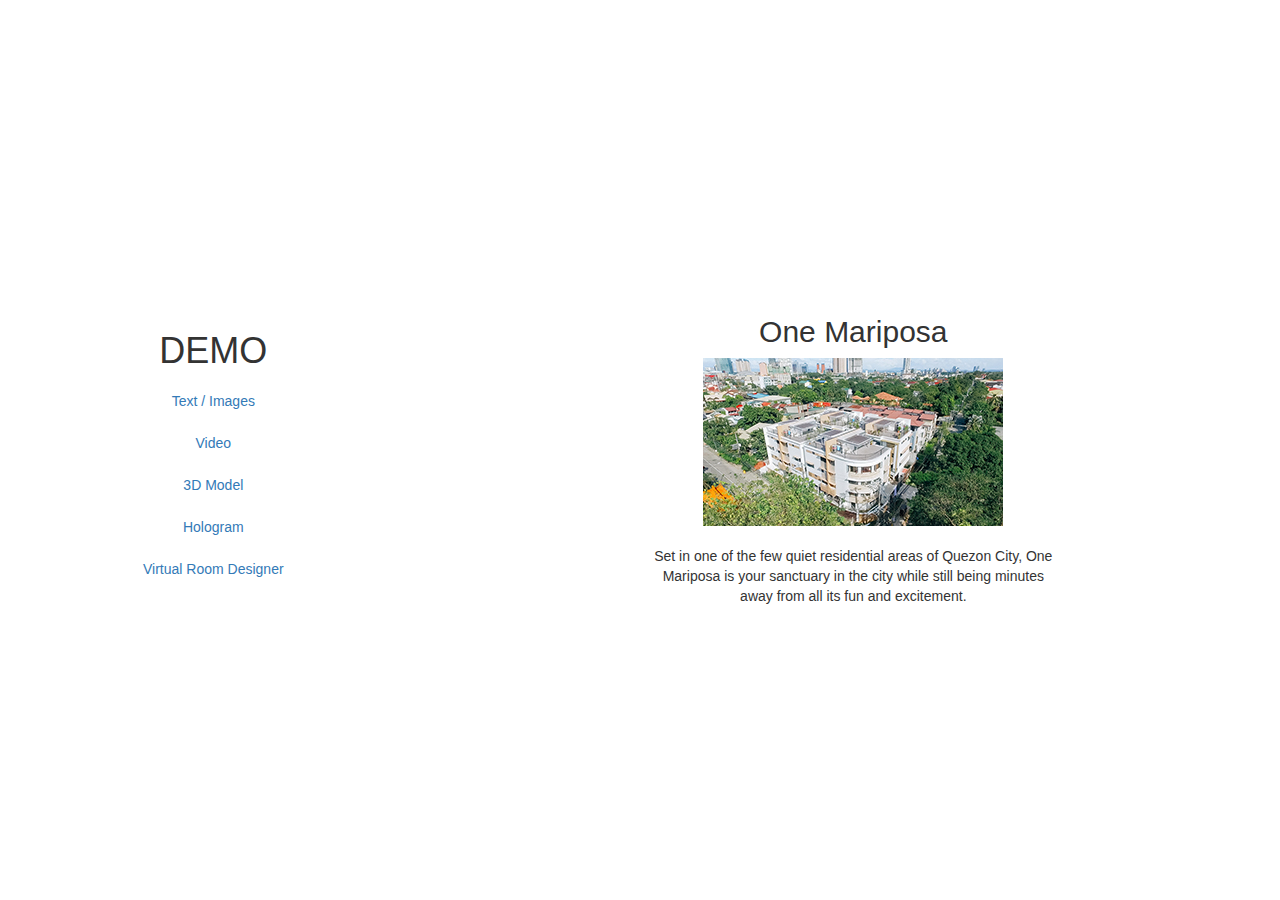
<file: index.html>
<html>
<head>
	<title>Glass IM</title>
	<link rel="stylesheet" href="bower_components/bootstrap/dist/css/bootstrap.min.css" />
	<link rel="stylesheet" href="glass-im.css" />
</head>
<body>
	<div class="container-fluid">
		<div class="row">
			<div class="col-md-4 col-sm-3">
				<div class="glass-table middle center full height width">
					<div class="">
						<h1>DEMO</h1>
						<ul class="nav nav-pills nav-stacked half width margin-center">
							<li><a href="#text-img">Text / Images</a></li>
							<li><a href="#video">Video</a></li>
							<li><a href="#3D">3D Model</a></li>
							<li><a href="#hologram">Hologram</a></li>
							<li><a href="#room-designer">Virtual Room Designer</a></li>
							
						</ul>
					</div>
				</div>
				
			</div>
			<div class="col-md-8 col-sm-9">
				<div id="text-img" class="media-item active glass-table middle center full height width">
					<div class="media-wrapper">
						<h2>One Mariposa</h2>
						<img src="img/OM-Drone.jpg" alt="OM Drone">
						<br /><br />
						<p class="text-center margin-center half width">
							Set in one of the few quiet residential areas of Quezon City, One Mariposa is your sanctuary in the city while still being minutes away from all its fun and excitement.
						</p>
					</div>
				</div>
				<div id="video" class="media-item  glass-table middle center full height width">
					<div class="media-wrapper">
						<div class="embed-responsive embed-responsive-16by9">
						<iframe class=" embed-responsive-item"  src="https://player.vimeo.com/video/201960774" width="640" height="360" frameborder="0" webkitallowfullscreen mozallowfullscreen allowfullscreen></iframe>
						</div>
					</div>
				</div>
				
				<div id="3D" class="media-item  glass-table middle center full height width">
					<div class="media-wrapper">
						<div class="embed-responsive embed-responsive-4by3">
							<iframe class="margin-center embed-responsive-item" width="640" height="480" src="https://sketchfab.com/models/b9f6dc4ace8f4edc8e136cb5ec33cc97/embed" frameborder="0" allowvr allowfullscreen mozallowfullscreen="true" webkitallowfullscreen="true" onmousewheel=""></iframe>
						</div>
					</div>
				</div>
				<div id="hologram" class="media-item  glass-table middle center full height width">
					<div class="media-wrapper">
						<div class="embed-responsive embed-responsive-16by9">
							<iframe class="margin-center embed-responsive-item"  width="560" height="315" src="https://www.youtube.com/embed/Y60mfBvXCj8" frameborder="0" allowfullscreen></iframe>
						</div>
					</div>
				</div>
				<div id="room-designer" class="media-item  glass-table middle center full height width">
					<div class="media-wrapper">
						<div class="embed-responsive embed-responsive-4by3">
							<iframe class="margin-center embed-responsive-item"  width="560" height="315" src="room-designer/index.php" frameborder="0" allowfullscreen></iframe>
						</div>
					</div>
				</div>

			</div>
		</div>
	</div>
	<script type="text/javascript" src="bower_components/jquery/dist/jquery.min.js"></script>
	<script type="text/javascript" src="glass-im.js"></script>
</body>
</html>
</file>
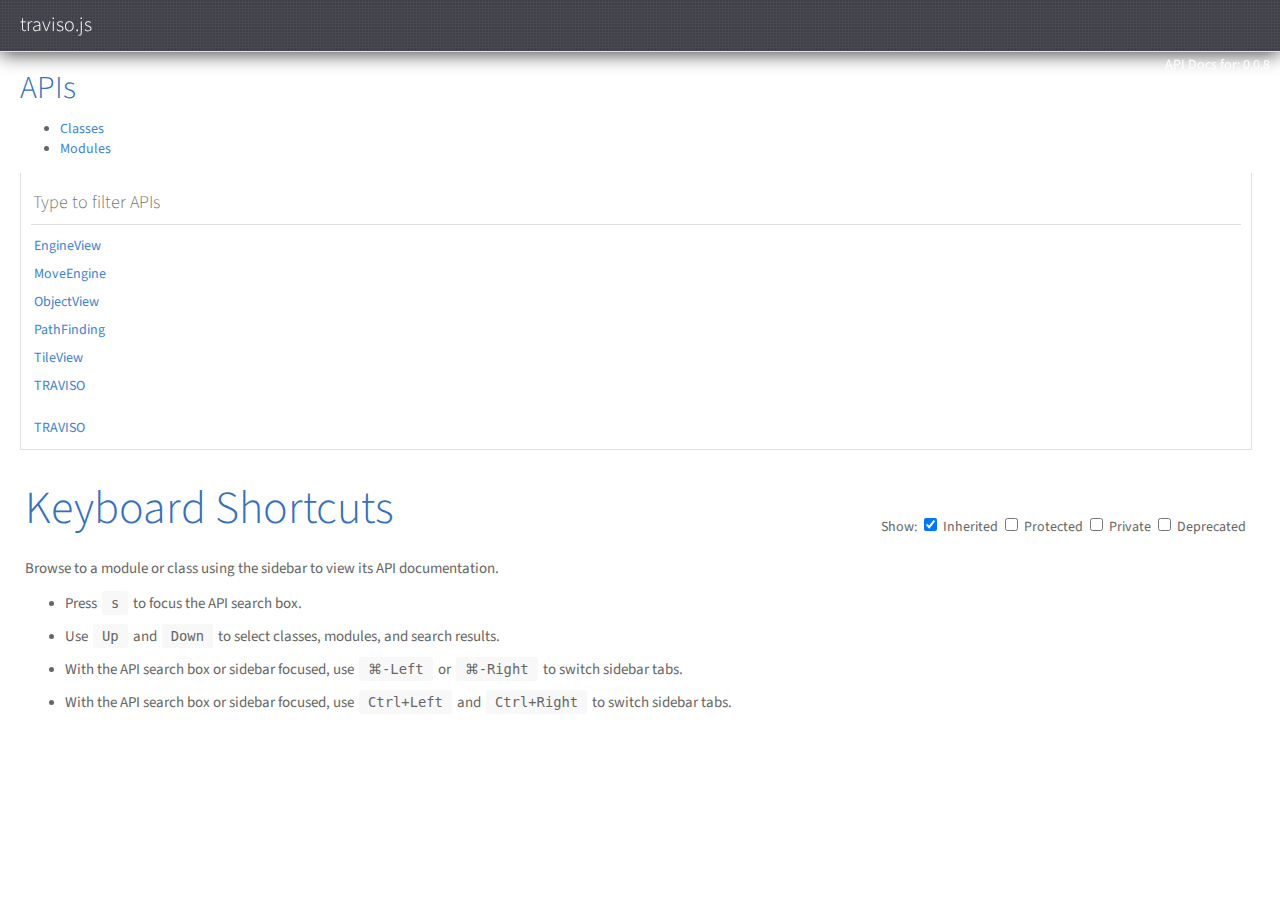
<file: room-designer/traviso.js/docs/index.html>
<!DOCTYPE html>
<html lang="en" class="yui-overrride">
<head>
    <meta charset="utf-8">
    <title>traviso.js</title>
    <link rel="stylesheet" href="http://yui.yahooapis.com/3.9.1/build/cssgrids/cssgrids-min.css">
    <link rel="stylesheet" href="./assets/vendor/prettify/prettify-min.css">
    <link href='http://fonts.googleapis.com/css?family=Source+Sans+Pro:300,400,600,700' rel='stylesheet' type='text/css'>
    <link rel="shortcut icon" type="image/png" href="./assets/favicon.png">
    <script src="http://yui.yahooapis.com/combo?3.9.1/build/yui/yui-min.js"></script>
    <link rel="stylesheet" href="./assets/css/main.css" id="site_styles">
</head>
<body class="yui3-skin-sam">

<div id="doc">
    <div id="hd" class="yui3-g header">
        <div class="yui3-u-3-4">
            <h1 class="blue-main-title">traviso.js</h1>
        </div>
        <div class="yui3-u-1-4 version project-version">
            API Docs for: 0.0.8
        </div>
    </div>
    <div id="bd" class="yui3-g">

        <div class="yui3-u-1-4">
            <div id="docs-sidebar" class="sidebar apidocs">
                <div id="api-list">
    <h2 class="off-left">APIs</h2>
    <div id="api-tabview" class="tabview">
        <ul class="tabs">
            <li><a href="#api-classes">Classes</a></li>
            <li><a href="#api-modules">Modules</a></li>
        </ul>

        <div id="api-tabview-filter">
            <input type="search" id="api-filter" placeholder="Type to filter APIs">
        </div>

        <div id="api-tabview-panel">
            <ul id="api-classes" class="apis classes">
            
                <li><a href="./classes/EngineView.html">EngineView</a></li>
            
                <li><a href="./classes/MoveEngine.html">MoveEngine</a></li>
            
                <li><a href="./classes/ObjectView.html">ObjectView</a></li>
            
                <li><a href="./classes/PathFinding.html">PathFinding</a></li>
            
                <li><a href="./classes/TileView.html">TileView</a></li>
            
                <li><a href="./classes/TRAVISO.html">TRAVISO</a></li>
            
            </ul>

            <ul id="api-modules" class="apis modules">
            
                <li><a href="./modules/TRAVISO.html">TRAVISO</a></li>
            
            </ul>
        </div>
    </div>
</div>

            </div>
        </div>
        <div class="yui3-u-3-4">
                <div id="api-options">
        Show:
        <label for="api-show-inherited">
            <input type="checkbox" id="api-show-inherited" checked>
            Inherited
        </label>

        <label for="api-show-protected">
            <input type="checkbox" id="api-show-protected">
            Protected
        </label>

        <label for="api-show-private">
            <input type="checkbox" id="api-show-private">
            Private
        </label>
        <label for="api-show-deprecated">
            <input type="checkbox" id="api-show-deprecated">
            Deprecated
        </label>

    </div>


            <div class="apidocs">
                <div id="docs-main">
                    <div class="content">
                        <h1>Keyboard Shortcuts</h1>
<p>
  Browse to a module or class using the sidebar to view its API documentation.
</p>

<ul>
  <li><p>Press <kbd>s</kbd> to focus the API search box.</p></li>

  <li><p>Use <kbd>Up</kbd> and <kbd>Down</kbd> to select classes, modules, and search results.</p></li>

  <li class="mac-only"><p>With the API search box or sidebar focused, use <kbd><span class="cmd">&#x2318;</span>-Left</kbd> or <kbd><span class="cmd">&#x2318;</span>-Right</kbd> to switch sidebar tabs.</p></li>

  <li class="pc-only"><p>With the API search box or sidebar focused, use <kbd>Ctrl+Left</kbd> and <kbd>Ctrl+Right</kbd> to switch sidebar tabs.</p></li>
</ul>





                    </div>
                </div>
            </div>
        </div>
    </div>
</div>
<script src="./assets/vendor/prettify/prettify-min.js"></script>
<script>prettyPrint();</script>
<script src="./assets/js/yui-prettify.js"></script>
<script src="./assets/../api.js"></script>
<script src="./assets/js/api-filter.js"></script>
<script src="./assets/js/api-list.js"></script>
<script src="./assets/js/api-search.js"></script>
<script src="./assets/js/apidocs.js"></script>
</body>
</html>
</file>
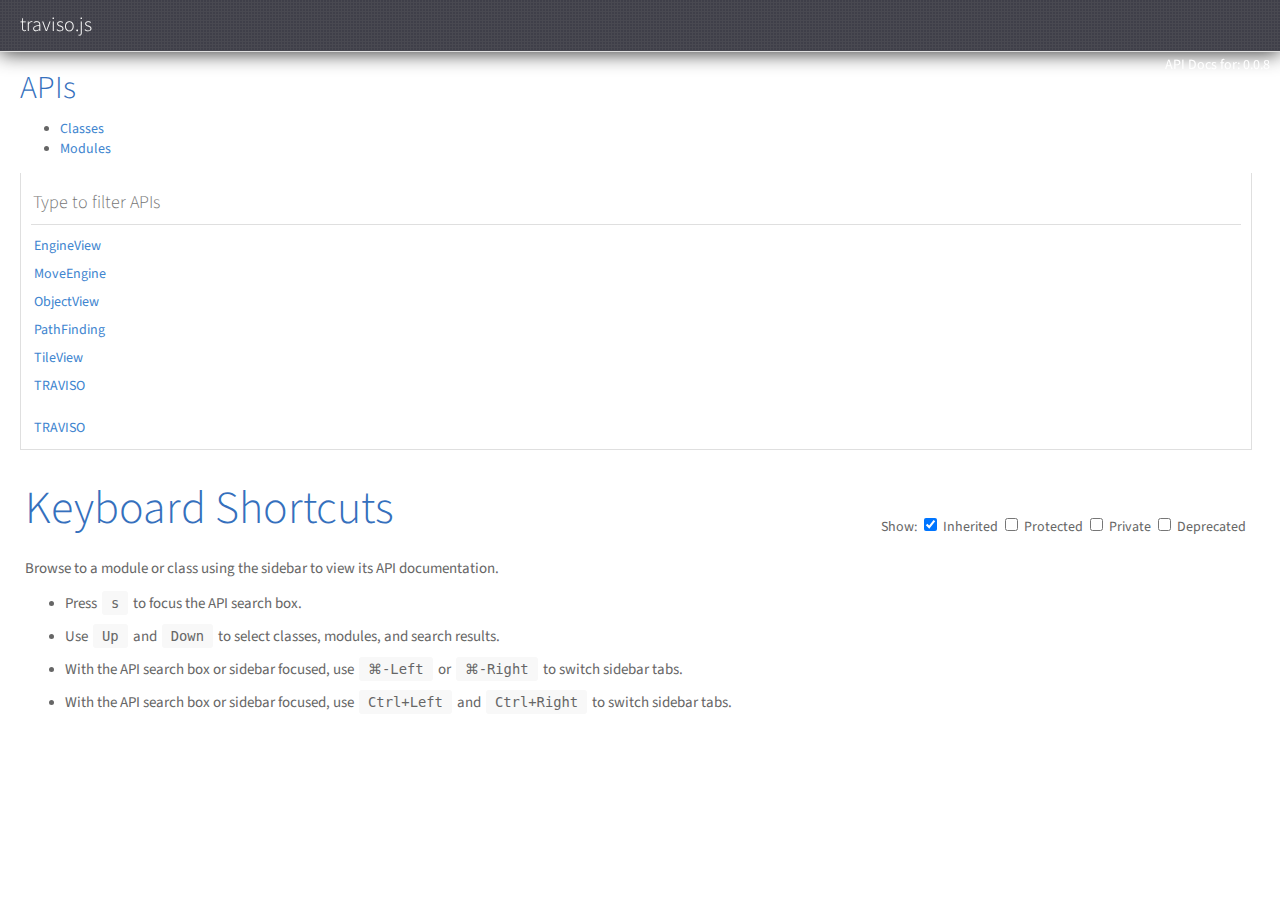
<file: room-designer/traviso.js/docs/assets/index.html>
<!doctype html>
<html>
    <head>
        <title>Redirector</title>
        <meta http-equiv="refresh" content="0;url=../">
    </head>
    <body>
        <a href="../">Click here to redirect</a>
    </body>
</html>
</file>
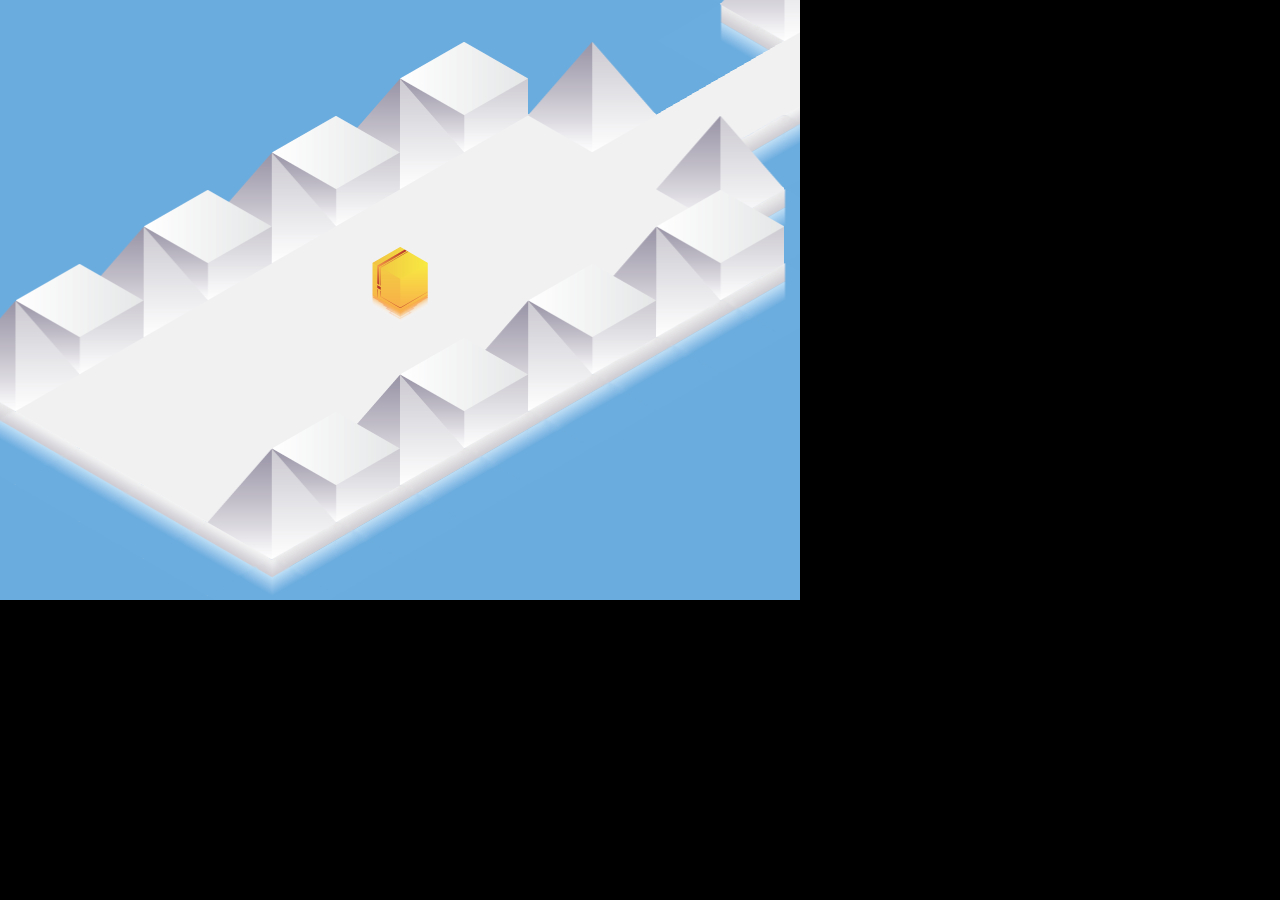
<file: room-designer/traviso.js/examples/example1/index.html>
<!DOCTYPE html>
<html>
    <head>
        <title>Traviso.js - Example 1 - Basic World</title>
        <style>
			body {
				margin: 0;
				padding: 0;
				background-color: #000000;
			}
		</style>
		
		<script src="../js/pixi.js"></script>
		<script src="../js/traviso.dev.js"></script>
    </head>
    <body>
    	<script>

	////// Global on-frame renderer function
	function update() 
	{
		renderer.render(stage);
		requestAnimationFrame(update); 
	}
	
	////// Here, we initialize the pixi stage
	
	// create an new instance of a pixi container
	stage = new PIXI.Container();

	// create a renderer instance
	renderer = PIXI.autoDetectRenderer(800, 600, { backgroundColor : 0x6BACDE });
	
	// add the renderer view element to the DOM
	document.body.appendChild(renderer.view);
	
	update();
	
	////// Here, we create our traviso instance and add on top of pixi
	
	// engine-instance configuration object
	var instanceConfig =
    {
    	mapDataPath : "mapData.xml", // the path to the xml file that defines map data, required
        assetsToLoad : ["../assets/assets_map.json", "../assets/assets_characters.json"] // array of paths to the assets that are desired to be loaded by traviso, no need to use if assets are already loaded to PIXI cache, default null
    };

    var engine = TRAVISO.getEngineInstance(instanceConfig);
    stage.addChild(engine);

		</script>
    </body>
</html>
</file>
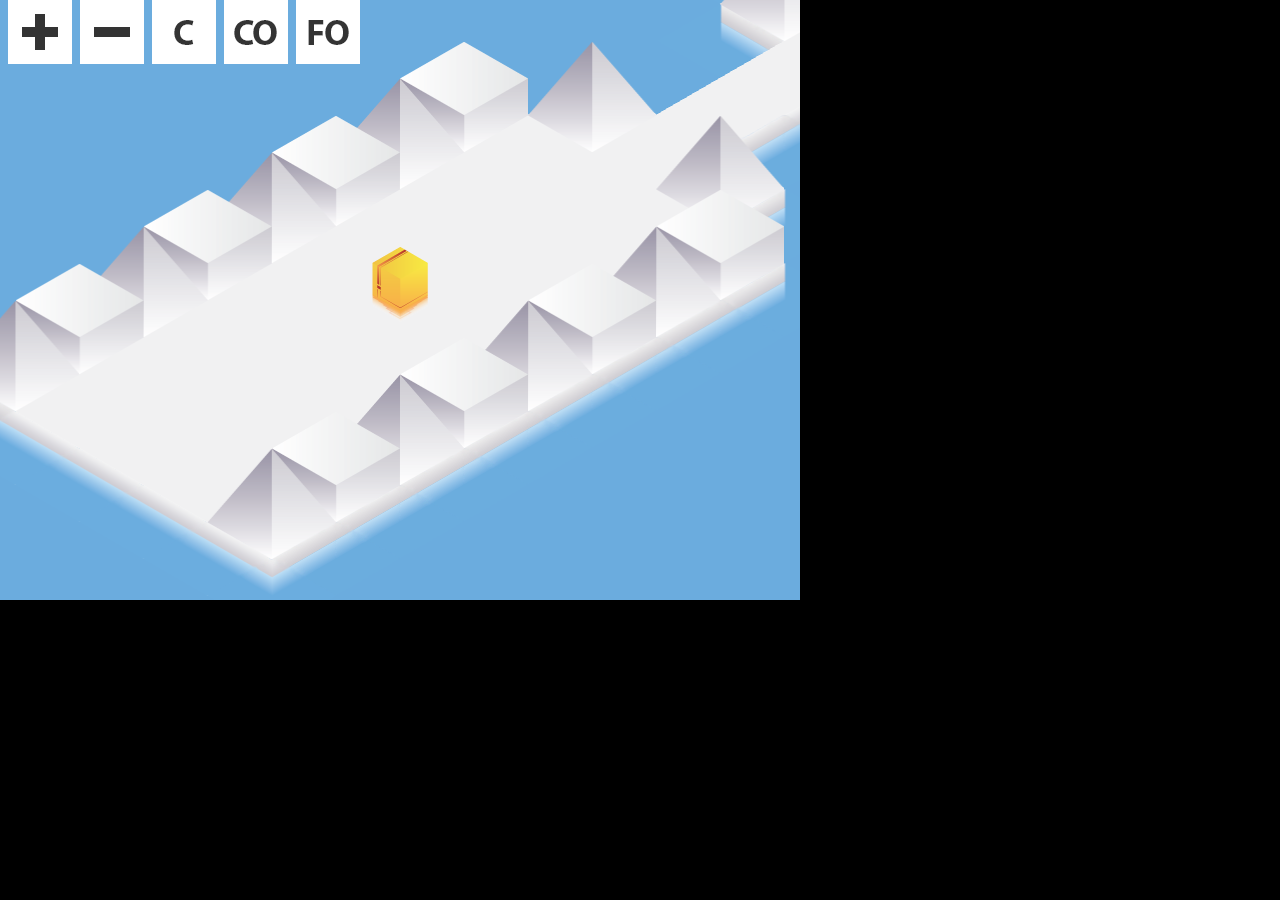
<file: room-designer/traviso.js/examples/example4/index.html>
<!DOCTYPE html>
<html>
    <head>
        <title>Traviso.js - Example 4 - Camera Controls</title>
        <style>
			body {
				margin: 0;
				padding: 0;
				background-color: #000000;
			}
		</style>
		
		<script src="../js/pixi.js"></script>
		<script src="../js/traviso.dev.js"></script>
    </head>
    <body>
    	<script>

	////// Global on-frame renderer function
	function update() 
	{
		renderer.render(stage);
		requestAnimationFrame(update); 
	}
	
	////// Here, we initialize the pixi stage
	
	// create an new instance of a pixi container
	stage = new PIXI.Container();

	// create a renderer instance
	renderer = PIXI.autoDetectRenderer(800, 600, { backgroundColor : 0x6BACDE });
	
	// add the renderer view element to the DOM
	document.body.appendChild(renderer.view);
	
	update();
	
	////// Here, we create our traviso instance and add on top of pixi
	
	// engine-instance configuration object
	var instanceConfig =
    {
    	mapDataPath : "mapData.xml", // the path to the xml file that defines map data, required
        assetsToLoad : ["../assets/assets_map.json", "../assets/assets_characters.json", "../assets/btn_centralize.png", "../assets/btn_zoomIn.png", "../assets/btn_zoomOut.png", "../assets/btn_centralizeToObject.png", "../assets/btn_focusToObject.png"],
        
        callbackScope : this, // the scope to apply when calling callback functions, default null
		engineInstanceReadyCallback : this.onEngineInstanceReady // callback function that will be called once everything is loaded and engine instance is ready, needs "callbackScope" property, default null
    };
    
    var engine = TRAVISO.getEngineInstance(instanceConfig);
    
    // this method will be called when the engine is ready
    function onEngineInstanceReady()
    {
    	stage.addChild(engine);
    	
    	// create buttons
    	var btnZoomIn = new PIXI.Sprite.fromFrame("../assets/btn_zoomIn.png");
	    stage.addChild(btnZoomIn);
	    
	    var btnZoomOut = new PIXI.Sprite.fromFrame("../assets/btn_zoomOut.png");
	    stage.addChild(btnZoomOut);
	    
	    var btnCentralize = new PIXI.Sprite.fromFrame("../assets/btn_centralize.png");
	    stage.addChild(btnCentralize);
	    
	    var btnCentralizeToObject = new PIXI.Sprite.fromFrame("../assets/btn_centralizeToObject.png");
	    stage.addChild(btnCentralizeToObject);
	    
	    var btnFocusMapToObject = new PIXI.Sprite.fromFrame("../assets/btn_focusToObject.png");
	    stage.addChild(btnFocusMapToObject);
	    
	    // set positions
	    btnZoomIn.position.x = 8;
	    btnZoomOut.position.x = btnZoomIn.position.x + btnZoomIn.width + 8;
	    btnCentralize.position.x = btnZoomOut.position.x + btnZoomOut.width + 8;
	    btnCentralizeToObject.position.x = btnCentralize.position.x + btnCentralize.width + 8;
	    btnFocusMapToObject.position.x = btnCentralizeToObject.position.x + btnCentralizeToObject.width + 8;
	    
	    btnZoomIn.interactive = btnZoomIn.buttonMode = true;
	    btnZoomOut.interactive = btnZoomOut.buttonMode = true;
	    btnCentralize.interactive = btnCentralize.buttonMode = true;
	    btnCentralizeToObject.interactive = btnCentralizeToObject.buttonMode = true;
	    btnFocusMapToObject.interactive = btnFocusMapToObject.buttonMode = true;
	    
	    // add click callbacks
	    btnZoomIn.click = btnZoomIn.tap = function(data)
		{
		    engine.zoomIn();
		};
		
		btnZoomOut.click = btnZoomOut.tap = function(data)
		{
		    engine.zoomOut();
		};
		
		btnCentralize.click = btnCentralize.tap = function(data)
		{
		    engine.centralizeToCurrentExternalCenter();
		};
		
		btnCentralizeToObject.click = btnCentralizeToObject.tap = function(data)
		{
		    engine.centralizeToObject(engine.getCurrentControllable());
		};
		
		btnFocusMapToObject.click = btnFocusMapToObject.tap = function(data)
		{
		    engine.focusMapToObject(engine.getCurrentControllable());
		};
    }

		</script>
    </body>
</html>
</file>
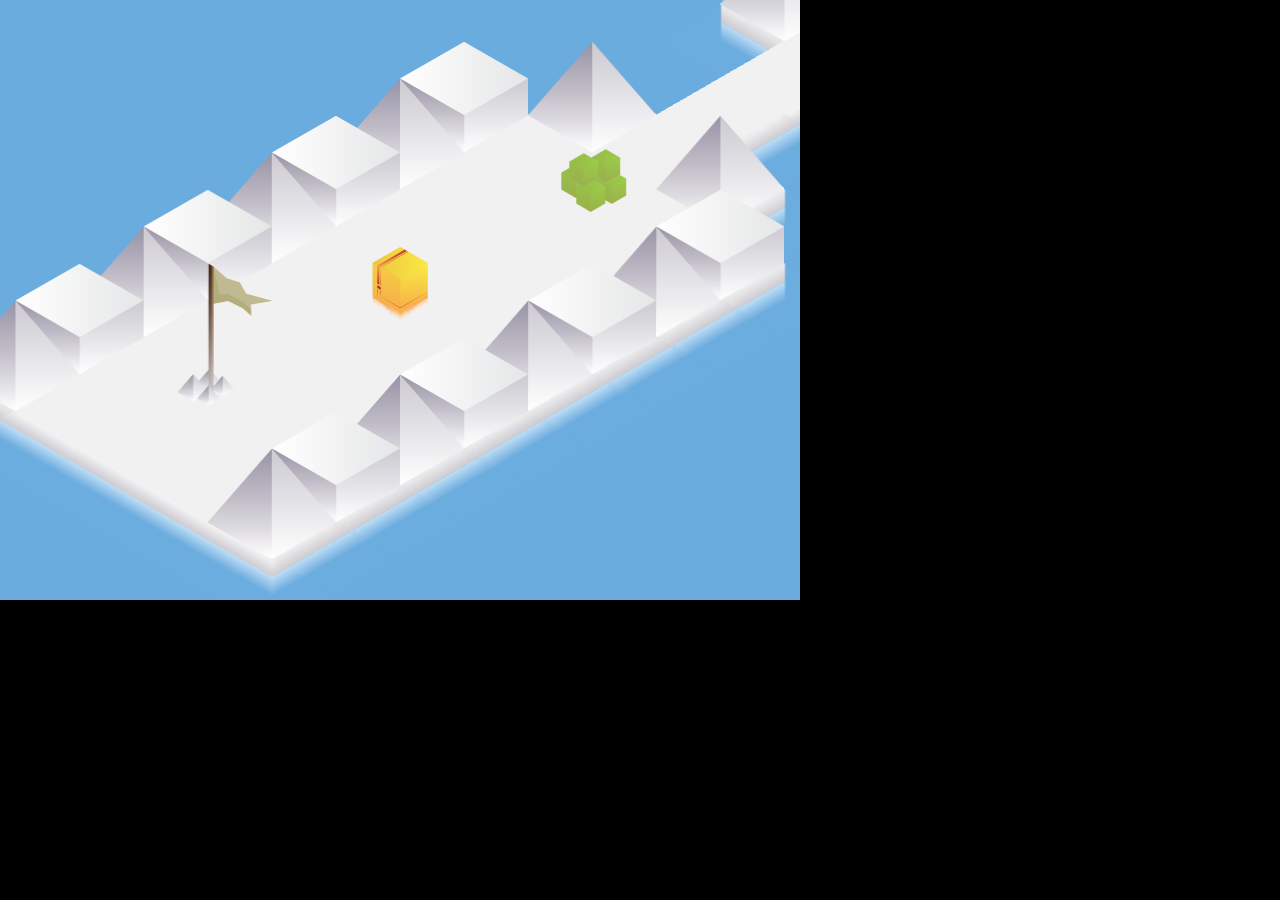
<file: room-designer/traviso.js/examples/example5/index.html>
<!DOCTYPE html>
<html>
    <head>
        <title>Traviso.js - Example 5 - Callback Methods</title>
        <style>
			body {
				margin: 0;
				padding: 0;
				background-color: #000000;
			}
		</style>
		
		<script src="../js/com/greensock/easing/EasePack.js"></script>
		<script src="../js/com/greensock/TweenLite.js"></script>
		<script src="../js/pixi.js"></script>
		<script src="../js/traviso.dev.js"></script>
    </head>
    <body>
    	<script>

	////// Global on-frame renderer function
	function update() 
	{
		renderer.render(stage);
		requestAnimationFrame(update); 
	}
	
	////// Here, we initialize the pixi stage
	
	// create an new instance of a pixi container
	stage = new PIXI.Container();

	// create a renderer instance
	renderer = PIXI.autoDetectRenderer(800, 600, { backgroundColor : 0x6BACDE });
	
	// add the renderer view element to the DOM
	document.body.appendChild(renderer.view);
	
	update();
	
	////// Here, we create our traviso instance and add on top of pixi
	
	// engine-instance configuration object
	var instanceConfig =
    {
    	mapDataPath : "mapData.xml", // the path to the xml file that defines map data, required
        assetsToLoad : ["../assets/assets_map.json", "../assets/assets_characters.json"], // array of paths to the assets that are desired to be loaded by traviso, no need to use if assets are already loaded to PIXI cache, default null
        
        callbackScope : this, // the scope to apply when calling callback functions, default null
		engineInstanceReadyCallback : this.onEngineInstanceReady, // callback function that will be called once everything is loaded and engine instance is ready, needs "callbackScope" property, default null
		tileSelectCallback : this.onTileSelect, // callback function that will be called when a tile is selected, needs "callbackScope" property, default null
		objectSelectCallback : onObjectSelect, // callback function that will be called when a tile with an interactive map-object on it is selected, needs "callbackScope" property, default null
		objectReachedDestinationCallback : this.onObjectReachedDestination, // callback function that will be called when any moving object reaches its destination, needs "callbackScope" property, default null
		otherObjectsOnTheNextTileCallback : onOtherObjectsOnTheNextTile // callback function that will be called when any moving object is in move and there are other objects on the next tile, needs "callbackScope" property, default null
    };

    var engine = TRAVISO.getEngineInstance(instanceConfig, { logEnabled: true });
    
    
    // this method will be called when the engine is ready
    function onEngineInstanceReady()
    {
    	stage.addChild(engine);
    }
    
    // this method will be called everytime a tile is selected in the engine
    function onTileSelect(r, c)
    {
    		
    }
    
    // this method will be called when a tile with an interactive map-object on it is selected
    function onObjectSelect(obj)
    {
    	engine.moveCurrentControllableToLocation(obj.mapPos);
    }
    
    // this method will be called when any moving object reaches its destination
    function onObjectReachedDestination(obj)
    {
    	var objectsOnDestination = engine.getObjectsAtLocation(obj.mapPos);
    	for (var i=0; i < objectsOnDestination.length; i++)
		{
			// check if there is a flag on the destination tile
			if(objectsOnDestination[i].type === 10)
			{
				obj.changeVisual("flip", false, true, flipAnimFinished);
				break;
			}
		}
    }
    
    // this method will be called when the custom flip anim finished
    function flipAnimFinished (obj)
	{
		// change the visual of the object so that it will face its last direction
	    obj.changeVisualToDirection(obj.currentDirection, false);
	}
    
    // this method will be called when any moving object is in move and there are other objects on the next tile
    function onOtherObjectsOnTheNextTile(movingObject, objectsOnNewTile)
    {
    	var boxAnim;
		for (var i=0; i < objectsOnNewTile.length; i++)
		{
			// check if there are boxes on the next tile
			if(objectsOnNewTile[i].type === 12)
			{
				boxAnim = createAndStartBoxAnim();
				engine.addCustomObjectToLocation(boxAnim, objectsOnNewTile[i].mapPos);
				engine.removeObjectFromLocation(objectsOnNewTile[i]);
			}
		}
    }
    
    // creates 6 boxes and spreads them up throuh a simple tween animation
    function createAndStartBoxAnim()
    {
    	// create six seperate boxes to spread
    	var boxAnim = new PIXI.Container();
    	var t = PIXI.Texture.fromFrame("box.png");
	    var box;
	    var boxes = [];
	    for (var i=0; i < 6; i++)
	    {
	    	box = new PIXI.extras.MovieClip([t]);
	    	box.anchor.x = box.anchor.y = 0.5;
	    	boxAnim.addChild(box);
	    	boxes[boxes.length] = box;
	    }
	    
	    // play a simple spread anim for the boxes
	    var boxTargets = [[-75, -125], [-50, -100], [-25, -75], [25, -75], [50, -100], [75, -125]];
		for (var i=0; i < boxes.length; i++)
	    {
	    	TweenLite.to( boxes[i].position, 0.5, { x: boxTargets[i][0], y: boxTargets[i][1], ease:"Back.easeOut" } );
			TweenLite.to( boxes[i], 0.7, { alpha: 0 } );
	    }
	    
	    return boxAnim;
    }

		</script>
    </body>
</html>
</file>
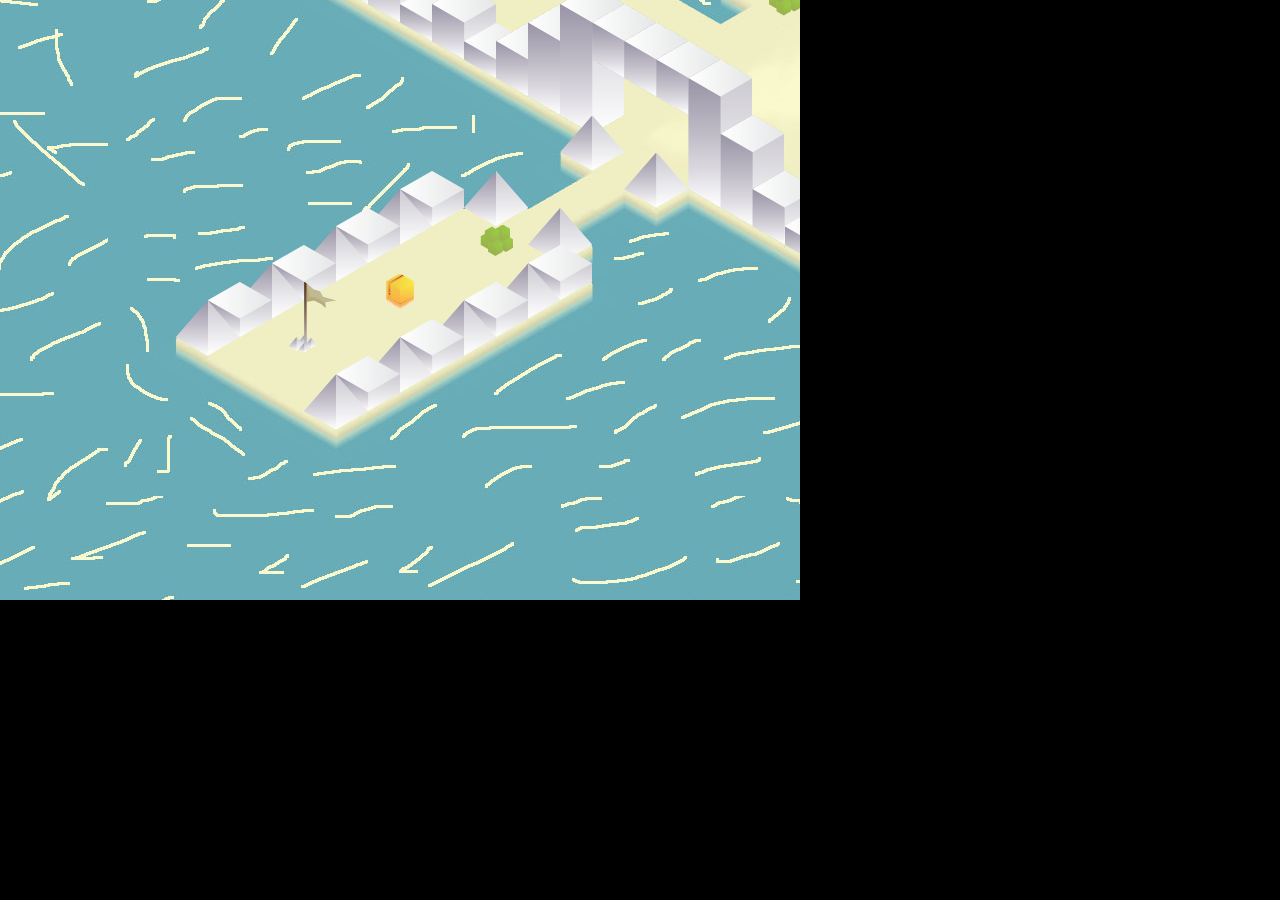
<file: room-designer/traviso.js/examples/example6/index.html>
<!DOCTYPE html>
<html>
    <head>
        <title>Traviso.js - Example 6 - Single Ground Image</title>
        <style>
			body {
				margin: 0;
				padding: 0;
				background-color: #000000;
			}
		</style>
		
		<script src="../js/com/greensock/easing/EasePack.js"></script>
		<script src="../js/com/greensock/TweenLite.js"></script>
		<script src="../js/pixi.js"></script>
		<script src="../js/traviso.dev.js"></script>
    </head>
    <body>
    	<script>

	////// Global on-frame renderer function
	function update() 
	{
		renderer.render(stage);
		requestAnimationFrame(update); 
	}
	
	////// Here, we initialize the pixi stage
	
	// create an new instance of a pixi container
	stage = new PIXI.Container();

	// create a renderer instance
	renderer = PIXI.autoDetectRenderer(800, 600, { backgroundColor : 0x6bacb6 });
	
	// add the renderer view element to the DOM
	document.body.appendChild(renderer.view);
	
	update();
	
	////// Here, we create our traviso instance and add on top of pixi
	
	// engine-instance configuration object
	var instanceConfig =
    {
    	mapDataPath : "mapData.xml", // the path to the xml file that defines map data, required
        assetsToLoad : ["../assets/assets_map.json", "../assets/assets_characters.json", "../assets/groundImage.jpg"], // array of paths to the assets that are desired to be loaded by traviso, no need to use if assets are already loaded to PIXI cache, default null
        
        initialZoomLevel : -1,
		
		checkPathOnEachTile : false,
        
        callbackScope : this, // the scope to apply when calling callback functions, default null
		engineInstanceReadyCallback : this.onEngineInstanceReady, // callback function that will be called once everything is loaded and engine instance is ready, needs "callbackScope" property, default null
		tileSelectCallback : this.onTileSelect, // callback function that will be called when a tile is selected, needs "callbackScope" property, default null
		objectSelectCallback : onObjectSelect, // callback function that will be called when a tile with an interactive map-object on it is selected, needs "callbackScope" property, default null
		objectReachedDestinationCallback : this.onObjectReachedDestination, // callback function that will be called when any moving object reaches its destination, needs "callbackScope" property, default null
		otherObjectsOnTheNextTileCallback : onOtherObjectsOnTheNextTile // callback function that will be called when any moving object is in move and there are other objects on the next tile, needs "callbackScope" property, default null
    };

    var engine = TRAVISO.getEngineInstance(instanceConfig, { logEnabled: true });
    
    
    // this method will be called when the engine is ready
    function onEngineInstanceReady()
    {
    	stage.addChild(engine);
    }
    
    // this method will be called everytime a tile is selected in the engine
    function onTileSelect(r, c)
    {
    		
    }
    
    // this method will be called when a tile with an interactive map-object on it is selected
    function onObjectSelect(obj)
    {
    	engine.moveCurrentControllableToLocation(obj.mapPos);
    }
    
    // this method will be called when any moving object reaches its destination
    function onObjectReachedDestination(obj)
    {
    	var objectsOnDestination = engine.getObjectsAtLocation(obj.mapPos);
    	for (var i=0; i < objectsOnDestination.length; i++)
		{
			// check if there is a flag on the destination tile
			if(objectsOnDestination[i].type === 10)
			{
				obj.changeVisual("flip", false, true, flipAnimFinished);
				break;
			}
		}
    }
    
    // this method will be called when the custom flip anim finished
    function flipAnimFinished (obj)
	{
		// change the visual of the object so that it will face its last direction
	    obj.changeVisualToDirection(obj.currentDirection, false);
	}
    
    // this method will be called when any moving object is in move and there are other objects on the next tile
    function onOtherObjectsOnTheNextTile(movingObject, objectsOnNewTile)
    {
    	var boxAnim;
		for (var i=0; i < objectsOnNewTile.length; i++)
		{
			// check if there are boxes on the next tile
			if(objectsOnNewTile[i].type === 12)
			{
				boxAnim = createAndStartBoxAnim();
				engine.addCustomObjectToLocation(boxAnim, objectsOnNewTile[i].mapPos);
				engine.removeObjectFromLocation(objectsOnNewTile[i]);
			}
		}
    }
    
    // creates 6 boxes and spreads them up throuh a simple tween animation
    function createAndStartBoxAnim()
    {
    	// create six seperate boxes to spread
    	var boxAnim = new PIXI.Container();
    	var t = PIXI.Texture.fromFrame("box.png");
	    var box;
	    var boxes = [];
	    for (var i=0; i < 6; i++)
	    {
	    	box = new PIXI.extras.MovieClip([t]);
	    	box.anchor.x = box.anchor.y = 0.5;
	    	boxAnim.addChild(box);
	    	boxes[boxes.length] = box;
	    }
	    
	    // play a simple spread anim for the boxes
	    var boxTargets = [[-75, -125], [-50, -100], [-25, -75], [25, -75], [50, -100], [75, -125]];
		for (var i=0; i < boxes.length; i++)
	    {
	    	TweenLite.to( boxes[i].position, 0.5, { x: boxTargets[i][0], y: boxTargets[i][1], ease:"Back.easeOut" } );
			TweenLite.to( boxes[i], 0.7, { alpha: 0 } );
	    }
	    
	    return boxAnim;
    }

		</script>
    </body>
</html>
</file>
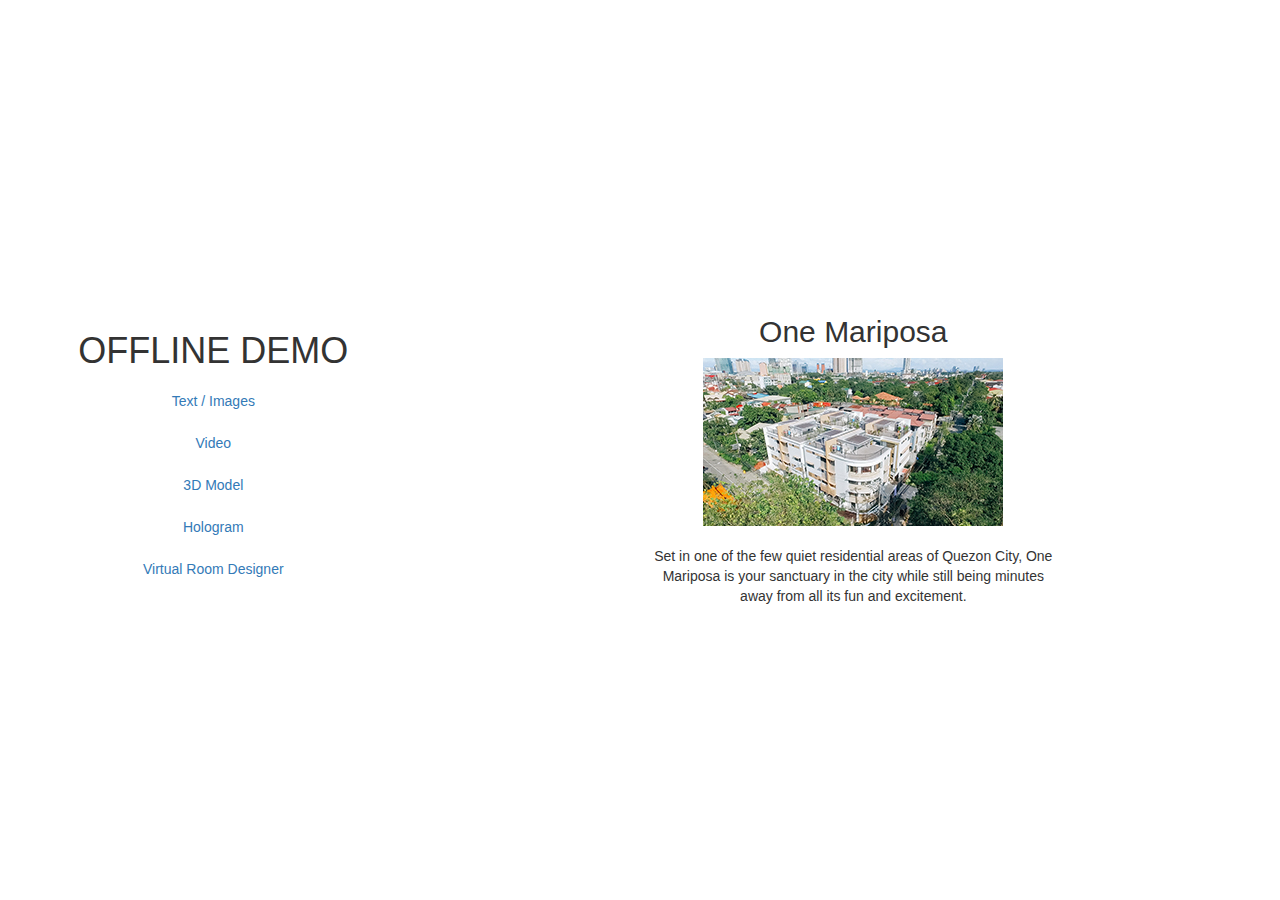
<file: offline.html>
<html  manifest="demo.appcache">
<head>
	<title>Glass IM</title>
	<meta name="viewport" content="width=device-width, initial-scale=1, maximum-scale=1, user-scalable=no">
	<meta name="apple-mobile-web-app-capable" content="yes">
	<meta name="apple-mobile-web-app-status-bar-style" content="white">
	<link rel="apple-touch-icon" href="img/app-icon.png">
	<link rel="apple-touch-startup-image" href="img/app-icon.png">
	<meta http-equiv="X-UA-Compatible" content="IE=edge">
	<meta name="MobileOptimized" content="width">
	<meta name="mobile-web-app-capable" content="yes">
	<meta name="apple-mobile-web-app-title" content="Glass IM">
	<link rel="stylesheet" href="bower_components/bootstrap/dist/css/bootstrap.min.css" />
	<link rel="stylesheet" href="glass-im.css" />
</head>
<body>
	<div class="container-fluid">
		<div class="row">
			<div class="col-md-4 col-sm-3">
				<div class="glass-table middle center full height width">
					<div class="">
						<h1>OFFLINE DEMO</h1>
						<ul class="nav nav-pills nav-stacked half width margin-center">
							<li><a href="#text-img">Text / Images</a></li>
							<li><a href="#video">Video</a></li>
							<li><a href="#3D">3D Model</a></li>
							<li><a href="#hologram">Hologram</a></li>
							<li><a href="#room-designer">Virtual Room Designer</a></li>
							
						</ul>
					</div>
				</div>
				
			</div>
			<div class="col-md-8 col-sm-9">
				<div id="text-img" class="media-item active glass-table middle center full height width">
					<div class="media-wrapper">
						<h2>One Mariposa</h2>
						<img src="img/OM-Drone.jpg" alt="OM Drone">
						<br /><br />
						<p class="text-center margin-center half width">
							Set in one of the few quiet residential areas of Quezon City, One Mariposa is your sanctuary in the city while still being minutes away from all its fun and excitement.
						</p>
					</div>
				</div>
				<div id="video" class="media-item  glass-table middle center full height width">
					<div class="media-wrapper">
						<div class="embed-responsive embed-responsive-16by9">
						<iframe class=" embed-responsive-item"  src="https://player.vimeo.com/video/201960774" width="640" height="360" frameborder="0" webkitallowfullscreen mozallowfullscreen allowfullscreen></iframe>
						</div>
					</div>
				</div>
				
				<div id="3D" class="media-item  glass-table middle center full height width">
					<div class="media-wrapper">
						<div class="embed-responsive embed-responsive-4by3">
							 OFFLINE
						</div>
					</div>
				</div>
				<div id="hologram" class="media-item  glass-table middle center full height width">
					<div class="media-wrapper">
						<div class="embed-responsive embed-responsive-16by9">
							 OFFLINE
						</div>
					</div>
				</div>
				<div id="room-designer" class="media-item  glass-table middle center full height width">
					<div class="media-wrapper">
						<div class="embed-responsive embed-responsive-4by3">
							 OFFLINE
						</div>
					</div>
				</div>

			</div>
		</div>
	</div>
	<script type="text/javascript" src="bower_components/jquery/dist/jquery.min.js"></script>
	<script type="text/javascript" src="glass-im.js"></script>
</body>
</html>
</file>
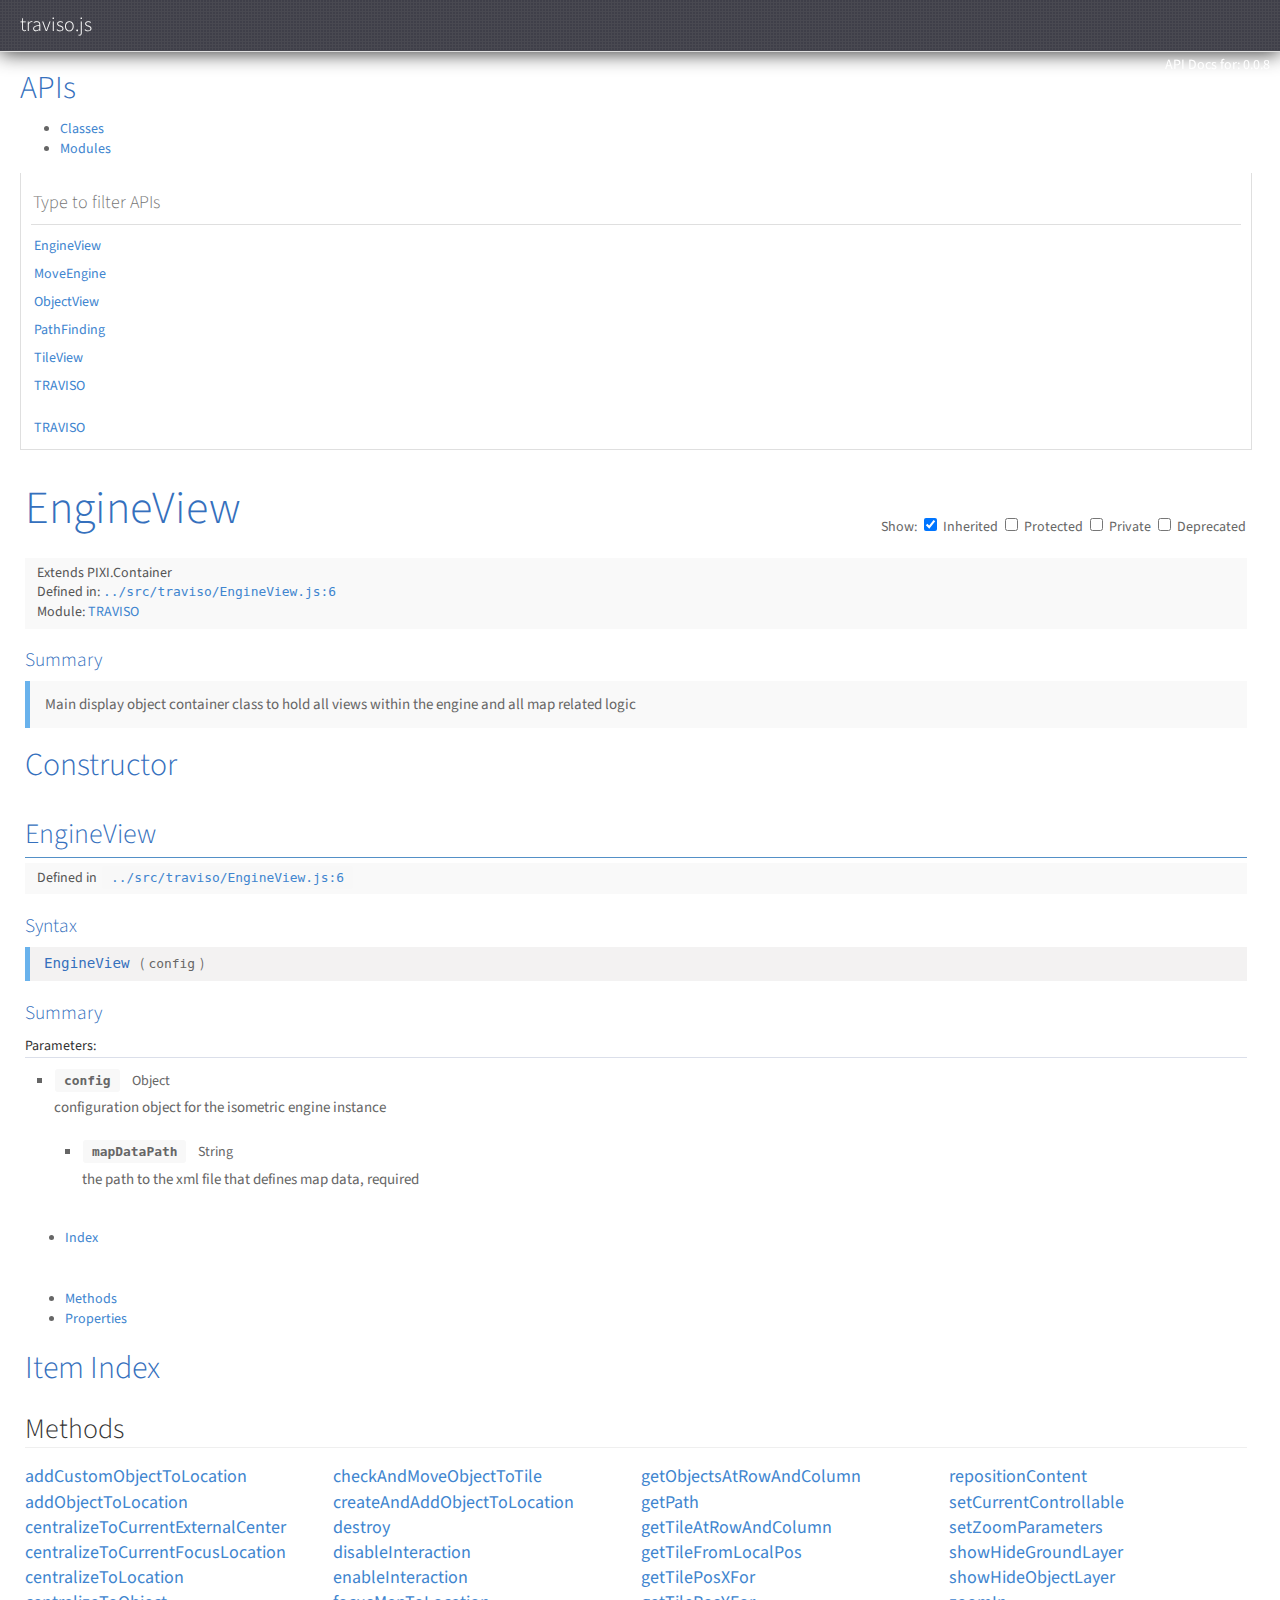
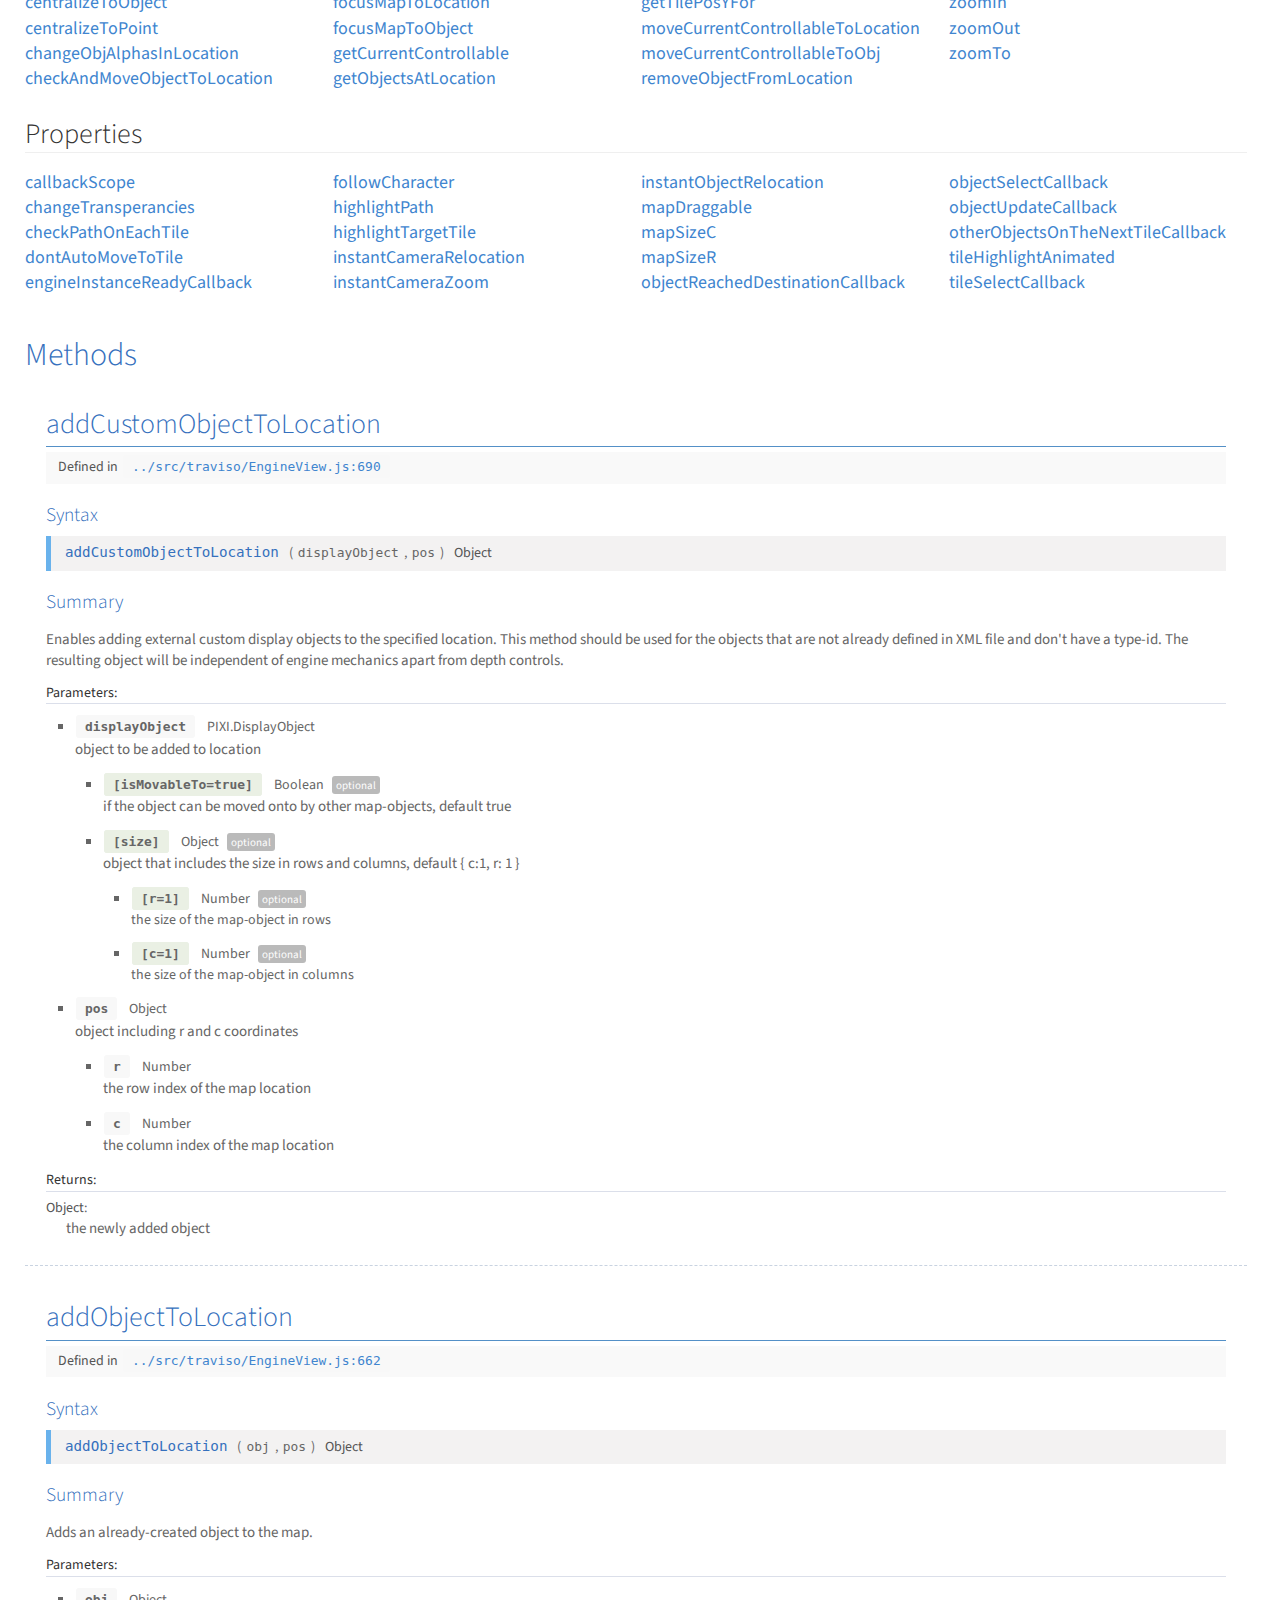
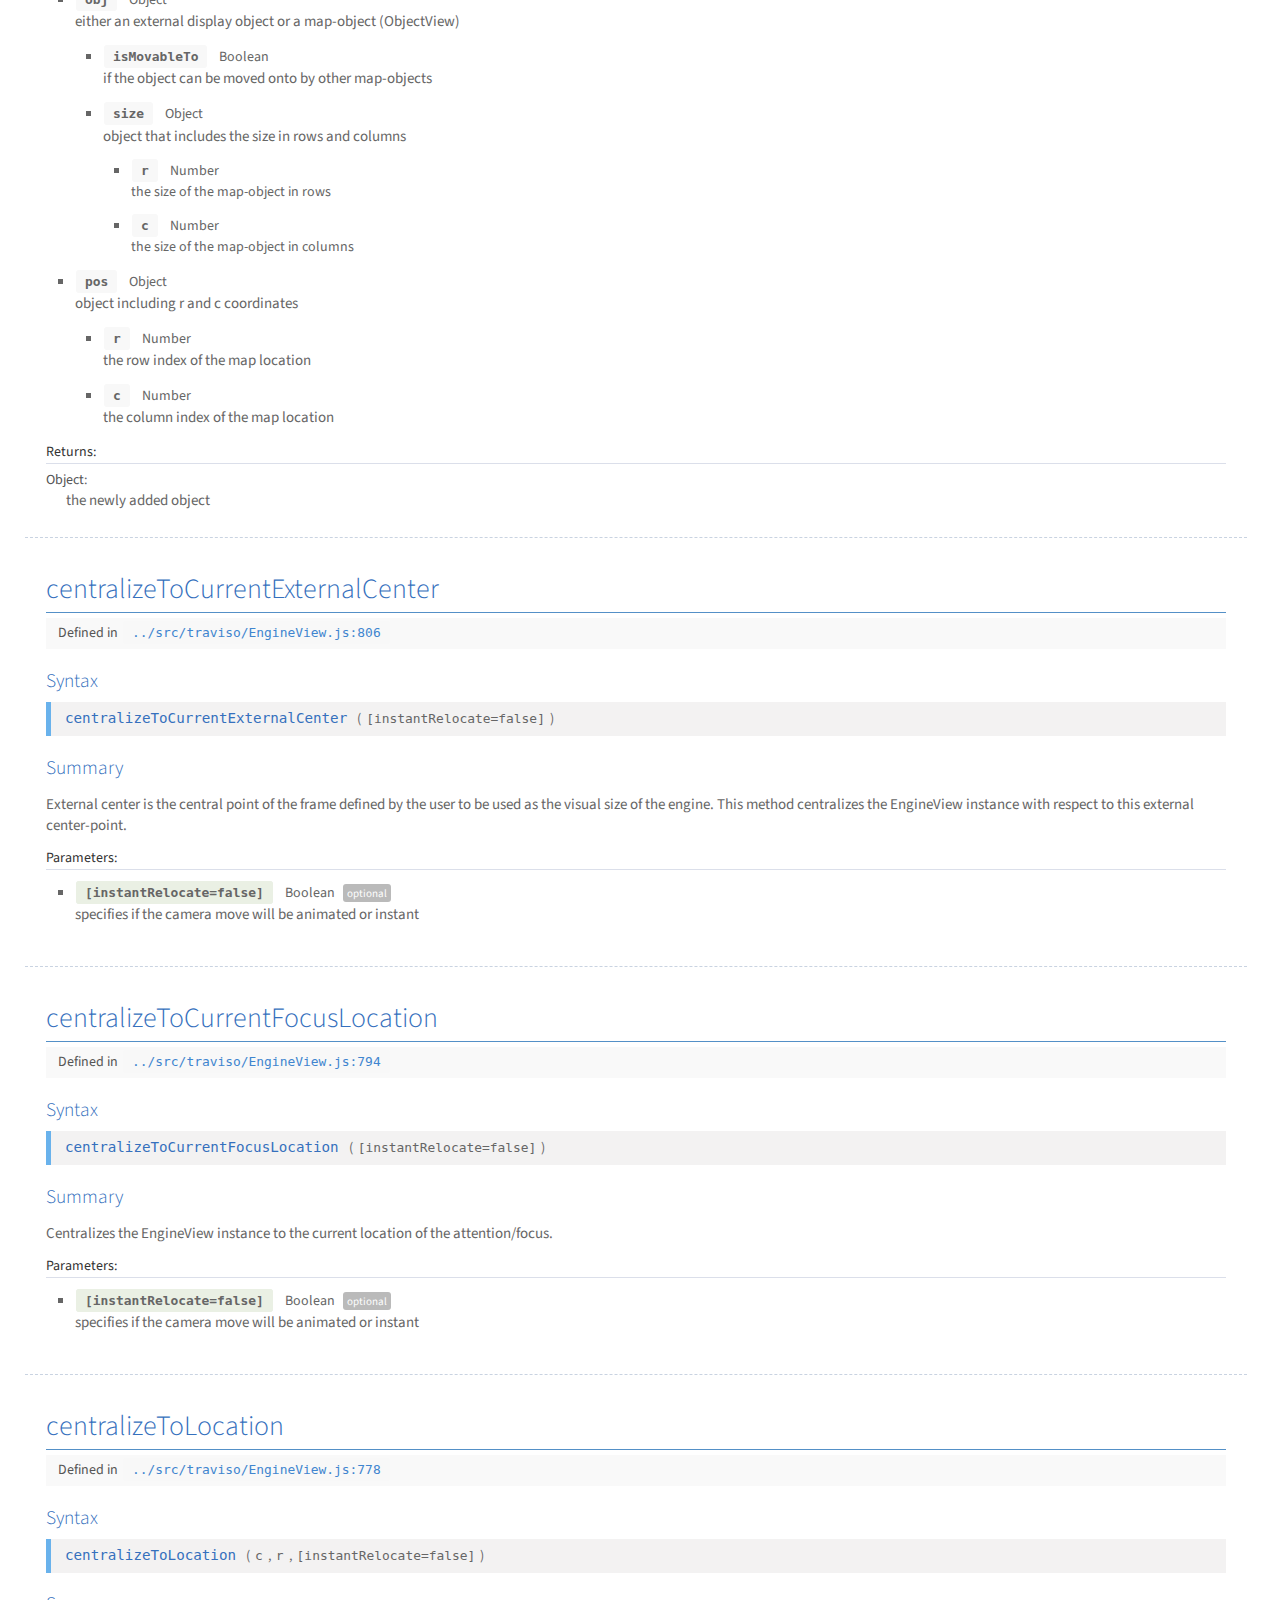
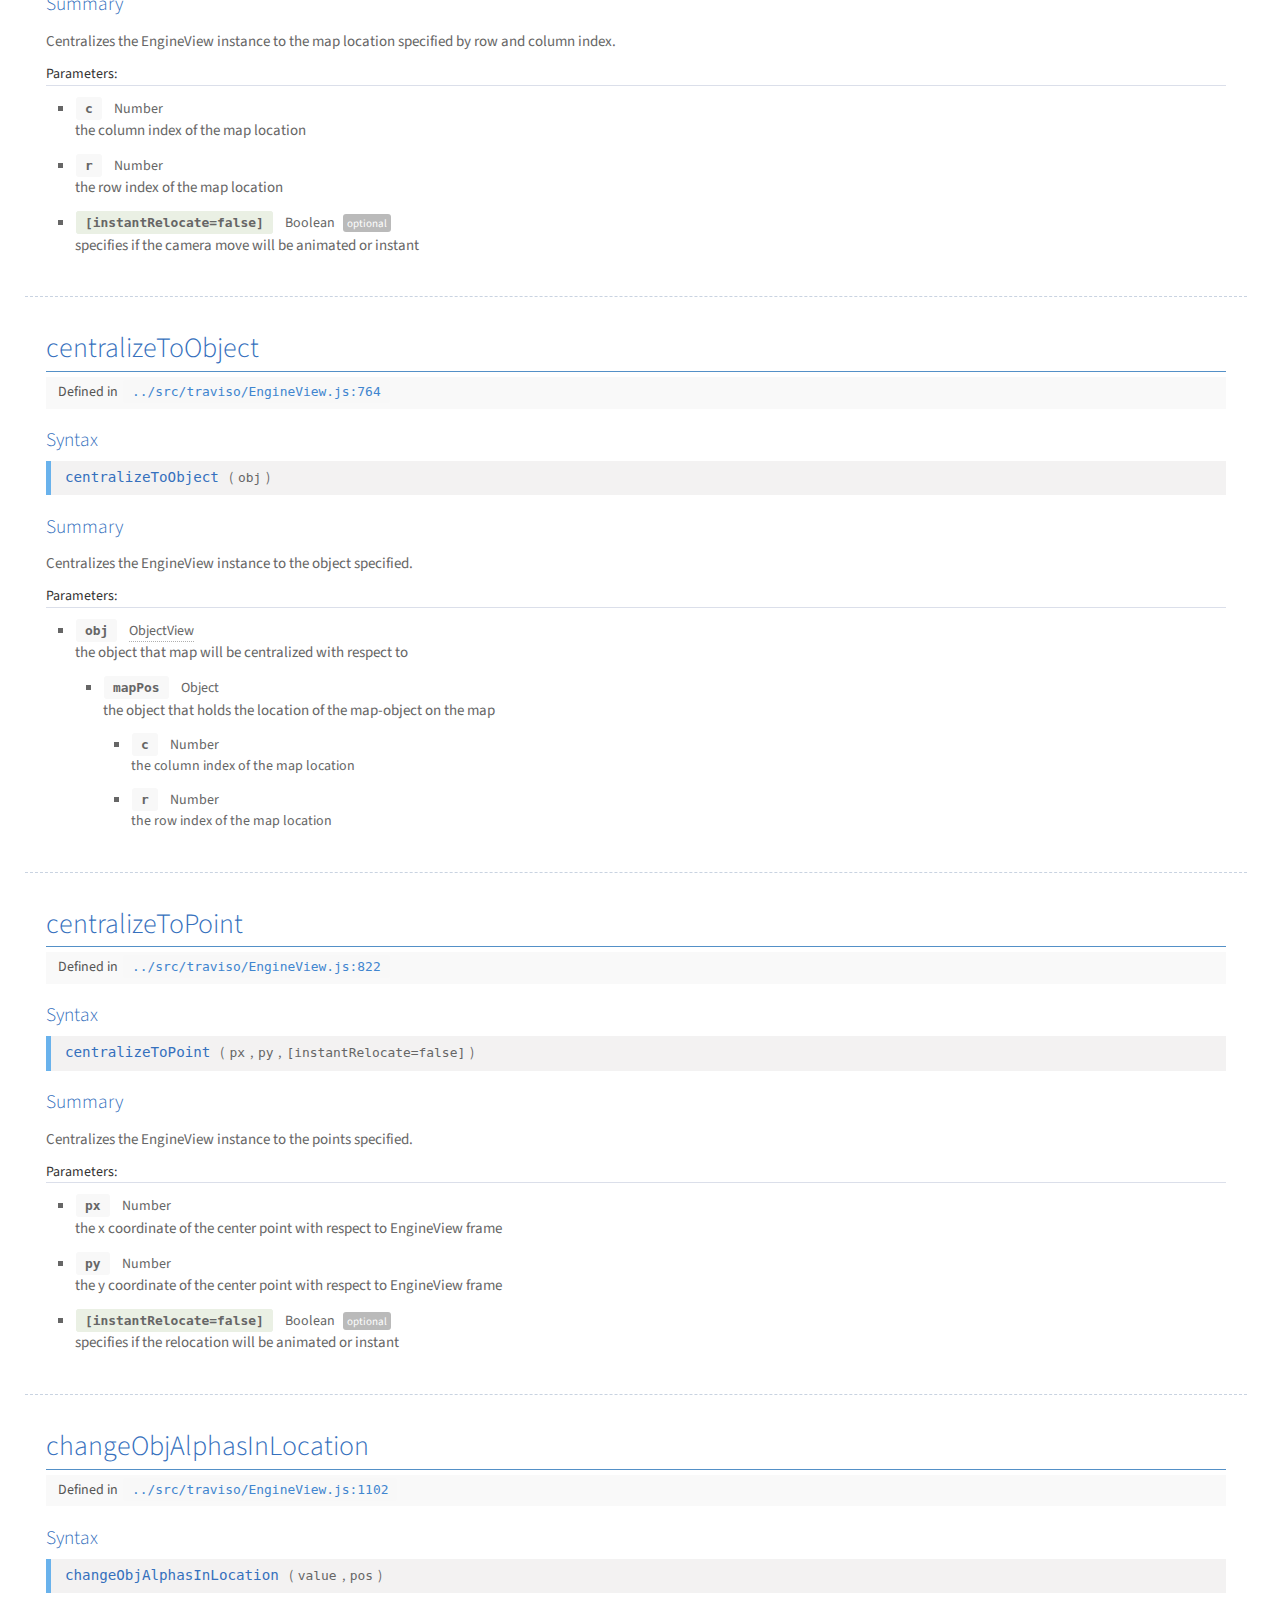
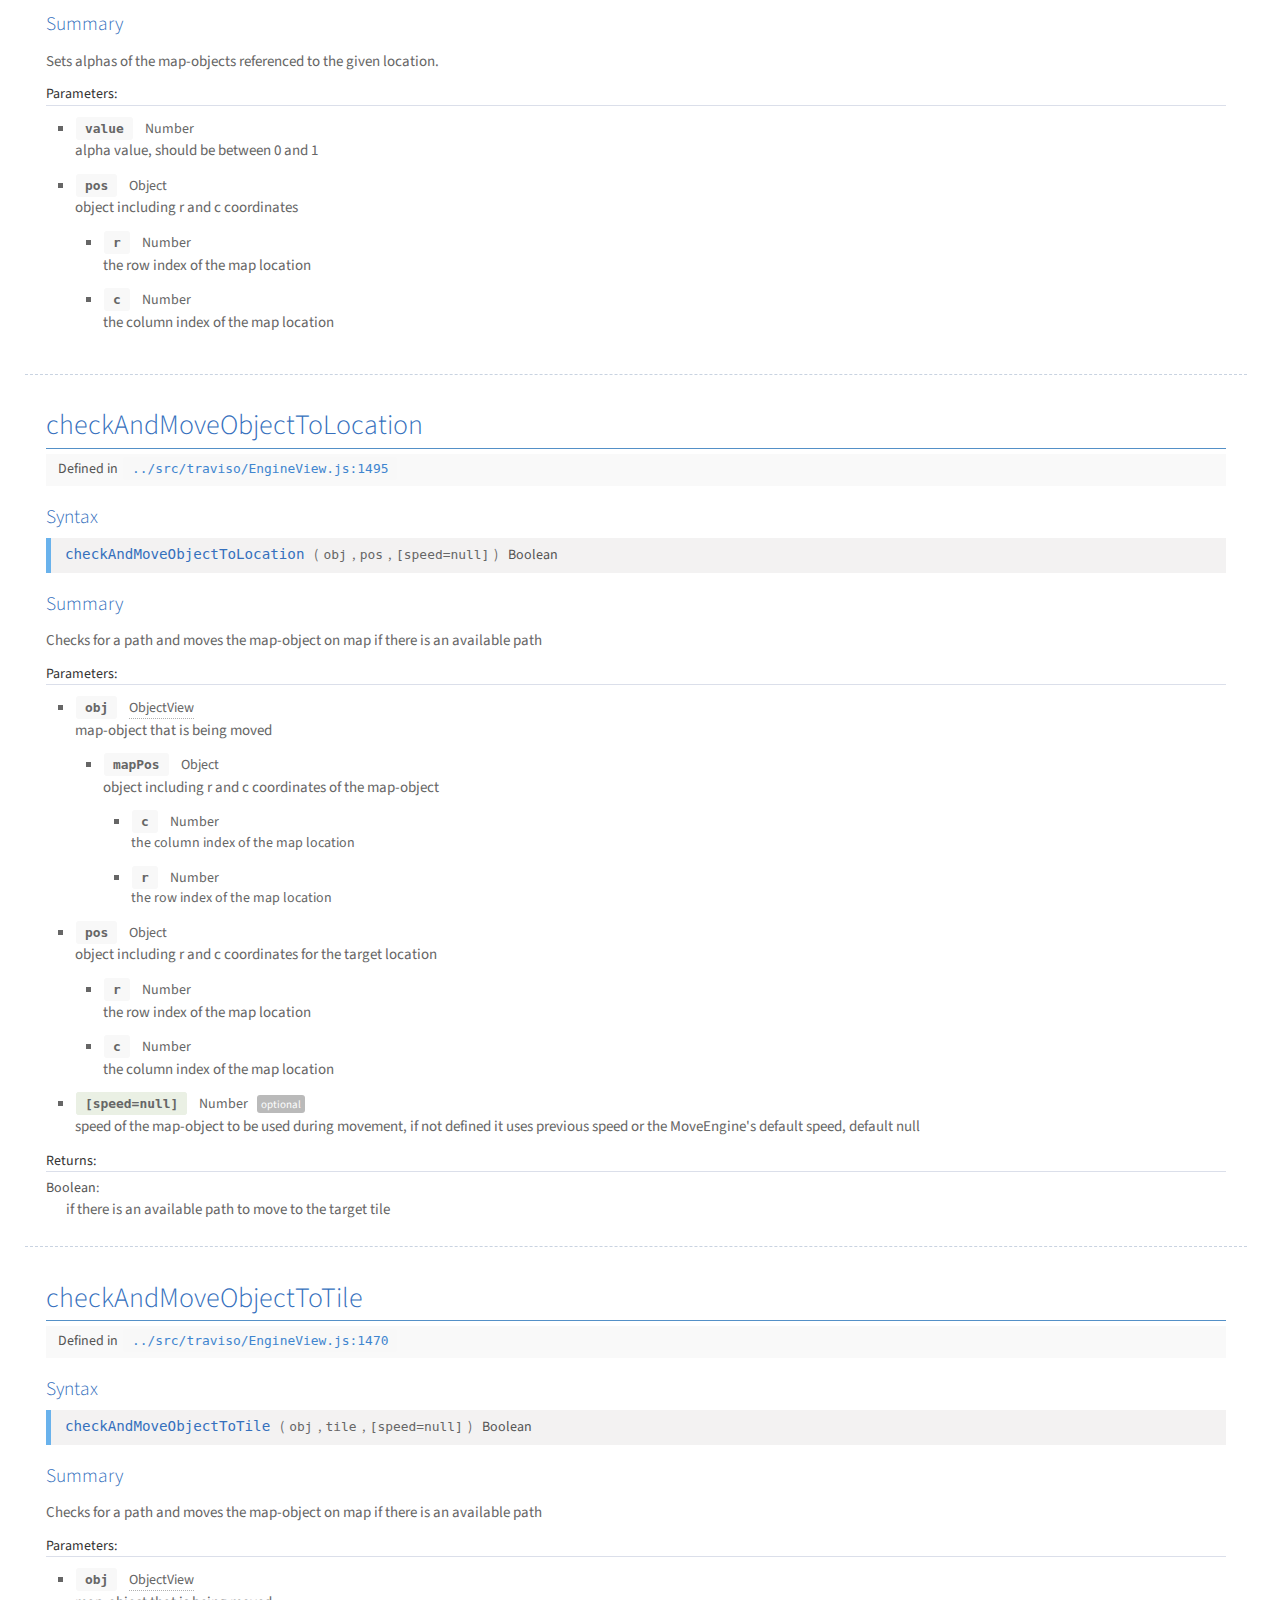
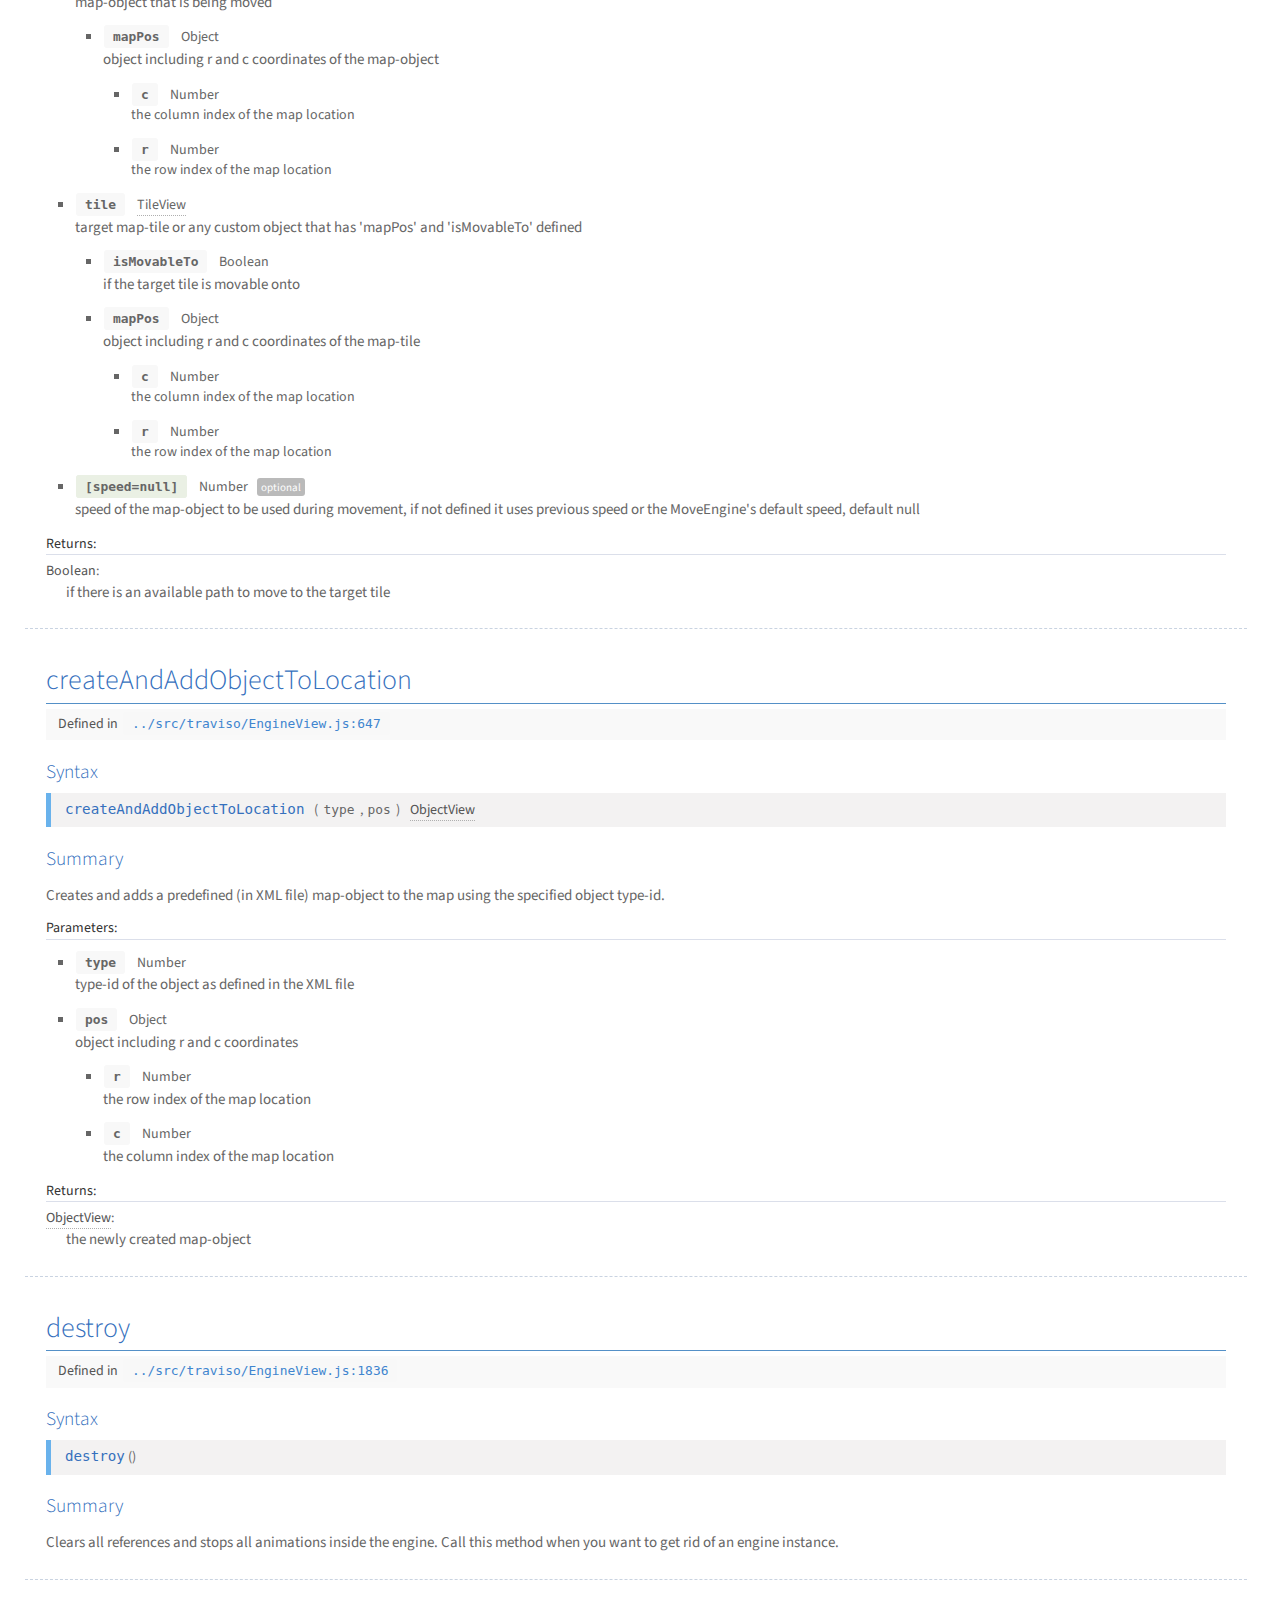
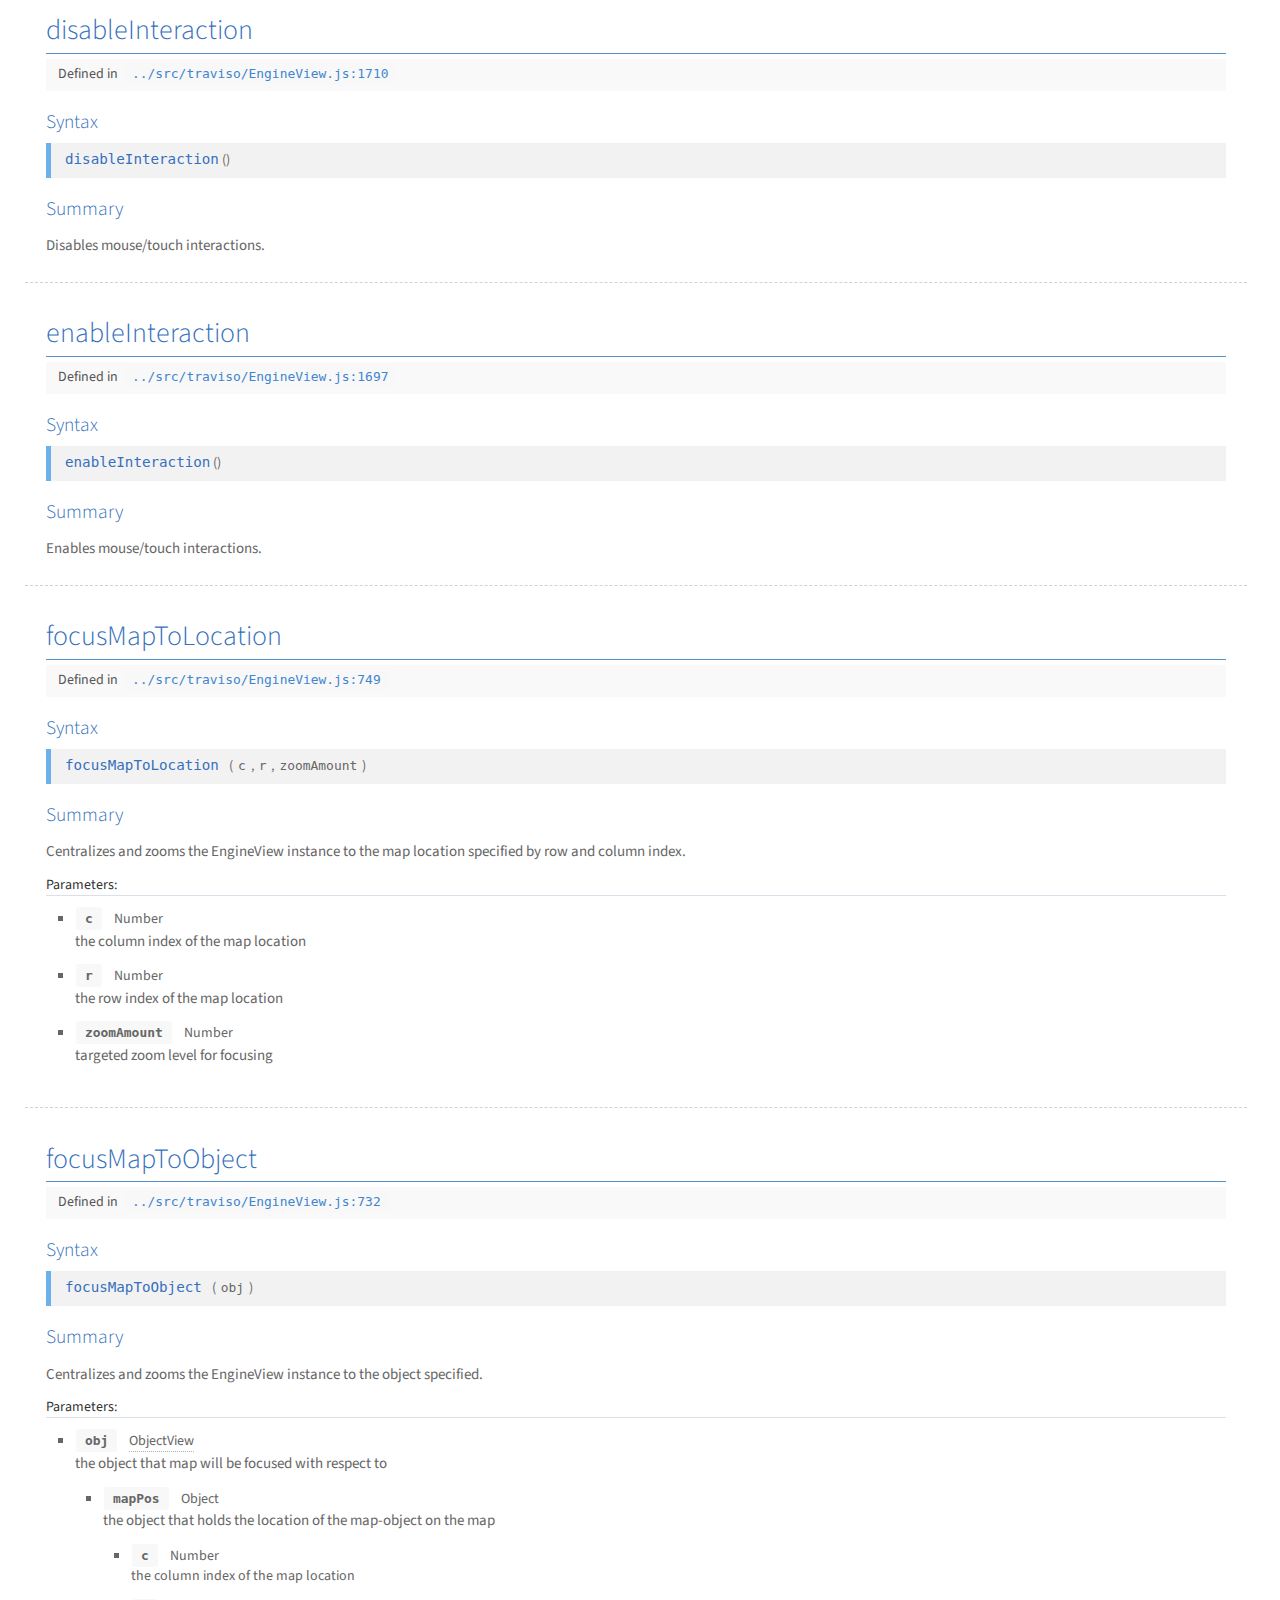
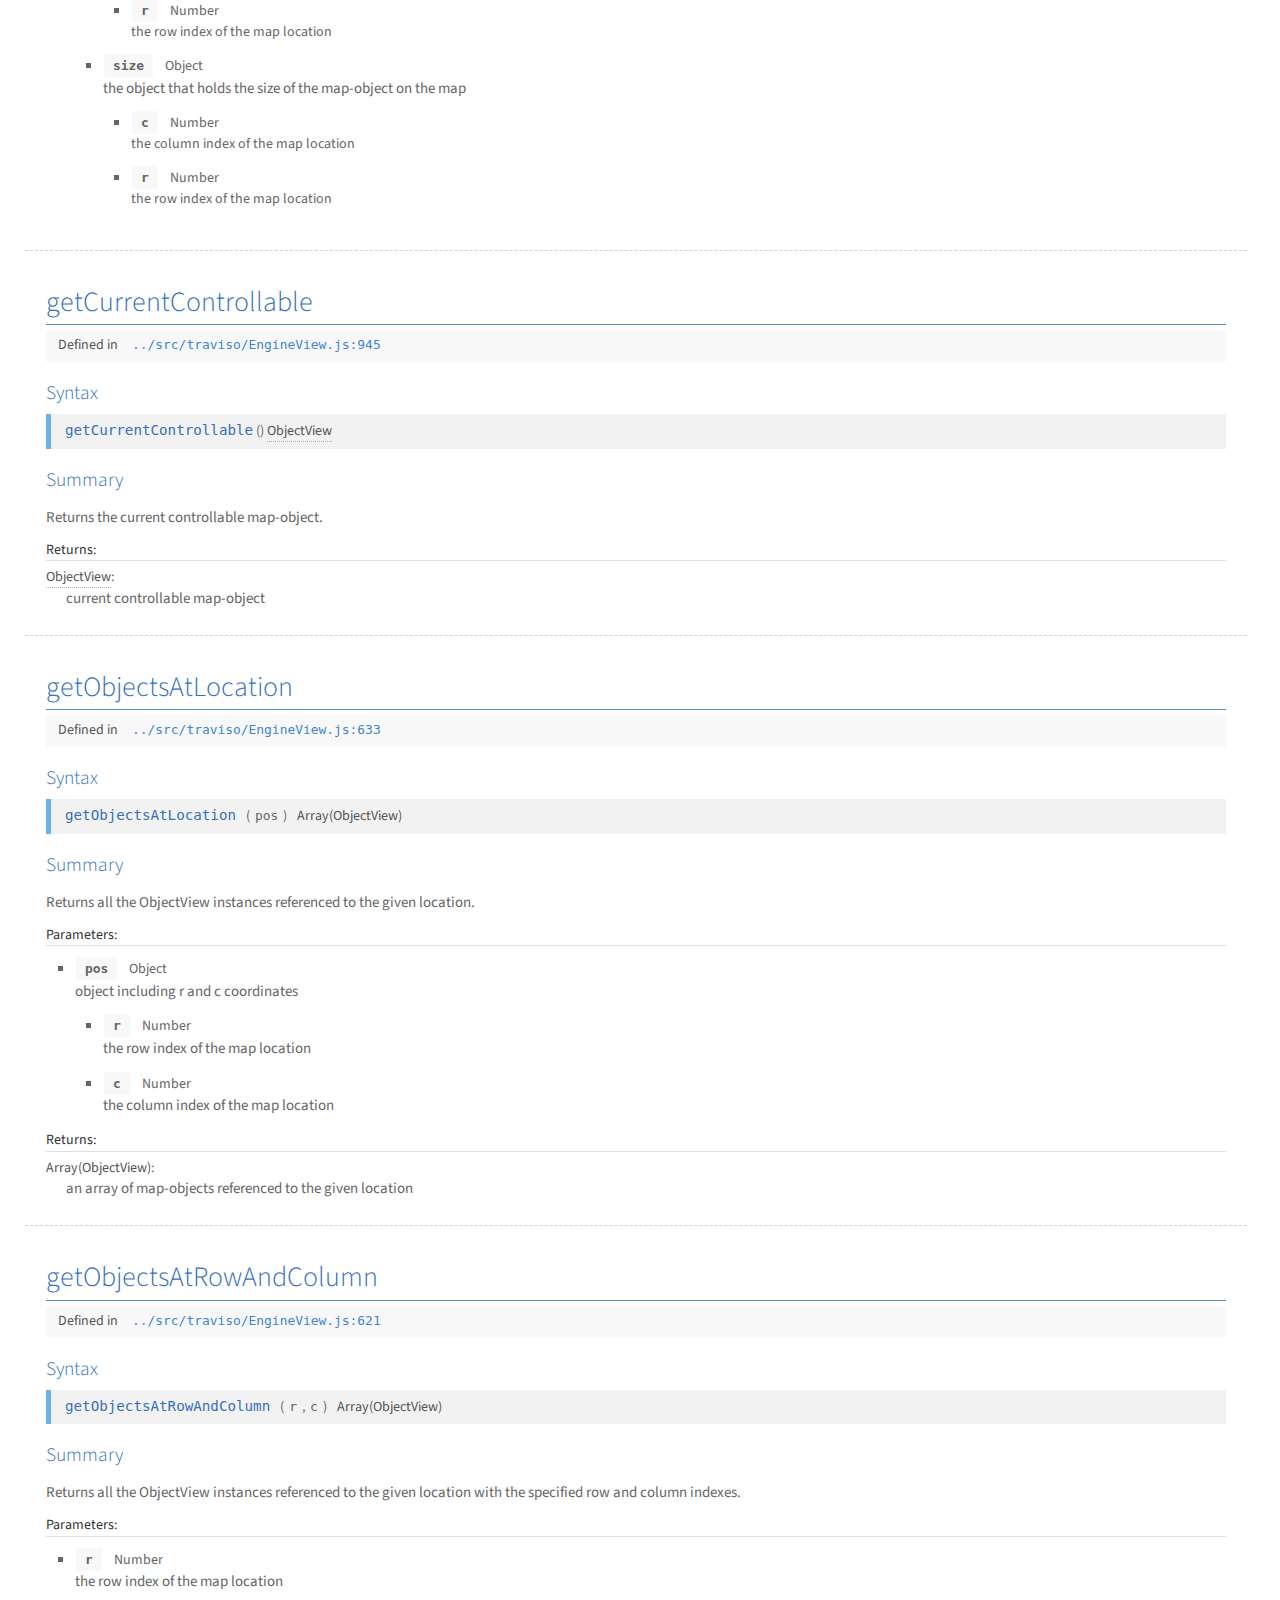
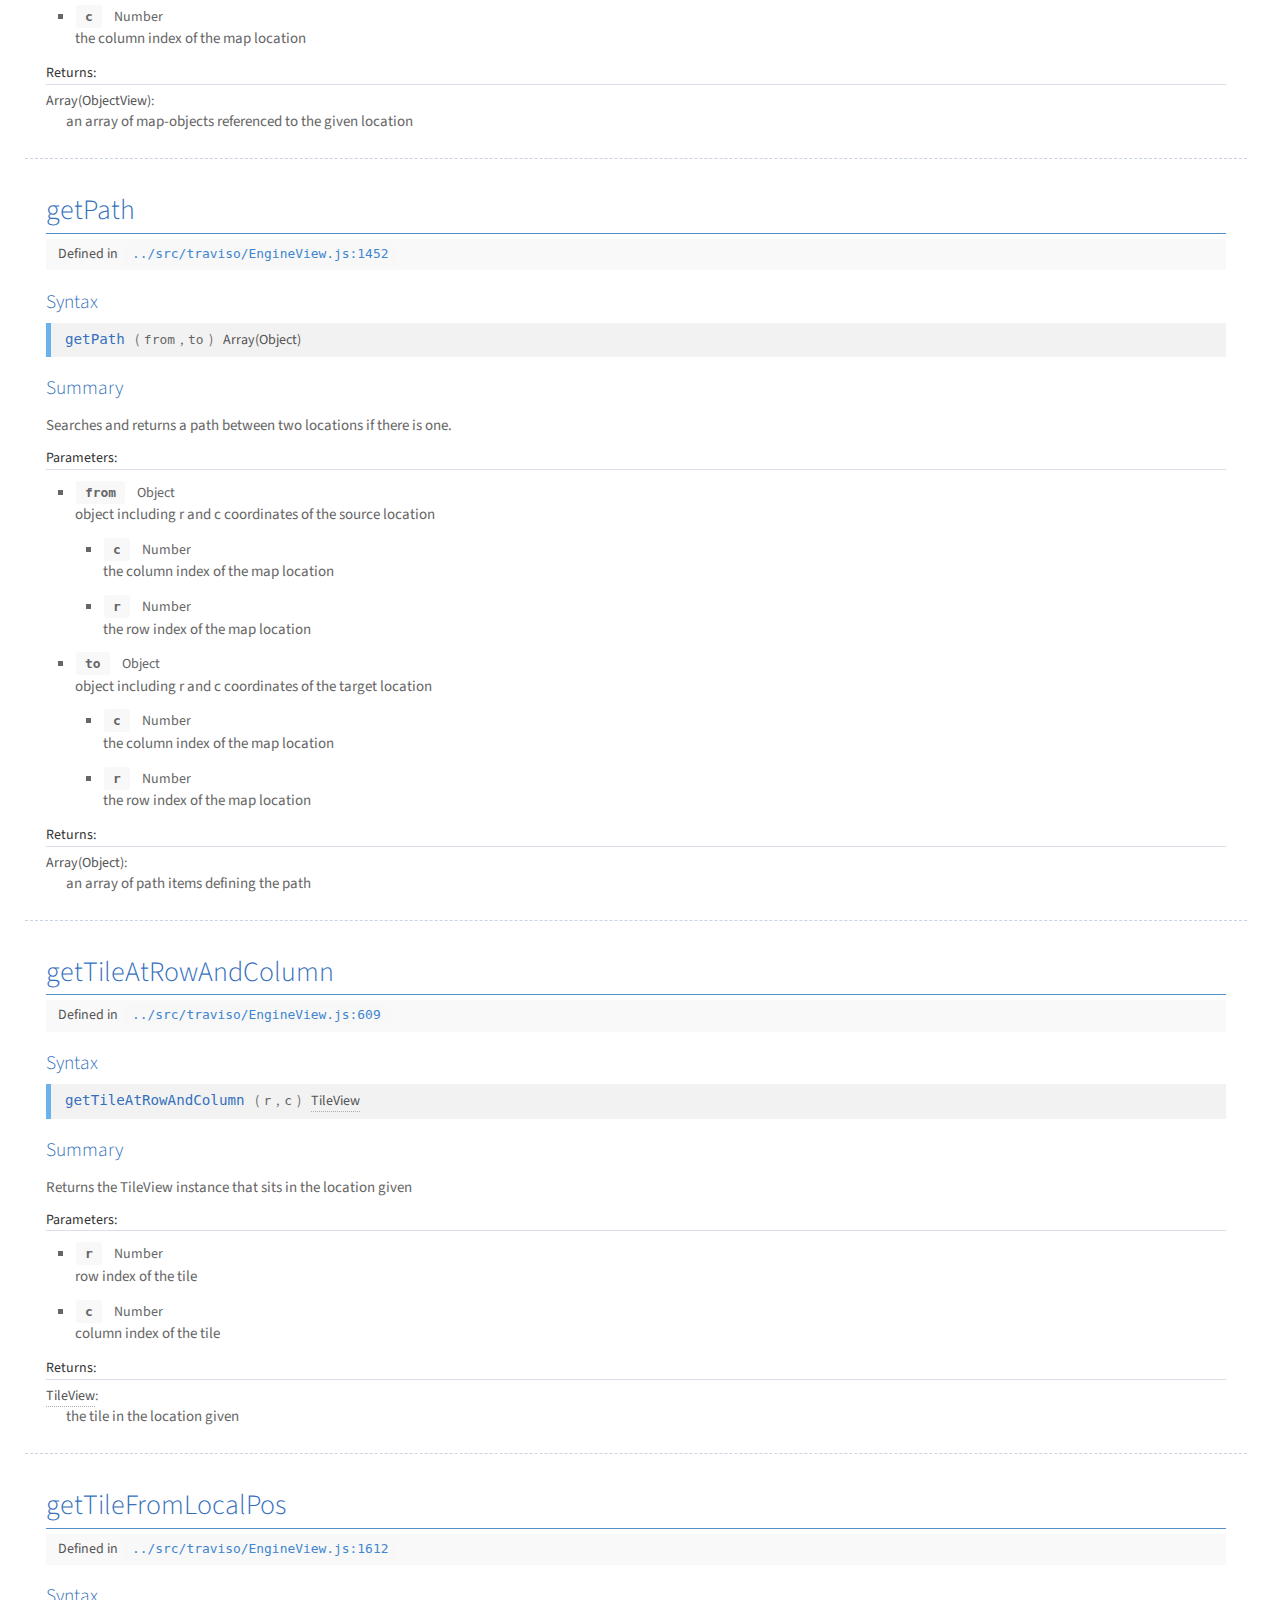
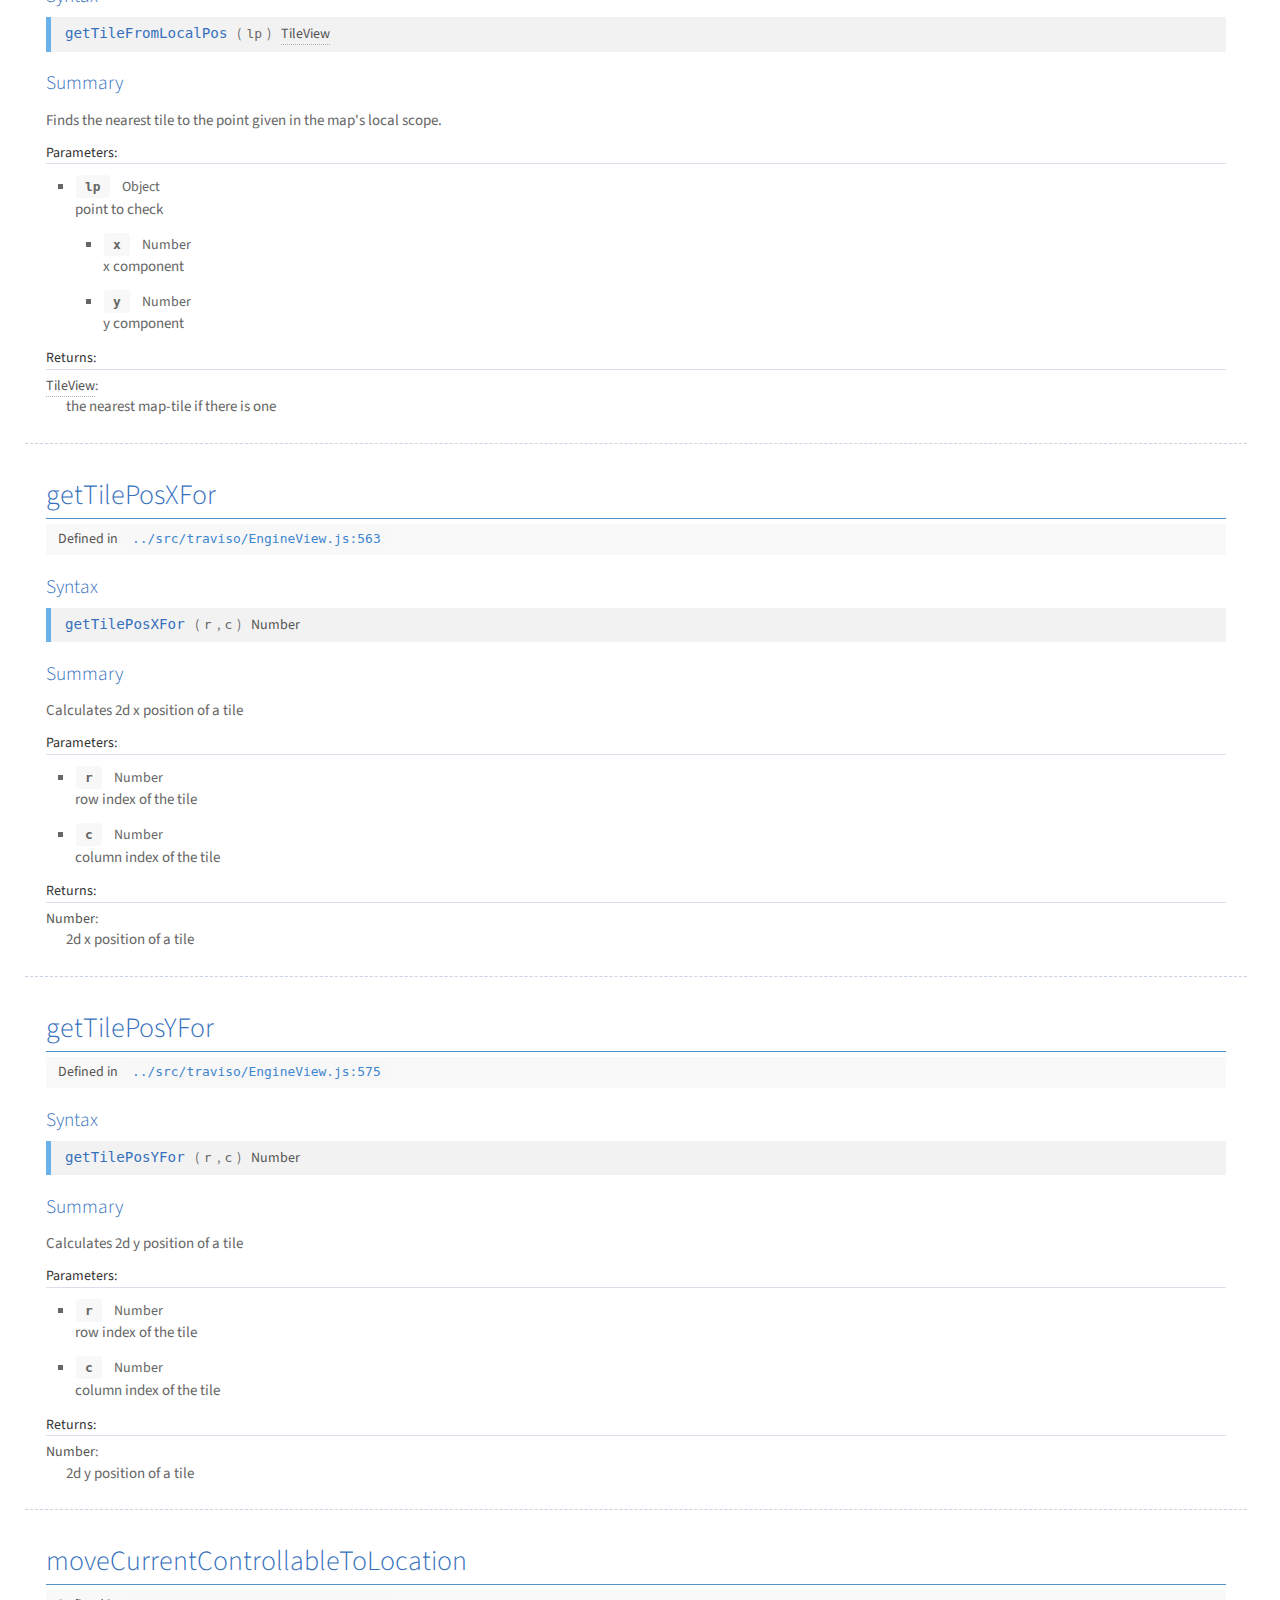
<file: room-designer/traviso.js/docs/classes/EngineView.html>
<!DOCTYPE html>
<html lang="en" class="yui-overrride">
<head>
    <meta charset="utf-8">
    <title>EngineView - traviso.js</title>
    <link rel="stylesheet" href="http://yui.yahooapis.com/3.9.1/build/cssgrids/cssgrids-min.css">
    <link rel="stylesheet" href="../assets/vendor/prettify/prettify-min.css">
    <link href='http://fonts.googleapis.com/css?family=Source+Sans+Pro:300,400,600,700' rel='stylesheet' type='text/css'>
    <link rel="shortcut icon" type="image/png" href="../assets/favicon.png">
    <script src="http://yui.yahooapis.com/combo?3.9.1/build/yui/yui-min.js"></script>
    <link rel="stylesheet" href="../assets/css/main.css" id="site_styles">
</head>
<body class="yui3-skin-sam">

<div id="doc">
    <div id="hd" class="yui3-g header">
        <div class="yui3-u-3-4">
            <h1 class="blue-main-title">traviso.js</h1>
        </div>
        <div class="yui3-u-1-4 version project-version">
            API Docs for: 0.0.8
        </div>
    </div>
    <div id="bd" class="yui3-g">

        <div class="yui3-u-1-4">
            <div id="docs-sidebar" class="sidebar apidocs">
                <div id="api-list">
    <h2 class="off-left">APIs</h2>
    <div id="api-tabview" class="tabview">
        <ul class="tabs">
            <li><a href="#api-classes">Classes</a></li>
            <li><a href="#api-modules">Modules</a></li>
        </ul>

        <div id="api-tabview-filter">
            <input type="search" id="api-filter" placeholder="Type to filter APIs">
        </div>

        <div id="api-tabview-panel">
            <ul id="api-classes" class="apis classes">
            
                <li><a href="../classes/EngineView.html">EngineView</a></li>
            
                <li><a href="../classes/MoveEngine.html">MoveEngine</a></li>
            
                <li><a href="../classes/ObjectView.html">ObjectView</a></li>
            
                <li><a href="../classes/PathFinding.html">PathFinding</a></li>
            
                <li><a href="../classes/TileView.html">TileView</a></li>
            
                <li><a href="../classes/TRAVISO.html">TRAVISO</a></li>
            
            </ul>

            <ul id="api-modules" class="apis modules">
            
                <li><a href="../modules/TRAVISO.html">TRAVISO</a></li>
            
            </ul>
        </div>
    </div>
</div>

            </div>
        </div>
        <div class="yui3-u-3-4">
                <div id="api-options">
        Show:
        <label for="api-show-inherited">
            <input type="checkbox" id="api-show-inherited" checked>
            Inherited
        </label>

        <label for="api-show-protected">
            <input type="checkbox" id="api-show-protected">
            Protected
        </label>

        <label for="api-show-private">
            <input type="checkbox" id="api-show-private">
            Private
        </label>
        <label for="api-show-deprecated">
            <input type="checkbox" id="api-show-deprecated">
            Deprecated
        </label>

    </div>


            <div class="apidocs">
                <div id="docs-main">
                    <div class="content">
                        <h1>EngineView</h1>
<div class="meta">
    

    
        <div class="extends">
            Extends PIXI.Container
        </div>
    

    
        <div class="foundat">
            Defined in: <a href="../files/.._src_traviso_EngineView.js.html#l6"><code>..&#x2F;src&#x2F;traviso&#x2F;EngineView.js:6</code></a>
        </div>
    

    
        
            Module: <a href="../modules/TRAVISO.html">TRAVISO</a>
        
    

    
    
</div>



<h3>Summary</h3>
<div class="intro">
    <p>Main display object container class to hold all views
within the engine and all map related logic</p>

</div>


    <div class="constructor">
        <h2>Constructor</h2>
        <div id="method_EngineView" class="method item">
  <h3 class="blue-method-name">EngineView</h3>

  <div class="meta method-meta">
    
      
        
      <p>
        
          Defined in
        
      
    
    
      <a href="../files/.._src_traviso_EngineView.js.html#l6"><code>..&#x2F;src&#x2F;traviso&#x2F;EngineView.js:6</code></a>
    
  </p>


    

    
  </div>

  <h3>Syntax</h3>
  <div class="blue-method-syntax">
  <h3 class="name"><code>EngineView</code></h3>

    
        <div class="args">
            <span class="paren">(</span><ul class="args-list inline commas">
            
                <li class="arg">
                    
                        <code>config</code>
                    
                </li>
            
            </ul><span class="paren">)</span>
        </div>
    

    

    

    

    

    

    

    

  </div>
    <div class="description">
      <h3>Summary</h3>
        
    </div>

    
        <div class="params">
            <h4>Parameters:</h4>

            <ul class="params-list">
            
                <li class="param">
                    
                        <code class="param-name">config</code>
                        <span class="type">Object</span>
                    

                    

                    <div class="param-description">
                        <p>configuration object for the isometric engine instance</p>

                    </div>

                    
                        <ul class="params-list">
                            
                            <li class="param">
                                
                                    <code class="param-name">mapDataPath</code>
                                    <span class="type">String</span>
                                

                                <div class="param-description">
                                    <p>the path to the xml file that defines map data, required</p>

                                </div>

                                
                            </li>
                            
                        </ul>
                    
                </li>
            
            </ul>
        </div>
    

    

    

    

</div>

    </div>


<div id="classdocs" class="tabview">
    <ul class="api-class-tabs">
        <li class="api-class-tab index"><a href="#index">Index</a></li>

        
            <li class="api-class-tab methods"><a href="#methods">Methods</a></li>
        
        
            <li class="api-class-tab properties"><a href="#properties">Properties</a></li>
        
        
        
    </ul>

    <div>
        <div id="index" class="api-class-tabpanel index">
            <h2 class="off-left">Item Index</h2>

            
                <div class="index-section methods">
                    <h3>Methods</h3>

                    <ul class="index-list methods extends">
                        
                            <li class="index-item method">
                                <a href="#method_addCustomObjectToLocation">addCustomObjectToLocation</a>

                                
                                
                            </li>
                        
                            <li class="index-item method">
                                <a href="#method_addObjectToLocation">addObjectToLocation</a>

                                
                                
                            </li>
                        
                            <li class="index-item method private">
                                <a href="#method_addObjRefToLocation">addObjRefToLocation</a>

                                
                                
                            </li>
                        
                            <li class="index-item method private">
                                <a href="#method_addObjRefToSingleLocation">addObjRefToSingleLocation</a>

                                
                                
                            </li>
                        
                            <li class="index-item method private">
                                <a href="#method_arrangeDepthsFromLocation">arrangeDepthsFromLocation</a>

                                
                                
                            </li>
                        
                            <li class="index-item method private">
                                <a href="#method_arrangeObjLocation">arrangeObjLocation</a>

                                
                                
                            </li>
                        
                            <li class="index-item method private">
                                <a href="#method_arrangeObjTransperancies">arrangeObjTransperancies</a>

                                
                                
                            </li>
                        
                            <li class="index-item method private">
                                <a href="#method_arrangePathHighlight">arrangePathHighlight</a>

                                
                                
                            </li>
                        
                            <li class="index-item method">
                                <a href="#method_centralizeToCurrentExternalCenter">centralizeToCurrentExternalCenter</a>

                                
                                
                            </li>
                        
                            <li class="index-item method">
                                <a href="#method_centralizeToCurrentFocusLocation">centralizeToCurrentFocusLocation</a>

                                
                                
                            </li>
                        
                            <li class="index-item method">
                                <a href="#method_centralizeToLocation">centralizeToLocation</a>

                                
                                
                            </li>
                        
                            <li class="index-item method">
                                <a href="#method_centralizeToObject">centralizeToObject</a>

                                
                                
                            </li>
                        
                            <li class="index-item method">
                                <a href="#method_centralizeToPoint">centralizeToPoint</a>

                                
                                
                            </li>
                        
                            <li class="index-item method">
                                <a href="#method_changeObjAlphasInLocation">changeObjAlphasInLocation</a>

                                
                                
                            </li>
                        
                            <li class="index-item method">
                                <a href="#method_checkAndMoveObjectToLocation">checkAndMoveObjectToLocation</a>

                                
                                
                            </li>
                        
                            <li class="index-item method">
                                <a href="#method_checkAndMoveObjectToTile">checkAndMoveObjectToTile</a>

                                
                                
                            </li>
                        
                            <li class="index-item method private">
                                <a href="#method_checkForTileClick">checkForTileClick</a>

                                
                                
                            </li>
                        
                            <li class="index-item method">
                                <a href="#method_createAndAddObjectToLocation">createAndAddObjectToLocation</a>

                                
                                
                            </li>
                        
                            <li class="index-item method private">
                                <a href="#method_createMap">createMap</a>

                                
                                
                            </li>
                        
                            <li class="index-item method">
                                <a href="#method_destroy">destroy</a>

                                
                                
                            </li>
                        
                            <li class="index-item method">
                                <a href="#method_disableInteraction">disableInteraction</a>

                                
                                
                            </li>
                        
                            <li class="index-item method">
                                <a href="#method_enableInteraction">enableInteraction</a>

                                
                                
                            </li>
                        
                            <li class="index-item method">
                                <a href="#method_focusMapToLocation">focusMapToLocation</a>

                                
                                
                            </li>
                        
                            <li class="index-item method">
                                <a href="#method_focusMapToObject">focusMapToObject</a>

                                
                                
                            </li>
                        
                            <li class="index-item method">
                                <a href="#method_getCurrentControllable">getCurrentControllable</a>

                                
                                
                            </li>
                        
                            <li class="index-item method">
                                <a href="#method_getObjectsAtLocation">getObjectsAtLocation</a>

                                
                                
                            </li>
                        
                            <li class="index-item method">
                                <a href="#method_getObjectsAtRowAndColumn">getObjectsAtRowAndColumn</a>

                                
                                
                            </li>
                        
                            <li class="index-item method">
                                <a href="#method_getPath">getPath</a>

                                
                                
                            </li>
                        
                            <li class="index-item method">
                                <a href="#method_getTileAtRowAndColumn">getTileAtRowAndColumn</a>

                                
                                
                            </li>
                        
                            <li class="index-item method">
                                <a href="#method_getTileFromLocalPos">getTileFromLocalPos</a>

                                
                                
                            </li>
                        
                            <li class="index-item method">
                                <a href="#method_getTilePosXFor">getTilePosXFor</a>

                                
                                
                            </li>
                        
                            <li class="index-item method">
                                <a href="#method_getTilePosYFor">getTilePosYFor</a>

                                
                                
                            </li>
                        
                            <li class="index-item method private">
                                <a href="#method_isInteractionInMask">isInteractionInMask</a>

                                
                                
                            </li>
                        
                            <li class="index-item method">
                                <a href="#method_moveCurrentControllableToLocation">moveCurrentControllableToLocation</a>

                                
                                
                            </li>
                        
                            <li class="index-item method">
                                <a href="#method_moveCurrentControllableToObj">moveCurrentControllableToObj</a>

                                
                                
                            </li>
                        
                            <li class="index-item method private">
                                <a href="#method_moveObjThrough">moveObjThrough</a>

                                
                                
                            </li>
                        
                            <li class="index-item method private">
                                <a href="#method_onAllAssetsLoaded">onAllAssetsLoaded</a>

                                
                                
                            </li>
                        
                            <li class="index-item method private">
                                <a href="#method_onObjMoveStepBegin">onObjMoveStepBegin</a>

                                
                                
                            </li>
                        
                            <li class="index-item method private">
                                <a href="#method_onObjMoveStepEnd">onObjMoveStepEnd</a>

                                
                                
                            </li>
                        
                            <li class="index-item method private">
                                <a href="#method_removeAllObjectRefsFromLocation">removeAllObjectRefsFromLocation</a>

                                
                                
                            </li>
                        
                            <li class="index-item method">
                                <a href="#method_removeObjectFromLocation">removeObjectFromLocation</a>

                                
                                
                            </li>
                        
                            <li class="index-item method private">
                                <a href="#method_removeObjRefFromLocation">removeObjRefFromLocation</a>

                                
                                
                            </li>
                        
                            <li class="index-item method private">
                                <a href="#method_removeObjRefFromSingleLocation">removeObjRefFromSingleLocation</a>

                                
                                
                            </li>
                        
                            <li class="index-item method">
                                <a href="#method_repositionContent">repositionContent</a>

                                
                                
                            </li>
                        
                            <li class="index-item method">
                                <a href="#method_setCurrentControllable">setCurrentControllable</a>

                                
                                
                            </li>
                        
                            <li class="index-item method private">
                                <a href="#method_setScale">setScale</a>

                                
                                
                            </li>
                        
                            <li class="index-item method">
                                <a href="#method_setZoomParameters">setZoomParameters</a>

                                
                                
                            </li>
                        
                            <li class="index-item method">
                                <a href="#method_showHideGroundLayer">showHideGroundLayer</a>

                                
                                
                            </li>
                        
                            <li class="index-item method">
                                <a href="#method_showHideObjectLayer">showHideObjectLayer</a>

                                
                                
                            </li>
                        
                            <li class="index-item method private">
                                <a href="#method_stopObject">stopObject</a>

                                
                                
                            </li>
                        
                            <li class="index-item method">
                                <a href="#method_zoomIn">zoomIn</a>

                                
                                
                            </li>
                        
                            <li class="index-item method">
                                <a href="#method_zoomOut">zoomOut</a>

                                
                                
                            </li>
                        
                            <li class="index-item method">
                                <a href="#method_zoomTo">zoomTo</a>

                                
                                
                            </li>
                        
                    </ul>
                </div>
            

            
                <div class="index-section properties">
                    <h3>Properties</h3>

                    <ul class="index-list properties extends">
                        
                            <li class="index-item property private">
                                <a href="#property_bg">bg</a>

                                
                                
                            </li>
                        
                            <li class="index-item property">
                                <a href="#property_callbackScope">callbackScope</a>

                                
                                
                            </li>
                        
                            <li class="index-item property">
                                <a href="#property_changeTransperancies">changeTransperancies</a>

                                
                                
                            </li>
                        
                            <li class="index-item property">
                                <a href="#property_checkPathOnEachTile">checkPathOnEachTile</a>

                                
                                
                            </li>
                        
                            <li class="index-item property private">
                                <a href="#property_config">config</a>

                                
                                
                            </li>
                        
                            <li class="index-item property private">
                                <a href="#property_currentControllable">currentControllable</a>

                                
                                
                            </li>
                        
                            <li class="index-item property private">
                                <a href="#property_currentScale">currentScale</a>

                                
                                
                            </li>
                        
                            <li class="index-item property private">
                                <a href="#property_currentZoom">currentZoom</a>

                                
                                
                            </li>
                        
                            <li class="index-item property">
                                <a href="#property_dontAutoMoveToTile">dontAutoMoveToTile</a>

                                
                                
                            </li>
                        
                            <li class="index-item property">
                                <a href="#property_engineInstanceReadyCallback">engineInstanceReadyCallback</a>

                                
                                
                            </li>
                        
                            <li class="index-item property">
                                <a href="#property_followCharacter">followCharacter</a>

                                
                                
                            </li>
                        
                            <li class="index-item property private">
                                <a href="#property_groundContainer">groundContainer</a>

                                
                                
                            </li>
                        
                            <li class="index-item property">
                                <a href="#property_highlightPath">highlightPath</a>

                                
                                
                            </li>
                        
                            <li class="index-item property">
                                <a href="#property_highlightTargetTile">highlightTargetTile</a>

                                
                                
                            </li>
                        
                            <li class="index-item property">
                                <a href="#property_instantCameraRelocation">instantCameraRelocation</a>

                                
                                
                            </li>
                        
                            <li class="index-item property">
                                <a href="#property_instantCameraZoom">instantCameraZoom</a>

                                
                                
                            </li>
                        
                            <li class="index-item property">
                                <a href="#property_instantObjectRelocation">instantObjectRelocation</a>

                                
                                
                            </li>
                        
                            <li class="index-item property private">
                                <a href="#property_ISO_ANGLE">ISO_ANGLE</a>

                                
                                
                            </li>
                        
                            <li class="index-item property private">
                                <a href="#property_mapContainer">mapContainer</a>

                                
                                
                            </li>
                        
                            <li class="index-item property">
                                <a href="#property_mapDraggable">mapDraggable</a>

                                
                                
                            </li>
                        
                            <li class="index-item property private">
                                <a href="#property_mapMask">mapMask</a>

                                
                                
                            </li>
                        
                            <li class="index-item property">
                                <a href="#property_mapSizeC">mapSizeC</a>

                                
                                
                            </li>
                        
                            <li class="index-item property">
                                <a href="#property_mapSizeR">mapSizeR</a>

                                
                                
                            </li>
                        
                            <li class="index-item property private">
                                <a href="#property_mapVertices">mapVertices</a>

                                
                                
                            </li>
                        
                            <li class="index-item property private">
                                <a href="#property_mapVisualHeightReal">mapVisualHeightReal</a>

                                
                                
                            </li>
                        
                            <li class="index-item property private">
                                <a href="#property_mapVisualWidthReal">mapVisualWidthReal</a>

                                
                                
                            </li>
                        
                            <li class="index-item property private">
                                <a href="#property_moveEngine">moveEngine</a>

                                
                                
                            </li>
                        
                            <li class="index-item property private">
                                <a href="#property_objArray">objArray</a>

                                
                                
                            </li>
                        
                            <li class="index-item property private">
                                <a href="#property_objContainer">objContainer</a>

                                
                                
                            </li>
                        
                            <li class="index-item property">
                                <a href="#property_objectReachedDestinationCallback">objectReachedDestinationCallback</a>

                                
                                
                            </li>
                        
                            <li class="index-item property">
                                <a href="#property_objectSelectCallback">objectSelectCallback</a>

                                
                                
                            </li>
                        
                            <li class="index-item property">
                                <a href="#property_objectUpdateCallback">objectUpdateCallback</a>

                                
                                
                            </li>
                        
                            <li class="index-item property">
                                <a href="#property_otherObjectsOnTheNextTileCallback">otherObjectsOnTheNextTileCallback</a>

                                
                                
                            </li>
                        
                            <li class="index-item property private">
                                <a href="#property_pathFinding">pathFinding</a>

                                
                                
                            </li>
                        
                            <li class="index-item property private">
                                <a href="#property_TILE_H">TILE_H</a>

                                
                                
                            </li>
                        
                            <li class="index-item property private">
                                <a href="#property_TILE_HALF_H">TILE_HALF_H</a>

                                
                                
                            </li>
                        
                            <li class="index-item property private">
                                <a href="#property_TILE_HALF_W">TILE_HALF_W</a>

                                
                                
                            </li>
                        
                            <li class="index-item property private">
                                <a href="#property_TILE_ISO_EDGE_L">TILE_ISO_EDGE_L</a>

                                
                                
                            </li>
                        
                            <li class="index-item property private">
                                <a href="#property_TILE_W">TILE_W</a>

                                
                                
                            </li>
                        
                            <li class="index-item property private">
                                <a href="#property_tileArray">tileArray</a>

                                
                                
                            </li>
                        
                            <li class="index-item property">
                                <a href="#property_tileHighlightAnimated">tileHighlightAnimated</a>

                                
                                
                            </li>
                        
                            <li class="index-item property">
                                <a href="#property_tileSelectCallback">tileSelectCallback</a>

                                
                                
                            </li>
                        
                    </ul>
                </div>
            

            

            
        </div>

        
            <div id="methods" class="api-class-tabpanel">
                <h2 class="off-left">Methods</h2>

                
                    <div id="method_addCustomObjectToLocation" class="method item">
  <h3 class="blue-method-name">addCustomObjectToLocation</h3>

  <div class="meta method-meta">
    
      
        
      <p>
        
          Defined in
        
      
    
    
      <a href="../files/.._src_traviso_EngineView.js.html#l690"><code>..&#x2F;src&#x2F;traviso&#x2F;EngineView.js:690</code></a>
    
  </p>


    

    
  </div>

  <h3>Syntax</h3>
  <div class="blue-method-syntax">
  <h3 class="name"><code>addCustomObjectToLocation</code></h3>

    
        <div class="args">
            <span class="paren">(</span><ul class="args-list inline commas">
            
                <li class="arg">
                    
                        <code>displayObject</code>
                    
                </li>
            
                <li class="arg">
                    
                        <code>pos</code>
                    
                </li>
            
            </ul><span class="paren">)</span>
        </div>
    

    
        <span class="returns-inline">
            <span class="type">Object</span>
        </span>
    

    

    

    

    

    

    

  </div>
    <div class="description">
      <h3>Summary</h3>
        <p>Enables adding external custom display objects to the specified location.
This method should be used for the objects that are not already defined in XML file and don&#39;t have a type-id.
The resulting object will be independent of engine mechanics apart from depth controls.</p>

    </div>

    
        <div class="params">
            <h4>Parameters:</h4>

            <ul class="params-list">
            
                <li class="param">
                    
                        <code class="param-name">displayObject</code>
                        <span class="type">PIXI.DisplayObject</span>
                    

                    

                    <div class="param-description">
                        <p>object to be added to location</p>

                    </div>

                    
                        <ul class="params-list">
                            
                            <li class="param">
                                
                                    <code class="param-name optional">[isMovableTo=true]</code>
                                    <span class="type">Boolean</span>
                                    <span class="flag optional" title="This parameter is optional.">optional</span>
                                

                                <div class="param-description">
                                    <p>if the object can be moved onto by other map-objects, default true</p>

                                </div>

                                
                            </li>
                            
                            <li class="param">
                                
                                    <code class="param-name optional">[size]</code>
                                    <span class="type">Object</span>
                                    <span class="flag optional" title="This parameter is optional.">optional</span>
                                

                                <div class="param-description">
                                    <p>object that includes the size in rows and columns, default { c:1, r: 1 }</p>

                                </div>

                                
                                    <ul class="params-list">
                                        
                                        <li class="param">
                                            
                                                <code class="param-name optional">[r=1]</code>
                                                <span class="type">Number</span>
                                                <span class="flag optional" title="This parameter is optional.">optional</span>
                                            

                                            <div class="param-description">
                                                the size of the map-object in rows
                                            </div>
                                        </li>
                                        
                                        <li class="param">
                                            
                                                <code class="param-name optional">[c=1]</code>
                                                <span class="type">Number</span>
                                                <span class="flag optional" title="This parameter is optional.">optional</span>
                                            

                                            <div class="param-description">
                                                the size of the map-object in columns
                                            </div>
                                        </li>
                                        
                                    </ul>
                                
                            </li>
                            
                        </ul>
                    
                </li>
            
                <li class="param">
                    
                        <code class="param-name">pos</code>
                        <span class="type">Object</span>
                    

                    

                    <div class="param-description">
                        <p>object including r and c coordinates</p>

                    </div>

                    
                        <ul class="params-list">
                            
                            <li class="param">
                                
                                    <code class="param-name">r</code>
                                    <span class="type">Number</span>
                                

                                <div class="param-description">
                                    <p>the row index of the map location</p>

                                </div>

                                
                            </li>
                            
                            <li class="param">
                                
                                    <code class="param-name">c</code>
                                    <span class="type">Number</span>
                                

                                <div class="param-description">
                                    <p>the column index of the map location</p>

                                </div>

                                
                            </li>
                            
                        </ul>
                    
                </li>
            
            </ul>
        </div>
    

    
        <div class="returns">
            <h4>Returns:</h4>

            <div class="returns-description">
              
                <span class="type">Object</span>:
              
              
                <div class="blue-return-desc">
                    <p>the newly added object</p>

                </div>
              


            </div>
        </div>
    

    

    

</div>

                
                    <div id="method_addObjectToLocation" class="method item">
  <h3 class="blue-method-name">addObjectToLocation</h3>

  <div class="meta method-meta">
    
      
        
      <p>
        
          Defined in
        
      
    
    
      <a href="../files/.._src_traviso_EngineView.js.html#l662"><code>..&#x2F;src&#x2F;traviso&#x2F;EngineView.js:662</code></a>
    
  </p>


    

    
  </div>

  <h3>Syntax</h3>
  <div class="blue-method-syntax">
  <h3 class="name"><code>addObjectToLocation</code></h3>

    
        <div class="args">
            <span class="paren">(</span><ul class="args-list inline commas">
            
                <li class="arg">
                    
                        <code>obj</code>
                    
                </li>
            
                <li class="arg">
                    
                        <code>pos</code>
                    
                </li>
            
            </ul><span class="paren">)</span>
        </div>
    

    
        <span class="returns-inline">
            <span class="type">Object</span>
        </span>
    

    

    

    

    

    

    

  </div>
    <div class="description">
      <h3>Summary</h3>
        <p>Adds an already-created object to the map.</p>

    </div>

    
        <div class="params">
            <h4>Parameters:</h4>

            <ul class="params-list">
            
                <li class="param">
                    
                        <code class="param-name">obj</code>
                        <span class="type">Object</span>
                    

                    

                    <div class="param-description">
                        <p>either an external display object or a map-object (ObjectView)</p>

                    </div>

                    
                        <ul class="params-list">
                            
                            <li class="param">
                                
                                    <code class="param-name">isMovableTo</code>
                                    <span class="type">Boolean</span>
                                

                                <div class="param-description">
                                    <p>if the object can be moved onto by other map-objects</p>

                                </div>

                                
                            </li>
                            
                            <li class="param">
                                
                                    <code class="param-name">size</code>
                                    <span class="type">Object</span>
                                

                                <div class="param-description">
                                    <p>object that includes the size in rows and columns</p>

                                </div>

                                
                                    <ul class="params-list">
                                        
                                        <li class="param">
                                            
                                                <code class="param-name">r</code>
                                                <span class="type">Number</span>
                                            

                                            <div class="param-description">
                                                the size of the map-object in rows
                                            </div>
                                        </li>
                                        
                                        <li class="param">
                                            
                                                <code class="param-name">c</code>
                                                <span class="type">Number</span>
                                            

                                            <div class="param-description">
                                                the size of the map-object in columns
                                            </div>
                                        </li>
                                        
                                    </ul>
                                
                            </li>
                            
                        </ul>
                    
                </li>
            
                <li class="param">
                    
                        <code class="param-name">pos</code>
                        <span class="type">Object</span>
                    

                    

                    <div class="param-description">
                        <p>object including r and c coordinates</p>

                    </div>

                    
                        <ul class="params-list">
                            
                            <li class="param">
                                
                                    <code class="param-name">r</code>
                                    <span class="type">Number</span>
                                

                                <div class="param-description">
                                    <p>the row index of the map location</p>

                                </div>

                                
                            </li>
                            
                            <li class="param">
                                
                                    <code class="param-name">c</code>
                                    <span class="type">Number</span>
                                

                                <div class="param-description">
                                    <p>the column index of the map location</p>

                                </div>

                                
                            </li>
                            
                        </ul>
                    
                </li>
            
            </ul>
        </div>
    

    
        <div class="returns">
            <h4>Returns:</h4>

            <div class="returns-description">
              
                <span class="type">Object</span>:
              
              
                <div class="blue-return-desc">
                    <p>the newly added object</p>

                </div>
              


            </div>
        </div>
    

    

    

</div>

                
                    <div id="method_addObjRefToLocation" class="method item private">
  <h3 class="blue-method-name">addObjRefToLocation</h3>

  <div class="meta method-meta">
    
      
        
      <p>
        
          Defined in
        
      
    
    
      <a href="../files/.._src_traviso_EngineView.js.html#l970"><code>..&#x2F;src&#x2F;traviso&#x2F;EngineView.js:970</code></a>
    
  </p>


    

    
  </div>

  <h3>Syntax</h3>
  <div class="blue-method-syntax">
  <h3 class="name"><code>addObjRefToLocation</code></h3>

    
        <div class="args">
            <span class="paren">(</span><ul class="args-list inline commas">
            
                <li class="arg">
                    
                        <code>obj</code>
                    
                </li>
            
                <li class="arg">
                    
                        <code>pos</code>
                    
                </li>
            
            </ul><span class="paren">)</span>
        </div>
    

    

    

    
        <span class="flag private">private</span>
    

    

    

    

    

  </div>
    <div class="description">
      <h3>Summary</h3>
        <p>Adds a reference of the given map-object to the given location in the object array.
This should be called when an object moved or transfered to the corresponding location.
Uses objects size property to add its reference to all relevant cells.</p>

    </div>

    
        <div class="params">
            <h4>Parameters:</h4>

            <ul class="params-list">
            
                <li class="param">
                    
                        <code class="param-name">obj</code>
                        <span class="type"><a href="../classes/ObjectView.html" class="crosslink">ObjectView</a></span>
                    

                    

                    <div class="param-description">
                        <p>object to be bind to location</p>

                    </div>

                    
                        <ul class="params-list">
                            
                            <li class="param">
                                
                                    <code class="param-name">size</code>
                                    <span class="type">Object</span>
                                

                                <div class="param-description">
                                    <p>the object that defines the size of the map-object</p>

                                </div>

                                
                                    <ul class="params-list">
                                        
                                        <li class="param">
                                            
                                                <code class="param-name">c</code>
                                                <span class="type">Number</span>
                                            

                                            <div class="param-description">
                                                number of tiles that map-object covers horizontally on the isometric map
                                            </div>
                                        </li>
                                        
                                        <li class="param">
                                            
                                                <code class="param-name">r</code>
                                                <span class="type">Number</span>
                                            

                                            <div class="param-description">
                                                number of tiles that map-object covers vertically on the isometric map
                                            </div>
                                        </li>
                                        
                                    </ul>
                                
                            </li>
                            
                        </ul>
                    
                </li>
            
                <li class="param">
                    
                        <code class="param-name">pos</code>
                        <span class="type">Object</span>
                    

                    

                    <div class="param-description">
                        <p>object including r and c coordinates</p>

                    </div>

                    
                        <ul class="params-list">
                            
                            <li class="param">
                                
                                    <code class="param-name">r</code>
                                    <span class="type">Number</span>
                                

                                <div class="param-description">
                                    <p>the row index of the map location</p>

                                </div>

                                
                            </li>
                            
                            <li class="param">
                                
                                    <code class="param-name">c</code>
                                    <span class="type">Number</span>
                                

                                <div class="param-description">
                                    <p>the column index of the map location</p>

                                </div>

                                
                            </li>
                            
                        </ul>
                    
                </li>
            
            </ul>
        </div>
    

    

    

    

</div>

                
                    <div id="method_addObjRefToSingleLocation" class="method item private">
  <h3 class="blue-method-name">addObjRefToSingleLocation</h3>

  <div class="meta method-meta">
    
      
        
      <p>
        
          Defined in
        
      
    
    
      <a href="../files/.._src_traviso_EngineView.js.html#l995"><code>..&#x2F;src&#x2F;traviso&#x2F;EngineView.js:995</code></a>
    
  </p>


    

    
  </div>

  <h3>Syntax</h3>
  <div class="blue-method-syntax">
  <h3 class="name"><code>addObjRefToSingleLocation</code></h3>

    
        <div class="args">
            <span class="paren">(</span><ul class="args-list inline commas">
            
                <li class="arg">
                    
                        <code>obj</code>
                    
                </li>
            
                <li class="arg">
                    
                        <code>pos</code>
                    
                </li>
            
            </ul><span class="paren">)</span>
        </div>
    

    

    

    
        <span class="flag private">private</span>
    

    

    

    

    

  </div>
    <div class="description">
      <h3>Summary</h3>
        <p>Adds a reference of the given map-object to the given location in the object array.
Updates the cell as movable or not according to the object being movable onto or not.</p>

    </div>

    
        <div class="params">
            <h4>Parameters:</h4>

            <ul class="params-list">
            
                <li class="param">
                    
                        <code class="param-name">obj</code>
                        <span class="type"><a href="../classes/ObjectView.html" class="crosslink">ObjectView</a></span>
                    

                    

                    <div class="param-description">
                        <p>object to be bind to location</p>

                    </div>

                    
                        <ul class="params-list">
                            
                            <li class="param">
                                
                                    <code class="param-name">isMovableTo</code>
                                    <span class="type">Boolean</span>
                                

                                <div class="param-description">
                                    <p>is the object is movable onto by the other objects or not</p>

                                </div>

                                
                            </li>
                            
                        </ul>
                    
                </li>
            
                <li class="param">
                    
                        <code class="param-name">pos</code>
                        <span class="type">Object</span>
                    

                    

                    <div class="param-description">
                        <p>object including r and c coordinates</p>

                    </div>

                    
                        <ul class="params-list">
                            
                            <li class="param">
                                
                                    <code class="param-name">r</code>
                                    <span class="type">Number</span>
                                

                                <div class="param-description">
                                    <p>the row index of the map location</p>

                                </div>

                                
                            </li>
                            
                            <li class="param">
                                
                                    <code class="param-name">c</code>
                                    <span class="type">Number</span>
                                

                                <div class="param-description">
                                    <p>the column index of the map location</p>

                                </div>

                                
                            </li>
                            
                        </ul>
                    
                </li>
            
            </ul>
        </div>
    

    

    

    

</div>

                
                    <div id="method_arrangeDepthsFromLocation" class="method item private">
  <h3 class="blue-method-name">arrangeDepthsFromLocation</h3>

  <div class="meta method-meta">
    
      
        
      <p>
        
          Defined in
        
      
    
    
      <a href="../files/.._src_traviso_EngineView.js.html#l1179"><code>..&#x2F;src&#x2F;traviso&#x2F;EngineView.js:1179</code></a>
    
  </p>


    

    
  </div>

  <h3>Syntax</h3>
  <div class="blue-method-syntax">
  <h3 class="name"><code>arrangeDepthsFromLocation</code></h3>

    
        <div class="args">
            <span class="paren">(</span><ul class="args-list inline commas">
            
                <li class="arg">
                    
                        <code>pos</code>
                    
                </li>
            
            </ul><span class="paren">)</span>
        </div>
    

    

    

    
        <span class="flag private">private</span>
    

    

    

    

    

  </div>
    <div class="description">
      <h3>Summary</h3>
        <p>Arranges depths (z-index) of the map-objects starting from the given location.</p>

    </div>

    
        <div class="params">
            <h4>Parameters:</h4>

            <ul class="params-list">
            
                <li class="param">
                    
                        <code class="param-name">pos</code>
                        <span class="type">Object</span>
                    

                    

                    <div class="param-description">
                        <p>location object including the map coordinates</p>

                    </div>

                    
                        <ul class="params-list">
                            
                            <li class="param">
                                
                                    <code class="param-name">r</code>
                                    <span class="type">Number</span>
                                

                                <div class="param-description">
                                    <p>the row index of the map location</p>

                                </div>

                                
                            </li>
                            
                            <li class="param">
                                
                                    <code class="param-name">c</code>
                                    <span class="type">Number</span>
                                

                                <div class="param-description">
                                    <p>the column index of the map location</p>

                                </div>

                                
                            </li>
                            
                        </ul>
                    
                </li>
            
            </ul>
        </div>
    

    

    

    

</div>

                
                    <div id="method_arrangeObjLocation" class="method item private">
  <h3 class="blue-method-name">arrangeObjLocation</h3>

  <div class="meta method-meta">
    
      
        
      <p>
        
          Defined in
        
      
    
    
      <a href="../files/.._src_traviso_EngineView.js.html#l1124"><code>..&#x2F;src&#x2F;traviso&#x2F;EngineView.js:1124</code></a>
    
  </p>


    

    
  </div>

  <h3>Syntax</h3>
  <div class="blue-method-syntax">
  <h3 class="name"><code>arrangeObjLocation</code></h3>

    
        <div class="args">
            <span class="paren">(</span><ul class="args-list inline commas">
            
                <li class="arg">
                    
                        <code>obj</code>
                    
                </li>
            
                <li class="arg">
                    
                        <code>pos</code>
                    
                </li>
            
            </ul><span class="paren">)</span>
        </div>
    

    

    

    
        <span class="flag private">private</span>
    

    

    

    

    

  </div>
    <div class="description">
      <h3>Summary</h3>
        <p>Sets a map-abjects&#39; location and logically moves it to the new location.</p>

    </div>

    
        <div class="params">
            <h4>Parameters:</h4>

            <ul class="params-list">
            
                <li class="param">
                    
                        <code class="param-name">obj</code>
                        <span class="type"><a href="../classes/ObjectView.html" class="crosslink">ObjectView</a></span>
                    

                    

                    <div class="param-description">
                        <p>map-object to be moved</p>

                    </div>

                    
                        <ul class="params-list">
                            
                            <li class="param">
                                
                                    <code class="param-name">mapPos</code>
                                    <span class="type">Object</span>
                                

                                <div class="param-description">
                                    <p>object including r and c coordinates</p>

                                </div>

                                
                                    <ul class="params-list">
                                        
                                        <li class="param">
                                            
                                                <code class="param-name">c</code>
                                                <span class="type">Number</span>
                                            

                                            <div class="param-description">
                                                the column index of the map location
                                            </div>
                                        </li>
                                        
                                        <li class="param">
                                            
                                                <code class="param-name">r</code>
                                                <span class="type">Number</span>
                                            

                                            <div class="param-description">
                                                the row index of the map location
                                            </div>
                                        </li>
                                        
                                    </ul>
                                
                            </li>
                            
                        </ul>
                    
                </li>
            
                <li class="param">
                    
                        <code class="param-name">pos</code>
                        <span class="type">Object</span>
                    

                    

                    <div class="param-description">
                        <p>object including r and c coordinates</p>

                    </div>

                    
                        <ul class="params-list">
                            
                            <li class="param">
                                
                                    <code class="param-name">r</code>
                                    <span class="type">Number</span>
                                

                                <div class="param-description">
                                    <p>the row index of the map location</p>

                                </div>

                                
                            </li>
                            
                            <li class="param">
                                
                                    <code class="param-name">c</code>
                                    <span class="type">Number</span>
                                

                                <div class="param-description">
                                    <p>the column index of the map location</p>

                                </div>

                                
                            </li>
                            
                        </ul>
                    
                </li>
            
            </ul>
        </div>
    

    

    

    

</div>

                
                    <div id="method_arrangeObjTransperancies" class="method item private">
  <h3 class="blue-method-name">arrangeObjTransperancies</h3>

  <div class="meta method-meta">
    
      
        
      <p>
        
          Defined in
        
      
    
    
      <a href="../files/.._src_traviso_EngineView.js.html#l1145"><code>..&#x2F;src&#x2F;traviso&#x2F;EngineView.js:1145</code></a>
    
  </p>


    

    
  </div>

  <h3>Syntax</h3>
  <div class="blue-method-syntax">
  <h3 class="name"><code>arrangeObjTransperancies</code></h3>

    
        <div class="args">
            <span class="paren">(</span><ul class="args-list inline commas">
            
                <li class="arg">
                    
                        <code>obj</code>
                    
                </li>
            
                <li class="arg">
                    
                        <code>prevPos</code>
                    
                </li>
            
                <li class="arg">
                    
                        <code>pos</code>
                    
                </li>
            
            </ul><span class="paren">)</span>
        </div>
    

    

    

    
        <span class="flag private">private</span>
    

    

    

    

    

  </div>
    <div class="description">
      <h3>Summary</h3>
        <p>Sets occlusion transperancies according to given map-object&#39;s location.
This method only works for user-controllable object.</p>

    </div>

    
        <div class="params">
            <h4>Parameters:</h4>

            <ul class="params-list">
            
                <li class="param">
                    
                        <code class="param-name">obj</code>
                        <span class="type"><a href="../classes/ObjectView.html" class="crosslink">ObjectView</a></span>
                    

                    

                    <div class="param-description">
                        <p>current controllable map-object</p>

                    </div>

                    
                </li>
            
                <li class="param">
                    
                        <code class="param-name">prevPos</code>
                        <span class="type">Object</span>
                    

                    

                    <div class="param-description">
                        <p>previous location of the map-object</p>

                    </div>

                    
                        <ul class="params-list">
                            
                            <li class="param">
                                
                                    <code class="param-name">r</code>
                                    <span class="type">Number</span>
                                

                                <div class="param-description">
                                    <p>the row index of the map location</p>

                                </div>

                                
                            </li>
                            
                            <li class="param">
                                
                                    <code class="param-name">c</code>
                                    <span class="type">Number</span>
                                

                                <div class="param-description">
                                    <p>the column index of the map location</p>

                                </div>

                                
                            </li>
                            
                        </ul>
                    
                </li>
            
                <li class="param">
                    
                        <code class="param-name">pos</code>
                        <span class="type">Object</span>
                    

                    

                    <div class="param-description">
                        <p>new location of the map-object</p>

                    </div>

                    
                        <ul class="params-list">
                            
                            <li class="param">
                                
                                    <code class="param-name">r</code>
                                    <span class="type">Number</span>
                                

                                <div class="param-description">
                                    <p>the row index of the map location</p>

                                </div>

                                
                            </li>
                            
                            <li class="param">
                                
                                    <code class="param-name">c</code>
                                    <span class="type">Number</span>
                                

                                <div class="param-description">
                                    <p>the column index of the map location</p>

                                </div>

                                
                            </li>
                            
                        </ul>
                    
                </li>
            
            </ul>
        </div>
    

    

    

    

</div>

                
                    <div id="method_arrangePathHighlight" class="method item private">
  <h3 class="blue-method-name">arrangePathHighlight</h3>

  <div class="meta method-meta">
    
      
        
      <p>
        
          Defined in
        
      
    
    
      <a href="../files/.._src_traviso_EngineView.js.html#l1207"><code>..&#x2F;src&#x2F;traviso&#x2F;EngineView.js:1207</code></a>
    
  </p>


    

    
  </div>

  <h3>Syntax</h3>
  <div class="blue-method-syntax">
  <h3 class="name"><code>arrangePathHighlight</code></h3>

    
        <div class="args">
            <span class="paren">(</span><ul class="args-list inline commas">
            
                <li class="arg">
                    
                        <code class="optional">[currentPath]</code>
                    
                </li>
            
                <li class="arg">
                    
                        <code>newPath</code>
                    
                </li>
            
            </ul><span class="paren">)</span>
        </div>
    

    

    

    
        <span class="flag private">private</span>
    

    

    

    

    

  </div>
    <div class="description">
      <h3>Summary</h3>
        <p>Clears the highlight for the old path and highlights the new path on map.</p>

    </div>

    
        <div class="params">
            <h4>Parameters:</h4>

            <ul class="params-list">
            
                <li class="param">
                    
                        <code class="param-name optional">[currentPath]</code>
                        <span class="type">Array(Object)</span>
                        <span class="flag optional" title="This parameter is optional.">optional</span>
                    

                    

                    <div class="param-description">
                        <p>the old path to clear the highlight from</p>

                    </div>

                    
                </li>
            
                <li class="param">
                    
                        <code class="param-name">newPath</code>
                        <span class="type">Array(Object)</span>
                    

                    

                    <div class="param-description">
                        <p>the new path to highlight</p>

                    </div>

                    
                </li>
            
            </ul>
        </div>
    

    

    

    

</div>

                
                    <div id="method_centralizeToCurrentExternalCenter" class="method item">
  <h3 class="blue-method-name">centralizeToCurrentExternalCenter</h3>

  <div class="meta method-meta">
    
      
        
      <p>
        
          Defined in
        
      
    
    
      <a href="../files/.._src_traviso_EngineView.js.html#l806"><code>..&#x2F;src&#x2F;traviso&#x2F;EngineView.js:806</code></a>
    
  </p>


    

    
  </div>

  <h3>Syntax</h3>
  <div class="blue-method-syntax">
  <h3 class="name"><code>centralizeToCurrentExternalCenter</code></h3>

    
        <div class="args">
            <span class="paren">(</span><ul class="args-list inline commas">
            
                <li class="arg">
                    
                        <code class="optional">[instantRelocate=false]</code>
                    
                </li>
            
            </ul><span class="paren">)</span>
        </div>
    

    

    

    

    

    

    

    

  </div>
    <div class="description">
      <h3>Summary</h3>
        <p>External center is the central point of the frame defined by the user to be used as the visual size of the engine.
This method centralizes the EngineView instance with respect to this external center-point.</p>

    </div>

    
        <div class="params">
            <h4>Parameters:</h4>

            <ul class="params-list">
            
                <li class="param">
                    
                        <code class="param-name optional">[instantRelocate=false]</code>
                        <span class="type">Boolean</span>
                        <span class="flag optional" title="This parameter is optional.">optional</span>
                    

                    

                    <div class="param-description">
                        <p>specifies if the camera move will be animated or instant</p>

                    </div>

                    
                </li>
            
            </ul>
        </div>
    

    

    

    

</div>

                
                    <div id="method_centralizeToCurrentFocusLocation" class="method item">
  <h3 class="blue-method-name">centralizeToCurrentFocusLocation</h3>

  <div class="meta method-meta">
    
      
        
      <p>
        
          Defined in
        
      
    
    
      <a href="../files/.._src_traviso_EngineView.js.html#l794"><code>..&#x2F;src&#x2F;traviso&#x2F;EngineView.js:794</code></a>
    
  </p>


    

    
  </div>

  <h3>Syntax</h3>
  <div class="blue-method-syntax">
  <h3 class="name"><code>centralizeToCurrentFocusLocation</code></h3>

    
        <div class="args">
            <span class="paren">(</span><ul class="args-list inline commas">
            
                <li class="arg">
                    
                        <code class="optional">[instantRelocate=false]</code>
                    
                </li>
            
            </ul><span class="paren">)</span>
        </div>
    

    

    

    

    

    

    

    

  </div>
    <div class="description">
      <h3>Summary</h3>
        <p>Centralizes the EngineView instance to the current location of the attention/focus.</p>

    </div>

    
        <div class="params">
            <h4>Parameters:</h4>

            <ul class="params-list">
            
                <li class="param">
                    
                        <code class="param-name optional">[instantRelocate=false]</code>
                        <span class="type">Boolean</span>
                        <span class="flag optional" title="This parameter is optional.">optional</span>
                    

                    

                    <div class="param-description">
                        <p>specifies if the camera move will be animated or instant</p>

                    </div>

                    
                </li>
            
            </ul>
        </div>
    

    

    

    

</div>

                
                    <div id="method_centralizeToLocation" class="method item">
  <h3 class="blue-method-name">centralizeToLocation</h3>

  <div class="meta method-meta">
    
      
        
      <p>
        
          Defined in
        
      
    
    
      <a href="../files/.._src_traviso_EngineView.js.html#l778"><code>..&#x2F;src&#x2F;traviso&#x2F;EngineView.js:778</code></a>
    
  </p>


    

    
  </div>

  <h3>Syntax</h3>
  <div class="blue-method-syntax">
  <h3 class="name"><code>centralizeToLocation</code></h3>

    
        <div class="args">
            <span class="paren">(</span><ul class="args-list inline commas">
            
                <li class="arg">
                    
                        <code>c</code>
                    
                </li>
            
                <li class="arg">
                    
                        <code>r</code>
                    
                </li>
            
                <li class="arg">
                    
                        <code class="optional">[instantRelocate=false]</code>
                    
                </li>
            
            </ul><span class="paren">)</span>
        </div>
    

    

    

    

    

    

    

    

  </div>
    <div class="description">
      <h3>Summary</h3>
        <p>Centralizes the EngineView instance to the map location specified by row and column index.</p>

    </div>

    
        <div class="params">
            <h4>Parameters:</h4>

            <ul class="params-list">
            
                <li class="param">
                    
                        <code class="param-name">c</code>
                        <span class="type">Number</span>
                    

                    

                    <div class="param-description">
                        <p>the column index of the map location</p>

                    </div>

                    
                </li>
            
                <li class="param">
                    
                        <code class="param-name">r</code>
                        <span class="type">Number</span>
                    

                    

                    <div class="param-description">
                        <p>the row index of the map location</p>

                    </div>

                    
                </li>
            
                <li class="param">
                    
                        <code class="param-name optional">[instantRelocate=false]</code>
                        <span class="type">Boolean</span>
                        <span class="flag optional" title="This parameter is optional.">optional</span>
                    

                    

                    <div class="param-description">
                        <p>specifies if the camera move will be animated or instant</p>

                    </div>

                    
                </li>
            
            </ul>
        </div>
    

    

    

    

</div>

                
                    <div id="method_centralizeToObject" class="method item">
  <h3 class="blue-method-name">centralizeToObject</h3>

  <div class="meta method-meta">
    
      
        
      <p>
        
          Defined in
        
      
    
    
      <a href="../files/.._src_traviso_EngineView.js.html#l764"><code>..&#x2F;src&#x2F;traviso&#x2F;EngineView.js:764</code></a>
    
  </p>


    

    
  </div>

  <h3>Syntax</h3>
  <div class="blue-method-syntax">
  <h3 class="name"><code>centralizeToObject</code></h3>

    
        <div class="args">
            <span class="paren">(</span><ul class="args-list inline commas">
            
                <li class="arg">
                    
                        <code>obj</code>
                    
                </li>
            
            </ul><span class="paren">)</span>
        </div>
    

    

    

    

    

    

    

    

  </div>
    <div class="description">
      <h3>Summary</h3>
        <p>Centralizes the EngineView instance to the object specified.</p>

    </div>

    
        <div class="params">
            <h4>Parameters:</h4>

            <ul class="params-list">
            
                <li class="param">
                    
                        <code class="param-name">obj</code>
                        <span class="type"><a href="../classes/ObjectView.html" class="crosslink">ObjectView</a></span>
                    

                    

                    <div class="param-description">
                        <p>the object that map will be centralized with respect to</p>

                    </div>

                    
                        <ul class="params-list">
                            
                            <li class="param">
                                
                                    <code class="param-name">mapPos</code>
                                    <span class="type">Object</span>
                                

                                <div class="param-description">
                                    <p>the object that holds the location of the map-object on the map</p>

                                </div>

                                
                                    <ul class="params-list">
                                        
                                        <li class="param">
                                            
                                                <code class="param-name">c</code>
                                                <span class="type">Number</span>
                                            

                                            <div class="param-description">
                                                the column index of the map location
                                            </div>
                                        </li>
                                        
                                        <li class="param">
                                            
                                                <code class="param-name">r</code>
                                                <span class="type">Number</span>
                                            

                                            <div class="param-description">
                                                the row index of the map location
                                            </div>
                                        </li>
                                        
                                    </ul>
                                
                            </li>
                            
                        </ul>
                    
                </li>
            
            </ul>
        </div>
    

    

    

    

</div>

                
                    <div id="method_centralizeToPoint" class="method item">
  <h3 class="blue-method-name">centralizeToPoint</h3>

  <div class="meta method-meta">
    
      
        
      <p>
        
          Defined in
        
      
    
    
      <a href="../files/.._src_traviso_EngineView.js.html#l822"><code>..&#x2F;src&#x2F;traviso&#x2F;EngineView.js:822</code></a>
    
  </p>


    

    
  </div>

  <h3>Syntax</h3>
  <div class="blue-method-syntax">
  <h3 class="name"><code>centralizeToPoint</code></h3>

    
        <div class="args">
            <span class="paren">(</span><ul class="args-list inline commas">
            
                <li class="arg">
                    
                        <code>px</code>
                    
                </li>
            
                <li class="arg">
                    
                        <code>py</code>
                    
                </li>
            
                <li class="arg">
                    
                        <code class="optional">[instantRelocate=false]</code>
                    
                </li>
            
            </ul><span class="paren">)</span>
        </div>
    

    

    

    

    

    

    

    

  </div>
    <div class="description">
      <h3>Summary</h3>
        <p>Centralizes the EngineView instance to the points specified.</p>

    </div>

    
        <div class="params">
            <h4>Parameters:</h4>

            <ul class="params-list">
            
                <li class="param">
                    
                        <code class="param-name">px</code>
                        <span class="type">Number</span>
                    

                    

                    <div class="param-description">
                        <p>the x coordinate of the center point with respect to EngineView frame</p>

                    </div>

                    
                </li>
            
                <li class="param">
                    
                        <code class="param-name">py</code>
                        <span class="type">Number</span>
                    

                    

                    <div class="param-description">
                        <p>the y coordinate of the center point with respect to EngineView frame</p>

                    </div>

                    
                </li>
            
                <li class="param">
                    
                        <code class="param-name optional">[instantRelocate=false]</code>
                        <span class="type">Boolean</span>
                        <span class="flag optional" title="This parameter is optional.">optional</span>
                    

                    

                    <div class="param-description">
                        <p>specifies if the relocation will be animated or instant</p>

                    </div>

                    
                </li>
            
            </ul>
        </div>
    

    

    

    

</div>

                
                    <div id="method_changeObjAlphasInLocation" class="method item">
  <h3 class="blue-method-name">changeObjAlphasInLocation</h3>

  <div class="meta method-meta">
    
      
        
      <p>
        
          Defined in
        
      
    
    
      <a href="../files/.._src_traviso_EngineView.js.html#l1102"><code>..&#x2F;src&#x2F;traviso&#x2F;EngineView.js:1102</code></a>
    
  </p>


    

    
  </div>

  <h3>Syntax</h3>
  <div class="blue-method-syntax">
  <h3 class="name"><code>changeObjAlphasInLocation</code></h3>

    
        <div class="args">
            <span class="paren">(</span><ul class="args-list inline commas">
            
                <li class="arg">
                    
                        <code>value</code>
                    
                </li>
            
                <li class="arg">
                    
                        <code>pos</code>
                    
                </li>
            
            </ul><span class="paren">)</span>
        </div>
    

    

    

    

    

    

    

    

  </div>
    <div class="description">
      <h3>Summary</h3>
        <p>Sets alphas of the map-objects referenced to the given location.</p>

    </div>

    
        <div class="params">
            <h4>Parameters:</h4>

            <ul class="params-list">
            
                <li class="param">
                    
                        <code class="param-name">value</code>
                        <span class="type">Number</span>
                    

                    

                    <div class="param-description">
                        <p>alpha value, should be between 0 and 1</p>

                    </div>

                    
                </li>
            
                <li class="param">
                    
                        <code class="param-name">pos</code>
                        <span class="type">Object</span>
                    

                    

                    <div class="param-description">
                        <p>object including r and c coordinates</p>

                    </div>

                    
                        <ul class="params-list">
                            
                            <li class="param">
                                
                                    <code class="param-name">r</code>
                                    <span class="type">Number</span>
                                

                                <div class="param-description">
                                    <p>the row index of the map location</p>

                                </div>

                                
                            </li>
                            
                            <li class="param">
                                
                                    <code class="param-name">c</code>
                                    <span class="type">Number</span>
                                

                                <div class="param-description">
                                    <p>the column index of the map location</p>

                                </div>

                                
                            </li>
                            
                        </ul>
                    
                </li>
            
            </ul>
        </div>
    

    

    

    

</div>

                
                    <div id="method_checkAndMoveObjectToLocation" class="method item">
  <h3 class="blue-method-name">checkAndMoveObjectToLocation</h3>

  <div class="meta method-meta">
    
      
        
      <p>
        
          Defined in
        
      
    
    
      <a href="../files/.._src_traviso_EngineView.js.html#l1495"><code>..&#x2F;src&#x2F;traviso&#x2F;EngineView.js:1495</code></a>
    
  </p>


    

    
  </div>

  <h3>Syntax</h3>
  <div class="blue-method-syntax">
  <h3 class="name"><code>checkAndMoveObjectToLocation</code></h3>

    
        <div class="args">
            <span class="paren">(</span><ul class="args-list inline commas">
            
                <li class="arg">
                    
                        <code>obj</code>
                    
                </li>
            
                <li class="arg">
                    
                        <code>pos</code>
                    
                </li>
            
                <li class="arg">
                    
                        <code class="optional">[speed=null]</code>
                    
                </li>
            
            </ul><span class="paren">)</span>
        </div>
    

    
        <span class="returns-inline">
            <span class="type">Boolean</span>
        </span>
    

    

    

    

    

    

    

  </div>
    <div class="description">
      <h3>Summary</h3>
        <p>Checks for a path and moves the map-object on map if there is an available path</p>

    </div>

    
        <div class="params">
            <h4>Parameters:</h4>

            <ul class="params-list">
            
                <li class="param">
                    
                        <code class="param-name">obj</code>
                        <span class="type"><a href="../classes/ObjectView.html" class="crosslink">ObjectView</a></span>
                    

                    

                    <div class="param-description">
                        <p>map-object that is being moved</p>

                    </div>

                    
                        <ul class="params-list">
                            
                            <li class="param">
                                
                                    <code class="param-name">mapPos</code>
                                    <span class="type">Object</span>
                                

                                <div class="param-description">
                                    <p>object including r and c coordinates of the map-object</p>

                                </div>

                                
                                    <ul class="params-list">
                                        
                                        <li class="param">
                                            
                                                <code class="param-name">c</code>
                                                <span class="type">Number</span>
                                            

                                            <div class="param-description">
                                                the column index of the map location
                                            </div>
                                        </li>
                                        
                                        <li class="param">
                                            
                                                <code class="param-name">r</code>
                                                <span class="type">Number</span>
                                            

                                            <div class="param-description">
                                                the row index of the map location
                                            </div>
                                        </li>
                                        
                                    </ul>
                                
                            </li>
                            
                        </ul>
                    
                </li>
            
                <li class="param">
                    
                        <code class="param-name">pos</code>
                        <span class="type">Object</span>
                    

                    

                    <div class="param-description">
                        <p>object including r and c coordinates for the target location</p>

                    </div>

                    
                        <ul class="params-list">
                            
                            <li class="param">
                                
                                    <code class="param-name">r</code>
                                    <span class="type">Number</span>
                                

                                <div class="param-description">
                                    <p>the row index of the map location</p>

                                </div>

                                
                            </li>
                            
                            <li class="param">
                                
                                    <code class="param-name">c</code>
                                    <span class="type">Number</span>
                                

                                <div class="param-description">
                                    <p>the column index of the map location</p>

                                </div>

                                
                            </li>
                            
                        </ul>
                    
                </li>
            
                <li class="param">
                    
                        <code class="param-name optional">[speed=null]</code>
                        <span class="type">Number</span>
                        <span class="flag optional" title="This parameter is optional.">optional</span>
                    

                    

                    <div class="param-description">
                        <p>speed of the map-object to be used during movement, if not defined it uses previous speed or the MoveEngine&#39;s default speed, default null</p>

                    </div>

                    
                </li>
            
            </ul>
        </div>
    

    
        <div class="returns">
            <h4>Returns:</h4>

            <div class="returns-description">
              
                <span class="type">Boolean</span>:
              
              
                <div class="blue-return-desc">
                    <p>if there is an available path to move to the target tile</p>

                </div>
              


            </div>
        </div>
    

    

    

</div>

                
                    <div id="method_checkAndMoveObjectToTile" class="method item">
  <h3 class="blue-method-name">checkAndMoveObjectToTile</h3>

  <div class="meta method-meta">
    
      
        
      <p>
        
          Defined in
        
      
    
    
      <a href="../files/.._src_traviso_EngineView.js.html#l1470"><code>..&#x2F;src&#x2F;traviso&#x2F;EngineView.js:1470</code></a>
    
  </p>


    

    
  </div>

  <h3>Syntax</h3>
  <div class="blue-method-syntax">
  <h3 class="name"><code>checkAndMoveObjectToTile</code></h3>

    
        <div class="args">
            <span class="paren">(</span><ul class="args-list inline commas">
            
                <li class="arg">
                    
                        <code>obj</code>
                    
                </li>
            
                <li class="arg">
                    
                        <code>tile</code>
                    
                </li>
            
                <li class="arg">
                    
                        <code class="optional">[speed=null]</code>
                    
                </li>
            
            </ul><span class="paren">)</span>
        </div>
    

    
        <span class="returns-inline">
            <span class="type">Boolean</span>
        </span>
    

    

    

    

    

    

    

  </div>
    <div class="description">
      <h3>Summary</h3>
        <p>Checks for a path and moves the map-object on map if there is an available path</p>

    </div>

    
        <div class="params">
            <h4>Parameters:</h4>

            <ul class="params-list">
            
                <li class="param">
                    
                        <code class="param-name">obj</code>
                        <span class="type"><a href="../classes/ObjectView.html" class="crosslink">ObjectView</a></span>
                    

                    

                    <div class="param-description">
                        <p>map-object that is being moved</p>

                    </div>

                    
                        <ul class="params-list">
                            
                            <li class="param">
                                
                                    <code class="param-name">mapPos</code>
                                    <span class="type">Object</span>
                                

                                <div class="param-description">
                                    <p>object including r and c coordinates of the map-object</p>

                                </div>

                                
                                    <ul class="params-list">
                                        
                                        <li class="param">
                                            
                                                <code class="param-name">c</code>
                                                <span class="type">Number</span>
                                            

                                            <div class="param-description">
                                                the column index of the map location
                                            </div>
                                        </li>
                                        
                                        <li class="param">
                                            
                                                <code class="param-name">r</code>
                                                <span class="type">Number</span>
                                            

                                            <div class="param-description">
                                                the row index of the map location
                                            </div>
                                        </li>
                                        
                                    </ul>
                                
                            </li>
                            
                        </ul>
                    
                </li>
            
                <li class="param">
                    
                        <code class="param-name">tile</code>
                        <span class="type"><a href="../classes/TileView.html" class="crosslink">TileView</a></span>
                    

                    

                    <div class="param-description">
                        <p>target map-tile or any custom object that has &#39;mapPos&#39; and &#39;isMovableTo&#39; defined</p>

                    </div>

                    
                        <ul class="params-list">
                            
                            <li class="param">
                                
                                    <code class="param-name">isMovableTo</code>
                                    <span class="type">Boolean</span>
                                

                                <div class="param-description">
                                    <p>if the target tile is movable onto</p>

                                </div>

                                
                            </li>
                            
                            <li class="param">
                                
                                    <code class="param-name">mapPos</code>
                                    <span class="type">Object</span>
                                

                                <div class="param-description">
                                    <p>object including r and c coordinates of the map-tile</p>

                                </div>

                                
                                    <ul class="params-list">
                                        
                                        <li class="param">
                                            
                                                <code class="param-name">c</code>
                                                <span class="type">Number</span>
                                            

                                            <div class="param-description">
                                                the column index of the map location
                                            </div>
                                        </li>
                                        
                                        <li class="param">
                                            
                                                <code class="param-name">r</code>
                                                <span class="type">Number</span>
                                            

                                            <div class="param-description">
                                                the row index of the map location
                                            </div>
                                        </li>
                                        
                                    </ul>
                                
                            </li>
                            
                        </ul>
                    
                </li>
            
                <li class="param">
                    
                        <code class="param-name optional">[speed=null]</code>
                        <span class="type">Number</span>
                        <span class="flag optional" title="This parameter is optional.">optional</span>
                    

                    

                    <div class="param-description">
                        <p>speed of the map-object to be used during movement, if not defined it uses previous speed or the MoveEngine&#39;s default speed, default null</p>

                    </div>

                    
                </li>
            
            </ul>
        </div>
    

    
        <div class="returns">
            <h4>Returns:</h4>

            <div class="returns-description">
              
                <span class="type">Boolean</span>:
              
              
                <div class="blue-return-desc">
                    <p>if there is an available path to move to the target tile</p>

                </div>
              


            </div>
        </div>
    

    

    

</div>

                
                    <div id="method_checkForTileClick" class="method item private">
  <h3 class="blue-method-name">checkForTileClick</h3>

  <div class="meta method-meta">
    
      
        
      <p>
        
          Defined in
        
      
    
    
      <a href="../files/.._src_traviso_EngineView.js.html#l1652"><code>..&#x2F;src&#x2F;traviso&#x2F;EngineView.js:1652</code></a>
    
  </p>


    

    
  </div>

  <h3>Syntax</h3>
  <div class="blue-method-syntax">
  <h3 class="name"><code>checkForTileClick</code></h3>

    
        <div class="args">
            <span class="paren">(</span><ul class="args-list inline commas">
            
                <li class="arg">
                    
                        <code>mdata</code>
                    
                </li>
            
            </ul><span class="paren">)</span>
        </div>
    

    

    

    
        <span class="flag private">private</span>
    

    

    

    

    

  </div>
    <div class="description">
      <h3>Summary</h3>
        <p>Checks if an interaction occurs using the interaction data coming from PIXI.
If there is any interaction starts necessary movements or performs necessary callbacks.</p>

    </div>

    
        <div class="params">
            <h4>Parameters:</h4>

            <ul class="params-list">
            
                <li class="param">
                    
                        <code class="param-name">mdata</code>
                        <span class="type">Object</span>
                    

                    

                    <div class="param-description">
                        <p>interaction data coming from PIXI</p>

                    </div>

                    
                        <ul class="params-list">
                            
                            <li class="param">
                                
                                    <code class="param-name">global</code>
                                    <span class="type">Object</span>
                                

                                <div class="param-description">
                                    <p>global interaction point</p>

                                </div>

                                
                            </li>
                            
                        </ul>
                    
                </li>
            
            </ul>
        </div>
    

    

    

    

</div>

                
                    <div id="method_createAndAddObjectToLocation" class="method item">
  <h3 class="blue-method-name">createAndAddObjectToLocation</h3>

  <div class="meta method-meta">
    
      
        
      <p>
        
          Defined in
        
      
    
    
      <a href="../files/.._src_traviso_EngineView.js.html#l647"><code>..&#x2F;src&#x2F;traviso&#x2F;EngineView.js:647</code></a>
    
  </p>


    

    
  </div>

  <h3>Syntax</h3>
  <div class="blue-method-syntax">
  <h3 class="name"><code>createAndAddObjectToLocation</code></h3>

    
        <div class="args">
            <span class="paren">(</span><ul class="args-list inline commas">
            
                <li class="arg">
                    
                        <code>type</code>
                    
                </li>
            
                <li class="arg">
                    
                        <code>pos</code>
                    
                </li>
            
            </ul><span class="paren">)</span>
        </div>
    

    
        <span class="returns-inline">
            <span class="type"><a href="../classes/ObjectView.html" class="crosslink">ObjectView</a></span>
        </span>
    

    

    

    

    

    

    

  </div>
    <div class="description">
      <h3>Summary</h3>
        <p>Creates and adds a predefined (in XML file) map-object to the map using the specified object type-id.</p>

    </div>

    
        <div class="params">
            <h4>Parameters:</h4>

            <ul class="params-list">
            
                <li class="param">
                    
                        <code class="param-name">type</code>
                        <span class="type">Number</span>
                    

                    

                    <div class="param-description">
                        <p>type-id of the object as defined in the XML file</p>

                    </div>

                    
                </li>
            
                <li class="param">
                    
                        <code class="param-name">pos</code>
                        <span class="type">Object</span>
                    

                    

                    <div class="param-description">
                        <p>object including r and c coordinates</p>

                    </div>

                    
                        <ul class="params-list">
                            
                            <li class="param">
                                
                                    <code class="param-name">r</code>
                                    <span class="type">Number</span>
                                

                                <div class="param-description">
                                    <p>the row index of the map location</p>

                                </div>

                                
                            </li>
                            
                            <li class="param">
                                
                                    <code class="param-name">c</code>
                                    <span class="type">Number</span>
                                

                                <div class="param-description">
                                    <p>the column index of the map location</p>

                                </div>

                                
                            </li>
                            
                        </ul>
                    
                </li>
            
            </ul>
        </div>
    

    
        <div class="returns">
            <h4>Returns:</h4>

            <div class="returns-description">
              
                <span class="type"><a href="../classes/ObjectView.html" class="crosslink">ObjectView</a></span>:
              
              
                <div class="blue-return-desc">
                    <p>the newly created map-object</p>

                </div>
              


            </div>
        </div>
    

    

    

</div>

                
                    <div id="method_createMap" class="method item private">
  <h3 class="blue-method-name">createMap</h3>

  <div class="meta method-meta">
    
      
        
      <p>
        
          Defined in
        
      
    
    
      <a href="../files/.._src_traviso_EngineView.js.html#l300"><code>..&#x2F;src&#x2F;traviso&#x2F;EngineView.js:300</code></a>
    
  </p>


    

    
  </div>

  <h3>Syntax</h3>
  <div class="blue-method-syntax">
  <h3 class="name"><code>createMap</code></h3>

    
        <span class="paren">()</span>
    

    

    

    
        <span class="flag private">private</span>
    

    

    

    

    

  </div>
    <div class="description">
      <h3>Summary</h3>
        <p>Creates the map and setups necessary parameters for future map calculations</p>

    </div>

    

    

    

    

</div>

                
                    <div id="method_destroy" class="method item">
  <h3 class="blue-method-name">destroy</h3>

  <div class="meta method-meta">
    
      
        
      <p>
        
          Defined in
        
      
    
    
      <a href="../files/.._src_traviso_EngineView.js.html#l1836"><code>..&#x2F;src&#x2F;traviso&#x2F;EngineView.js:1836</code></a>
    
  </p>


    

    
  </div>

  <h3>Syntax</h3>
  <div class="blue-method-syntax">
  <h3 class="name"><code>destroy</code></h3>

    
        <span class="paren">()</span>
    

    

    

    

    

    

    

    

  </div>
    <div class="description">
      <h3>Summary</h3>
        <p>Clears all references and stops all animations inside the engine.
Call this method when you want to get rid of an engine instance.</p>

    </div>

    

    

    

    

</div>

                
                    <div id="method_disableInteraction" class="method item">
  <h3 class="blue-method-name">disableInteraction</h3>

  <div class="meta method-meta">
    
      
        
      <p>
        
          Defined in
        
      
    
    
      <a href="../files/.._src_traviso_EngineView.js.html#l1710"><code>..&#x2F;src&#x2F;traviso&#x2F;EngineView.js:1710</code></a>
    
  </p>


    

    
  </div>

  <h3>Syntax</h3>
  <div class="blue-method-syntax">
  <h3 class="name"><code>disableInteraction</code></h3>

    
        <span class="paren">()</span>
    

    

    

    

    

    

    

    

  </div>
    <div class="description">
      <h3>Summary</h3>
        <p>Disables mouse/touch interactions.</p>

    </div>

    

    

    

    

</div>

                
                    <div id="method_enableInteraction" class="method item">
  <h3 class="blue-method-name">enableInteraction</h3>

  <div class="meta method-meta">
    
      
        
      <p>
        
          Defined in
        
      
    
    
      <a href="../files/.._src_traviso_EngineView.js.html#l1697"><code>..&#x2F;src&#x2F;traviso&#x2F;EngineView.js:1697</code></a>
    
  </p>


    

    
  </div>

  <h3>Syntax</h3>
  <div class="blue-method-syntax">
  <h3 class="name"><code>enableInteraction</code></h3>

    
        <span class="paren">()</span>
    

    

    

    

    

    

    

    

  </div>
    <div class="description">
      <h3>Summary</h3>
        <p>Enables mouse/touch interactions.</p>

    </div>

    

    

    

    

</div>

                
                    <div id="method_focusMapToLocation" class="method item">
  <h3 class="blue-method-name">focusMapToLocation</h3>

  <div class="meta method-meta">
    
      
        
      <p>
        
          Defined in
        
      
    
    
      <a href="../files/.._src_traviso_EngineView.js.html#l749"><code>..&#x2F;src&#x2F;traviso&#x2F;EngineView.js:749</code></a>
    
  </p>


    

    
  </div>

  <h3>Syntax</h3>
  <div class="blue-method-syntax">
  <h3 class="name"><code>focusMapToLocation</code></h3>

    
        <div class="args">
            <span class="paren">(</span><ul class="args-list inline commas">
            
                <li class="arg">
                    
                        <code>c</code>
                    
                </li>
            
                <li class="arg">
                    
                        <code>r</code>
                    
                </li>
            
                <li class="arg">
                    
                        <code>zoomAmount</code>
                    
                </li>
            
            </ul><span class="paren">)</span>
        </div>
    

    

    

    

    

    

    

    

  </div>
    <div class="description">
      <h3>Summary</h3>
        <p>Centralizes and zooms the EngineView instance to the map location specified by row and column index.</p>

    </div>

    
        <div class="params">
            <h4>Parameters:</h4>

            <ul class="params-list">
            
                <li class="param">
                    
                        <code class="param-name">c</code>
                        <span class="type">Number</span>
                    

                    

                    <div class="param-description">
                        <p>the column index of the map location</p>

                    </div>

                    
                </li>
            
                <li class="param">
                    
                        <code class="param-name">r</code>
                        <span class="type">Number</span>
                    

                    

                    <div class="param-description">
                        <p>the row index of the map location</p>

                    </div>

                    
                </li>
            
                <li class="param">
                    
                        <code class="param-name">zoomAmount</code>
                        <span class="type">Number</span>
                    

                    

                    <div class="param-description">
                        <p>targeted zoom level for focusing</p>

                    </div>

                    
                </li>
            
            </ul>
        </div>
    

    

    

    

</div>

                
                    <div id="method_focusMapToObject" class="method item">
  <h3 class="blue-method-name">focusMapToObject</h3>

  <div class="meta method-meta">
    
      
        
      <p>
        
          Defined in
        
      
    
    
      <a href="../files/.._src_traviso_EngineView.js.html#l732"><code>..&#x2F;src&#x2F;traviso&#x2F;EngineView.js:732</code></a>
    
  </p>


    

    
  </div>

  <h3>Syntax</h3>
  <div class="blue-method-syntax">
  <h3 class="name"><code>focusMapToObject</code></h3>

    
        <div class="args">
            <span class="paren">(</span><ul class="args-list inline commas">
            
                <li class="arg">
                    
                        <code>obj</code>
                    
                </li>
            
            </ul><span class="paren">)</span>
        </div>
    

    

    

    

    

    

    

    

  </div>
    <div class="description">
      <h3>Summary</h3>
        <p>Centralizes and zooms the EngineView instance to the object specified.</p>

    </div>

    
        <div class="params">
            <h4>Parameters:</h4>

            <ul class="params-list">
            
                <li class="param">
                    
                        <code class="param-name">obj</code>
                        <span class="type"><a href="../classes/ObjectView.html" class="crosslink">ObjectView</a></span>
                    

                    

                    <div class="param-description">
                        <p>the object that map will be focused with respect to</p>

                    </div>

                    
                        <ul class="params-list">
                            
                            <li class="param">
                                
                                    <code class="param-name">mapPos</code>
                                    <span class="type">Object</span>
                                

                                <div class="param-description">
                                    <p>the object that holds the location of the map-object on the map</p>

                                </div>

                                
                                    <ul class="params-list">
                                        
                                        <li class="param">
                                            
                                                <code class="param-name">c</code>
                                                <span class="type">Number</span>
                                            

                                            <div class="param-description">
                                                the column index of the map location
                                            </div>
                                        </li>
                                        
                                        <li class="param">
                                            
                                                <code class="param-name">r</code>
                                                <span class="type">Number</span>
                                            

                                            <div class="param-description">
                                                the row index of the map location
                                            </div>
                                        </li>
                                        
                                    </ul>
                                
                            </li>
                            
                            <li class="param">
                                
                                    <code class="param-name">size</code>
                                    <span class="type">Object</span>
                                

                                <div class="param-description">
                                    <p>the object that holds the size of the map-object on the map</p>

                                </div>

                                
                                    <ul class="params-list">
                                        
                                        <li class="param">
                                            
                                                <code class="param-name">c</code>
                                                <span class="type">Number</span>
                                            

                                            <div class="param-description">
                                                the column index of the map location
                                            </div>
                                        </li>
                                        
                                        <li class="param">
                                            
                                                <code class="param-name">r</code>
                                                <span class="type">Number</span>
                                            

                                            <div class="param-description">
                                                the row index of the map location
                                            </div>
                                        </li>
                                        
                                    </ul>
                                
                            </li>
                            
                        </ul>
                    
                </li>
            
            </ul>
        </div>
    

    

    

    

</div>

                
                    <div id="method_getCurrentControllable" class="method item">
  <h3 class="blue-method-name">getCurrentControllable</h3>

  <div class="meta method-meta">
    
      
        
      <p>
        
          Defined in
        
      
    
    
      <a href="../files/.._src_traviso_EngineView.js.html#l945"><code>..&#x2F;src&#x2F;traviso&#x2F;EngineView.js:945</code></a>
    
  </p>


    

    
  </div>

  <h3>Syntax</h3>
  <div class="blue-method-syntax">
  <h3 class="name"><code>getCurrentControllable</code></h3>

    
        <span class="paren">()</span>
    

    
        <span class="returns-inline">
            <span class="type"><a href="../classes/ObjectView.html" class="crosslink">ObjectView</a></span>
        </span>
    

    

    

    

    

    

    

  </div>
    <div class="description">
      <h3>Summary</h3>
        <p>Returns the current controllable map-object.</p>

    </div>

    

    
        <div class="returns">
            <h4>Returns:</h4>

            <div class="returns-description">
              
                <span class="type"><a href="../classes/ObjectView.html" class="crosslink">ObjectView</a></span>:
              
              
                <div class="blue-return-desc">
                    <p>current controllable map-object</p>

                </div>
              


            </div>
        </div>
    

    

    

</div>

                
                    <div id="method_getObjectsAtLocation" class="method item">
  <h3 class="blue-method-name">getObjectsAtLocation</h3>

  <div class="meta method-meta">
    
      
        
      <p>
        
          Defined in
        
      
    
    
      <a href="../files/.._src_traviso_EngineView.js.html#l633"><code>..&#x2F;src&#x2F;traviso&#x2F;EngineView.js:633</code></a>
    
  </p>


    

    
  </div>

  <h3>Syntax</h3>
  <div class="blue-method-syntax">
  <h3 class="name"><code>getObjectsAtLocation</code></h3>

    
        <div class="args">
            <span class="paren">(</span><ul class="args-list inline commas">
            
                <li class="arg">
                    
                        <code>pos</code>
                    
                </li>
            
            </ul><span class="paren">)</span>
        </div>
    

    
        <span class="returns-inline">
            <span class="type">Array(ObjectView)</span>
        </span>
    

    

    

    

    

    

    

  </div>
    <div class="description">
      <h3>Summary</h3>
        <p>Returns all the ObjectView instances referenced to the given location.</p>

    </div>

    
        <div class="params">
            <h4>Parameters:</h4>

            <ul class="params-list">
            
                <li class="param">
                    
                        <code class="param-name">pos</code>
                        <span class="type">Object</span>
                    

                    

                    <div class="param-description">
                        <p>object including r and c coordinates</p>

                    </div>

                    
                        <ul class="params-list">
                            
                            <li class="param">
                                
                                    <code class="param-name">r</code>
                                    <span class="type">Number</span>
                                

                                <div class="param-description">
                                    <p>the row index of the map location</p>

                                </div>

                                
                            </li>
                            
                            <li class="param">
                                
                                    <code class="param-name">c</code>
                                    <span class="type">Number</span>
                                

                                <div class="param-description">
                                    <p>the column index of the map location</p>

                                </div>

                                
                            </li>
                            
                        </ul>
                    
                </li>
            
            </ul>
        </div>
    

    
        <div class="returns">
            <h4>Returns:</h4>

            <div class="returns-description">
              
                <span class="type">Array(ObjectView)</span>:
              
              
                <div class="blue-return-desc">
                    <p>an array of map-objects referenced to the given location</p>

                </div>
              


            </div>
        </div>
    

    

    

</div>

                
                    <div id="method_getObjectsAtRowAndColumn" class="method item">
  <h3 class="blue-method-name">getObjectsAtRowAndColumn</h3>

  <div class="meta method-meta">
    
      
        
      <p>
        
          Defined in
        
      
    
    
      <a href="../files/.._src_traviso_EngineView.js.html#l621"><code>..&#x2F;src&#x2F;traviso&#x2F;EngineView.js:621</code></a>
    
  </p>


    

    
  </div>

  <h3>Syntax</h3>
  <div class="blue-method-syntax">
  <h3 class="name"><code>getObjectsAtRowAndColumn</code></h3>

    
        <div class="args">
            <span class="paren">(</span><ul class="args-list inline commas">
            
                <li class="arg">
                    
                        <code>r</code>
                    
                </li>
            
                <li class="arg">
                    
                        <code>c</code>
                    
                </li>
            
            </ul><span class="paren">)</span>
        </div>
    

    
        <span class="returns-inline">
            <span class="type">Array(ObjectView)</span>
        </span>
    

    

    

    

    

    

    

  </div>
    <div class="description">
      <h3>Summary</h3>
        <p>Returns all the ObjectView instances referenced to the given location with the specified row and column indexes.</p>

    </div>

    
        <div class="params">
            <h4>Parameters:</h4>

            <ul class="params-list">
            
                <li class="param">
                    
                        <code class="param-name">r</code>
                        <span class="type">Number</span>
                    

                    

                    <div class="param-description">
                        <p>the row index of the map location</p>

                    </div>

                    
                </li>
            
                <li class="param">
                    
                        <code class="param-name">c</code>
                        <span class="type">Number</span>
                    

                    

                    <div class="param-description">
                        <p>the column index of the map location</p>

                    </div>

                    
                </li>
            
            </ul>
        </div>
    

    
        <div class="returns">
            <h4>Returns:</h4>

            <div class="returns-description">
              
                <span class="type">Array(ObjectView)</span>:
              
              
                <div class="blue-return-desc">
                    <p>an array of map-objects referenced to the given location</p>

                </div>
              


            </div>
        </div>
    

    

    

</div>

                
                    <div id="method_getPath" class="method item">
  <h3 class="blue-method-name">getPath</h3>

  <div class="meta method-meta">
    
      
        
      <p>
        
          Defined in
        
      
    
    
      <a href="../files/.._src_traviso_EngineView.js.html#l1452"><code>..&#x2F;src&#x2F;traviso&#x2F;EngineView.js:1452</code></a>
    
  </p>


    

    
  </div>

  <h3>Syntax</h3>
  <div class="blue-method-syntax">
  <h3 class="name"><code>getPath</code></h3>

    
        <div class="args">
            <span class="paren">(</span><ul class="args-list inline commas">
            
                <li class="arg">
                    
                        <code>from</code>
                    
                </li>
            
                <li class="arg">
                    
                        <code>to</code>
                    
                </li>
            
            </ul><span class="paren">)</span>
        </div>
    

    
        <span class="returns-inline">
            <span class="type">Array(Object)</span>
        </span>
    

    

    

    

    

    

    

  </div>
    <div class="description">
      <h3>Summary</h3>
        <p>Searches and returns a path between two locations if there is one.</p>

    </div>

    
        <div class="params">
            <h4>Parameters:</h4>

            <ul class="params-list">
            
                <li class="param">
                    
                        <code class="param-name">from</code>
                        <span class="type">Object</span>
                    

                    

                    <div class="param-description">
                        <p>object including r and c coordinates of the source location</p>

                    </div>

                    
                        <ul class="params-list">
                            
                            <li class="param">
                                
                                    <code class="param-name">c</code>
                                    <span class="type">Number</span>
                                

                                <div class="param-description">
                                    <p>the column index of the map location</p>

                                </div>

                                
                            </li>
                            
                            <li class="param">
                                
                                    <code class="param-name">r</code>
                                    <span class="type">Number</span>
                                

                                <div class="param-description">
                                    <p>the row index of the map location</p>

                                </div>

                                
                            </li>
                            
                        </ul>
                    
                </li>
            
                <li class="param">
                    
                        <code class="param-name">to</code>
                        <span class="type">Object</span>
                    

                    

                    <div class="param-description">
                        <p>object including r and c coordinates of the target location</p>

                    </div>

                    
                        <ul class="params-list">
                            
                            <li class="param">
                                
                                    <code class="param-name">c</code>
                                    <span class="type">Number</span>
                                

                                <div class="param-description">
                                    <p>the column index of the map location</p>

                                </div>

                                
                            </li>
                            
                            <li class="param">
                                
                                    <code class="param-name">r</code>
                                    <span class="type">Number</span>
                                

                                <div class="param-description">
                                    <p>the row index of the map location</p>

                                </div>

                                
                            </li>
                            
                        </ul>
                    
                </li>
            
            </ul>
        </div>
    

    
        <div class="returns">
            <h4>Returns:</h4>

            <div class="returns-description">
              
                <span class="type">Array(Object)</span>:
              
              
                <div class="blue-return-desc">
                    <p>an array of path items defining the path</p>

                </div>
              


            </div>
        </div>
    

    

    

</div>

                
                    <div id="method_getTileAtRowAndColumn" class="method item">
  <h3 class="blue-method-name">getTileAtRowAndColumn</h3>

  <div class="meta method-meta">
    
      
        
      <p>
        
          Defined in
        
      
    
    
      <a href="../files/.._src_traviso_EngineView.js.html#l609"><code>..&#x2F;src&#x2F;traviso&#x2F;EngineView.js:609</code></a>
    
  </p>


    

    
  </div>

  <h3>Syntax</h3>
  <div class="blue-method-syntax">
  <h3 class="name"><code>getTileAtRowAndColumn</code></h3>

    
        <div class="args">
            <span class="paren">(</span><ul class="args-list inline commas">
            
                <li class="arg">
                    
                        <code>r</code>
                    
                </li>
            
                <li class="arg">
                    
                        <code>c</code>
                    
                </li>
            
            </ul><span class="paren">)</span>
        </div>
    

    
        <span class="returns-inline">
            <span class="type"><a href="../classes/TileView.html" class="crosslink">TileView</a></span>
        </span>
    

    

    

    

    

    

    

  </div>
    <div class="description">
      <h3>Summary</h3>
        <p>Returns the TileView instance that sits in the location given</p>

    </div>

    
        <div class="params">
            <h4>Parameters:</h4>

            <ul class="params-list">
            
                <li class="param">
                    
                        <code class="param-name">r</code>
                        <span class="type">Number</span>
                    

                    

                    <div class="param-description">
                        <p>row index of the tile</p>

                    </div>

                    
                </li>
            
                <li class="param">
                    
                        <code class="param-name">c</code>
                        <span class="type">Number</span>
                    

                    

                    <div class="param-description">
                        <p>column index of the tile</p>

                    </div>

                    
                </li>
            
            </ul>
        </div>
    

    
        <div class="returns">
            <h4>Returns:</h4>

            <div class="returns-description">
              
                <span class="type"><a href="../classes/TileView.html" class="crosslink">TileView</a></span>:
              
              
                <div class="blue-return-desc">
                    <p>the tile in the location given</p>

                </div>
              


            </div>
        </div>
    

    

    

</div>

                
                    <div id="method_getTileFromLocalPos" class="method item">
  <h3 class="blue-method-name">getTileFromLocalPos</h3>

  <div class="meta method-meta">
    
      
        
      <p>
        
          Defined in
        
      
    
    
      <a href="../files/.._src_traviso_EngineView.js.html#l1612"><code>..&#x2F;src&#x2F;traviso&#x2F;EngineView.js:1612</code></a>
    
  </p>


    

    
  </div>

  <h3>Syntax</h3>
  <div class="blue-method-syntax">
  <h3 class="name"><code>getTileFromLocalPos</code></h3>

    
        <div class="args">
            <span class="paren">(</span><ul class="args-list inline commas">
            
                <li class="arg">
                    
                        <code>lp</code>
                    
                </li>
            
            </ul><span class="paren">)</span>
        </div>
    

    
        <span class="returns-inline">
            <span class="type"><a href="../classes/TileView.html" class="crosslink">TileView</a></span>
        </span>
    

    

    

    

    

    

    

  </div>
    <div class="description">
      <h3>Summary</h3>
        <p>Finds the nearest tile to the point given in the map&#39;s local scope.</p>

    </div>

    
        <div class="params">
            <h4>Parameters:</h4>

            <ul class="params-list">
            
                <li class="param">
                    
                        <code class="param-name">lp</code>
                        <span class="type">Object</span>
                    

                    

                    <div class="param-description">
                        <p>point to check</p>

                    </div>

                    
                        <ul class="params-list">
                            
                            <li class="param">
                                
                                    <code class="param-name">x</code>
                                    <span class="type">Number</span>
                                

                                <div class="param-description">
                                    <p>x component</p>

                                </div>

                                
                            </li>
                            
                            <li class="param">
                                
                                    <code class="param-name">y</code>
                                    <span class="type">Number</span>
                                

                                <div class="param-description">
                                    <p>y component</p>

                                </div>

                                
                            </li>
                            
                        </ul>
                    
                </li>
            
            </ul>
        </div>
    

    
        <div class="returns">
            <h4>Returns:</h4>

            <div class="returns-description">
              
                <span class="type"><a href="../classes/TileView.html" class="crosslink">TileView</a></span>:
              
              
                <div class="blue-return-desc">
                    <p>the nearest map-tile if there is one</p>

                </div>
              


            </div>
        </div>
    

    

    

</div>

                
                    <div id="method_getTilePosXFor" class="method item">
  <h3 class="blue-method-name">getTilePosXFor</h3>

  <div class="meta method-meta">
    
      
        
      <p>
        
          Defined in
        
      
    
    
      <a href="../files/.._src_traviso_EngineView.js.html#l563"><code>..&#x2F;src&#x2F;traviso&#x2F;EngineView.js:563</code></a>
    
  </p>


    

    
  </div>

  <h3>Syntax</h3>
  <div class="blue-method-syntax">
  <h3 class="name"><code>getTilePosXFor</code></h3>

    
        <div class="args">
            <span class="paren">(</span><ul class="args-list inline commas">
            
                <li class="arg">
                    
                        <code>r</code>
                    
                </li>
            
                <li class="arg">
                    
                        <code>c</code>
                    
                </li>
            
            </ul><span class="paren">)</span>
        </div>
    

    
        <span class="returns-inline">
            <span class="type">Number</span>
        </span>
    

    

    

    

    

    

    

  </div>
    <div class="description">
      <h3>Summary</h3>
        <p>Calculates 2d x position of a tile</p>

    </div>

    
        <div class="params">
            <h4>Parameters:</h4>

            <ul class="params-list">
            
                <li class="param">
                    
                        <code class="param-name">r</code>
                        <span class="type">Number</span>
                    

                    

                    <div class="param-description">
                        <p>row index of the tile</p>

                    </div>

                    
                </li>
            
                <li class="param">
                    
                        <code class="param-name">c</code>
                        <span class="type">Number</span>
                    

                    

                    <div class="param-description">
                        <p>column index of the tile</p>

                    </div>

                    
                </li>
            
            </ul>
        </div>
    

    
        <div class="returns">
            <h4>Returns:</h4>

            <div class="returns-description">
              
                <span class="type">Number</span>:
              
              
                <div class="blue-return-desc">
                    <p>2d x position of a tile</p>

                </div>
              


            </div>
        </div>
    

    

    

</div>

                
                    <div id="method_getTilePosYFor" class="method item">
  <h3 class="blue-method-name">getTilePosYFor</h3>

  <div class="meta method-meta">
    
      
        
      <p>
        
          Defined in
        
      
    
    
      <a href="../files/.._src_traviso_EngineView.js.html#l575"><code>..&#x2F;src&#x2F;traviso&#x2F;EngineView.js:575</code></a>
    
  </p>


    

    
  </div>

  <h3>Syntax</h3>
  <div class="blue-method-syntax">
  <h3 class="name"><code>getTilePosYFor</code></h3>

    
        <div class="args">
            <span class="paren">(</span><ul class="args-list inline commas">
            
                <li class="arg">
                    
                        <code>r</code>
                    
                </li>
            
                <li class="arg">
                    
                        <code>c</code>
                    
                </li>
            
            </ul><span class="paren">)</span>
        </div>
    

    
        <span class="returns-inline">
            <span class="type">Number</span>
        </span>
    

    

    

    

    

    

    

  </div>
    <div class="description">
      <h3>Summary</h3>
        <p>Calculates 2d y position of a tile</p>

    </div>

    
        <div class="params">
            <h4>Parameters:</h4>

            <ul class="params-list">
            
                <li class="param">
                    
                        <code class="param-name">r</code>
                        <span class="type">Number</span>
                    

                    

                    <div class="param-description">
                        <p>row index of the tile</p>

                    </div>

                    
                </li>
            
                <li class="param">
                    
                        <code class="param-name">c</code>
                        <span class="type">Number</span>
                    

                    

                    <div class="param-description">
                        <p>column index of the tile</p>

                    </div>

                    
                </li>
            
            </ul>
        </div>
    

    
        <div class="returns">
            <h4>Returns:</h4>

            <div class="returns-description">
              
                <span class="type">Number</span>:
              
              
                <div class="blue-return-desc">
                    <p>2d y position of a tile</p>

                </div>
              


            </div>
        </div>
    

    

    

</div>

                
                    <div id="method_isInteractionInMask" class="method item private">
  <h3 class="blue-method-name">isInteractionInMask</h3>

  <div class="meta method-meta">
    
      
        
      <p>
        
          Defined in
        
      
    
    
      <a href="../files/.._src_traviso_EngineView.js.html#l1724"><code>..&#x2F;src&#x2F;traviso&#x2F;EngineView.js:1724</code></a>
    
  </p>


    

    
  </div>

  <h3>Syntax</h3>
  <div class="blue-method-syntax">
  <h3 class="name"><code>isInteractionInMask</code></h3>

    
        <div class="args">
            <span class="paren">(</span><ul class="args-list inline commas">
            
                <li class="arg">
                    
                        <code>p</code>
                    
                </li>
            
            </ul><span class="paren">)</span>
        </div>
    

    
        <span class="returns-inline">
            <span class="type">Boolean</span>
        </span>
    

    

    
        <span class="flag private">private</span>
    

    

    

    

    

  </div>
    <div class="description">
      <h3>Summary</h3>
        <p>Checks if the given point is inside the masked area if there is a mask defined.</p>

    </div>

    
        <div class="params">
            <h4>Parameters:</h4>

            <ul class="params-list">
            
                <li class="param">
                    
                        <code class="param-name">p</code>
                        <span class="type">Object</span>
                    

                    

                    <div class="param-description">
                        <p>point to check</p>

                    </div>

                    
                        <ul class="params-list">
                            
                            <li class="param">
                                
                                    <code class="param-name">x</code>
                                    <span class="type">Number</span>
                                

                                <div class="param-description">
                                    <p>x component</p>

                                </div>

                                
                            </li>
                            
                            <li class="param">
                                
                                    <code class="param-name">y</code>
                                    <span class="type">Number</span>
                                

                                <div class="param-description">
                                    <p>y component</p>

                                </div>

                                
                            </li>
                            
                        </ul>
                    
                </li>
            
            </ul>
        </div>
    

    
        <div class="returns">
            <h4>Returns:</h4>

            <div class="returns-description">
              
                <span class="type">Boolean</span>:
              
              
                <div class="blue-return-desc">
                    <p>if the point is inside the masked area</p>

                </div>
              


            </div>
        </div>
    

    

    

</div>

                
                    <div id="method_moveCurrentControllableToLocation" class="method item">
  <h3 class="blue-method-name">moveCurrentControllableToLocation</h3>

  <div class="meta method-meta">
    
      
        
      <p>
        
          Defined in
        
      
    
    
      <a href="../files/.._src_traviso_EngineView.js.html#l1522"><code>..&#x2F;src&#x2F;traviso&#x2F;EngineView.js:1522</code></a>
    
  </p>


    

    
  </div>

  <h3>Syntax</h3>
  <div class="blue-method-syntax">
  <h3 class="name"><code>moveCurrentControllableToLocation</code></h3>

    
        <div class="args">
            <span class="paren">(</span><ul class="args-list inline commas">
            
                <li class="arg">
                    
                        <code>pos</code>
                    
                </li>
            
                <li class="arg">
                    
                        <code class="optional">[speed=null]</code>
                    
                </li>
            
            </ul><span class="paren">)</span>
        </div>
    

    
        <span class="returns-inline">
            <span class="type">Boolean</span>
        </span>
    

    

    

    

    

    

    

  </div>
    <div class="description">
      <h3>Summary</h3>
        <p>Moves the current controllable map-object to a location if available.</p>

    </div>

    
        <div class="params">
            <h4>Parameters:</h4>

            <ul class="params-list">
            
                <li class="param">
                    
                        <code class="param-name">pos</code>
                        <span class="type">Object</span>
                    

                    

                    <div class="param-description">
                        <p>object including r and c coordinates for the target location</p>

                    </div>

                    
                        <ul class="params-list">
                            
                            <li class="param">
                                
                                    <code class="param-name">r</code>
                                    <span class="type">Number</span>
                                

                                <div class="param-description">
                                    <p>the row index of the map location</p>

                                </div>

                                
                            </li>
                            
                            <li class="param">
                                
                                    <code class="param-name">c</code>
                                    <span class="type">Number</span>
                                

                                <div class="param-description">
                                    <p>the column index of the map location</p>

                                </div>

                                
                            </li>
                            
                        </ul>
                    
                </li>
            
                <li class="param">
                    
                        <code class="param-name optional">[speed=null]</code>
                        <span class="type">Number</span>
                        <span class="flag optional" title="This parameter is optional.">optional</span>
                    

                    

                    <div class="param-description">
                        <p>speed of the map-object to be used during movement, if not defined it uses previous speed or the MoveEngine&#39;s default speed, default null</p>

                    </div>

                    
                </li>
            
            </ul>
        </div>
    

    
        <div class="returns">
            <h4>Returns:</h4>

            <div class="returns-description">
              
                <span class="type">Boolean</span>:
              
              
                <div class="blue-return-desc">
                    <p>if there is an available path to move to the target tile</p>

                </div>
              


            </div>
        </div>
    

    

    

</div>

                
                    <div id="method_moveCurrentControllableToObj" class="method item">
  <h3 class="blue-method-name">moveCurrentControllableToObj</h3>

  <div class="meta method-meta">
    
      
        
      <p>
        
          Defined in
        
      
    
    
      <a href="../files/.._src_traviso_EngineView.js.html#l1541"><code>..&#x2F;src&#x2F;traviso&#x2F;EngineView.js:1541</code></a>
    
  </p>


    

    
  </div>

  <h3>Syntax</h3>
  <div class="blue-method-syntax">
  <h3 class="name"><code>moveCurrentControllableToObj</code></h3>

    
        <div class="args">
            <span class="paren">(</span><ul class="args-list inline commas">
            
                <li class="arg">
                    
                        <code>obj</code>
                    
                </li>
            
                <li class="arg">
                    
                        <code class="optional">[speed=null]</code>
                    
                </li>
            
            </ul><span class="paren">)</span>
        </div>
    

    
        <span class="returns-inline">
            <span class="type">Boolean</span>
        </span>
    

    

    

    

    

    

    

  </div>
    <div class="description">
      <h3>Summary</h3>
        <p>Moves the current controllable map-object to one of the adjacent available tiles of the map-object specified.</p>

    </div>

    
        <div class="params">
            <h4>Parameters:</h4>

            <ul class="params-list">
            
                <li class="param">
                    
                        <code class="param-name">obj</code>
                        <span class="type"><a href="../classes/ObjectView.html" class="crosslink">ObjectView</a></span>
                    

                    

                    <div class="param-description">
                        <p>target map-object</p>

                    </div>

                    
                        <ul class="params-list">
                            
                            <li class="param">
                                
                                    <code class="param-name">mapPos</code>
                                    <span class="type">Object</span>
                                

                                <div class="param-description">
                                    <p>object including r and c coordinates</p>

                                </div>

                                
                                    <ul class="params-list">
                                        
                                        <li class="param">
                                            
                                                <code class="param-name">c</code>
                                                <span class="type">Number</span>
                                            

                                            <div class="param-description">
                                                the column index of the map location
                                            </div>
                                        </li>
                                        
                                        <li class="param">
                                            
                                                <code class="param-name">r</code>
                                                <span class="type">Number</span>
                                            

                                            <div class="param-description">
                                                the row index of the map location
                                            </div>
                                        </li>
                                        
                                    </ul>
                                
                            </li>
                            
                            <li class="param">
                                
                                    <code class="param-name">size</code>
                                    <span class="type">Object</span>
                                

                                <div class="param-description">
                                    <p>the object that defines the size of the target map-object</p>

                                </div>

                                
                                    <ul class="params-list">
                                        
                                        <li class="param">
                                            
                                                <code class="param-name">c</code>
                                                <span class="type">Number</span>
                                            

                                            <div class="param-description">
                                                number of tiles that map-object covers horizontally on the isometric map
                                            </div>
                                        </li>
                                        
                                        <li class="param">
                                            
                                                <code class="param-name">r</code>
                                                <span class="type">Number</span>
                                            

                                            <div class="param-description">
                                                number of tiles that map-object covers vertically on the isometric map
                                            </div>
                                        </li>
                                        
                                    </ul>
                                
                            </li>
                            
                        </ul>
                    
                </li>
            
                <li class="param">
                    
                        <code class="param-name optional">[speed=null]</code>
                        <span class="type">Number</span>
                        <span class="flag optional" title="This parameter is optional.">optional</span>
                    

                    

                    <div class="param-description">
                        <p>speed of the map-object to be used during movement, if not defined it uses previous speed or the MoveEngine&#39;s default speed, default null</p>

                    </div>

                    
                </li>
            
            </ul>
        </div>
    

    
        <div class="returns">
            <h4>Returns:</h4>

            <div class="returns-description">
              
                <span class="type">Boolean</span>:
              
              
                <div class="blue-return-desc">
                    <p>if there is an available path to move to the target map-object</p>

                </div>
              


            </div>
        </div>
    

    

    

</div>

                
                    <div id="method_moveObjThrough" class="method item private">
  <h3 class="blue-method-name">moveObjThrough</h3>

  <div class="meta method-meta">
    
      
        
      <p>
        
          Defined in
        
      
    
    
      <a href="../files/.._src_traviso_EngineView.js.html#l1259"><code>..&#x2F;src&#x2F;traviso&#x2F;EngineView.js:1259</code></a>
    
  </p>


    

    
  </div>

  <h3>Syntax</h3>
  <div class="blue-method-syntax">
  <h3 class="name"><code>moveObjThrough</code></h3>

    
        <div class="args">
            <span class="paren">(</span><ul class="args-list inline commas">
            
                <li class="arg">
                    
                        <code>obj</code>
                    
                </li>
            
                <li class="arg">
                    
                        <code>path</code>
                    
                </li>
            
                <li class="arg">
                    
                        <code class="optional">[speed=null]</code>
                    
                </li>
            
            </ul><span class="paren">)</span>
        </div>
    

    

    

    
        <span class="flag private">private</span>
    

    

    

    

    

  </div>
    <div class="description">
      <h3>Summary</h3>
        <p>Moves the specified map-object through a path.</p>

    </div>

    
        <div class="params">
            <h4>Parameters:</h4>

            <ul class="params-list">
            
                <li class="param">
                    
                        <code class="param-name">obj</code>
                        <span class="type"><a href="../classes/ObjectView.html" class="crosslink">ObjectView</a></span>
                    

                    

                    <div class="param-description">
                        <p>map-object to be moved on path</p>

                    </div>

                    
                        <ul class="params-list">
                            
                            <li class="param">
                                
                                    <code class="param-name">mapPos</code>
                                    <span class="type">Object</span>
                                

                                <div class="param-description">
                                    <p>object including r and c coordinates of the map-object</p>

                                </div>

                                
                                    <ul class="params-list">
                                        
                                        <li class="param">
                                            
                                                <code class="param-name">c</code>
                                                <span class="type">Number</span>
                                            

                                            <div class="param-description">
                                                the column index of the map location
                                            </div>
                                        </li>
                                        
                                        <li class="param">
                                            
                                                <code class="param-name">r</code>
                                                <span class="type">Number</span>
                                            

                                            <div class="param-description">
                                                the row index of the map location
                                            </div>
                                        </li>
                                        
                                    </ul>
                                
                            </li>
                            
                        </ul>
                    
                </li>
            
                <li class="param">
                    
                        <code class="param-name">path</code>
                        <span class="type">Array(Object)</span>
                    

                    

                    <div class="param-description">
                        <p>path to move object on</p>

                    </div>

                    
                </li>
            
                <li class="param">
                    
                        <code class="param-name optional">[speed=null]</code>
                        <span class="type">Number</span>
                        <span class="flag optional" title="This parameter is optional.">optional</span>
                    

                    

                    <div class="param-description">
                        <p>speed of the map-object to be used during movement, if not defined it uses previous speed or the MoveEngine&#39;s default speed, default null</p>

                    </div>

                    
                </li>
            
            </ul>
        </div>
    

    

    

    

</div>

                
                    <div id="method_onAllAssetsLoaded" class="method item private">
  <h3 class="blue-method-name">onAllAssetsLoaded</h3>

  <div class="meta method-meta">
    
      
        
      <p>
        
          Defined in
        
      
    
    
      <a href="../files/.._src_traviso_EngineView.js.html#l249"><code>..&#x2F;src&#x2F;traviso&#x2F;EngineView.js:249</code></a>
    
  </p>


    

    
  </div>

  <h3>Syntax</h3>
  <div class="blue-method-syntax">
  <h3 class="name"><code>onAllAssetsLoaded</code></h3>

    
        <span class="paren">()</span>
    

    

    

    
        <span class="flag private">private</span>
    

    

    

    

    

  </div>
    <div class="description">
      <h3>Summary</h3>
        <p>This method is being called whenever all the assets are
loaded and engine is ready to initialize</p>

    </div>

    

    

    

    

</div>

                
                    <div id="method_onObjMoveStepBegin" class="method item private">
  <h3 class="blue-method-name">onObjMoveStepBegin</h3>

  <div class="meta method-meta">
    
      
        
      <p>
        
          Defined in
        
      
    
    
      <a href="../files/.._src_traviso_EngineView.js.html#l1304"><code>..&#x2F;src&#x2F;traviso&#x2F;EngineView.js:1304</code></a>
    
  </p>


    

    
  </div>

  <h3>Syntax</h3>
  <div class="blue-method-syntax">
  <h3 class="name"><code>onObjMoveStepBegin</code></h3>

    
        <div class="args">
            <span class="paren">(</span><ul class="args-list inline commas">
            
                <li class="arg">
                    
                        <code>obj</code>
                    
                </li>
            
                <li class="arg">
                    
                        <code>pos</code>
                    
                </li>
            
            </ul><span class="paren">)</span>
        </div>
    

    
        <span class="returns-inline">
            <span class="type">Boolean</span>
        </span>
    

    

    
        <span class="flag private">private</span>
    

    

    

    

    

  </div>
    <div class="description">
      <h3>Summary</h3>
        <p>Sets up the engine at the begining of each tile change move for the specified object</p>

    </div>

    
        <div class="params">
            <h4>Parameters:</h4>

            <ul class="params-list">
            
                <li class="param">
                    
                        <code class="param-name">obj</code>
                        <span class="type"><a href="../classes/ObjectView.html" class="crosslink">ObjectView</a></span>
                    

                    

                    <div class="param-description">
                        <p>map-object that is being moved</p>

                    </div>

                    
                        <ul class="params-list">
                            
                            <li class="param">
                                
                                    <code class="param-name">mapPos</code>
                                    <span class="type">Object</span>
                                

                                <div class="param-description">
                                    <p>object including r and c coordinates of the map-object</p>

                                </div>

                                
                                    <ul class="params-list">
                                        
                                        <li class="param">
                                            
                                                <code class="param-name">c</code>
                                                <span class="type">Number</span>
                                            

                                            <div class="param-description">
                                                the column index of the map location
                                            </div>
                                        </li>
                                        
                                        <li class="param">
                                            
                                                <code class="param-name">r</code>
                                                <span class="type">Number</span>
                                            

                                            <div class="param-description">
                                                the row index of the map location
                                            </div>
                                        </li>
                                        
                                    </ul>
                                
                            </li>
                            
                            <li class="param">
                                
                                    <code class="param-name optional">[currentDirection=&quot;idle&quot;]</code>
                                    <span class="type">Number</span>
                                    <span class="flag optional" title="This parameter is optional.">optional</span>
                                

                                <div class="param-description">
                                    <p>current direction id of the map-object</p>

                                </div>

                                
                            </li>
                            
                        </ul>
                    
                </li>
            
                <li class="param">
                    
                        <code class="param-name">pos</code>
                        <span class="type">Object</span>
                    

                    

                    <div class="param-description">
                        <p>object including r and c coordinates for the target location</p>

                    </div>

                    
                        <ul class="params-list">
                            
                            <li class="param">
                                
                                    <code class="param-name">r</code>
                                    <span class="type">Number</span>
                                

                                <div class="param-description">
                                    <p>the row index of the map location</p>

                                </div>

                                
                            </li>
                            
                            <li class="param">
                                
                                    <code class="param-name">c</code>
                                    <span class="type">Number</span>
                                

                                <div class="param-description">
                                    <p>the column index of the map location</p>

                                </div>

                                
                            </li>
                            
                        </ul>
                    
                </li>
            
            </ul>
        </div>
    

    
        <div class="returns">
            <h4>Returns:</h4>

            <div class="returns-description">
              
                <span class="type">Boolean</span>:
              
              
                <div class="blue-return-desc">
                    <p>if the target tile was available and map-object has moved</p>

                </div>
              


            </div>
        </div>
    

    

    

</div>

                
                    <div id="method_onObjMoveStepEnd" class="method item private">
  <h3 class="blue-method-name">onObjMoveStepEnd</h3>

  <div class="meta method-meta">
    
      
        
      <p>
        
          Defined in
        
      
    
    
      <a href="../files/.._src_traviso_EngineView.js.html#l1359"><code>..&#x2F;src&#x2F;traviso&#x2F;EngineView.js:1359</code></a>
    
  </p>


    

    
  </div>

  <h3>Syntax</h3>
  <div class="blue-method-syntax">
  <h3 class="name"><code>onObjMoveStepEnd</code></h3>

    
        <div class="args">
            <span class="paren">(</span><ul class="args-list inline commas">
            
                <li class="arg">
                    
                        <code>obj</code>
                    
                </li>
            
            </ul><span class="paren">)</span>
        </div>
    

    

    

    
        <span class="flag private">private</span>
    

    

    

    

    

  </div>
    <div class="description">
      <h3>Summary</h3>
        <p>Sets up the engine at the end of each tile change move for the specified object</p>

    </div>

    
        <div class="params">
            <h4>Parameters:</h4>

            <ul class="params-list">
            
                <li class="param">
                    
                        <code class="param-name">obj</code>
                        <span class="type"><a href="../classes/ObjectView.html" class="crosslink">ObjectView</a></span>
                    

                    

                    <div class="param-description">
                        <p>map-object that is being moved</p>

                    </div>

                    
                        <ul class="params-list">
                            
                            <li class="param">
                                
                                    <code class="param-name">mapPos</code>
                                    <span class="type">Object</span>
                                

                                <div class="param-description">
                                    <p>object including r and c coordinates of the map-object</p>

                                </div>

                                
                                    <ul class="params-list">
                                        
                                        <li class="param">
                                            
                                                <code class="param-name">c</code>
                                                <span class="type">Number</span>
                                            

                                            <div class="param-description">
                                                the column index of the map location
                                            </div>
                                        </li>
                                        
                                        <li class="param">
                                            
                                                <code class="param-name">r</code>
                                                <span class="type">Number</span>
                                            

                                            <div class="param-description">
                                                the row index of the map location
                                            </div>
                                        </li>
                                        
                                    </ul>
                                
                            </li>
                            
                            <li class="param">
                                
                                    <code class="param-name">currentPath</code>
                                    <span class="type">Array(Object)</span>
                                

                                <div class="param-description">
                                    <p>current path assigned to the map-object</p>

                                </div>

                                
                            </li>
                            
                            <li class="param">
                                
                                    <code class="param-name">currentPathStep</code>
                                    <span class="type">Number</span>
                                

                                <div class="param-description">
                                    <p>current step on the path</p>

                                </div>

                                
                            </li>
                            
                            <li class="param">
                                
                                    <code class="param-name optional">[currentDirection=&quot;idle&quot;]</code>
                                    <span class="type">String</span>
                                    <span class="flag optional" title="This parameter is optional.">optional</span>
                                

                                <div class="param-description">
                                    <p>current direction id of the map-object</p>

                                </div>

                                
                            </li>
                            
                        </ul>
                    
                </li>
            
            </ul>
        </div>
    

    

    

    

</div>

                
                    <div id="method_removeAllObjectRefsFromLocation" class="method item private">
  <h3 class="blue-method-name">removeAllObjectRefsFromLocation</h3>

  <div class="meta method-meta">
    
      
        
      <p>
        
          Defined in
        
      
    
    
      <a href="../files/.._src_traviso_EngineView.js.html#l1084"><code>..&#x2F;src&#x2F;traviso&#x2F;EngineView.js:1084</code></a>
    
  </p>


    

    
  </div>

  <h3>Syntax</h3>
  <div class="blue-method-syntax">
  <h3 class="name"><code>removeAllObjectRefsFromLocation</code></h3>

    
        <div class="args">
            <span class="paren">(</span><ul class="args-list inline commas">
            
                <li class="arg">
                    
                        <code>pos</code>
                    
                </li>
            
            </ul><span class="paren">)</span>
        </div>
    

    

    

    
        <span class="flag private">private</span>
    

    

    

    

    

  </div>
    <div class="description">
      <h3>Summary</h3>
        <p>Removes all map-object references from the given location in the object array.</p>

    </div>

    
        <div class="params">
            <h4>Parameters:</h4>

            <ul class="params-list">
            
                <li class="param">
                    
                        <code class="param-name">pos</code>
                        <span class="type">Object</span>
                    

                    

                    <div class="param-description">
                        <p>object including r and c coordinates</p>

                    </div>

                    
                        <ul class="params-list">
                            
                            <li class="param">
                                
                                    <code class="param-name">r</code>
                                    <span class="type">Number</span>
                                

                                <div class="param-description">
                                    <p>the row index of the map location</p>

                                </div>

                                
                            </li>
                            
                            <li class="param">
                                
                                    <code class="param-name">c</code>
                                    <span class="type">Number</span>
                                

                                <div class="param-description">
                                    <p>the column index of the map location</p>

                                </div>

                                
                            </li>
                            
                        </ul>
                    
                </li>
            
            </ul>
        </div>
    

    

    

    

</div>

                
                    <div id="method_removeObjectFromLocation" class="method item">
  <h3 class="blue-method-name">removeObjectFromLocation</h3>

  <div class="meta method-meta">
    
      
        
      <p>
        
          Defined in
        
      
    
    
      <a href="../files/.._src_traviso_EngineView.js.html#l716"><code>..&#x2F;src&#x2F;traviso&#x2F;EngineView.js:716</code></a>
    
  </p>


    

    
  </div>

  <h3>Syntax</h3>
  <div class="blue-method-syntax">
  <h3 class="name"><code>removeObjectFromLocation</code></h3>

    
        <div class="args">
            <span class="paren">(</span><ul class="args-list inline commas">
            
                <li class="arg">
                    
                        <code>obj</code>
                    
                </li>
            
                <li class="arg">
                    
                        <code class="optional">[pos=null]</code>
                    
                </li>
            
            </ul><span class="paren">)</span>
        </div>
    

    

    

    

    

    

    

    

  </div>
    <div class="description">
      <h3>Summary</h3>
        <p>Removes the object and its references from the map.</p>

    </div>

    
        <div class="params">
            <h4>Parameters:</h4>

            <ul class="params-list">
            
                <li class="param">
                    
                        <code class="param-name">obj</code>
                        <span class="type">Object</span>
                    

                    

                    <div class="param-description">
                        <p>either an external display object or a map-object (ObjectView)</p>

                    </div>

                    
                </li>
            
                <li class="param">
                    
                        <code class="param-name optional">[pos=null]</code>
                        <span class="type">Object</span>
                        <span class="flag optional" title="This parameter is optional.">optional</span>
                    

                    

                    <div class="param-description">
                        <p>object including r and c coordinates, if not defined the engine will use &#39;obj.mapPos&#39; to remove the map-object</p>

                    </div>

                    
                        <ul class="params-list">
                            
                            <li class="param">
                                
                                    <code class="param-name optional">[r]</code>
                                    <span class="type">Number</span>
                                    <span class="flag optional" title="This parameter is optional.">optional</span>
                                

                                <div class="param-description">
                                    <p>the row index of the map location</p>

                                </div>

                                
                            </li>
                            
                            <li class="param">
                                
                                    <code class="param-name optional">[c]</code>
                                    <span class="type">Number</span>
                                    <span class="flag optional" title="This parameter is optional.">optional</span>
                                

                                <div class="param-description">
                                    <p>the column index of the map location</p>

                                </div>

                                
                            </li>
                            
                        </ul>
                    
                </li>
            
            </ul>
        </div>
    

    

    

    

</div>

                
                    <div id="method_removeObjRefFromLocation" class="method item private">
  <h3 class="blue-method-name">removeObjRefFromLocation</h3>

  <div class="meta method-meta">
    
      
        
      <p>
        
          Defined in
        
      
    
    
      <a href="../files/.._src_traviso_EngineView.js.html#l1018"><code>..&#x2F;src&#x2F;traviso&#x2F;EngineView.js:1018</code></a>
    
  </p>


    

    
  </div>

  <h3>Syntax</h3>
  <div class="blue-method-syntax">
  <h3 class="name"><code>removeObjRefFromLocation</code></h3>

    
        <div class="args">
            <span class="paren">(</span><ul class="args-list inline commas">
            
                <li class="arg">
                    
                        <code>obj</code>
                    
                </li>
            
                <li class="arg">
                    
                        <code>pos</code>
                    
                </li>
            
            </ul><span class="paren">)</span>
        </div>
    

    

    

    
        <span class="flag private">private</span>
    

    

    

    

    

  </div>
    <div class="description">
      <h3>Summary</h3>
        <p>Removes references of the given map-object from the given location in the object array.
This should be called when an object moved or transfered from the corresponding location.
Uses objects size property to remove its references from all relevant cells.</p>

    </div>

    
        <div class="params">
            <h4>Parameters:</h4>

            <ul class="params-list">
            
                <li class="param">
                    
                        <code class="param-name">obj</code>
                        <span class="type"><a href="../classes/ObjectView.html" class="crosslink">ObjectView</a></span>
                    

                    

                    <div class="param-description">
                        <p>object to be bind to location</p>

                    </div>

                    
                        <ul class="params-list">
                            
                            <li class="param">
                                
                                    <code class="param-name">size</code>
                                    <span class="type">Object</span>
                                

                                <div class="param-description">
                                    <p>the object that defines the size of the map-object</p>

                                </div>

                                
                                    <ul class="params-list">
                                        
                                        <li class="param">
                                            
                                                <code class="param-name">c</code>
                                                <span class="type">Number</span>
                                            

                                            <div class="param-description">
                                                number of tiles that map-object covers horizontally on the isometric map
                                            </div>
                                        </li>
                                        
                                        <li class="param">
                                            
                                                <code class="param-name">r</code>
                                                <span class="type">Number</span>
                                            

                                            <div class="param-description">
                                                number of tiles that map-object covers vertically on the isometric map
                                            </div>
                                        </li>
                                        
                                    </ul>
                                
                            </li>
                            
                        </ul>
                    
                </li>
            
                <li class="param">
                    
                        <code class="param-name">pos</code>
                        <span class="type">Object</span>
                    

                    

                    <div class="param-description">
                        <p>object including r and c coordinates</p>

                    </div>

                    
                        <ul class="params-list">
                            
                            <li class="param">
                                
                                    <code class="param-name">r</code>
                                    <span class="type">Number</span>
                                

                                <div class="param-description">
                                    <p>the row index of the map location</p>

                                </div>

                                
                            </li>
                            
                            <li class="param">
                                
                                    <code class="param-name">c</code>
                                    <span class="type">Number</span>
                                

                                <div class="param-description">
                                    <p>the column index of the map location</p>

                                </div>

                                
                            </li>
                            
                        </ul>
                    
                </li>
            
            </ul>
        </div>
    

    

    

    

</div>

                
                    <div id="method_removeObjRefFromSingleLocation" class="method item private">
  <h3 class="blue-method-name">removeObjRefFromSingleLocation</h3>

  <div class="meta method-meta">
    
      
        
      <p>
        
          Defined in
        
      
    
    
      <a href="../files/.._src_traviso_EngineView.js.html#l1043"><code>..&#x2F;src&#x2F;traviso&#x2F;EngineView.js:1043</code></a>
    
  </p>


    

    
  </div>

  <h3>Syntax</h3>
  <div class="blue-method-syntax">
  <h3 class="name"><code>removeObjRefFromSingleLocation</code></h3>

    
        <div class="args">
            <span class="paren">(</span><ul class="args-list inline commas">
            
                <li class="arg">
                    
                        <code>obj</code>
                    
                </li>
            
                <li class="arg">
                    
                        <code>pos</code>
                    
                </li>
            
            </ul><span class="paren">)</span>
        </div>
    

    

    

    
        <span class="flag private">private</span>
    

    

    

    

    

  </div>
    <div class="description">
      <h3>Summary</h3>
        <p>Removes a reference of the given map-object from the given location in the object array.
Updates the cell as movable or not according to the other object refences in the same cell.</p>

    </div>

    
        <div class="params">
            <h4>Parameters:</h4>

            <ul class="params-list">
            
                <li class="param">
                    
                        <code class="param-name">obj</code>
                        <span class="type"><a href="../classes/ObjectView.html" class="crosslink">ObjectView</a></span>
                    

                    

                    <div class="param-description">
                        <p>object to be bind to location</p>

                    </div>

                    
                </li>
            
                <li class="param">
                    
                        <code class="param-name">pos</code>
                        <span class="type">Object</span>
                    

                    

                    <div class="param-description">
                        <p>object including r and c coordinates</p>

                    </div>

                    
                        <ul class="params-list">
                            
                            <li class="param">
                                
                                    <code class="param-name">r</code>
                                    <span class="type">Number</span>
                                

                                <div class="param-description">
                                    <p>the row index of the map location</p>

                                </div>

                                
                            </li>
                            
                            <li class="param">
                                
                                    <code class="param-name">c</code>
                                    <span class="type">Number</span>
                                

                                <div class="param-description">
                                    <p>the column index of the map location</p>

                                </div>

                                
                            </li>
                            
                        </ul>
                    
                </li>
            
            </ul>
        </div>
    

    

    

    

</div>

                
                    <div id="method_repositionContent" class="method item">
  <h3 class="blue-method-name">repositionContent</h3>

  <div class="meta method-meta">
    
      
        
      <p>
        
          Defined in
        
      
    
    
      <a href="../files/.._src_traviso_EngineView.js.html#l1791"><code>..&#x2F;src&#x2F;traviso&#x2F;EngineView.js:1791</code></a>
    
  </p>


    

    
  </div>

  <h3>Syntax</h3>
  <div class="blue-method-syntax">
  <h3 class="name"><code>repositionContent</code></h3>

    
        <div class="args">
            <span class="paren">(</span><ul class="args-list inline commas">
            
                <li class="arg">
                    
                        <code class="optional">[posFrame]</code>
                    
                </li>
            
            </ul><span class="paren">)</span>
        </div>
    

    

    

    

    

    

    

    

  </div>
    <div class="description">
      <h3>Summary</h3>
        <p>Repositions the content according to user settings. Call this method 
whenever you want to change the size or position of the engine.</p>

    </div>

    
        <div class="params">
            <h4>Parameters:</h4>

            <ul class="params-list">
            
                <li class="param">
                    
                        <code class="param-name optional">[posFrame]</code>
                        <span class="type">Object</span>
                        <span class="flag optional" title="This parameter is optional.">optional</span>
                    

                    

                    <div class="param-description">
                        <p>frame to position the engine, default is { x : 0, y : 0, w : 800, h : 600 }</p>

                    </div>

                    
                </li>
            
            </ul>
        </div>
    

    

    

    

</div>

                
                    <div id="method_setCurrentControllable" class="method item">
  <h3 class="blue-method-name">setCurrentControllable</h3>

  <div class="meta method-meta">
    
      
        
      <p>
        
          Defined in
        
      
    
    
      <a href="../files/.._src_traviso_EngineView.js.html#l956"><code>..&#x2F;src&#x2F;traviso&#x2F;EngineView.js:956</code></a>
    
  </p>


    

    
  </div>

  <h3>Syntax</h3>
  <div class="blue-method-syntax">
  <h3 class="name"><code>setCurrentControllable</code></h3>

    
        <div class="args">
            <span class="paren">(</span><ul class="args-list inline commas">
            
                <li class="arg">
                    
                        <code>obj</code>
                    
                </li>
            
            </ul><span class="paren">)</span>
        </div>
    

    

    

    

    

    

    

    

  </div>
    <div class="description">
      <h3>Summary</h3>
        <p>Sets a map-object as the current controllable. This object will be moving in further relevant user interactions.</p>

    </div>

    
        <div class="params">
            <h4>Parameters:</h4>

            <ul class="params-list">
            
                <li class="param">
                    
                        <code class="param-name">obj</code>
                        <span class="type"><a href="../classes/ObjectView.html" class="crosslink">ObjectView</a></span>
                    

                    

                    <div class="param-description">
                        <p>object to be set as current controllable</p>

                    </div>

                    
                        <ul class="params-list">
                            
                            <li class="param">
                                
                                    <code class="param-name">mapPos</code>
                                    <span class="type">Object</span>
                                

                                <div class="param-description">
                                    <p>object including r and c coordinates</p>

                                </div>

                                
                                    <ul class="params-list">
                                        
                                        <li class="param">
                                            
                                                <code class="param-name">c</code>
                                                <span class="type">Number</span>
                                            

                                            <div class="param-description">
                                                the column index of the map location
                                            </div>
                                        </li>
                                        
                                        <li class="param">
                                            
                                                <code class="param-name">r</code>
                                                <span class="type">Number</span>
                                            

                                            <div class="param-description">
                                                the row index of the map location
                                            </div>
                                        </li>
                                        
                                    </ul>
                                
                            </li>
                            
                        </ul>
                    
                </li>
            
            </ul>
        </div>
    

    

    

    

</div>

                
                    <div id="method_setScale" class="method item private">
  <h3 class="blue-method-name">setScale</h3>

  <div class="meta method-meta">
    
      
        
      <p>
        
          Defined in
        
      
    
    
      <a href="../files/.._src_traviso_EngineView.js.html#l869"><code>..&#x2F;src&#x2F;traviso&#x2F;EngineView.js:869</code></a>
    
  </p>


    

    
  </div>

  <h3>Syntax</h3>
  <div class="blue-method-syntax">
  <h3 class="name"><code>setScale</code></h3>

    
        <div class="args">
            <span class="paren">(</span><ul class="args-list inline commas">
            
                <li class="arg">
                    
                        <code>s</code>
                    
                </li>
            
                <li class="arg">
                    
                        <code class="optional">[instantZoom=false]</code>
                    
                </li>
            
            </ul><span class="paren">)</span>
        </div>
    

    

    

    
        <span class="flag private">private</span>
    

    

    

    

    

  </div>
    <div class="description">
      <h3>Summary</h3>
        <p>Sets map&#39;s scale.</p>

    </div>

    
        <div class="params">
            <h4>Parameters:</h4>

            <ul class="params-list">
            
                <li class="param">
                    
                        <code class="param-name">s</code>
                        <span class="type">Number</span>
                    

                    

                    <div class="param-description">
                        <p>scale amount for both x and y coordinates</p>

                    </div>

                    
                </li>
            
                <li class="param">
                    
                        <code class="param-name optional">[instantZoom=false]</code>
                        <span class="type">Boolean</span>
                        <span class="flag optional" title="This parameter is optional.">optional</span>
                    

                    

                    <div class="param-description">
                        <p>specifies if the scaling will be animated or instant</p>

                    </div>

                    
                </li>
            
            </ul>
        </div>
    

    

    

    

</div>

                
                    <div id="method_setZoomParameters" class="method item">
  <h3 class="blue-method-name">setZoomParameters</h3>

  <div class="meta method-meta">
    
      
        
      <p>
        
          Defined in
        
      
    
    
      <a href="../files/.._src_traviso_EngineView.js.html#l847"><code>..&#x2F;src&#x2F;traviso&#x2F;EngineView.js:847</code></a>
    
  </p>


    

    
  </div>

  <h3>Syntax</h3>
  <div class="blue-method-syntax">
  <h3 class="name"><code>setZoomParameters</code></h3>

    
        <div class="args">
            <span class="paren">(</span><ul class="args-list inline commas">
            
                <li class="arg">
                    
                        <code class="optional">[minScale=0.5]</code>
                    
                </li>
            
                <li class="arg">
                    
                        <code class="optional">[maxScale=1.5]</code>
                    
                </li>
            
                <li class="arg">
                    
                        <code class="optional">[numberOfZoomLevels=5]</code>
                    
                </li>
            
                <li class="arg">
                    
                        <code class="optional">[initialZoomLevel=0]</code>
                    
                </li>
            
                <li class="arg">
                    
                        <code class="optional">[instantCameraZoom=false]</code>
                    
                </li>
            
            </ul><span class="paren">)</span>
        </div>
    

    

    

    

    

    

    

    

  </div>
    <div class="description">
      <h3>Summary</h3>
        <p>Sets all the parameters related to zooming in and out.</p>

    </div>

    
        <div class="params">
            <h4>Parameters:</h4>

            <ul class="params-list">
            
                <li class="param">
                    
                        <code class="param-name optional">[minScale=0.5]</code>
                        <span class="type">Number</span>
                        <span class="flag optional" title="This parameter is optional.">optional</span>
                    

                    

                    <div class="param-description">
                        <p>mimimum scale that the PIXI.Container for the map can get, default 0.5</p>

                    </div>

                    
                </li>
            
                <li class="param">
                    
                        <code class="param-name optional">[maxScale=1.5]</code>
                        <span class="type">Number</span>
                        <span class="flag optional" title="This parameter is optional.">optional</span>
                    

                    

                    <div class="param-description">
                        <p>maximum scale that the PIXI.Container for the map can get, default 1.5</p>

                    </div>

                    
                </li>
            
                <li class="param">
                    
                        <code class="param-name optional">[numberOfZoomLevels=5]</code>
                        <span class="type">Number</span>
                        <span class="flag optional" title="This parameter is optional.">optional</span>
                    

                    

                    <div class="param-description">
                        <p>used to calculate zoom increment, defined by user, default 5</p>

                    </div>

                    
                </li>
            
                <li class="param">
                    
                        <code class="param-name optional">[initialZoomLevel=0]</code>
                        <span class="type">Number</span>
                        <span class="flag optional" title="This parameter is optional.">optional</span>
                    

                    

                    <div class="param-description">
                        <p>initial zoom level of the map, default 0</p>

                    </div>

                    
                </li>
            
                <li class="param">
                    
                        <code class="param-name optional">[instantCameraZoom=false]</code>
                        <span class="type">Boolean</span>
                        <span class="flag optional" title="This parameter is optional.">optional</span>
                    

                    

                    <div class="param-description">
                        <p>specifies wheather to zoom instantly or with a tween animation, default false</p>

                    </div>

                    
                </li>
            
            </ul>
        </div>
    

    

    

    

</div>

                
                    <div id="method_showHideGroundLayer" class="method item">
  <h3 class="blue-method-name">showHideGroundLayer</h3>

  <div class="meta method-meta">
    
      
        
      <p>
        
          Defined in
        
      
    
    
      <a href="../files/.._src_traviso_EngineView.js.html#l598"><code>..&#x2F;src&#x2F;traviso&#x2F;EngineView.js:598</code></a>
    
  </p>


    

    
  </div>

  <h3>Syntax</h3>
  <div class="blue-method-syntax">
  <h3 class="name"><code>showHideGroundLayer</code></h3>

    
        <div class="args">
            <span class="paren">(</span><ul class="args-list inline commas">
            
                <li class="arg">
                    
                        <code>show=false</code>
                    
                </li>
            
            </ul><span class="paren">)</span>
        </div>
    

    

    

    

    

    

    

    

  </div>
    <div class="description">
      <h3>Summary</h3>
        <p>Shows or hides the display object that includes the ground/terrain layer</p>

    </div>

    
        <div class="params">
            <h4>Parameters:</h4>

            <ul class="params-list">
            
                <li class="param">
                    
                        <code class="param-name">show=false</code>
                        <span class="type">Boolean</span>
                    

                    

                    <div class="param-description">
                         
                    </div>

                    
                </li>
            
            </ul>
        </div>
    

    

    

    

</div>

                
                    <div id="method_showHideObjectLayer" class="method item">
  <h3 class="blue-method-name">showHideObjectLayer</h3>

  <div class="meta method-meta">
    
      
        
      <p>
        
          Defined in
        
      
    
    
      <a href="../files/.._src_traviso_EngineView.js.html#l588"><code>..&#x2F;src&#x2F;traviso&#x2F;EngineView.js:588</code></a>
    
  </p>


    

    
  </div>

  <h3>Syntax</h3>
  <div class="blue-method-syntax">
  <h3 class="name"><code>showHideObjectLayer</code></h3>

    
        <div class="args">
            <span class="paren">(</span><ul class="args-list inline commas">
            
                <li class="arg">
                    
                        <code>show=false</code>
                    
                </li>
            
            </ul><span class="paren">)</span>
        </div>
    

    

    

    

    

    

    

    

  </div>
    <div class="description">
      <h3>Summary</h3>
        <p>Shows or hides the display object that includes the objects-layer</p>

    </div>

    
        <div class="params">
            <h4>Parameters:</h4>

            <ul class="params-list">
            
                <li class="param">
                    
                        <code class="param-name">show=false</code>
                        <span class="type">Boolean</span>
                    

                    

                    <div class="param-description">
                         
                    </div>

                    
                </li>
            
            </ul>
        </div>
    

    

    

    

</div>

                
                    <div id="method_stopObject" class="method item private">
  <h3 class="blue-method-name">stopObject</h3>

  <div class="meta method-meta">
    
      
        
      <p>
        
          Defined in
        
      
    
    
      <a href="../files/.._src_traviso_EngineView.js.html#l1244"><code>..&#x2F;src&#x2F;traviso&#x2F;EngineView.js:1244</code></a>
    
  </p>


    

    
  </div>

  <h3>Syntax</h3>
  <div class="blue-method-syntax">
  <h3 class="name"><code>stopObject</code></h3>

    
        <div class="args">
            <span class="paren">(</span><ul class="args-list inline commas">
            
                <li class="arg">
                    
                        <code>obj</code>
                    
                </li>
            
            </ul><span class="paren">)</span>
        </div>
    

    

    

    
        <span class="flag private">private</span>
    

    

    

    

    

  </div>
    <div class="description">
      <h3>Summary</h3>
        <p>Stops a moving object.</p>

    </div>

    
        <div class="params">
            <h4>Parameters:</h4>

            <ul class="params-list">
            
                <li class="param">
                    
                        <code class="param-name">obj</code>
                        <span class="type"><a href="../classes/ObjectView.html" class="crosslink">ObjectView</a></span>
                    

                    

                    <div class="param-description">
                        <p>map-object to be moved on path</p>

                    </div>

                    
                </li>
            
            </ul>
        </div>
    

    

    

    

</div>

                
                    <div id="method_zoomIn" class="method item">
  <h3 class="blue-method-name">zoomIn</h3>

  <div class="meta method-meta">
    
      
        
      <p>
        
          Defined in
        
      
    
    
      <a href="../files/.._src_traviso_EngineView.js.html#l934"><code>..&#x2F;src&#x2F;traviso&#x2F;EngineView.js:934</code></a>
    
  </p>


    

    
  </div>

  <h3>Syntax</h3>
  <div class="blue-method-syntax">
  <h3 class="name"><code>zoomIn</code></h3>

    
        <div class="args">
            <span class="paren">(</span><ul class="args-list inline commas">
            
                <li class="arg">
                    
                        <code class="optional">[instantZoom=false]</code>
                    
                </li>
            
            </ul><span class="paren">)</span>
        </div>
    

    

    

    

    

    

    

    

  </div>
    <div class="description">
      <h3>Summary</h3>
        <p>Zooms the camera one level in.</p>

    </div>

    
        <div class="params">
            <h4>Parameters:</h4>

            <ul class="params-list">
            
                <li class="param">
                    
                        <code class="param-name optional">[instantZoom=false]</code>
                        <span class="type">Boolean</span>
                        <span class="flag optional" title="This parameter is optional.">optional</span>
                    

                    

                    <div class="param-description">
                        <p>specifies wheather to zoom instantly or with a tween animation</p>

                    </div>

                    
                </li>
            
            </ul>
        </div>
    

    

    

    

</div>

                
                    <div id="method_zoomOut" class="method item">
  <h3 class="blue-method-name">zoomOut</h3>

  <div class="meta method-meta">
    
      
        
      <p>
        
          Defined in
        
      
    
    
      <a href="../files/.._src_traviso_EngineView.js.html#l923"><code>..&#x2F;src&#x2F;traviso&#x2F;EngineView.js:923</code></a>
    
  </p>


    

    
  </div>

  <h3>Syntax</h3>
  <div class="blue-method-syntax">
  <h3 class="name"><code>zoomOut</code></h3>

    
        <div class="args">
            <span class="paren">(</span><ul class="args-list inline commas">
            
                <li class="arg">
                    
                        <code class="optional">[instantZoom=false]</code>
                    
                </li>
            
            </ul><span class="paren">)</span>
        </div>
    

    

    

    

    

    

    

    

  </div>
    <div class="description">
      <h3>Summary</h3>
        <p>Zooms the camera one level out.</p>

    </div>

    
        <div class="params">
            <h4>Parameters:</h4>

            <ul class="params-list">
            
                <li class="param">
                    
                        <code class="param-name optional">[instantZoom=false]</code>
                        <span class="type">Boolean</span>
                        <span class="flag optional" title="This parameter is optional.">optional</span>
                    

                    

                    <div class="param-description">
                        <p>specifies wheather to zoom instantly or with a tween animation</p>

                    </div>

                    
                </li>
            
            </ul>
        </div>
    

    

    

    

</div>

                
                    <div id="method_zoomTo" class="method item">
  <h3 class="blue-method-name">zoomTo</h3>

  <div class="meta method-meta">
    
      
        
      <p>
        
          Defined in
        
      
    
    
      <a href="../files/.._src_traviso_EngineView.js.html#l895"><code>..&#x2F;src&#x2F;traviso&#x2F;EngineView.js:895</code></a>
    
  </p>


    

    
  </div>

  <h3>Syntax</h3>
  <div class="blue-method-syntax">
  <h3 class="name"><code>zoomTo</code></h3>

    
        <div class="args">
            <span class="paren">(</span><ul class="args-list inline commas">
            
                <li class="arg">
                    
                        <code>zoomAmount</code>
                    
                </li>
            
                <li class="arg">
                    
                        <code class="optional">[instantZoom=false]</code>
                    
                </li>
            
            </ul><span class="paren">)</span>
        </div>
    

    

    

    

    

    

    

    

  </div>
    <div class="description">
      <h3>Summary</h3>
        <p>Zooms camera by to the amount given.</p>

    </div>

    
        <div class="params">
            <h4>Parameters:</h4>

            <ul class="params-list">
            
                <li class="param">
                    
                        <code class="param-name">zoomAmount</code>
                        <span class="type">Number</span>
                    

                    

                    <div class="param-description">
                        <p>specifies zoom amount (between -1 and 1). Use -1, -0.5, 0, 0,5, 1 for better results.</p>

                    </div>

                    
                </li>
            
                <li class="param">
                    
                        <code class="param-name optional">[instantZoom=false]</code>
                        <span class="type">Boolean</span>
                        <span class="flag optional" title="This parameter is optional.">optional</span>
                    

                    

                    <div class="param-description">
                        <p>specifies wheather to zoom instantly or with a tween animation</p>

                    </div>

                    
                </li>
            
            </ul>
        </div>
    

    

    

    

</div>

                
            </div>
        

        
            <div id="properties" class="api-class-tabpanel">
                <h2 class="off-left">Properties</h2>

                
                    <div id="property_bg" class="property item private">

  <h3 class="blue-method-name">bg</h3>
  <div class="meta method-meta">
    
      
        
      <p>
        
          Defined in
        
      
    
    
      <a href="../files/.._src_traviso_EngineView.js.html#l311"><code>..&#x2F;src&#x2F;traviso&#x2F;EngineView.js:311</code></a>
    
  </p>

    

    
  </div>

  <h3>Syntax</h3>
  <div class="blue-method-syntax">
    <h3 class="name"><code>bg</code></h3>
    <span class="type">PIXI.Graphics</span>

    

    
        <span class="flag private">private</span>
    

    

    

    </div>

    <div class="description">
      <h3>Summary</h3>
        <p>Solid colored background</p>

    </div>

    

    

  

  

</div>

                
                    <div id="property_callbackScope" class="property item">

  <h3 class="blue-method-name">callbackScope</h3>
  <div class="meta method-meta">
    
      
        
      <p>
        
          Defined in
        
      
    
    
      <a href="../files/.._src_traviso_EngineView.js.html#l198"><code>..&#x2F;src&#x2F;traviso&#x2F;EngineView.js:198</code></a>
    
  </p>

    

    
  </div>

  <h3>Syntax</h3>
  <div class="blue-method-syntax">
    <h3 class="name"><code>callbackScope</code></h3>
    <span class="type">Object</span>

    

    

    

    

    </div>

    <div class="description">
      <h3>Summary</h3>
        <p>the scope to apply when calling callback functions</p>

    </div>

    
        <p><strong>Default:</strong> null</p>
    

    

  

  

</div>

                
                    <div id="property_changeTransperancies" class="property item">

  <h3 class="blue-method-name">changeTransperancies</h3>
  <div class="meta method-meta">
    
      
        
      <p>
        
          Defined in
        
      
    
    
      <a href="../files/.._src_traviso_EngineView.js.html#l162"><code>..&#x2F;src&#x2F;traviso&#x2F;EngineView.js:162</code></a>
    
  </p>

    

    
  </div>

  <h3>Syntax</h3>
  <div class="blue-method-syntax">
    <h3 class="name"><code>changeTransperancies</code></h3>
    <span class="type">Boolean</span>

    

    

    

    

    </div>

    <div class="description">
      <h3>Summary</h3>
        <p>make objects transparent when the cotrollable is behind them</p>

    </div>

    
        <p><strong>Default:</strong> true</p>
    

    

  

  

</div>

                
                    <div id="property_checkPathOnEachTile" class="property item">

  <h3 class="blue-method-name">checkPathOnEachTile</h3>
  <div class="meta method-meta">
    
      
        
      <p>
        
          Defined in
        
      
    
    
      <a href="../files/.._src_traviso_EngineView.js.html#l187"><code>..&#x2F;src&#x2F;traviso&#x2F;EngineView.js:187</code></a>
    
  </p>

    

    
  </div>

  <h3>Syntax</h3>
  <div class="blue-method-syntax">
    <h3 class="name"><code>checkPathOnEachTile</code></h3>
    <span class="type">Boolean</span>

    

    

    

    

    </div>

    <div class="description">
      <h3>Summary</h3>
        <p>engine looks for a path everytime an object moves to a new tile on the path
(set to false if you don&#39;t have moving objects other then your controllable on your map)</p>

    </div>

    
        <p><strong>Default:</strong> true</p>
    

    

  

  

</div>

                
                    <div id="property_config" class="property item private">

  <h3 class="blue-method-name">config</h3>
  <div class="meta method-meta">
    
      
        
      <p>
        
          Defined in
        
      
    
    
      <a href="../files/.._src_traviso_EngineView.js.html#l20"><code>..&#x2F;src&#x2F;traviso&#x2F;EngineView.js:20</code></a>
    
  </p>

    

    
  </div>

  <h3>Syntax</h3>
  <div class="blue-method-syntax">
    <h3 class="name"><code>config</code></h3>
    <span class="type">Object</span>

    

    
        <span class="flag private">private</span>
    

    

    

    </div>

    <div class="description">
      <h3>Summary</h3>
        <p>Configuration object for the isometric engine instance</p>

    </div>

    

    
        <h4>Sub-properties:</h4>

        <ul class="params-list">
            
            <li class="param">
                
                    <code class="param-name">minScale=0.5</code>
                    <span class="type">Number</span>
                

                <div class="param-description">
                    <p>mimimum scale that the PIXI.Container for the map can get, default 0.5</p>

                </div>

                
            </li>
            
            <li class="param">
                
                    <code class="param-name">maxScale=1.5</code>
                    <span class="type">Number</span>
                

                <div class="param-description">
                    <p>maximum scale that the PIXI.Container for the map can get, default 1.5</p>

                </div>

                
            </li>
            
            <li class="param">
                
                    <code class="param-name">minZoom=-1</code>
                    <span class="type">Number</span>
                

                <div class="param-description">
                    <p>minimum zoom level, engine defined</p>

                </div>

                
            </li>
            
            <li class="param">
                
                    <code class="param-name">maxZoom=1</code>
                    <span class="type">Number</span>
                

                <div class="param-description">
                    <p>maximum zoom level, engine defined</p>

                </div>

                
            </li>
            
            <li class="param">
                
                    <code class="param-name">zoomIncrement=0.5</code>
                    <span class="type">Number</span>
                

                <div class="param-description">
                    <p>zoom increment amount calculated by the engine according to user settings, default 0.5</p>

                </div>

                
            </li>
            
            <li class="param">
                
                    <code class="param-name">numberOfZoomLevels=5</code>
                    <span class="type">Number</span>
                

                <div class="param-description">
                    <p>used to calculate zoom increment, defined by user, default 5</p>

                </div>

                
            </li>
            
            <li class="param">
                
                    <code class="param-name">initialZoomLevel=0</code>
                    <span class="type">Number</span>
                

                <div class="param-description">
                    <p>initial zoom level of the map, default 0</p>

                </div>

                
            </li>
            
            <li class="param">
                
                    <code class="param-name">instantCameraZoom=false</code>
                    <span class="type">Number</span>
                

                <div class="param-description">
                    <p>specifies wheather to zoom instantly or with a tween animation, default false</p>

                </div>

                
            </li>
            
            <li class="param">
                
                    <code class="param-name">tileHeight=74</code>
                    <span class="type">Number</span>
                

                <div class="param-description">
                    <p>height of a single isometric tile, default 74</p>

                </div>

                
            </li>
            
            <li class="param">
                
                    <code class="param-name">isoAngle=30</code>
                    <span class="type">Number</span>
                

                <div class="param-description">
                    <p>the angle between the topleft edge and the horizontal diagonal of a isometric quad, default 30</p>

                </div>

                
            </li>
            
            <li class="param">
                
                    <code class="param-name">initialPositionFrame</code>
                    <span class="type">Object</span>
                

                <div class="param-description">
                    <p>frame to position the engine, default { x : 0, y : 0, w : 800, h : 600 }</p>

                </div>

                
            </li>
            
            <li class="param">
                
                    <code class="param-name">initialPositionFrame.x</code>
                    <span class="type">Number</span>
                

                <div class="param-description">
                    <p>x position of the engine, default 0</p>

                </div>

                
            </li>
            
            <li class="param">
                
                    <code class="param-name">initialPositionFrame.y</code>
                    <span class="type">Number</span>
                

                <div class="param-description">
                    <p>y position of the engine, default 0</p>

                </div>

                
            </li>
            
            <li class="param">
                
                    <code class="param-name">initialPositionFrame.w</code>
                    <span class="type">Number</span>
                

                <div class="param-description">
                    <p>width of the engine, default 800</p>

                </div>

                
            </li>
            
            <li class="param">
                
                    <code class="param-name">initialPositionFrame.h</code>
                    <span class="type">Number</span>
                

                <div class="param-description">
                    <p>height of the engine, default 600</p>

                </div>

                
            </li>
            
            <li class="param">
                
                    <code class="param-name">pathFindingType=TRAVISO.pfAlgorithms.ASTAR_ORTHOGONAL</code>
                    <span class="type">Number</span>
                

                <div class="param-description">
                    <p>the type of path finding algorithm two use, default TRAVISO.pfAlgorithms.ASTAR_ORTHOGONAL</p>

                </div>

                
            </li>
            
            <li class="param">
                
                    <code class="param-name">pathFindingClosest=false</code>
                    <span class="type">Boolean</span>
                

                <div class="param-description">
                    <p>whether to return the path to the closest node if the target is unreachable, default false</p>

                </div>

                
            </li>
            
            <li class="param">
                
                    <code class="param-name">followCharacter=true</code>
                    <span class="type">Boolean</span>
                

                <div class="param-description">
                    <p>defines if the camera will follow the current controllable or not, default true</p>

                </div>

                
            </li>
            
            <li class="param">
                
                    <code class="param-name">instantCameraRelocation=false</code>
                    <span class="type">Boolean</span>
                

                <div class="param-description">
                    <p>specifies wheather the camera moves instantly or with a tween animation to the target location, default false</p>

                </div>

                
            </li>
            
            <li class="param">
                
                    <code class="param-name">instantObjectRelocation=false</code>
                    <span class="type">Boolean</span>
                

                <div class="param-description">
                    <p>specifies wheather the map-objects will be moved to target location instantly or with an animation, default false</p>

                </div>

                
            </li>
            
            <li class="param">
                
                    <code class="param-name">changeTransperancies=true</code>
                    <span class="type">Boolean</span>
                

                <div class="param-description">
                    <p>make objects transparent when the cotrollable is behind them, default true</p>

                </div>

                
            </li>
            
            <li class="param">
                
                    <code class="param-name">highlightPath=true</code>
                    <span class="type">Boolean</span>
                

                <div class="param-description">
                    <p>highlight the path when the current controllable moves on the map, default true</p>

                </div>

                
            </li>
            
            <li class="param">
                
                    <code class="param-name">highlightTargetTile=true</code>
                    <span class="type">Boolean</span>
                

                <div class="param-description">
                    <p>highlight the target tile when the current controllable moves on the map, default true</p>

                </div>

                
            </li>
            
            <li class="param">
                
                    <code class="param-name">tileHighlightAnimated=true</code>
                    <span class="type">Boolean</span>
                

                <div class="param-description">
                    <p>animate the tile highlights, default true</p>

                </div>

                
            </li>
            
            <li class="param">
                
                    <code class="param-name optional">[tileHighlightFillColor=0x80d7ff]</code>
                    <span class="type">Number(Hexadecimal)</span>
                    <span class="flag optional" title="This property is optional.">optional</span>
                

                <div class="param-description">
                    <p>color code for the tile highlight fill (this will be overridden if a highlight-image is defined), default 0x80d7ff</p>

                </div>

                
            </li>
            
            <li class="param">
                
                    <code class="param-name optional">[tileHighlightFillAlpha=0.5]</code>
                    <span class="type">Number</span>
                    <span class="flag optional" title="This property is optional.">optional</span>
                

                <div class="param-description">
                    <p>apha value for the tile highlight fill (this will be overridden if a highlight-image is defined), default 0.5</p>

                </div>

                
            </li>
            
            <li class="param">
                
                    <code class="param-name optional">[tileHighlightStrokeColor=0xFFFFFF]</code>
                    <span class="type">Number(Hexadecimal)</span>
                    <span class="flag optional" title="This property is optional.">optional</span>
                

                <div class="param-description">
                    <p>color code for the tile highlight stroke (this will be overridden if a highlight-image is defined), default 0xFFFFFF</p>

                </div>

                
            </li>
            
            <li class="param">
                
                    <code class="param-name optional">[tileHighlightStrokeAlpha=1.0]</code>
                    <span class="type">Number</span>
                    <span class="flag optional" title="This property is optional.">optional</span>
                

                <div class="param-description">
                    <p>apha value for the tile highlight stroke (this will be overridden if a highlight-image is defined), default 1.0</p>

                </div>

                
            </li>
            
            <li class="param">
                
                    <code class="param-name">dontAutoMoveToTile=false</code>
                    <span class="type">Boolean</span>
                

                <div class="param-description">
                    <p>when a tile selected don&#39;t move the controllable immediately but still call &#39;tileSelectCallback&#39;, default false</p>

                </div>

                
            </li>
            
            <li class="param">
                
                    <code class="param-name">checkPathOnEachTile=true</code>
                    <span class="type">Boolean</span>
                

                <div class="param-description">
                    <p>looks for a path everytime an object moves to a new tile (set to false if you don&#39;t have other moving objects on your map), default true</p>

                </div>

                
            </li>
            
            <li class="param">
                
                    <code class="param-name">mapDraggable=true</code>
                    <span class="type">Boolean</span>
                

                <div class="param-description">
                    <p>enable dragging the map with touch-and-touchmove or mousedown-and-mousemove on the map, default true</p>

                </div>

                
            </li>
            
            <li class="param">
                
                    <code class="param-name">backgroundColor=null</code>
                    <span class="type">Number(Hexadecimal)</span>
                

                <div class="param-description">
                    <p>background color, if defined the engine will create a solid colored background for the map, default null</p>

                </div>

                
            </li>
            
            <li class="param">
                
                    <code class="param-name">useMask=false</code>
                    <span class="type">Boolean</span>
                

                <div class="param-description">
                    <p>creates a mask using the position frame defined by &#39;initialPositionFrame&#39; property or the &#39;posFrame&#39; parameter that is passed to &#39;repositionContent&#39; method, default false</p>

                </div>

                
            </li>
            
            <li class="param">
                
                    <code class="param-name">mapDataPath</code>
                    <span class="type">String</span>
                

                <div class="param-description">
                    <p>the path to the xml file that defines map data, required</p>

                </div>

                
            </li>
            
            <li class="param">
                
                    <code class="param-name">assetsToLoad=null</code>
                    <span class="type">Array(String)</span>
                

                <div class="param-description">
                    <p>array of paths to the assets that are desired to be loaded by traviso, no need to use if assets are already loaded to PIXI cache, default null</p>

                </div>

                
            </li>
            
            <li class="param">
                
                    <code class="param-name">callbackScope=null</code>
                    <span class="type">Object</span>
                

                <div class="param-description">
                    <p>the scope to apply when calling callback functions, default null</p>

                </div>

                
            </li>
            
            <li class="param">
                
                    <code class="param-name">engineInstanceReadyCallback=null</code>
                    <span class="type">Function</span>
                

                <div class="param-description">
                    <p>callback function that will be called once everything is loaded and engine instance is ready, default null</p>

                </div>

                
            </li>
            
            <li class="param">
                
                    <code class="param-name">tileSelectCallback=null</code>
                    <span class="type">Function</span>
                

                <div class="param-description">
                    <p>callback function that will be called when a tile is selected, default null</p>

                </div>

                
            </li>
            
            <li class="param">
                
                    <code class="param-name">objectSelectCallback=null</code>
                    <span class="type">Function</span>
                

                <div class="param-description">
                    <p>callback function that will be called when a tile with an interactive map-object on it is selected, default null</p>

                </div>

                
            </li>
            
            <li class="param">
                
                    <code class="param-name">objectReachedDestinationCallback=null</code>
                    <span class="type">Function</span>
                

                <div class="param-description">
                    <p>callback function that will be called when any moving object reaches its destination, default null</p>

                </div>

                
            </li>
            
            <li class="param">
                
                    <code class="param-name">otherObjectsOnTheNextTileCallback=null</code>
                    <span class="type">Function</span>
                

                <div class="param-description">
                    <p>callback function that will be called when any moving object is in move and there are other objects on the next tile, default null</p>

                </div>

                
            </li>
            
            <li class="param">
                
                    <code class="param-name">objectUpdateCallback=null</code>
                    <span class="type">Function</span>
                

                <div class="param-description">
                    <p>callback function that will be called everytime an objects direction or position changed, default null</p>

                </div>

                
            </li>
            
        </ul>
    

  

  

</div>

                
                    <div id="property_currentControllable" class="property item private">

  <h3 class="blue-method-name">currentControllable</h3>
  <div class="meta method-meta">
    
      
        
      <p>
        
          Defined in
        
      
    
    
      <a href="../files/.._src_traviso_EngineView.js.html#l465"><code>..&#x2F;src&#x2F;traviso&#x2F;EngineView.js:465</code></a>
    
  </p>

    

    
  </div>

  <h3>Syntax</h3>
  <div class="blue-method-syntax">
    <h3 class="name"><code>currentControllable</code></h3>
    <span class="type"><a href="../classes/ObjectView.html" class="crosslink">ObjectView</a></span>

    

    
        <span class="flag private">private</span>
    

    

    

    </div>

    <div class="description">
      <h3>Summary</h3>
        <p>Current controllable map-object that will be the default object to move in user interactions</p>

    </div>

    

    

  

  

</div>

                
                    <div id="property_currentScale" class="property item private">

  <h3 class="blue-method-name">currentScale</h3>
  <div class="meta method-meta">
    
      
        
      <p>
        
          Defined in
        
      
    
    
      <a href="../files/.._src_traviso_EngineView.js.html#l268"><code>..&#x2F;src&#x2F;traviso&#x2F;EngineView.js:268</code></a>
    
  </p>

    

    
  </div>

  <h3>Syntax</h3>
  <div class="blue-method-syntax">
    <h3 class="name"><code>currentScale</code></h3>
    <span class="type">Number</span>

    

    
        <span class="flag private">private</span>
    

    

    

    </div>

    <div class="description">
      <h3>Summary</h3>
        <p>Current scale of the map&#39;s display object</p>

    </div>

    

    

  

  

</div>

                
                    <div id="property_currentZoom" class="property item private">

  <h3 class="blue-method-name">currentZoom</h3>
  <div class="meta method-meta">
    
      
        
      <p>
        
          Defined in
        
      
    
    
      <a href="../files/.._src_traviso_EngineView.js.html#l273"><code>..&#x2F;src&#x2F;traviso&#x2F;EngineView.js:273</code></a>
    
  </p>

    

    
  </div>

  <h3>Syntax</h3>
  <div class="blue-method-syntax">
    <h3 class="name"><code>currentZoom</code></h3>
    <span class="type">Number</span>

    

    
        <span class="flag private">private</span>
    

    

    

    </div>

    <div class="description">
      <h3>Summary</h3>
        <p>Current zoom amount of the map</p>

    </div>

    

    

  

  

</div>

                
                    <div id="property_dontAutoMoveToTile" class="property item">

  <h3 class="blue-method-name">dontAutoMoveToTile</h3>
  <div class="meta method-meta">
    
      
        
      <p>
        
          Defined in
        
      
    
    
      <a href="../files/.._src_traviso_EngineView.js.html#l182"><code>..&#x2F;src&#x2F;traviso&#x2F;EngineView.js:182</code></a>
    
  </p>

    

    
  </div>

  <h3>Syntax</h3>
  <div class="blue-method-syntax">
    <h3 class="name"><code>dontAutoMoveToTile</code></h3>
    <span class="type">Boolean</span>

    

    

    

    

    </div>

    <div class="description">
      <h3>Summary</h3>
        <p>when a tile selected don&#39;t move the controllable immediately but still call &#39;tileSelectCallback&#39;</p>

    </div>

    
        <p><strong>Default:</strong> false</p>
    

    

  

  

</div>

                
                    <div id="property_engineInstanceReadyCallback" class="property item">

  <h3 class="blue-method-name">engineInstanceReadyCallback</h3>
  <div class="meta method-meta">
    
      
        
      <p>
        
          Defined in
        
      
    
    
      <a href="../files/.._src_traviso_EngineView.js.html#l203"><code>..&#x2F;src&#x2F;traviso&#x2F;EngineView.js:203</code></a>
    
  </p>

    

    
  </div>

  <h3>Syntax</h3>
  <div class="blue-method-syntax">
    <h3 class="name"><code>engineInstanceReadyCallback</code></h3>
    <span class="type">Function</span>

    

    

    

    

    </div>

    <div class="description">
      <h3>Summary</h3>
        <p>callback function that will be called once everything is loaded and engine instance is ready</p>

    </div>

    
        <p><strong>Default:</strong> null</p>
    

    

  

  

</div>

                
                    <div id="property_followCharacter" class="property item">

  <h3 class="blue-method-name">followCharacter</h3>
  <div class="meta method-meta">
    
      
        
      <p>
        
          Defined in
        
      
    
    
      <a href="../files/.._src_traviso_EngineView.js.html#l147"><code>..&#x2F;src&#x2F;traviso&#x2F;EngineView.js:147</code></a>
    
  </p>

    

    
  </div>

  <h3>Syntax</h3>
  <div class="blue-method-syntax">
    <h3 class="name"><code>followCharacter</code></h3>
    <span class="type">Boolean</span>

    

    

    

    

    </div>

    <div class="description">
      <h3>Summary</h3>
        <p>defines if the camera will follow the current controllable or not</p>

    </div>

    
        <p><strong>Default:</strong> true</p>
    

    

  

  

</div>

                
                    <div id="property_groundContainer" class="property item private">

  <h3 class="blue-method-name">groundContainer</h3>
  <div class="meta method-meta">
    
      
        
      <p>
        
          Defined in
        
      
    
    
      <a href="../files/.._src_traviso_EngineView.js.html#l337"><code>..&#x2F;src&#x2F;traviso&#x2F;EngineView.js:337</code></a>
    
  </p>

    

    
  </div>

  <h3>Syntax</h3>
  <div class="blue-method-syntax">
    <h3 class="name"><code>groundContainer</code></h3>
    <span class="type">PIXI.Container</span>

    

    
        <span class="flag private">private</span>
    

    

    

    </div>

    <div class="description">
      <h3>Summary</h3>
        <p>Display object for the ground/terrain visuals</p>

    </div>

    

    

  

  

</div>

                
                    <div id="property_highlightPath" class="property item">

  <h3 class="blue-method-name">highlightPath</h3>
  <div class="meta method-meta">
    
      
        
      <p>
        
          Defined in
        
      
    
    
      <a href="../files/.._src_traviso_EngineView.js.html#l167"><code>..&#x2F;src&#x2F;traviso&#x2F;EngineView.js:167</code></a>
    
  </p>

    

    
  </div>

  <h3>Syntax</h3>
  <div class="blue-method-syntax">
    <h3 class="name"><code>highlightPath</code></h3>
    <span class="type">Boolean</span>

    

    

    

    

    </div>

    <div class="description">
      <h3>Summary</h3>
        <p>highlight the path when the current controllable moves on the map</p>

    </div>

    
        <p><strong>Default:</strong> true</p>
    

    

  

  

</div>

                
                    <div id="property_highlightTargetTile" class="property item">

  <h3 class="blue-method-name">highlightTargetTile</h3>
  <div class="meta method-meta">
    
      
        
      <p>
        
          Defined in
        
      
    
    
      <a href="../files/.._src_traviso_EngineView.js.html#l172"><code>..&#x2F;src&#x2F;traviso&#x2F;EngineView.js:172</code></a>
    
  </p>

    

    
  </div>

  <h3>Syntax</h3>
  <div class="blue-method-syntax">
    <h3 class="name"><code>highlightTargetTile</code></h3>
    <span class="type">Boolean</span>

    

    

    

    

    </div>

    <div class="description">
      <h3>Summary</h3>
        <p>highlight the target tile when the current controllable moves on the map</p>

    </div>

    
        <p><strong>Default:</strong> true</p>
    

    

  

  

</div>

                
                    <div id="property_instantCameraRelocation" class="property item">

  <h3 class="blue-method-name">instantCameraRelocation</h3>
  <div class="meta method-meta">
    
      
        
      <p>
        
          Defined in
        
      
    
    
      <a href="../files/.._src_traviso_EngineView.js.html#l152"><code>..&#x2F;src&#x2F;traviso&#x2F;EngineView.js:152</code></a>
    
  </p>

    

    
  </div>

  <h3>Syntax</h3>
  <div class="blue-method-syntax">
    <h3 class="name"><code>instantCameraRelocation</code></h3>
    <span class="type">Boolean</span>

    

    

    

    

    </div>

    <div class="description">
      <h3>Summary</h3>
        <p>specifies wheather the camera moves instantly or with a tween animation to the target location</p>

    </div>

    
        <p><strong>Default:</strong> false</p>
    

    

  

  

</div>

                
                    <div id="property_instantCameraZoom" class="property item">

  <h3 class="blue-method-name">instantCameraZoom</h3>
  <div class="meta method-meta">
    
      
        
      <p>
        
          Defined in
        
      
    
    
      <a href="../files/.._src_traviso_EngineView.js.html#l142"><code>..&#x2F;src&#x2F;traviso&#x2F;EngineView.js:142</code></a>
    
  </p>

    

    
  </div>

  <h3>Syntax</h3>
  <div class="blue-method-syntax">
    <h3 class="name"><code>instantCameraZoom</code></h3>
    <span class="type">Boolean</span>

    

    

    

    

    </div>

    <div class="description">
      <h3>Summary</h3>
        <p>specifies wheather to zoom instantly or with a tween animation</p>

    </div>

    
        <p><strong>Default:</strong> false</p>
    

    

  

  

</div>

                
                    <div id="property_instantObjectRelocation" class="property item">

  <h3 class="blue-method-name">instantObjectRelocation</h3>
  <div class="meta method-meta">
    
      
        
      <p>
        
          Defined in
        
      
    
    
      <a href="../files/.._src_traviso_EngineView.js.html#l157"><code>..&#x2F;src&#x2F;traviso&#x2F;EngineView.js:157</code></a>
    
  </p>

    

    
  </div>

  <h3>Syntax</h3>
  <div class="blue-method-syntax">
    <h3 class="name"><code>instantObjectRelocation</code></h3>
    <span class="type">Boolean</span>

    

    

    

    

    </div>

    <div class="description">
      <h3>Summary</h3>
        <p>specifies wheather the map-objects will be moved to target location instantly or with an animation</p>

    </div>

    
        <p><strong>Default:</strong> false</p>
    

    

  

  

</div>

                
                    <div id="property_ISO_ANGLE" class="property item private">

  <h3 class="blue-method-name">ISO_ANGLE</h3>
  <div class="meta method-meta">
    
      
        
      <p>
        
          Defined in
        
      
    
    
      <a href="../files/.._src_traviso_EngineView.js.html#l110"><code>..&#x2F;src&#x2F;traviso&#x2F;EngineView.js:110</code></a>
    
  </p>

    

    
  </div>

  <h3>Syntax</h3>
  <div class="blue-method-syntax">
    <h3 class="name"><code>ISO_ANGLE</code></h3>
    <span class="type">Number</span>

    

    
        <span class="flag private">private</span>
    

    

    

    </div>

    <div class="description">
      <h3>Summary</h3>
        <p>the angle between the topleft edge and the horizontal diagonal of a isometric quad</p>

    </div>

    
        <p><strong>Default:</strong> 30</p>
    

    

  

  

</div>

                
                    <div id="property_mapContainer" class="property item private">

  <h3 class="blue-method-name">mapContainer</h3>
  <div class="meta method-meta">
    
      
        
      <p>
        
          Defined in
        
      
    
    
      <a href="../files/.._src_traviso_EngineView.js.html#l332"><code>..&#x2F;src&#x2F;traviso&#x2F;EngineView.js:332</code></a>
    
  </p>

    

    
  </div>

  <h3>Syntax</h3>
  <div class="blue-method-syntax">
    <h3 class="name"><code>mapContainer</code></h3>
    <span class="type">PIXI.Container</span>

    

    
        <span class="flag private">private</span>
    

    

    

    </div>

    <div class="description">
      <h3>Summary</h3>
        <p>Display object for the map visuals</p>

    </div>

    

    

  

  

</div>

                
                    <div id="property_mapDraggable" class="property item">

  <h3 class="blue-method-name">mapDraggable</h3>
  <div class="meta method-meta">
    
      
        
      <p>
        
          Defined in
        
      
    
    
      <a href="../files/.._src_traviso_EngineView.js.html#l193"><code>..&#x2F;src&#x2F;traviso&#x2F;EngineView.js:193</code></a>
    
  </p>

    

    
  </div>

  <h3>Syntax</h3>
  <div class="blue-method-syntax">
    <h3 class="name"><code>mapDraggable</code></h3>
    <span class="type">Boolean</span>

    

    

    

    

    </div>

    <div class="description">
      <h3>Summary</h3>
        <p>enable dragging the map with touch-and-touchmove or mousedown-and-mousemove on the map</p>

    </div>

    
        <p><strong>Default:</strong> true</p>
    

    

  

  

</div>

                
                    <div id="property_mapMask" class="property item private">

  <h3 class="blue-method-name">mapMask</h3>
  <div class="meta method-meta">
    
      
        
      <p>
        
          Defined in
        
      
    
    
      <a href="../files/.._src_traviso_EngineView.js.html#l323"><code>..&#x2F;src&#x2F;traviso&#x2F;EngineView.js:323</code></a>
    
  </p>

    

    
  </div>

  <h3>Syntax</h3>
  <div class="blue-method-syntax">
    <h3 class="name"><code>mapMask</code></h3>
    <span class="type">PIXI.Graphics</span>

    

    
        <span class="flag private">private</span>
    

    

    

    </div>

    <div class="description">
      <h3>Summary</h3>
        <p>Mask graphics for the mask</p>

    </div>

    

    

  

  

</div>

                
                    <div id="property_mapSizeC" class="property item">

  <h3 class="blue-method-name">mapSizeC</h3>
  <div class="meta method-meta">
    
      
        
      <p>
        
          Defined in
        
      
    
    
      <a href="../files/.._src_traviso_EngineView.js.html#l373"><code>..&#x2F;src&#x2F;traviso&#x2F;EngineView.js:373</code></a>
    
  </p>

    

    
  </div>

  <h3>Syntax</h3>
  <div class="blue-method-syntax">
    <h3 class="name"><code>mapSizeC</code></h3>
    <span class="type">Number</span>

    

    

    

    

    </div>

    <div class="description">
      <h3>Summary</h3>
        <p>Number of columns in the isometric map</p>

    </div>

    

    

  

  

</div>

                
                    <div id="property_mapSizeR" class="property item">

  <h3 class="blue-method-name">mapSizeR</h3>
  <div class="meta method-meta">
    
      
        
      <p>
        
          Defined in
        
      
    
    
      <a href="../files/.._src_traviso_EngineView.js.html#l368"><code>..&#x2F;src&#x2F;traviso&#x2F;EngineView.js:368</code></a>
    
  </p>

    

    
  </div>

  <h3>Syntax</h3>
  <div class="blue-method-syntax">
    <h3 class="name"><code>mapSizeR</code></h3>
    <span class="type">Number</span>

    

    

    

    

    </div>

    <div class="description">
      <h3>Summary</h3>
        <p>Number of rows in the isometric map</p>

    </div>

    

    

  

  

</div>

                
                    <div id="property_mapVertices" class="property item private">

  <h3 class="blue-method-name">mapVertices</h3>
  <div class="meta method-meta">
    
      
        
      <p>
        
          Defined in
        
      
    
    
      <a href="../files/.._src_traviso_EngineView.js.html#l520"><code>..&#x2F;src&#x2F;traviso&#x2F;EngineView.js:520</code></a>
    
  </p>

    

    
  </div>

  <h3>Syntax</h3>
  <div class="blue-method-syntax">
    <h3 class="name"><code>mapVertices</code></h3>
    <span class="type">Array(Array(Number))</span>

    

    
        <span class="flag private">private</span>
    

    

    

    </div>

    <div class="description">
      <h3>Summary</h3>
        <p>Vertice points of the map</p>

    </div>

    

    

  

  

</div>

                
                    <div id="property_mapVisualHeightReal" class="property item private">

  <h3 class="blue-method-name">mapVisualHeightReal</h3>
  <div class="meta method-meta">
    
      
        
      <p>
        
          Defined in
        
      
    
    
      <a href="../files/.._src_traviso_EngineView.js.html#l537"><code>..&#x2F;src&#x2F;traviso&#x2F;EngineView.js:537</code></a>
    
  </p>

    

    
  </div>

  <h3>Syntax</h3>
  <div class="blue-method-syntax">
    <h3 class="name"><code>mapVisualHeightReal</code></h3>
    <span class="type">Number</span>

    

    
        <span class="flag private">private</span>
    

    

    

    </div>

    <div class="description">
      <h3>Summary</h3>
        <p>Total height of all ground tiles</p>

    </div>

    

    

  

  

</div>

                
                    <div id="property_mapVisualWidthReal" class="property item private">

  <h3 class="blue-method-name">mapVisualWidthReal</h3>
  <div class="meta method-meta">
    
      
        
      <p>
        
          Defined in
        
      
    
    
      <a href="../files/.._src_traviso_EngineView.js.html#l532"><code>..&#x2F;src&#x2F;traviso&#x2F;EngineView.js:532</code></a>
    
  </p>

    

    
  </div>

  <h3>Syntax</h3>
  <div class="blue-method-syntax">
    <h3 class="name"><code>mapVisualWidthReal</code></h3>
    <span class="type">Number</span>

    

    
        <span class="flag private">private</span>
    

    

    

    </div>

    <div class="description">
      <h3>Summary</h3>
        <p>Total width of all ground tiles</p>

    </div>

    

    

  

  

</div>

                
                    <div id="property_moveEngine" class="property item private">

  <h3 class="blue-method-name">moveEngine</h3>
  <div class="meta method-meta">
    
      
        
      <p>
        
          Defined in
        
      
    
    
      <a href="../files/.._src_traviso_EngineView.js.html#l260"><code>..&#x2F;src&#x2F;traviso&#x2F;EngineView.js:260</code></a>
    
  </p>

    

    
  </div>

  <h3>Syntax</h3>
  <div class="blue-method-syntax">
    <h3 class="name"><code>moveEngine</code></h3>
    <span class="type"><a href="../classes/MoveEngine.html" class="crosslink">MoveEngine</a></span>

    

    
        <span class="flag private">private</span>
    

    

    

    </div>

    <div class="description">
      <h3>Summary</h3>
        <p>MoveEngine instance to handle all animations and tweens</p>

    </div>

    

    

  

  

</div>

                
                    <div id="property_objArray" class="property item private">

  <h3 class="blue-method-name">objArray</h3>
  <div class="meta method-meta">
    
      
        
      <p>
        
          Defined in
        
      
    
    
      <a href="../files/.._src_traviso_EngineView.js.html#l398"><code>..&#x2F;src&#x2F;traviso&#x2F;EngineView.js:398</code></a>
    
  </p>

    

    
  </div>

  <h3>Syntax</h3>
  <div class="blue-method-syntax">
    <h3 class="name"><code>objArray</code></h3>
    <span class="type">Array(Array(ObjectView))</span>

    

    
        <span class="flag private">private</span>
    

    

    

    </div>

    <div class="description">
      <h3>Summary</h3>
        <p>Array to hold map-objects</p>

    </div>

    

    

  

  

</div>

                
                    <div id="property_objContainer" class="property item private">

  <h3 class="blue-method-name">objContainer</h3>
  <div class="meta method-meta">
    
      
        
      <p>
        
          Defined in
        
      
    
    
      <a href="../files/.._src_traviso_EngineView.js.html#l342"><code>..&#x2F;src&#x2F;traviso&#x2F;EngineView.js:342</code></a>
    
  </p>

    

    
  </div>

  <h3>Syntax</h3>
  <div class="blue-method-syntax">
    <h3 class="name"><code>objContainer</code></h3>
    <span class="type">PIXI.Container</span>

    

    
        <span class="flag private">private</span>
    

    

    

    </div>

    <div class="description">
      <h3>Summary</h3>
        <p>Display object for the map-object visuals</p>

    </div>

    

    

  

  

</div>

                
                    <div id="property_objectReachedDestinationCallback" class="property item">

  <h3 class="blue-method-name">objectReachedDestinationCallback</h3>
  <div class="meta method-meta">
    
      
        
      <p>
        
          Defined in
        
      
    
    
      <a href="../files/.._src_traviso_EngineView.js.html#l218"><code>..&#x2F;src&#x2F;traviso&#x2F;EngineView.js:218</code></a>
    
  </p>

    

    
  </div>

  <h3>Syntax</h3>
  <div class="blue-method-syntax">
    <h3 class="name"><code>objectReachedDestinationCallback</code></h3>
    <span class="type">Function</span>

    

    

    

    

    </div>

    <div class="description">
      <h3>Summary</h3>
        <p>callback function that will be called when any moving object reaches its destination</p>

    </div>

    
        <p><strong>Default:</strong> null</p>
    

    

  

  

</div>

                
                    <div id="property_objectSelectCallback" class="property item">

  <h3 class="blue-method-name">objectSelectCallback</h3>
  <div class="meta method-meta">
    
      
        
      <p>
        
          Defined in
        
      
    
    
      <a href="../files/.._src_traviso_EngineView.js.html#l213"><code>..&#x2F;src&#x2F;traviso&#x2F;EngineView.js:213</code></a>
    
  </p>

    

    
  </div>

  <h3>Syntax</h3>
  <div class="blue-method-syntax">
    <h3 class="name"><code>objectSelectCallback</code></h3>
    <span class="type">Function</span>

    

    

    

    

    </div>

    <div class="description">
      <h3>Summary</h3>
        <p>callback function that will be called when a tile with an interactive map-object on it is selected</p>

    </div>

    
        <p><strong>Default:</strong> null</p>
    

    

  

  

</div>

                
                    <div id="property_objectUpdateCallback" class="property item">

  <h3 class="blue-method-name">objectUpdateCallback</h3>
  <div class="meta method-meta">
    
      
        
      <p>
        
          Defined in
        
      
    
    
      <a href="../files/.._src_traviso_EngineView.js.html#l228"><code>..&#x2F;src&#x2F;traviso&#x2F;EngineView.js:228</code></a>
    
  </p>

    

    
  </div>

  <h3>Syntax</h3>
  <div class="blue-method-syntax">
    <h3 class="name"><code>objectUpdateCallback</code></h3>
    <span class="type">Function</span>

    

    

    

    

    </div>

    <div class="description">
      <h3>Summary</h3>
        <p>callback function that will be called everytime an objects direction or position changed</p>

    </div>

    
        <p><strong>Default:</strong> null</p>
    

    

  

  

</div>

                
                    <div id="property_otherObjectsOnTheNextTileCallback" class="property item">

  <h3 class="blue-method-name">otherObjectsOnTheNextTileCallback</h3>
  <div class="meta method-meta">
    
      
        
      <p>
        
          Defined in
        
      
    
    
      <a href="../files/.._src_traviso_EngineView.js.html#l223"><code>..&#x2F;src&#x2F;traviso&#x2F;EngineView.js:223</code></a>
    
  </p>

    

    
  </div>

  <h3>Syntax</h3>
  <div class="blue-method-syntax">
    <h3 class="name"><code>otherObjectsOnTheNextTileCallback</code></h3>
    <span class="type">Function</span>

    

    

    

    

    </div>

    <div class="description">
      <h3>Summary</h3>
        <p>callback function that will be called when any moving object is in move and there are other objects on the next tile</p>

    </div>

    
        <p><strong>Default:</strong> null</p>
    

    

  

  

</div>

                
                    <div id="property_pathFinding" class="property item private">

  <h3 class="blue-method-name">pathFinding</h3>
  <div class="meta method-meta">
    
      
        
      <p>
        
          Defined in
        
      
    
    
      <a href="../files/.._src_traviso_EngineView.js.html#l421"><code>..&#x2F;src&#x2F;traviso&#x2F;EngineView.js:421</code></a>
    
  </p>

    

    
  </div>

  <h3>Syntax</h3>
  <div class="blue-method-syntax">
    <h3 class="name"><code>pathFinding</code></h3>
    <span class="type"><a href="../classes/PathFinding.html" class="crosslink">PathFinding</a></span>

    

    
        <span class="flag private">private</span>
    

    

    

    </div>

    <div class="description">
      <h3>Summary</h3>
        <p>PathFinding instance to handle all path finding logic</p>

    </div>

    

    

  

  

</div>

                
                    <div id="property_TILE_H" class="property item private">

  <h3 class="blue-method-name">TILE_H</h3>
  <div class="meta method-meta">
    
      
        
      <p>
        
          Defined in
        
      
    
    
      <a href="../files/.._src_traviso_EngineView.js.html#l98"><code>..&#x2F;src&#x2F;traviso&#x2F;EngineView.js:98</code></a>
    
  </p>

    

    
  </div>

  <h3>Syntax</h3>
  <div class="blue-method-syntax">
    <h3 class="name"><code>TILE_H</code></h3>
    <span class="type">Number</span>

    

    
        <span class="flag private">private</span>
    

    

    

    </div>

    <div class="description">
      <h3>Summary</h3>
        <p>height of a single isometric tile</p>

    </div>

    
        <p><strong>Default:</strong> 74</p>
    

    

  

  

</div>

                
                    <div id="property_TILE_HALF_H" class="property item private">

  <h3 class="blue-method-name">TILE_HALF_H</h3>
  <div class="meta method-meta">
    
      
        
      <p>
        
          Defined in
        
      
    
    
      <a href="../files/.._src_traviso_EngineView.js.html#l116"><code>..&#x2F;src&#x2F;traviso&#x2F;EngineView.js:116</code></a>
    
  </p>

    

    
  </div>

  <h3>Syntax</h3>
  <div class="blue-method-syntax">
    <h3 class="name"><code>TILE_HALF_H</code></h3>
    <span class="type">Number</span>

    

    
        <span class="flag private">private</span>
    

    

    

    </div>

    <div class="description">
      <h3>Summary</h3>
        <p>half-height of a single isometric tile</p>

    </div>

    
        <p><strong>Default:</strong> 37</p>
    

    

  

  

</div>

                
                    <div id="property_TILE_HALF_W" class="property item private">

  <h3 class="blue-method-name">TILE_HALF_W</h3>
  <div class="meta method-meta">
    
      
        
      <p>
        
          Defined in
        
      
    
    
      <a href="../files/.._src_traviso_EngineView.js.html#l122"><code>..&#x2F;src&#x2F;traviso&#x2F;EngineView.js:122</code></a>
    
  </p>

    

    
  </div>

  <h3>Syntax</h3>
  <div class="blue-method-syntax">
    <h3 class="name"><code>TILE_HALF_W</code></h3>
    <span class="type">Number</span>

    

    
        <span class="flag private">private</span>
    

    

    

    </div>

    <div class="description">
      <h3>Summary</h3>
        <p>half-width of a single isometric tile</p>

    </div>

    
        <p><strong>Default:</strong> 64</p>
    

    

  

  

</div>

                
                    <div id="property_TILE_ISO_EDGE_L" class="property item private">

  <h3 class="blue-method-name">TILE_ISO_EDGE_L</h3>
  <div class="meta method-meta">
    
      
        
      <p>
        
          Defined in
        
      
    
    
      <a href="../files/.._src_traviso_EngineView.js.html#l128"><code>..&#x2F;src&#x2F;traviso&#x2F;EngineView.js:128</code></a>
    
  </p>

    

    
  </div>

  <h3>Syntax</h3>
  <div class="blue-method-syntax">
    <h3 class="name"><code>TILE_ISO_EDGE_L</code></h3>
    <span class="type">Number</span>

    

    
        <span class="flag private">private</span>
    

    

    

    </div>

    <div class="description">
      <h3>Summary</h3>
        <p>length of a single isometric tile&#39;s edge</p>

    </div>

    
        <p><strong>Default:</strong> 74</p>
    

    

  

  

</div>

                
                    <div id="property_TILE_W" class="property item private">

  <h3 class="blue-method-name">TILE_W</h3>
  <div class="meta method-meta">
    
      
        
      <p>
        
          Defined in
        
      
    
    
      <a href="../files/.._src_traviso_EngineView.js.html#l104"><code>..&#x2F;src&#x2F;traviso&#x2F;EngineView.js:104</code></a>
    
  </p>

    

    
  </div>

  <h3>Syntax</h3>
  <div class="blue-method-syntax">
    <h3 class="name"><code>TILE_W</code></h3>
    <span class="type">Number</span>

    

    
        <span class="flag private">private</span>
    

    

    

    </div>

    <div class="description">
      <h3>Summary</h3>
        <p>width of a single isometric tile</p>

    </div>

    
        <p><strong>Default:</strong> 128</p>
    

    

  

  

</div>

                
                    <div id="property_tileArray" class="property item private">

  <h3 class="blue-method-name">tileArray</h3>
  <div class="meta method-meta">
    
      
        
      <p>
        
          Defined in
        
      
    
    
      <a href="../files/.._src_traviso_EngineView.js.html#l392"><code>..&#x2F;src&#x2F;traviso&#x2F;EngineView.js:392</code></a>
    
  </p>

    

    
  </div>

  <h3>Syntax</h3>
  <div class="blue-method-syntax">
    <h3 class="name"><code>tileArray</code></h3>
    <span class="type">Array(Array(TileView))</span>

    

    
        <span class="flag private">private</span>
    

    

    

    </div>

    <div class="description">
      <h3>Summary</h3>
        <p>Array to hold map-tiles</p>

    </div>

    

    

  

  

</div>

                
                    <div id="property_tileHighlightAnimated" class="property item">

  <h3 class="blue-method-name">tileHighlightAnimated</h3>
  <div class="meta method-meta">
    
      
        
      <p>
        
          Defined in
        
      
    
    
      <a href="../files/.._src_traviso_EngineView.js.html#l177"><code>..&#x2F;src&#x2F;traviso&#x2F;EngineView.js:177</code></a>
    
  </p>

    

    
  </div>

  <h3>Syntax</h3>
  <div class="blue-method-syntax">
    <h3 class="name"><code>tileHighlightAnimated</code></h3>
    <span class="type">Boolean</span>

    

    

    

    

    </div>

    <div class="description">
      <h3>Summary</h3>
        <p>animate the tile highlights</p>

    </div>

    
        <p><strong>Default:</strong> true</p>
    

    

  

  

</div>

                
                    <div id="property_tileSelectCallback" class="property item">

  <h3 class="blue-method-name">tileSelectCallback</h3>
  <div class="meta method-meta">
    
      
        
      <p>
        
          Defined in
        
      
    
    
      <a href="../files/.._src_traviso_EngineView.js.html#l208"><code>..&#x2F;src&#x2F;traviso&#x2F;EngineView.js:208</code></a>
    
  </p>

    

    
  </div>

  <h3>Syntax</h3>
  <div class="blue-method-syntax">
    <h3 class="name"><code>tileSelectCallback</code></h3>
    <span class="type">Function</span>

    

    

    

    

    </div>

    <div class="description">
      <h3>Summary</h3>
        <p>callback function that will be called when a tile is selected</p>

    </div>

    
        <p><strong>Default:</strong> null</p>
    

    

  

  

</div>

                
            </div>
        

        

        
    </div>
</div>





                    </div>
                </div>
            </div>
        </div>
    </div>
</div>
<script src="../assets/vendor/prettify/prettify-min.js"></script>
<script>prettyPrint();</script>
<script src="../assets/js/yui-prettify.js"></script>
<script src="../assets/../api.js"></script>
<script src="../assets/js/api-filter.js"></script>
<script src="../assets/js/api-list.js"></script>
<script src="../assets/js/api-search.js"></script>
<script src="../assets/js/apidocs.js"></script>
</body>
</html>
</file>
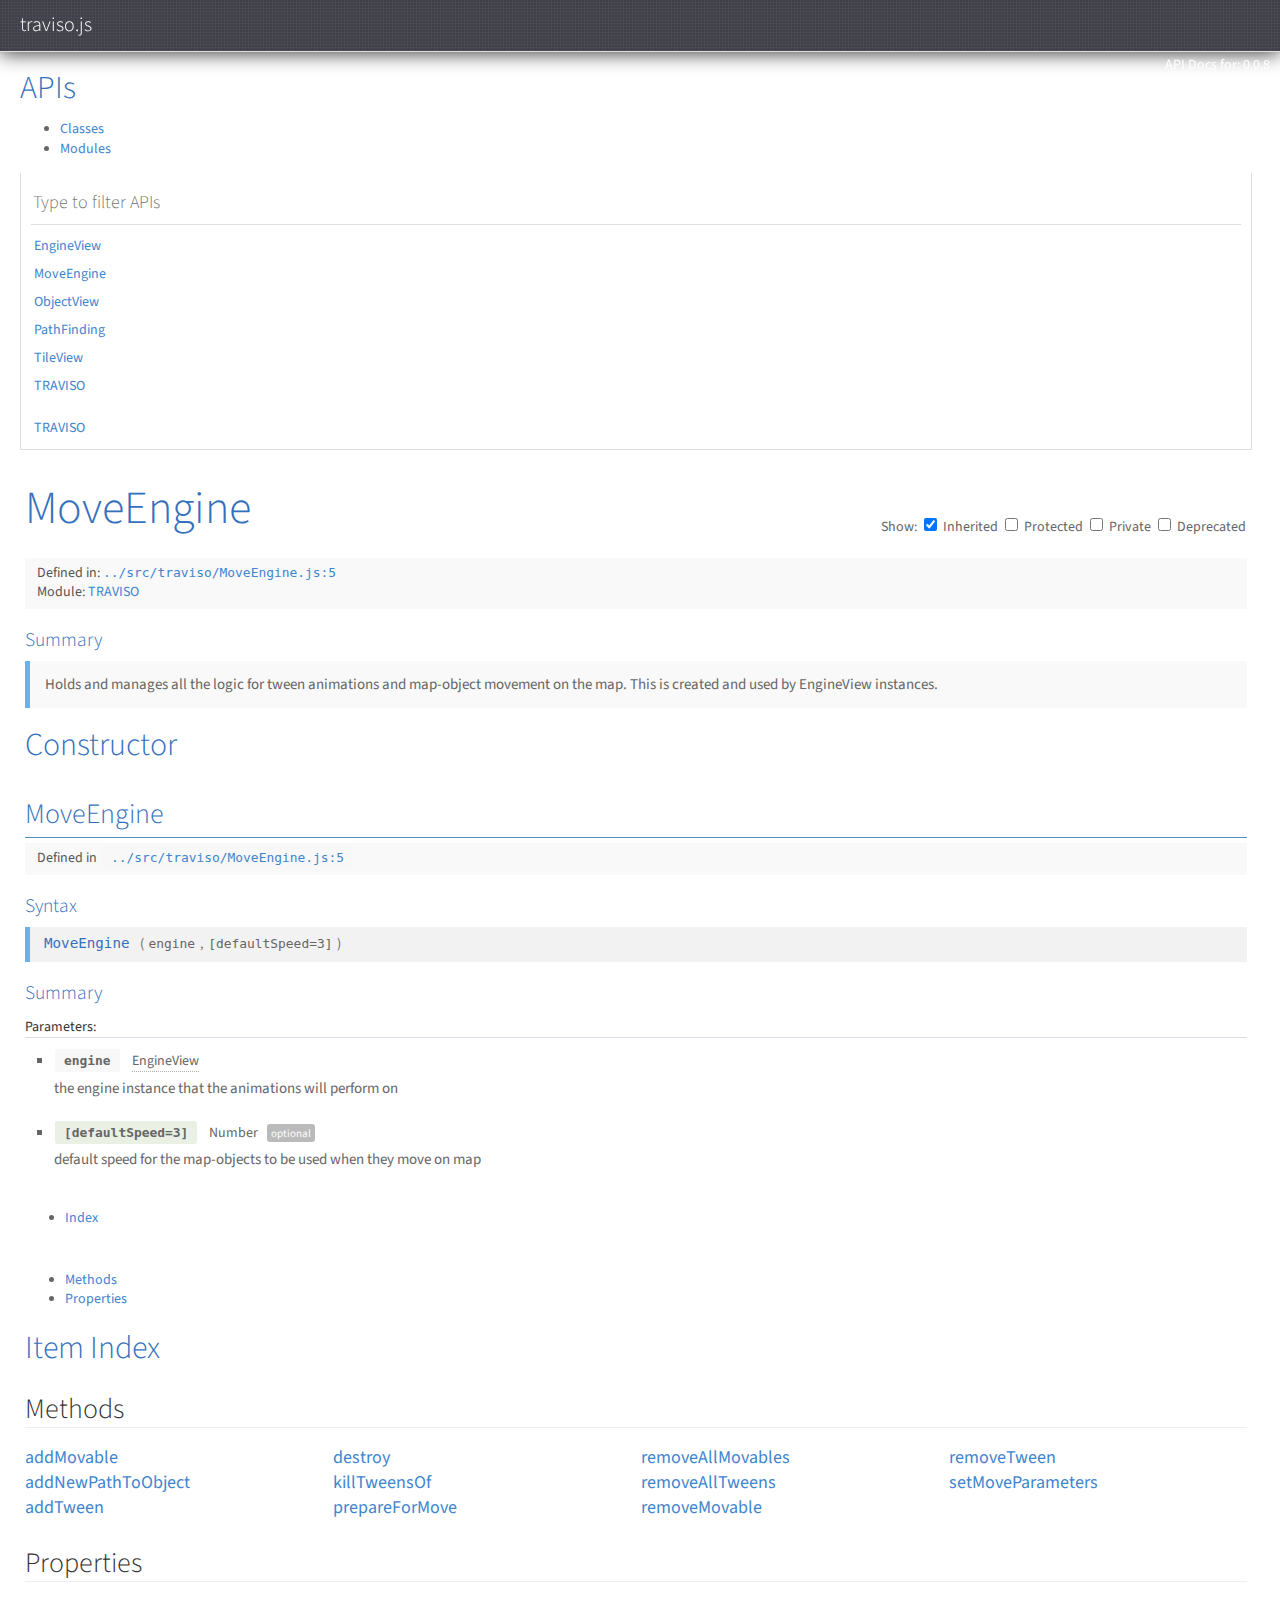
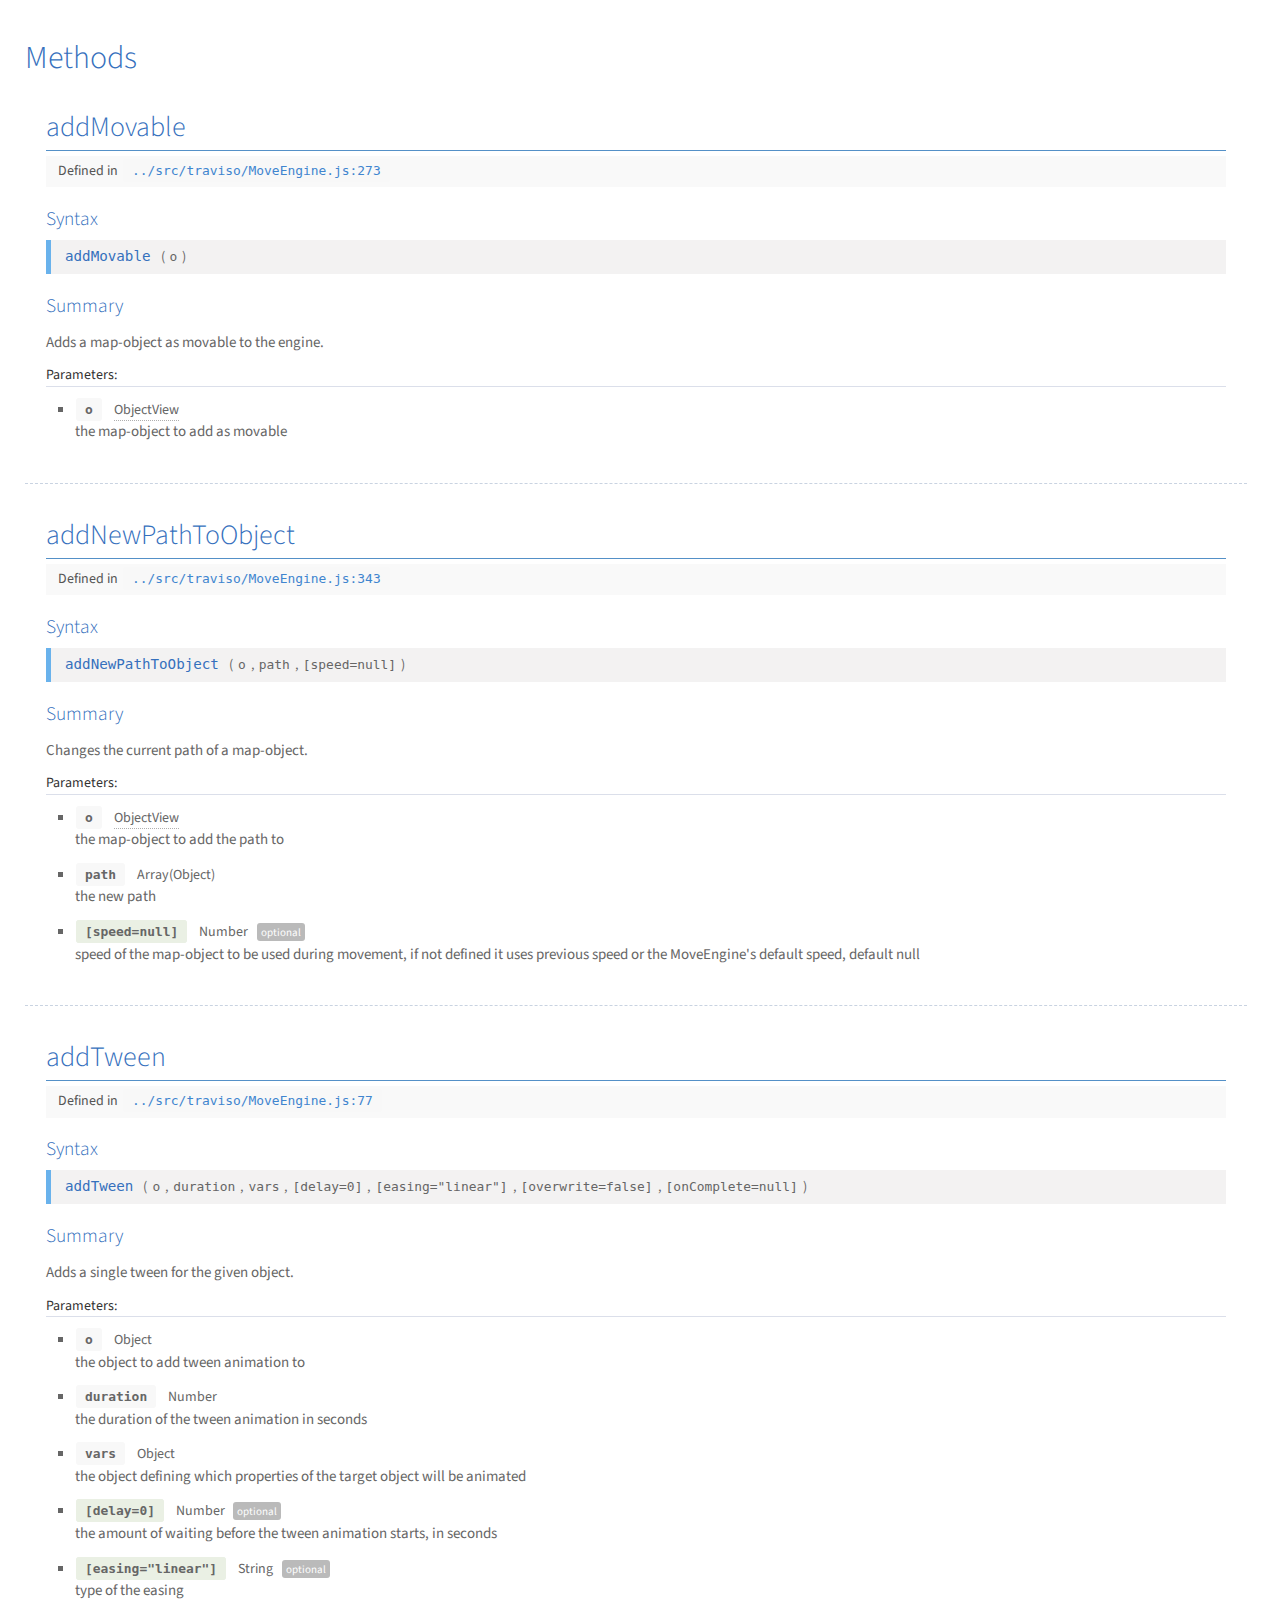
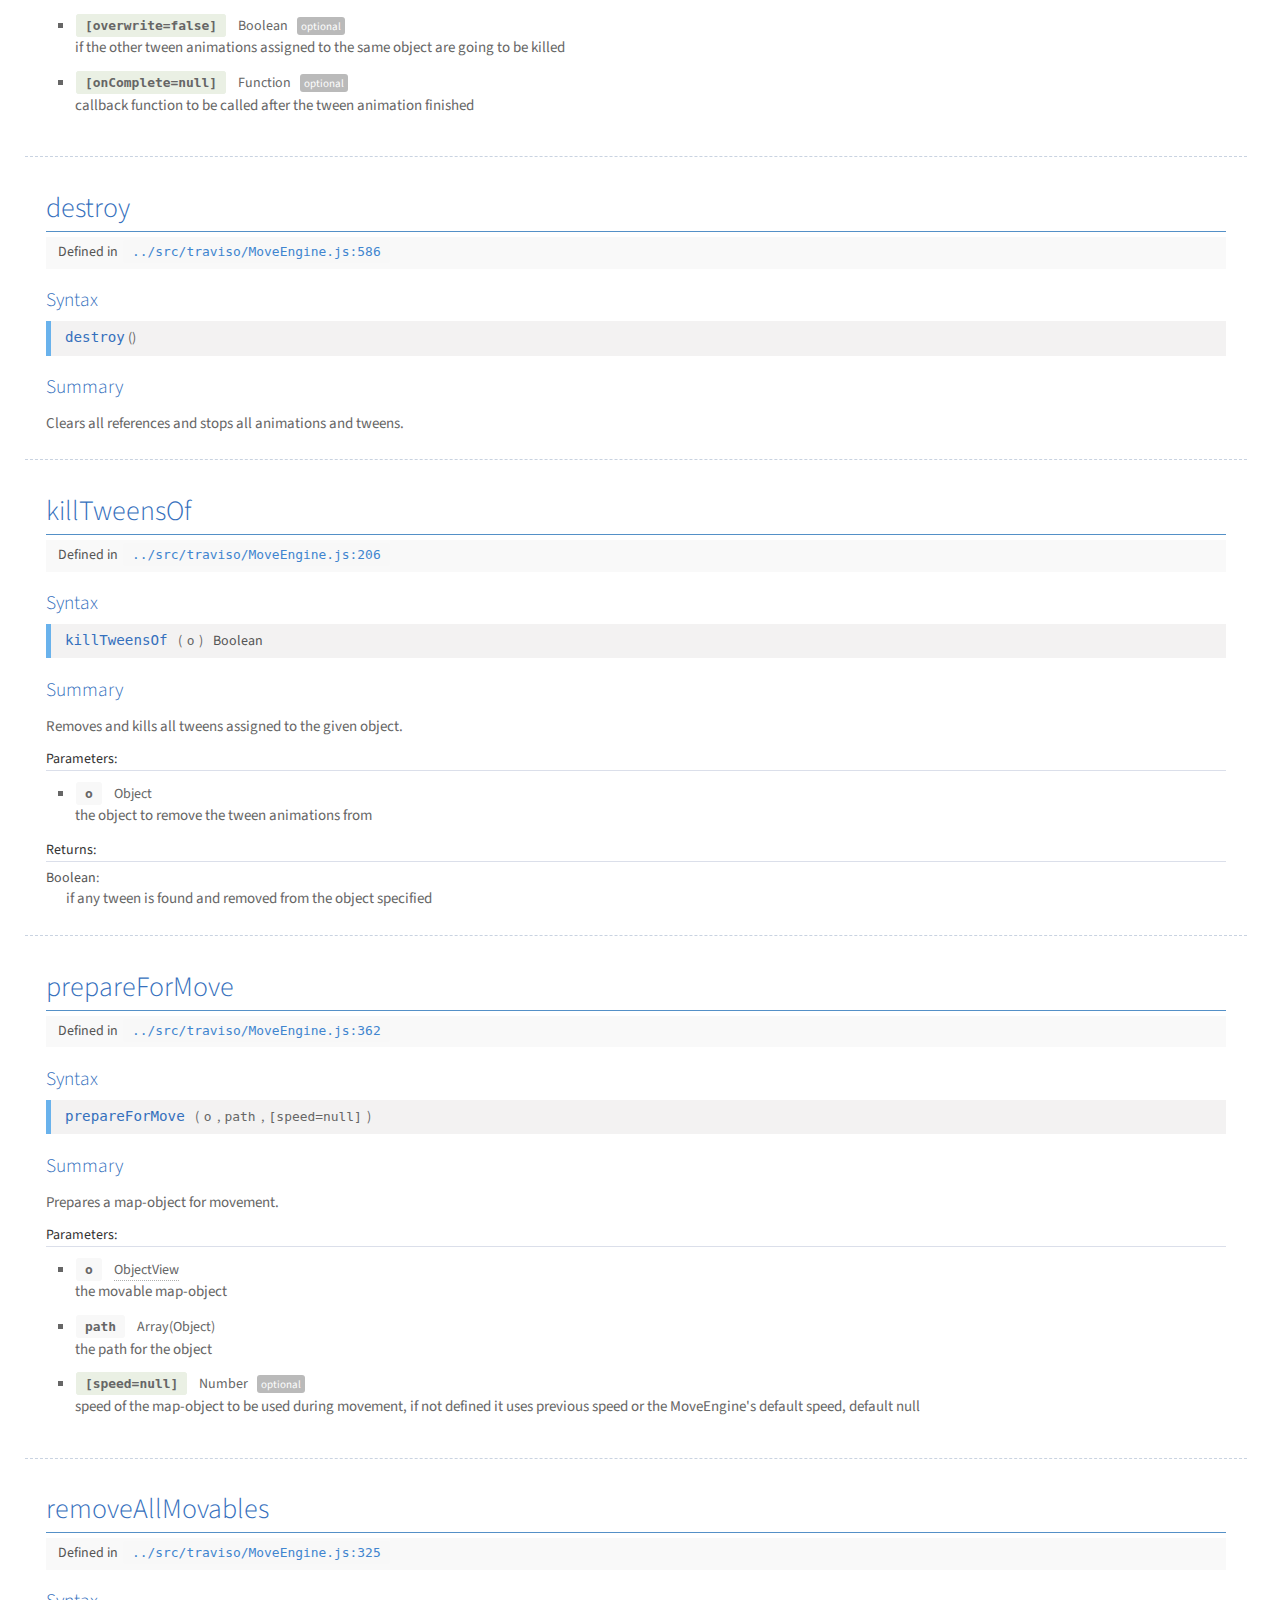
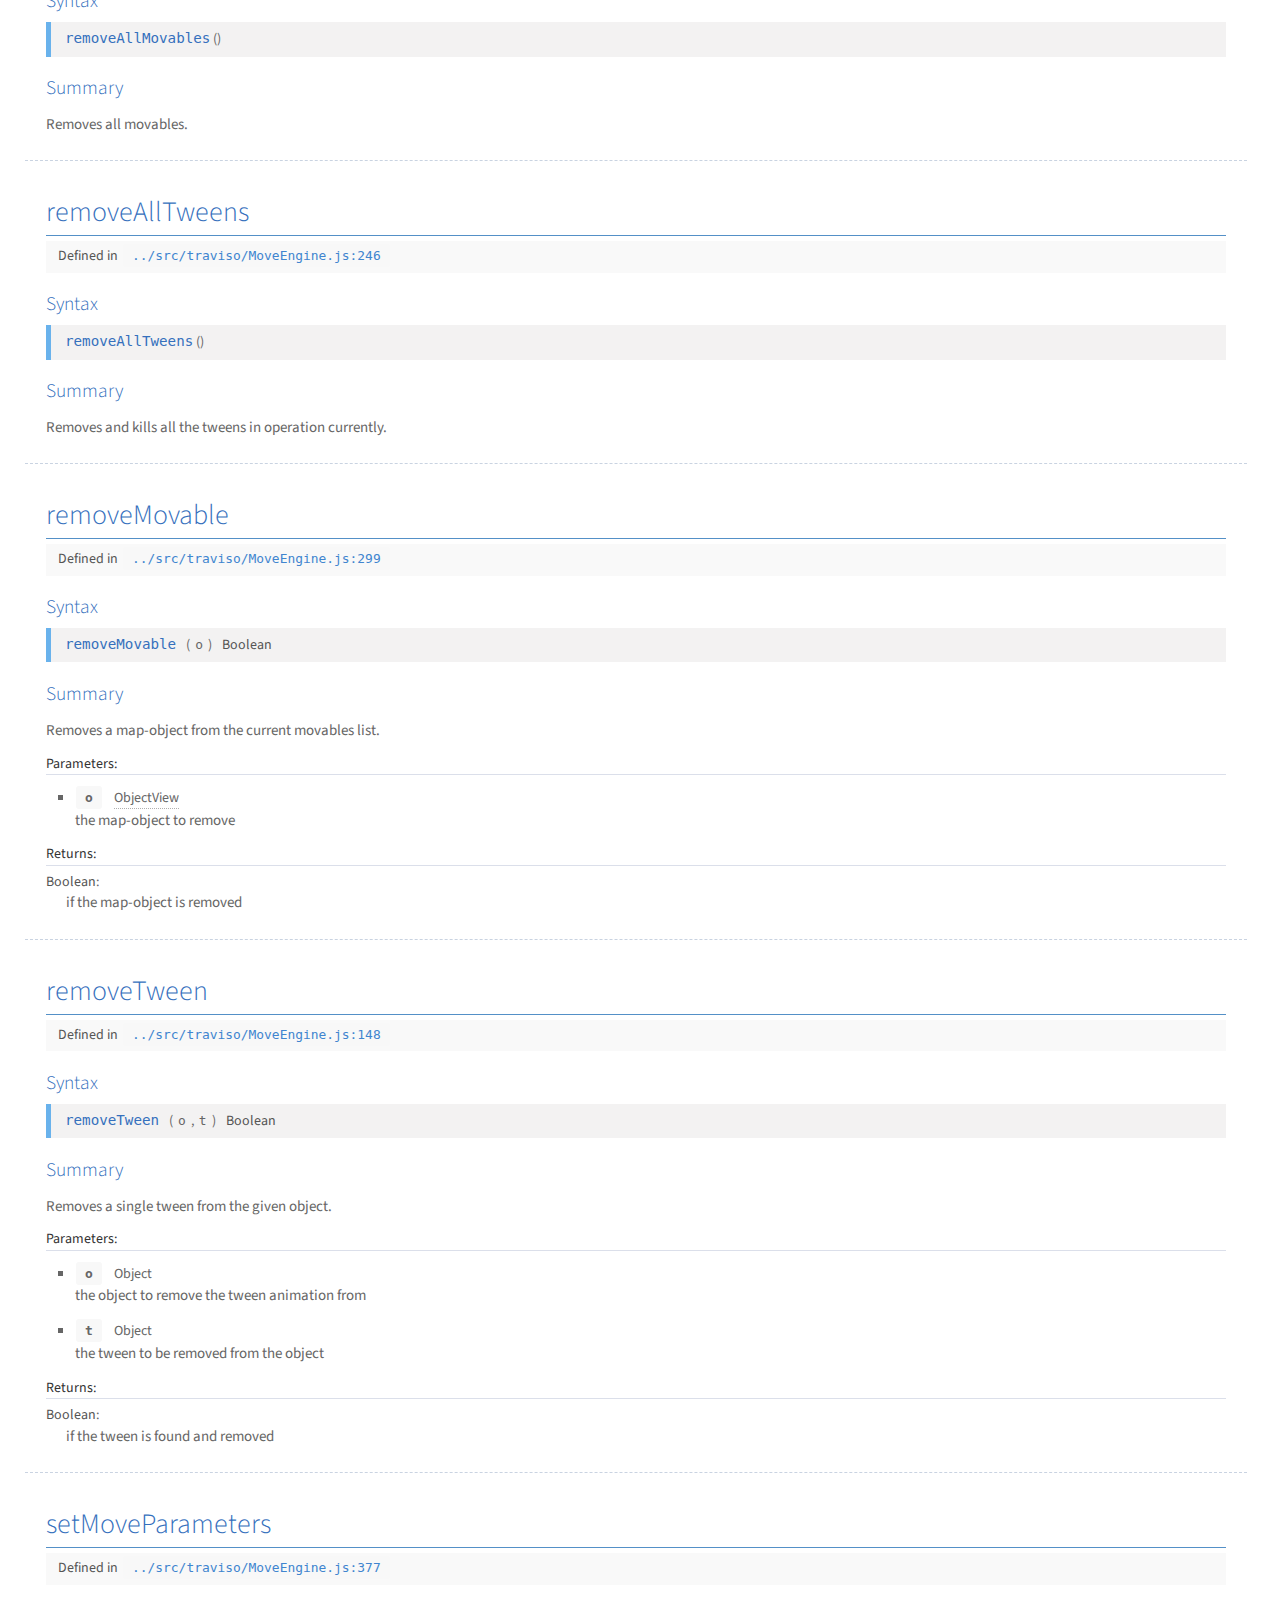
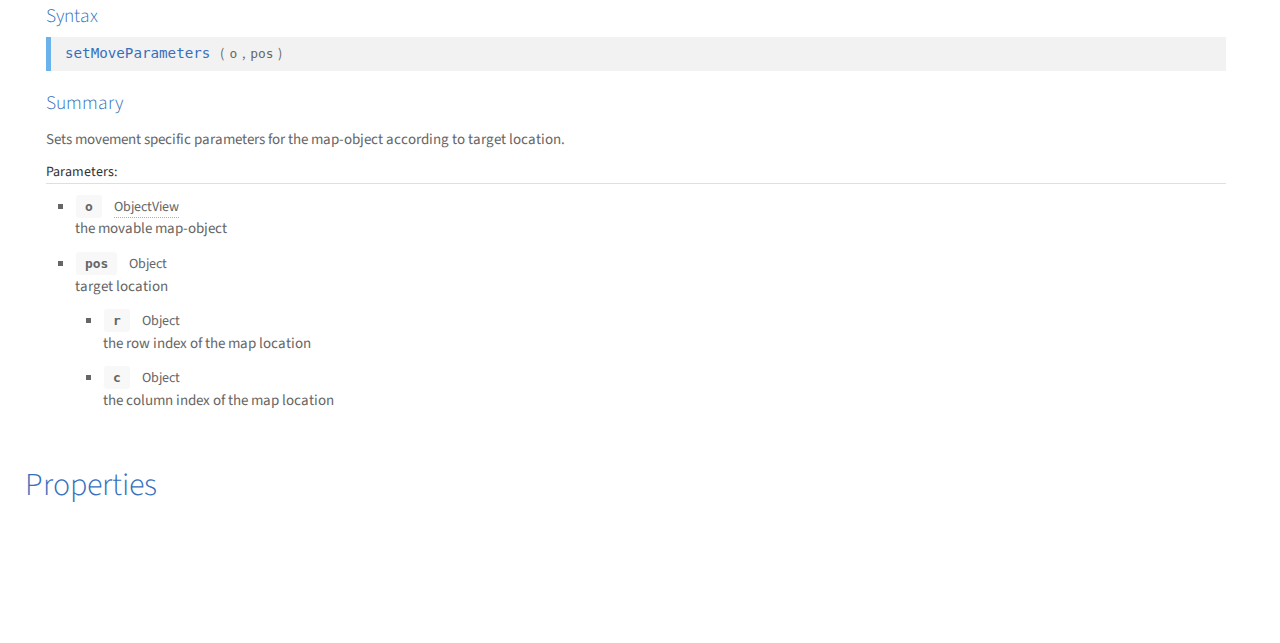
<file: room-designer/traviso.js/docs/classes/MoveEngine.html>
<!DOCTYPE html>
<html lang="en" class="yui-overrride">
<head>
    <meta charset="utf-8">
    <title>MoveEngine - traviso.js</title>
    <link rel="stylesheet" href="http://yui.yahooapis.com/3.9.1/build/cssgrids/cssgrids-min.css">
    <link rel="stylesheet" href="../assets/vendor/prettify/prettify-min.css">
    <link href='http://fonts.googleapis.com/css?family=Source+Sans+Pro:300,400,600,700' rel='stylesheet' type='text/css'>
    <link rel="shortcut icon" type="image/png" href="../assets/favicon.png">
    <script src="http://yui.yahooapis.com/combo?3.9.1/build/yui/yui-min.js"></script>
    <link rel="stylesheet" href="../assets/css/main.css" id="site_styles">
</head>
<body class="yui3-skin-sam">

<div id="doc">
    <div id="hd" class="yui3-g header">
        <div class="yui3-u-3-4">
            <h1 class="blue-main-title">traviso.js</h1>
        </div>
        <div class="yui3-u-1-4 version project-version">
            API Docs for: 0.0.8
        </div>
    </div>
    <div id="bd" class="yui3-g">

        <div class="yui3-u-1-4">
            <div id="docs-sidebar" class="sidebar apidocs">
                <div id="api-list">
    <h2 class="off-left">APIs</h2>
    <div id="api-tabview" class="tabview">
        <ul class="tabs">
            <li><a href="#api-classes">Classes</a></li>
            <li><a href="#api-modules">Modules</a></li>
        </ul>

        <div id="api-tabview-filter">
            <input type="search" id="api-filter" placeholder="Type to filter APIs">
        </div>

        <div id="api-tabview-panel">
            <ul id="api-classes" class="apis classes">
            
                <li><a href="../classes/EngineView.html">EngineView</a></li>
            
                <li><a href="../classes/MoveEngine.html">MoveEngine</a></li>
            
                <li><a href="../classes/ObjectView.html">ObjectView</a></li>
            
                <li><a href="../classes/PathFinding.html">PathFinding</a></li>
            
                <li><a href="../classes/TileView.html">TileView</a></li>
            
                <li><a href="../classes/TRAVISO.html">TRAVISO</a></li>
            
            </ul>

            <ul id="api-modules" class="apis modules">
            
                <li><a href="../modules/TRAVISO.html">TRAVISO</a></li>
            
            </ul>
        </div>
    </div>
</div>

            </div>
        </div>
        <div class="yui3-u-3-4">
                <div id="api-options">
        Show:
        <label for="api-show-inherited">
            <input type="checkbox" id="api-show-inherited" checked>
            Inherited
        </label>

        <label for="api-show-protected">
            <input type="checkbox" id="api-show-protected">
            Protected
        </label>

        <label for="api-show-private">
            <input type="checkbox" id="api-show-private">
            Private
        </label>
        <label for="api-show-deprecated">
            <input type="checkbox" id="api-show-deprecated">
            Deprecated
        </label>

    </div>


            <div class="apidocs">
                <div id="docs-main">
                    <div class="content">
                        <h1>MoveEngine</h1>
<div class="meta">
    

    

    
        <div class="foundat">
            Defined in: <a href="../files/.._src_traviso_MoveEngine.js.html#l5"><code>..&#x2F;src&#x2F;traviso&#x2F;MoveEngine.js:5</code></a>
        </div>
    

    
        
            Module: <a href="../modules/TRAVISO.html">TRAVISO</a>
        
    

    
    
</div>



<h3>Summary</h3>
<div class="intro">
    <p>Holds and manages all the logic for tween animations and map-object movement on the map.
This is created and used by EngineView instances.</p>

</div>


    <div class="constructor">
        <h2>Constructor</h2>
        <div id="method_MoveEngine" class="method item">
  <h3 class="blue-method-name">MoveEngine</h3>

  <div class="meta method-meta">
    
      
        
      <p>
        
          Defined in
        
      
    
    
      <a href="../files/.._src_traviso_MoveEngine.js.html#l5"><code>..&#x2F;src&#x2F;traviso&#x2F;MoveEngine.js:5</code></a>
    
  </p>


    

    
  </div>

  <h3>Syntax</h3>
  <div class="blue-method-syntax">
  <h3 class="name"><code>MoveEngine</code></h3>

    
        <div class="args">
            <span class="paren">(</span><ul class="args-list inline commas">
            
                <li class="arg">
                    
                        <code>engine</code>
                    
                </li>
            
                <li class="arg">
                    
                        <code class="optional">[defaultSpeed=3]</code>
                    
                </li>
            
            </ul><span class="paren">)</span>
        </div>
    

    

    

    

    

    

    

    

  </div>
    <div class="description">
      <h3>Summary</h3>
        
    </div>

    
        <div class="params">
            <h4>Parameters:</h4>

            <ul class="params-list">
            
                <li class="param">
                    
                        <code class="param-name">engine</code>
                        <span class="type"><a href="../classes/EngineView.html" class="crosslink">EngineView</a></span>
                    

                    

                    <div class="param-description">
                        <p>the engine instance that the animations will perform on</p>

                    </div>

                    
                </li>
            
                <li class="param">
                    
                        <code class="param-name optional">[defaultSpeed=3]</code>
                        <span class="type">Number</span>
                        <span class="flag optional" title="This parameter is optional.">optional</span>
                    

                    

                    <div class="param-description">
                        <p>default speed for the map-objects to be used when they move on map</p>

                    </div>

                    
                </li>
            
            </ul>
        </div>
    

    

    

    

</div>

    </div>


<div id="classdocs" class="tabview">
    <ul class="api-class-tabs">
        <li class="api-class-tab index"><a href="#index">Index</a></li>

        
            <li class="api-class-tab methods"><a href="#methods">Methods</a></li>
        
        
            <li class="api-class-tab properties"><a href="#properties">Properties</a></li>
        
        
        
    </ul>

    <div>
        <div id="index" class="api-class-tabpanel index">
            <h2 class="off-left">Item Index</h2>

            
                <div class="index-section methods">
                    <h3>Methods</h3>

                    <ul class="index-list methods">
                        
                            <li class="index-item method">
                                <a href="#method_addMovable">addMovable</a>

                                
                                
                            </li>
                        
                            <li class="index-item method">
                                <a href="#method_addNewPathToObject">addNewPathToObject</a>

                                
                                
                            </li>
                        
                            <li class="index-item method">
                                <a href="#method_addTween">addTween</a>

                                
                                
                            </li>
                        
                            <li class="index-item method">
                                <a href="#method_destroy">destroy</a>

                                
                                
                            </li>
                        
                            <li class="index-item method private">
                                <a href="#method_easeInOutQuad">easeInOutQuad</a>

                                
                                
                            </li>
                        
                            <li class="index-item method private">
                                <a href="#method_easeInQuad">easeInQuad</a>

                                
                                
                            </li>
                        
                            <li class="index-item method private">
                                <a href="#method_easeOutQuad">easeOutQuad</a>

                                
                                
                            </li>
                        
                            <li class="index-item method private">
                                <a href="#method_getEasingFunc">getEasingFunc</a>

                                
                                
                            </li>
                        
                            <li class="index-item method">
                                <a href="#method_killTweensOf">killTweensOf</a>

                                
                                
                            </li>
                        
                            <li class="index-item method private">
                                <a href="#method_linearTween">linearTween</a>

                                
                                
                            </li>
                        
                            <li class="index-item method">
                                <a href="#method_prepareForMove">prepareForMove</a>

                                
                                
                            </li>
                        
                            <li class="index-item method">
                                <a href="#method_removeAllMovables">removeAllMovables</a>

                                
                                
                            </li>
                        
                            <li class="index-item method">
                                <a href="#method_removeAllTweens">removeAllTweens</a>

                                
                                
                            </li>
                        
                            <li class="index-item method">
                                <a href="#method_removeMovable">removeMovable</a>

                                
                                
                            </li>
                        
                            <li class="index-item method">
                                <a href="#method_removeTween">removeTween</a>

                                
                                
                            </li>
                        
                            <li class="index-item method private">
                                <a href="#method_run">run</a>

                                
                                
                            </li>
                        
                            <li class="index-item method">
                                <a href="#method_setMoveParameters">setMoveParameters</a>

                                
                                
                            </li>
                        
                    </ul>
                </div>
            

            
                <div class="index-section properties">
                    <h3>Properties</h3>

                    <ul class="index-list properties">
                        
                            <li class="index-item property protected">
                                <a href="#property_activeForMovables">activeForMovables</a>

                                
                                
                            </li>
                        
                            <li class="index-item property protected">
                                <a href="#property_activeForTweens">activeForTweens</a>

                                
                                
                            </li>
                        
                            <li class="index-item property protected">
                                <a href="#property_DEFAULT_SPEED">DEFAULT_SPEED</a>

                                
                                
                            </li>
                        
                            <li class="index-item property protected">
                                <a href="#property_engine">engine</a>

                                
                                
                            </li>
                        
                            <li class="index-item property protected">
                                <a href="#property_fps">fps</a>

                                
                                
                            </li>
                        
                            <li class="index-item property protected">
                                <a href="#property_movables">movables</a>

                                
                                
                            </li>
                        
                            <li class="index-item property protected">
                                <a href="#property_processFrame">processFrame</a>

                                
                                
                            </li>
                        
                            <li class="index-item property protected">
                                <a href="#property_tweenTargets">tweenTargets</a>

                                
                                
                            </li>
                        
                    </ul>
                </div>
            

            

            
        </div>

        
            <div id="methods" class="api-class-tabpanel">
                <h2 class="off-left">Methods</h2>

                
                    <div id="method_addMovable" class="method item">
  <h3 class="blue-method-name">addMovable</h3>

  <div class="meta method-meta">
    
      
        
      <p>
        
          Defined in
        
      
    
    
      <a href="../files/.._src_traviso_MoveEngine.js.html#l273"><code>..&#x2F;src&#x2F;traviso&#x2F;MoveEngine.js:273</code></a>
    
  </p>


    

    
  </div>

  <h3>Syntax</h3>
  <div class="blue-method-syntax">
  <h3 class="name"><code>addMovable</code></h3>

    
        <div class="args">
            <span class="paren">(</span><ul class="args-list inline commas">
            
                <li class="arg">
                    
                        <code>o</code>
                    
                </li>
            
            </ul><span class="paren">)</span>
        </div>
    

    

    

    

    

    

    

    

  </div>
    <div class="description">
      <h3>Summary</h3>
        <p>Adds a map-object as movable to the engine.</p>

    </div>

    
        <div class="params">
            <h4>Parameters:</h4>

            <ul class="params-list">
            
                <li class="param">
                    
                        <code class="param-name">o</code>
                        <span class="type"><a href="../classes/ObjectView.html" class="crosslink">ObjectView</a></span>
                    

                    

                    <div class="param-description">
                        <p>the map-object to add as movable</p>

                    </div>

                    
                </li>
            
            </ul>
        </div>
    

    

    

    

</div>

                
                    <div id="method_addNewPathToObject" class="method item">
  <h3 class="blue-method-name">addNewPathToObject</h3>

  <div class="meta method-meta">
    
      
        
      <p>
        
          Defined in
        
      
    
    
      <a href="../files/.._src_traviso_MoveEngine.js.html#l343"><code>..&#x2F;src&#x2F;traviso&#x2F;MoveEngine.js:343</code></a>
    
  </p>


    

    
  </div>

  <h3>Syntax</h3>
  <div class="blue-method-syntax">
  <h3 class="name"><code>addNewPathToObject</code></h3>

    
        <div class="args">
            <span class="paren">(</span><ul class="args-list inline commas">
            
                <li class="arg">
                    
                        <code>o</code>
                    
                </li>
            
                <li class="arg">
                    
                        <code>path</code>
                    
                </li>
            
                <li class="arg">
                    
                        <code class="optional">[speed=null]</code>
                    
                </li>
            
            </ul><span class="paren">)</span>
        </div>
    

    

    

    

    

    

    

    

  </div>
    <div class="description">
      <h3>Summary</h3>
        <p>Changes the current path of a map-object.</p>

    </div>

    
        <div class="params">
            <h4>Parameters:</h4>

            <ul class="params-list">
            
                <li class="param">
                    
                        <code class="param-name">o</code>
                        <span class="type"><a href="../classes/ObjectView.html" class="crosslink">ObjectView</a></span>
                    

                    

                    <div class="param-description">
                        <p>the map-object to add the path to</p>

                    </div>

                    
                </li>
            
                <li class="param">
                    
                        <code class="param-name">path</code>
                        <span class="type">Array(Object)</span>
                    

                    

                    <div class="param-description">
                        <p>the new path</p>

                    </div>

                    
                </li>
            
                <li class="param">
                    
                        <code class="param-name optional">[speed=null]</code>
                        <span class="type">Number</span>
                        <span class="flag optional" title="This parameter is optional.">optional</span>
                    

                    

                    <div class="param-description">
                        <p>speed of the map-object to be used during movement, if not defined it uses previous speed or the MoveEngine&#39;s default speed, default null</p>

                    </div>

                    
                </li>
            
            </ul>
        </div>
    

    

    

    

</div>

                
                    <div id="method_addTween" class="method item">
  <h3 class="blue-method-name">addTween</h3>

  <div class="meta method-meta">
    
      
        
      <p>
        
          Defined in
        
      
    
    
      <a href="../files/.._src_traviso_MoveEngine.js.html#l77"><code>..&#x2F;src&#x2F;traviso&#x2F;MoveEngine.js:77</code></a>
    
  </p>


    

    
  </div>

  <h3>Syntax</h3>
  <div class="blue-method-syntax">
  <h3 class="name"><code>addTween</code></h3>

    
        <div class="args">
            <span class="paren">(</span><ul class="args-list inline commas">
            
                <li class="arg">
                    
                        <code>o</code>
                    
                </li>
            
                <li class="arg">
                    
                        <code>duration</code>
                    
                </li>
            
                <li class="arg">
                    
                        <code>vars</code>
                    
                </li>
            
                <li class="arg">
                    
                        <code class="optional">[delay=0]</code>
                    
                </li>
            
                <li class="arg">
                    
                        <code class="optional">[easing=&quot;linear&quot;]</code>
                    
                </li>
            
                <li class="arg">
                    
                        <code class="optional">[overwrite=false]</code>
                    
                </li>
            
                <li class="arg">
                    
                        <code class="optional">[onComplete=null]</code>
                    
                </li>
            
            </ul><span class="paren">)</span>
        </div>
    

    

    

    

    

    

    

    

  </div>
    <div class="description">
      <h3>Summary</h3>
        <p>Adds a single tween for the given object.</p>

    </div>

    
        <div class="params">
            <h4>Parameters:</h4>

            <ul class="params-list">
            
                <li class="param">
                    
                        <code class="param-name">o</code>
                        <span class="type">Object</span>
                    

                    

                    <div class="param-description">
                        <p>the object to add tween animation to</p>

                    </div>

                    
                </li>
            
                <li class="param">
                    
                        <code class="param-name">duration</code>
                        <span class="type">Number</span>
                    

                    

                    <div class="param-description">
                        <p>the duration of the tween animation in seconds</p>

                    </div>

                    
                </li>
            
                <li class="param">
                    
                        <code class="param-name">vars</code>
                        <span class="type">Object</span>
                    

                    

                    <div class="param-description">
                        <p>the object defining which properties of the target object will be animated</p>

                    </div>

                    
                </li>
            
                <li class="param">
                    
                        <code class="param-name optional">[delay=0]</code>
                        <span class="type">Number</span>
                        <span class="flag optional" title="This parameter is optional.">optional</span>
                    

                    

                    <div class="param-description">
                        <p>the amount of waiting before the tween animation starts, in seconds</p>

                    </div>

                    
                </li>
            
                <li class="param">
                    
                        <code class="param-name optional">[easing=&quot;linear&quot;]</code>
                        <span class="type">String</span>
                        <span class="flag optional" title="This parameter is optional.">optional</span>
                    

                    

                    <div class="param-description">
                        <p>type of the easing</p>

                    </div>

                    
                </li>
            
                <li class="param">
                    
                        <code class="param-name optional">[overwrite=false]</code>
                        <span class="type">Boolean</span>
                        <span class="flag optional" title="This parameter is optional.">optional</span>
                    

                    

                    <div class="param-description">
                        <p>if the other tween animations assigned to the same object are going to be killed</p>

                    </div>

                    
                </li>
            
                <li class="param">
                    
                        <code class="param-name optional">[onComplete=null]</code>
                        <span class="type">Function</span>
                        <span class="flag optional" title="This parameter is optional.">optional</span>
                    

                    

                    <div class="param-description">
                        <p>callback function to be called after the tween animation finished</p>

                    </div>

                    
                </li>
            
            </ul>
        </div>
    

    

    

    

</div>

                
                    <div id="method_destroy" class="method item">
  <h3 class="blue-method-name">destroy</h3>

  <div class="meta method-meta">
    
      
        
      <p>
        
          Defined in
        
      
    
    
      <a href="../files/.._src_traviso_MoveEngine.js.html#l586"><code>..&#x2F;src&#x2F;traviso&#x2F;MoveEngine.js:586</code></a>
    
  </p>


    

    
  </div>

  <h3>Syntax</h3>
  <div class="blue-method-syntax">
  <h3 class="name"><code>destroy</code></h3>

    
        <span class="paren">()</span>
    

    

    

    

    

    

    

    

  </div>
    <div class="description">
      <h3>Summary</h3>
        <p>Clears all references and stops all animations and tweens.</p>

    </div>

    

    

    

    

</div>

                
                    <div id="method_easeInOutQuad" class="method item private">
  <h3 class="blue-method-name">easeInOutQuad</h3>

  <div class="meta method-meta">
    
      
        
      <p>
        
          Defined in
        
      
    
    
      <a href="../files/.._src_traviso_MoveEngine.js.html#l468"><code>..&#x2F;src&#x2F;traviso&#x2F;MoveEngine.js:468</code></a>
    
  </p>


    

    
  </div>

  <h3>Syntax</h3>
  <div class="blue-method-syntax">
  <h3 class="name"><code>easeInOutQuad</code></h3>

    
        <div class="args">
            <span class="paren">(</span><ul class="args-list inline commas">
            
                <li class="arg">
                    
                        <code>t</code>
                    
                </li>
            
                <li class="arg">
                    
                        <code>b</code>
                    
                </li>
            
                <li class="arg">
                    
                        <code>c</code>
                    
                </li>
            
                <li class="arg">
                    
                        <code>d</code>
                    
                </li>
            
            </ul><span class="paren">)</span>
        </div>
    

    
        <span class="returns-inline">
            <span class="type">Number</span>
        </span>
    

    

    
        <span class="flag private">private</span>
    

    

    

    

    

  </div>
    <div class="description">
      <h3>Summary</h3>
        <p>Quadratic ease-in-out tween calculation.</p>

    </div>

    
        <div class="params">
            <h4>Parameters:</h4>

            <ul class="params-list">
            
                <li class="param">
                    
                        <code class="param-name">t</code>
                        <span class="type">Number</span>
                    

                    

                    <div class="param-description">
                        <p>current time</p>

                    </div>

                    
                </li>
            
                <li class="param">
                    
                        <code class="param-name">b</code>
                        <span class="type">Number</span>
                    

                    

                    <div class="param-description">
                        <p>initial value</p>

                    </div>

                    
                </li>
            
                <li class="param">
                    
                        <code class="param-name">c</code>
                        <span class="type">Number</span>
                    

                    

                    <div class="param-description">
                        <p>differance with the target value</p>

                    </div>

                    
                </li>
            
                <li class="param">
                    
                        <code class="param-name">d</code>
                        <span class="type">Number</span>
                    

                    

                    <div class="param-description">
                        <p>total time</p>

                    </div>

                    
                </li>
            
            </ul>
        </div>
    

    
        <div class="returns">
            <h4>Returns:</h4>

            <div class="returns-description">
              
                <span class="type">Number</span>:
              
              
                <div class="blue-return-desc">
                    <p>result of the calculation</p>

                </div>
              


            </div>
        </div>
    

    

    

</div>

                
                    <div id="method_easeInQuad" class="method item private">
  <h3 class="blue-method-name">easeInQuad</h3>

  <div class="meta method-meta">
    
      
        
      <p>
        
          Defined in
        
      
    
    
      <a href="../files/.._src_traviso_MoveEngine.js.html#l438"><code>..&#x2F;src&#x2F;traviso&#x2F;MoveEngine.js:438</code></a>
    
  </p>


    

    
  </div>

  <h3>Syntax</h3>
  <div class="blue-method-syntax">
  <h3 class="name"><code>easeInQuad</code></h3>

    
        <div class="args">
            <span class="paren">(</span><ul class="args-list inline commas">
            
                <li class="arg">
                    
                        <code>t</code>
                    
                </li>
            
                <li class="arg">
                    
                        <code>b</code>
                    
                </li>
            
                <li class="arg">
                    
                        <code>c</code>
                    
                </li>
            
                <li class="arg">
                    
                        <code>d</code>
                    
                </li>
            
            </ul><span class="paren">)</span>
        </div>
    

    
        <span class="returns-inline">
            <span class="type">Number</span>
        </span>
    

    

    
        <span class="flag private">private</span>
    

    

    

    

    

  </div>
    <div class="description">
      <h3>Summary</h3>
        <p>Quadratic ease-in tween calculation.</p>

    </div>

    
        <div class="params">
            <h4>Parameters:</h4>

            <ul class="params-list">
            
                <li class="param">
                    
                        <code class="param-name">t</code>
                        <span class="type">Number</span>
                    

                    

                    <div class="param-description">
                        <p>current time</p>

                    </div>

                    
                </li>
            
                <li class="param">
                    
                        <code class="param-name">b</code>
                        <span class="type">Number</span>
                    

                    

                    <div class="param-description">
                        <p>initial value</p>

                    </div>

                    
                </li>
            
                <li class="param">
                    
                        <code class="param-name">c</code>
                        <span class="type">Number</span>
                    

                    

                    <div class="param-description">
                        <p>differance with the target value</p>

                    </div>

                    
                </li>
            
                <li class="param">
                    
                        <code class="param-name">d</code>
                        <span class="type">Number</span>
                    

                    

                    <div class="param-description">
                        <p>total time</p>

                    </div>

                    
                </li>
            
            </ul>
        </div>
    

    
        <div class="returns">
            <h4>Returns:</h4>

            <div class="returns-description">
              
                <span class="type">Number</span>:
              
              
                <div class="blue-return-desc">
                    <p>result of the calculation</p>

                </div>
              


            </div>
        </div>
    

    

    

</div>

                
                    <div id="method_easeOutQuad" class="method item private">
  <h3 class="blue-method-name">easeOutQuad</h3>

  <div class="meta method-meta">
    
      
        
      <p>
        
          Defined in
        
      
    
    
      <a href="../files/.._src_traviso_MoveEngine.js.html#l453"><code>..&#x2F;src&#x2F;traviso&#x2F;MoveEngine.js:453</code></a>
    
  </p>


    

    
  </div>

  <h3>Syntax</h3>
  <div class="blue-method-syntax">
  <h3 class="name"><code>easeOutQuad</code></h3>

    
        <div class="args">
            <span class="paren">(</span><ul class="args-list inline commas">
            
                <li class="arg">
                    
                        <code>t</code>
                    
                </li>
            
                <li class="arg">
                    
                        <code>b</code>
                    
                </li>
            
                <li class="arg">
                    
                        <code>c</code>
                    
                </li>
            
                <li class="arg">
                    
                        <code>d</code>
                    
                </li>
            
            </ul><span class="paren">)</span>
        </div>
    

    
        <span class="returns-inline">
            <span class="type">Number</span>
        </span>
    

    

    
        <span class="flag private">private</span>
    

    

    

    

    

  </div>
    <div class="description">
      <h3>Summary</h3>
        <p>Quadratic ease-out tween calculation.</p>

    </div>

    
        <div class="params">
            <h4>Parameters:</h4>

            <ul class="params-list">
            
                <li class="param">
                    
                        <code class="param-name">t</code>
                        <span class="type">Number</span>
                    

                    

                    <div class="param-description">
                        <p>current time</p>

                    </div>

                    
                </li>
            
                <li class="param">
                    
                        <code class="param-name">b</code>
                        <span class="type">Number</span>
                    

                    

                    <div class="param-description">
                        <p>initial value</p>

                    </div>

                    
                </li>
            
                <li class="param">
                    
                        <code class="param-name">c</code>
                        <span class="type">Number</span>
                    

                    

                    <div class="param-description">
                        <p>differance with the target value</p>

                    </div>

                    
                </li>
            
                <li class="param">
                    
                        <code class="param-name">d</code>
                        <span class="type">Number</span>
                    

                    

                    <div class="param-description">
                        <p>total time</p>

                    </div>

                    
                </li>
            
            </ul>
        </div>
    

    
        <div class="returns">
            <h4>Returns:</h4>

            <div class="returns-description">
              
                <span class="type">Number</span>:
              
              
                <div class="blue-return-desc">
                    <p>result of the calculation</p>

                </div>
              


            </div>
        </div>
    

    

    

</div>

                
                    <div id="method_getEasingFunc" class="method item private">
  <h3 class="blue-method-name">getEasingFunc</h3>

  <div class="meta method-meta">
    
      
        
      <p>
        
          Defined in
        
      
    
    
      <a href="../files/.._src_traviso_MoveEngine.js.html#l397"><code>..&#x2F;src&#x2F;traviso&#x2F;MoveEngine.js:397</code></a>
    
  </p>


    

    
  </div>

  <h3>Syntax</h3>
  <div class="blue-method-syntax">
  <h3 class="name"><code>getEasingFunc</code></h3>

    
        <div class="args">
            <span class="paren">(</span><ul class="args-list inline commas">
            
                <li class="arg">
                    
                        <code>e</code>
                    
                </li>
            
            </ul><span class="paren">)</span>
        </div>
    

    
        <span class="returns-inline">
            <span class="type">Function</span>
        </span>
    

    

    
        <span class="flag private">private</span>
    

    

    

    

    

  </div>
    <div class="description">
      <h3>Summary</h3>
        <p>Returns the proper easing method to use depending on the easing id specified.</p>

    </div>

    
        <div class="params">
            <h4>Parameters:</h4>

            <ul class="params-list">
            
                <li class="param">
                    
                        <code class="param-name">e</code>
                        <span class="type">String</span>
                    

                    

                    <div class="param-description">
                        <p>the easing id</p>

                    </div>

                    
                </li>
            
            </ul>
        </div>
    

    
        <div class="returns">
            <h4>Returns:</h4>

            <div class="returns-description">
              
                <span class="type">Function</span>:
              
              
                <div class="blue-return-desc">
                    <p>the easing method to use</p>

                </div>
              


            </div>
        </div>
    

    

    

</div>

                
                    <div id="method_killTweensOf" class="method item">
  <h3 class="blue-method-name">killTweensOf</h3>

  <div class="meta method-meta">
    
      
        
      <p>
        
          Defined in
        
      
    
    
      <a href="../files/.._src_traviso_MoveEngine.js.html#l206"><code>..&#x2F;src&#x2F;traviso&#x2F;MoveEngine.js:206</code></a>
    
  </p>


    

    
  </div>

  <h3>Syntax</h3>
  <div class="blue-method-syntax">
  <h3 class="name"><code>killTweensOf</code></h3>

    
        <div class="args">
            <span class="paren">(</span><ul class="args-list inline commas">
            
                <li class="arg">
                    
                        <code>o</code>
                    
                </li>
            
            </ul><span class="paren">)</span>
        </div>
    

    
        <span class="returns-inline">
            <span class="type">Boolean</span>
        </span>
    

    

    

    

    

    

    

  </div>
    <div class="description">
      <h3>Summary</h3>
        <p>Removes and kills all tweens assigned to the given object.</p>

    </div>

    
        <div class="params">
            <h4>Parameters:</h4>

            <ul class="params-list">
            
                <li class="param">
                    
                        <code class="param-name">o</code>
                        <span class="type">Object</span>
                    

                    

                    <div class="param-description">
                        <p>the object to remove the tween animations from</p>

                    </div>

                    
                </li>
            
            </ul>
        </div>
    

    
        <div class="returns">
            <h4>Returns:</h4>

            <div class="returns-description">
              
                <span class="type">Boolean</span>:
              
              
                <div class="blue-return-desc">
                    <p>if any tween is found and removed from the object specified</p>

                </div>
              


            </div>
        </div>
    

    

    

</div>

                
                    <div id="method_linearTween" class="method item private">
  <h3 class="blue-method-name">linearTween</h3>

  <div class="meta method-meta">
    
      
        
      <p>
        
          Defined in
        
      
    
    
      <a href="../files/.._src_traviso_MoveEngine.js.html#l424"><code>..&#x2F;src&#x2F;traviso&#x2F;MoveEngine.js:424</code></a>
    
  </p>


    

    
  </div>

  <h3>Syntax</h3>
  <div class="blue-method-syntax">
  <h3 class="name"><code>linearTween</code></h3>

    
        <div class="args">
            <span class="paren">(</span><ul class="args-list inline commas">
            
                <li class="arg">
                    
                        <code>t</code>
                    
                </li>
            
                <li class="arg">
                    
                        <code>b</code>
                    
                </li>
            
                <li class="arg">
                    
                        <code>c</code>
                    
                </li>
            
                <li class="arg">
                    
                        <code>d</code>
                    
                </li>
            
            </ul><span class="paren">)</span>
        </div>
    

    
        <span class="returns-inline">
            <span class="type">Number</span>
        </span>
    

    

    
        <span class="flag private">private</span>
    

    

    

    

    

  </div>
    <div class="description">
      <h3>Summary</h3>
        <p>Linear tween calculation.</p>

    </div>

    
        <div class="params">
            <h4>Parameters:</h4>

            <ul class="params-list">
            
                <li class="param">
                    
                        <code class="param-name">t</code>
                        <span class="type">Number</span>
                    

                    

                    <div class="param-description">
                        <p>current time</p>

                    </div>

                    
                </li>
            
                <li class="param">
                    
                        <code class="param-name">b</code>
                        <span class="type">Number</span>
                    

                    

                    <div class="param-description">
                        <p>initial value</p>

                    </div>

                    
                </li>
            
                <li class="param">
                    
                        <code class="param-name">c</code>
                        <span class="type">Number</span>
                    

                    

                    <div class="param-description">
                        <p>differance with the target value</p>

                    </div>

                    
                </li>
            
                <li class="param">
                    
                        <code class="param-name">d</code>
                        <span class="type">Number</span>
                    

                    

                    <div class="param-description">
                        <p>total time</p>

                    </div>

                    
                </li>
            
            </ul>
        </div>
    

    
        <div class="returns">
            <h4>Returns:</h4>

            <div class="returns-description">
              
                <span class="type">Number</span>:
              
              
                <div class="blue-return-desc">
                    <p>result of the calculation</p>

                </div>
              


            </div>
        </div>
    

    

    

</div>

                
                    <div id="method_prepareForMove" class="method item">
  <h3 class="blue-method-name">prepareForMove</h3>

  <div class="meta method-meta">
    
      
        
      <p>
        
          Defined in
        
      
    
    
      <a href="../files/.._src_traviso_MoveEngine.js.html#l362"><code>..&#x2F;src&#x2F;traviso&#x2F;MoveEngine.js:362</code></a>
    
  </p>


    

    
  </div>

  <h3>Syntax</h3>
  <div class="blue-method-syntax">
  <h3 class="name"><code>prepareForMove</code></h3>

    
        <div class="args">
            <span class="paren">(</span><ul class="args-list inline commas">
            
                <li class="arg">
                    
                        <code>o</code>
                    
                </li>
            
                <li class="arg">
                    
                        <code>path</code>
                    
                </li>
            
                <li class="arg">
                    
                        <code class="optional">[speed=null]</code>
                    
                </li>
            
            </ul><span class="paren">)</span>
        </div>
    

    

    

    

    

    

    

    

  </div>
    <div class="description">
      <h3>Summary</h3>
        <p>Prepares a map-object for movement.</p>

    </div>

    
        <div class="params">
            <h4>Parameters:</h4>

            <ul class="params-list">
            
                <li class="param">
                    
                        <code class="param-name">o</code>
                        <span class="type"><a href="../classes/ObjectView.html" class="crosslink">ObjectView</a></span>
                    

                    

                    <div class="param-description">
                        <p>the movable map-object</p>

                    </div>

                    
                </li>
            
                <li class="param">
                    
                        <code class="param-name">path</code>
                        <span class="type">Array(Object)</span>
                    

                    

                    <div class="param-description">
                        <p>the path for the object</p>

                    </div>

                    
                </li>
            
                <li class="param">
                    
                        <code class="param-name optional">[speed=null]</code>
                        <span class="type">Number</span>
                        <span class="flag optional" title="This parameter is optional.">optional</span>
                    

                    

                    <div class="param-description">
                        <p>speed of the map-object to be used during movement, if not defined it uses previous speed or the MoveEngine&#39;s default speed, default null</p>

                    </div>

                    
                </li>
            
            </ul>
        </div>
    

    

    

    

</div>

                
                    <div id="method_removeAllMovables" class="method item">
  <h3 class="blue-method-name">removeAllMovables</h3>

  <div class="meta method-meta">
    
      
        
      <p>
        
          Defined in
        
      
    
    
      <a href="../files/.._src_traviso_MoveEngine.js.html#l325"><code>..&#x2F;src&#x2F;traviso&#x2F;MoveEngine.js:325</code></a>
    
  </p>


    

    
  </div>

  <h3>Syntax</h3>
  <div class="blue-method-syntax">
  <h3 class="name"><code>removeAllMovables</code></h3>

    
        <span class="paren">()</span>
    

    

    

    

    

    

    

    

  </div>
    <div class="description">
      <h3>Summary</h3>
        <p>Removes all movables.</p>

    </div>

    

    

    

    

</div>

                
                    <div id="method_removeAllTweens" class="method item">
  <h3 class="blue-method-name">removeAllTweens</h3>

  <div class="meta method-meta">
    
      
        
      <p>
        
          Defined in
        
      
    
    
      <a href="../files/.._src_traviso_MoveEngine.js.html#l246"><code>..&#x2F;src&#x2F;traviso&#x2F;MoveEngine.js:246</code></a>
    
  </p>


    

    
  </div>

  <h3>Syntax</h3>
  <div class="blue-method-syntax">
  <h3 class="name"><code>removeAllTweens</code></h3>

    
        <span class="paren">()</span>
    

    

    

    

    

    

    

    

  </div>
    <div class="description">
      <h3>Summary</h3>
        <p>Removes and kills all the tweens in operation currently.</p>

    </div>

    

    

    

    

</div>

                
                    <div id="method_removeMovable" class="method item">
  <h3 class="blue-method-name">removeMovable</h3>

  <div class="meta method-meta">
    
      
        
      <p>
        
          Defined in
        
      
    
    
      <a href="../files/.._src_traviso_MoveEngine.js.html#l299"><code>..&#x2F;src&#x2F;traviso&#x2F;MoveEngine.js:299</code></a>
    
  </p>


    

    
  </div>

  <h3>Syntax</h3>
  <div class="blue-method-syntax">
  <h3 class="name"><code>removeMovable</code></h3>

    
        <div class="args">
            <span class="paren">(</span><ul class="args-list inline commas">
            
                <li class="arg">
                    
                        <code>o</code>
                    
                </li>
            
            </ul><span class="paren">)</span>
        </div>
    

    
        <span class="returns-inline">
            <span class="type">Boolean</span>
        </span>
    

    

    

    

    

    

    

  </div>
    <div class="description">
      <h3>Summary</h3>
        <p>Removes a map-object from the current movables list.</p>

    </div>

    
        <div class="params">
            <h4>Parameters:</h4>

            <ul class="params-list">
            
                <li class="param">
                    
                        <code class="param-name">o</code>
                        <span class="type"><a href="../classes/ObjectView.html" class="crosslink">ObjectView</a></span>
                    

                    

                    <div class="param-description">
                        <p>the map-object to remove</p>

                    </div>

                    
                </li>
            
            </ul>
        </div>
    

    
        <div class="returns">
            <h4>Returns:</h4>

            <div class="returns-description">
              
                <span class="type">Boolean</span>:
              
              
                <div class="blue-return-desc">
                    <p>if the map-object is removed</p>

                </div>
              


            </div>
        </div>
    

    

    

</div>

                
                    <div id="method_removeTween" class="method item">
  <h3 class="blue-method-name">removeTween</h3>

  <div class="meta method-meta">
    
      
        
      <p>
        
          Defined in
        
      
    
    
      <a href="../files/.._src_traviso_MoveEngine.js.html#l148"><code>..&#x2F;src&#x2F;traviso&#x2F;MoveEngine.js:148</code></a>
    
  </p>


    

    
  </div>

  <h3>Syntax</h3>
  <div class="blue-method-syntax">
  <h3 class="name"><code>removeTween</code></h3>

    
        <div class="args">
            <span class="paren">(</span><ul class="args-list inline commas">
            
                <li class="arg">
                    
                        <code>o</code>
                    
                </li>
            
                <li class="arg">
                    
                        <code>t</code>
                    
                </li>
            
            </ul><span class="paren">)</span>
        </div>
    

    
        <span class="returns-inline">
            <span class="type">Boolean</span>
        </span>
    

    

    

    

    

    

    

  </div>
    <div class="description">
      <h3>Summary</h3>
        <p>Removes a single tween from the given object.</p>

    </div>

    
        <div class="params">
            <h4>Parameters:</h4>

            <ul class="params-list">
            
                <li class="param">
                    
                        <code class="param-name">o</code>
                        <span class="type">Object</span>
                    

                    

                    <div class="param-description">
                        <p>the object to remove the tween animation from</p>

                    </div>

                    
                </li>
            
                <li class="param">
                    
                        <code class="param-name">t</code>
                        <span class="type">Object</span>
                    

                    

                    <div class="param-description">
                        <p>the tween to be removed from the object</p>

                    </div>

                    
                </li>
            
            </ul>
        </div>
    

    
        <div class="returns">
            <h4>Returns:</h4>

            <div class="returns-description">
              
                <span class="type">Boolean</span>:
              
              
                <div class="blue-return-desc">
                    <p>if the tween is found and removed</p>

                </div>
              


            </div>
        </div>
    

    

    

</div>

                
                    <div id="method_run" class="method item private">
  <h3 class="blue-method-name">run</h3>

  <div class="meta method-meta">
    
      
        
      <p>
        
          Defined in
        
      
    
    
      <a href="../files/.._src_traviso_MoveEngine.js.html#l486"><code>..&#x2F;src&#x2F;traviso&#x2F;MoveEngine.js:486</code></a>
    
  </p>


    

    
  </div>

  <h3>Syntax</h3>
  <div class="blue-method-syntax">
  <h3 class="name"><code>run</code></h3>

    
        <span class="paren">()</span>
    

    

    

    
        <span class="flag private">private</span>
    

    

    

    

    

  </div>
    <div class="description">
      <h3>Summary</h3>
        <p>Methid that precesses a single frame.</p>

    </div>

    

    

    

    

</div>

                
                    <div id="method_setMoveParameters" class="method item">
  <h3 class="blue-method-name">setMoveParameters</h3>

  <div class="meta method-meta">
    
      
        
      <p>
        
          Defined in
        
      
    
    
      <a href="../files/.._src_traviso_MoveEngine.js.html#l377"><code>..&#x2F;src&#x2F;traviso&#x2F;MoveEngine.js:377</code></a>
    
  </p>


    

    
  </div>

  <h3>Syntax</h3>
  <div class="blue-method-syntax">
  <h3 class="name"><code>setMoveParameters</code></h3>

    
        <div class="args">
            <span class="paren">(</span><ul class="args-list inline commas">
            
                <li class="arg">
                    
                        <code>o</code>
                    
                </li>
            
                <li class="arg">
                    
                        <code>pos</code>
                    
                </li>
            
            </ul><span class="paren">)</span>
        </div>
    

    

    

    

    

    

    

    

  </div>
    <div class="description">
      <h3>Summary</h3>
        <p>Sets movement specific parameters for the map-object according to target location.</p>

    </div>

    
        <div class="params">
            <h4>Parameters:</h4>

            <ul class="params-list">
            
                <li class="param">
                    
                        <code class="param-name">o</code>
                        <span class="type"><a href="../classes/ObjectView.html" class="crosslink">ObjectView</a></span>
                    

                    

                    <div class="param-description">
                        <p>the movable map-object</p>

                    </div>

                    
                </li>
            
                <li class="param">
                    
                        <code class="param-name">pos</code>
                        <span class="type">Object</span>
                    

                    

                    <div class="param-description">
                        <p>target location</p>

                    </div>

                    
                        <ul class="params-list">
                            
                            <li class="param">
                                
                                    <code class="param-name">r</code>
                                    <span class="type">Object</span>
                                

                                <div class="param-description">
                                    <p>the row index of the map location</p>

                                </div>

                                
                            </li>
                            
                            <li class="param">
                                
                                    <code class="param-name">c</code>
                                    <span class="type">Object</span>
                                

                                <div class="param-description">
                                    <p>the column index of the map location</p>

                                </div>

                                
                            </li>
                            
                        </ul>
                    
                </li>
            
            </ul>
        </div>
    

    

    

    

</div>

                
            </div>
        

        
            <div id="properties" class="api-class-tabpanel">
                <h2 class="off-left">Properties</h2>

                
                    <div id="property_activeForMovables" class="property item protected">

  <h3 class="blue-method-name">activeForMovables</h3>
  <div class="meta method-meta">
    
      
        
      <p>
        
          Defined in
        
      
    
    
      <a href="../files/.._src_traviso_MoveEngine.js.html#l31"><code>..&#x2F;src&#x2F;traviso&#x2F;MoveEngine.js:31</code></a>
    
  </p>

    

    
  </div>

  <h3>Syntax</h3>
  <div class="blue-method-syntax">
    <h3 class="name"><code>activeForMovables</code></h3>
    <span class="type">Boolean</span>

    

    
        <span class="flag protected">protected</span>
    

    

    

    </div>

    <div class="description">
      <h3>Summary</h3>
        <p>Specifies if the move-engine will process the object movements.</p>

    </div>

    

    

  

  

</div>

                
                    <div id="property_activeForTweens" class="property item protected">

  <h3 class="blue-method-name">activeForTweens</h3>
  <div class="meta method-meta">
    
      
        
      <p>
        
          Defined in
        
      
    
    
      <a href="../files/.._src_traviso_MoveEngine.js.html#l36"><code>..&#x2F;src&#x2F;traviso&#x2F;MoveEngine.js:36</code></a>
    
  </p>

    

    
  </div>

  <h3>Syntax</h3>
  <div class="blue-method-syntax">
    <h3 class="name"><code>activeForTweens</code></h3>
    <span class="type">Boolean</span>

    

    
        <span class="flag protected">protected</span>
    

    

    

    </div>

    <div class="description">
      <h3>Summary</h3>
        <p>Specifies if the move-engine will process the tweens.</p>

    </div>

    

    

  

  

</div>

                
                    <div id="property_DEFAULT_SPEED" class="property item protected">

  <h3 class="blue-method-name">DEFAULT_SPEED</h3>
  <div class="meta method-meta">
    
      
        
      <p>
        
          Defined in
        
      
    
    
      <a href="../files/.._src_traviso_MoveEngine.js.html#l23"><code>..&#x2F;src&#x2F;traviso&#x2F;MoveEngine.js:23</code></a>
    
  </p>

    

    
  </div>

  <h3>Syntax</h3>
  <div class="blue-method-syntax">
    <h3 class="name"><code>DEFAULT_SPEED</code></h3>
    <span class="type">Number</span>

    

    
        <span class="flag protected">protected</span>
    

    

    

    </div>

    <div class="description">
      <h3>Summary</h3>
        <p>The speed value to be used for object movements if not defined specifically.</p>

    </div>

    
        <p><strong>Default:</strong> 3</p>
    

    

  

  

</div>

                
                    <div id="property_engine" class="property item protected">

  <h3 class="blue-method-name">engine</h3>
  <div class="meta method-meta">
    
      
        
      <p>
        
          Defined in
        
      
    
    
      <a href="../files/.._src_traviso_MoveEngine.js.html#l16"><code>..&#x2F;src&#x2F;traviso&#x2F;MoveEngine.js:16</code></a>
    
  </p>

    

    
  </div>

  <h3>Syntax</h3>
  <div class="blue-method-syntax">
    <h3 class="name"><code>engine</code></h3>
    <span class="type"><a href="../classes/EngineView.html" class="crosslink">EngineView</a></span>

    

    
        <span class="flag protected">protected</span>
    

    

    

    </div>

    <div class="description">
      <h3>Summary</h3>
        <p>A reference to the engine view that uses this move engine.</p>

    </div>

    

    

  

  

</div>

                
                    <div id="property_fps" class="property item protected">

  <h3 class="blue-method-name">fps</h3>
  <div class="meta method-meta">
    
      
        
      <p>
        
          Defined in
        
      
    
    
      <a href="../files/.._src_traviso_MoveEngine.js.html#l63"><code>..&#x2F;src&#x2F;traviso&#x2F;MoveEngine.js:63</code></a>
    
  </p>

    

    
  </div>

  <h3>Syntax</h3>
  <div class="blue-method-syntax">
    <h3 class="name"><code>fps</code></h3>
    <span class="type">Number</span>

    

    
        <span class="flag protected">protected</span>
    

    

    

    </div>

    <div class="description">
      <h3>Summary</h3>
        <p>Used to calculate how many frames a tween will take to process.</p>

    </div>

    

    

  

  

</div>

                
                    <div id="property_movables" class="property item protected">

  <h3 class="blue-method-name">movables</h3>
  <div class="meta method-meta">
    
      
        
      <p>
        
          Defined in
        
      
    
    
      <a href="../files/.._src_traviso_MoveEngine.js.html#l50"><code>..&#x2F;src&#x2F;traviso&#x2F;MoveEngine.js:50</code></a>
    
  </p>

    

    
  </div>

  <h3>Syntax</h3>
  <div class="blue-method-syntax">
    <h3 class="name"><code>movables</code></h3>
    <span class="type">Array(ObjectView)</span>

    

    
        <span class="flag protected">protected</span>
    

    

    

    </div>

    <div class="description">
      <h3>Summary</h3>
        <p>The list to store current map-objects in move.</p>

    </div>

    

    

  

  

</div>

                
                    <div id="property_processFrame" class="property item protected">

  <h3 class="blue-method-name">processFrame</h3>
  <div class="meta method-meta">
    
      
        
      <p>
        
          Defined in
        
      
    
    
      <a href="../files/.._src_traviso_MoveEngine.js.html#l41"><code>..&#x2F;src&#x2F;traviso&#x2F;MoveEngine.js:41</code></a>
    
  </p>

    

    
  </div>

  <h3>Syntax</h3>
  <div class="blue-method-syntax">
    <h3 class="name"><code>processFrame</code></h3>
    <span class="type">Boolean</span>

    

    
        <span class="flag protected">protected</span>
    

    

    

    </div>

    <div class="description">
      <h3>Summary</h3>
        <p>Specifies if the move-engine will process the tweens and object movements.</p>

    </div>

    

    

  

  

</div>

                
                    <div id="property_tweenTargets" class="property item protected">

  <h3 class="blue-method-name">tweenTargets</h3>
  <div class="meta method-meta">
    
      
        
      <p>
        
          Defined in
        
      
    
    
      <a href="../files/.._src_traviso_MoveEngine.js.html#l55"><code>..&#x2F;src&#x2F;traviso&#x2F;MoveEngine.js:55</code></a>
    
  </p>

    

    
  </div>

  <h3>Syntax</h3>
  <div class="blue-method-syntax">
    <h3 class="name"><code>tweenTargets</code></h3>
    <span class="type">Array(Object)</span>

    

    
        <span class="flag protected">protected</span>
    

    

    

    </div>

    <div class="description">
      <h3>Summary</h3>
        <p>The list to store targets for the current tweens.</p>

    </div>

    

    

  

  

</div>

                
            </div>
        

        

        
    </div>
</div>





                    </div>
                </div>
            </div>
        </div>
    </div>
</div>
<script src="../assets/vendor/prettify/prettify-min.js"></script>
<script>prettyPrint();</script>
<script src="../assets/js/yui-prettify.js"></script>
<script src="../assets/../api.js"></script>
<script src="../assets/js/api-filter.js"></script>
<script src="../assets/js/api-list.js"></script>
<script src="../assets/js/api-search.js"></script>
<script src="../assets/js/apidocs.js"></script>
</body>
</html>
</file>
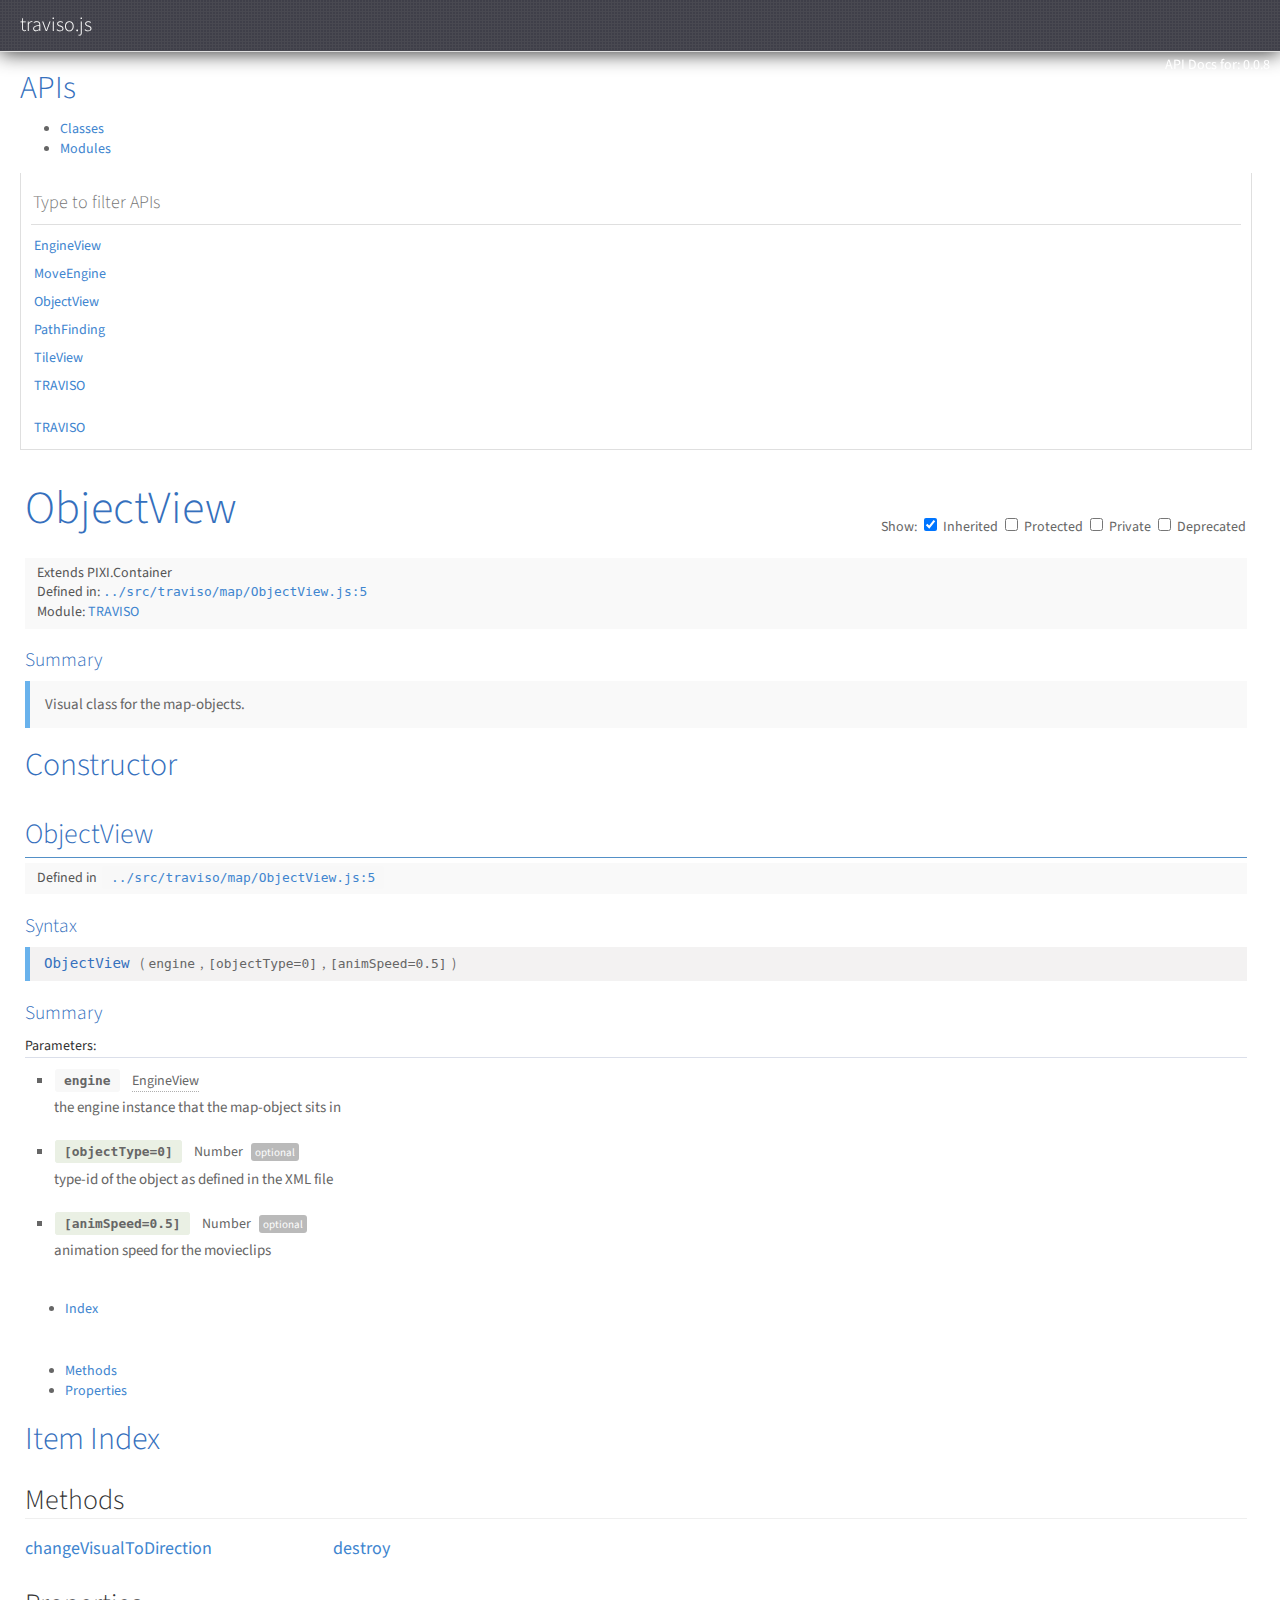
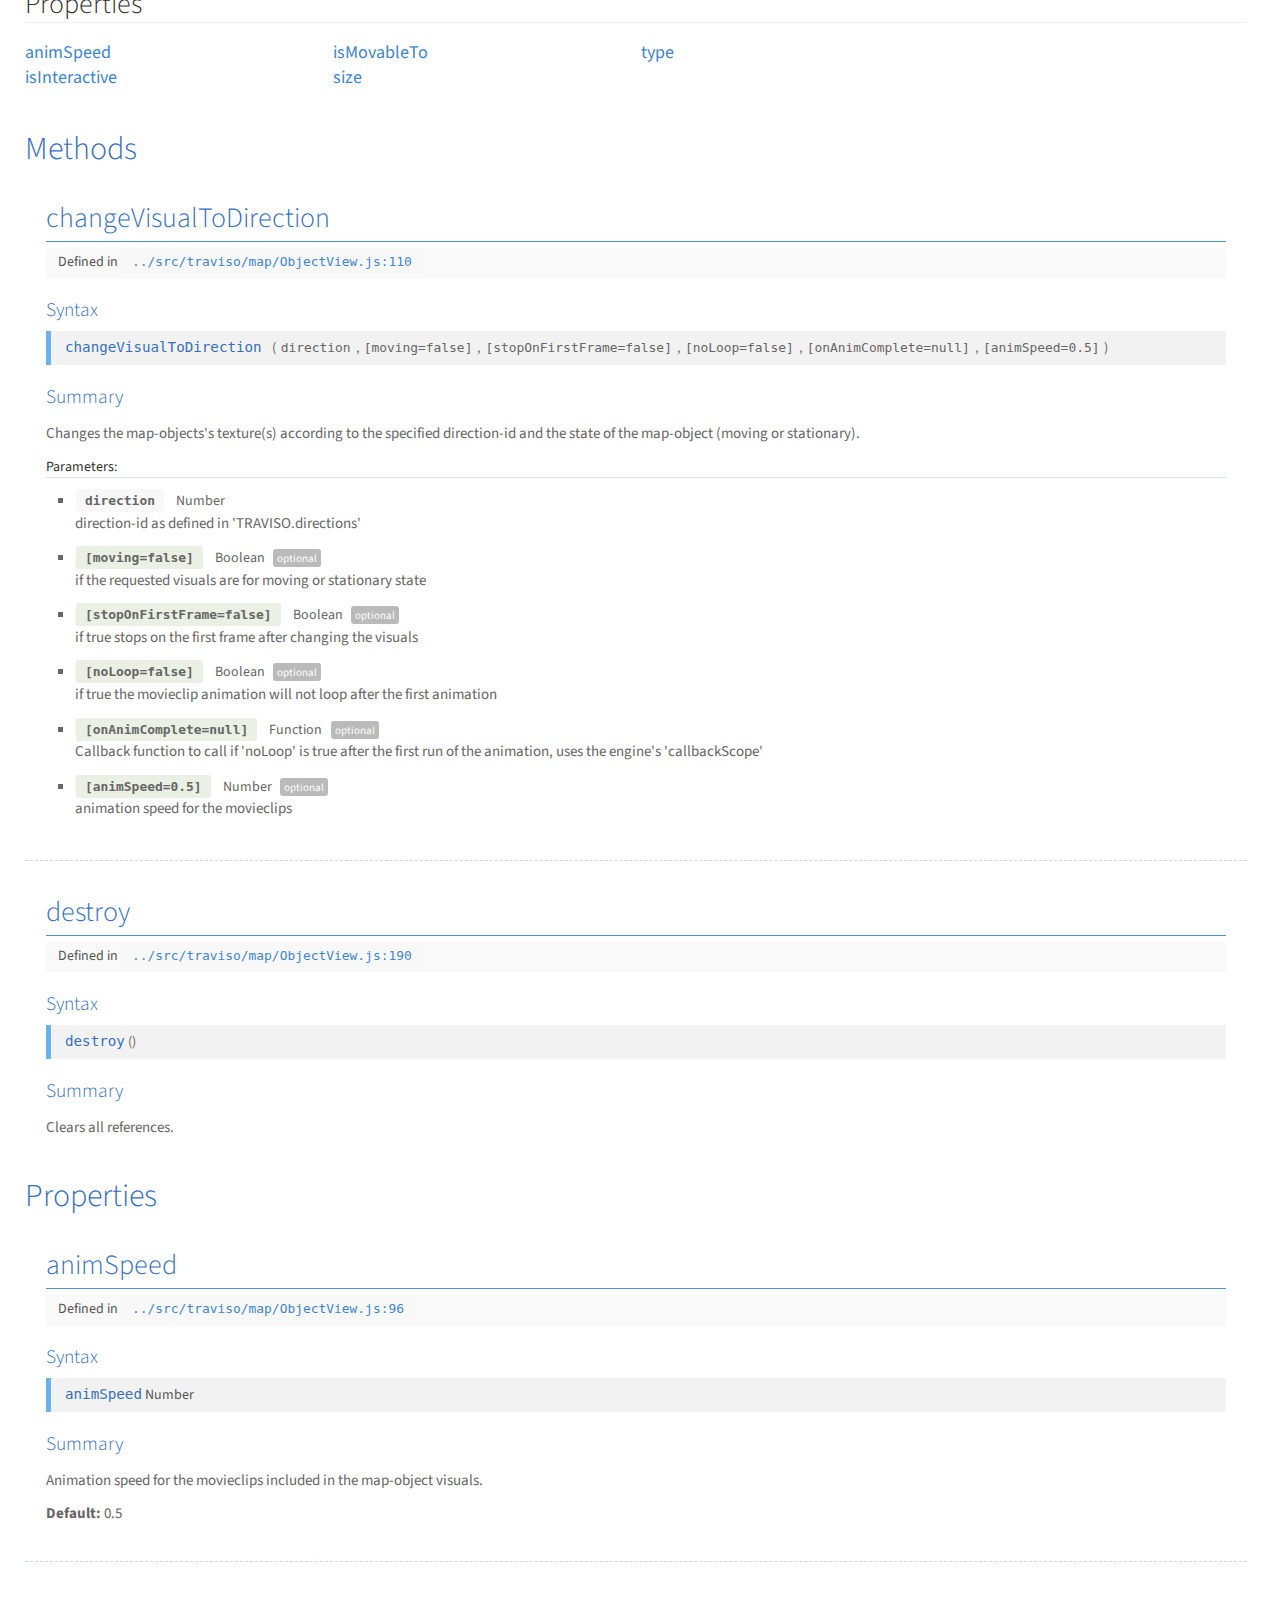
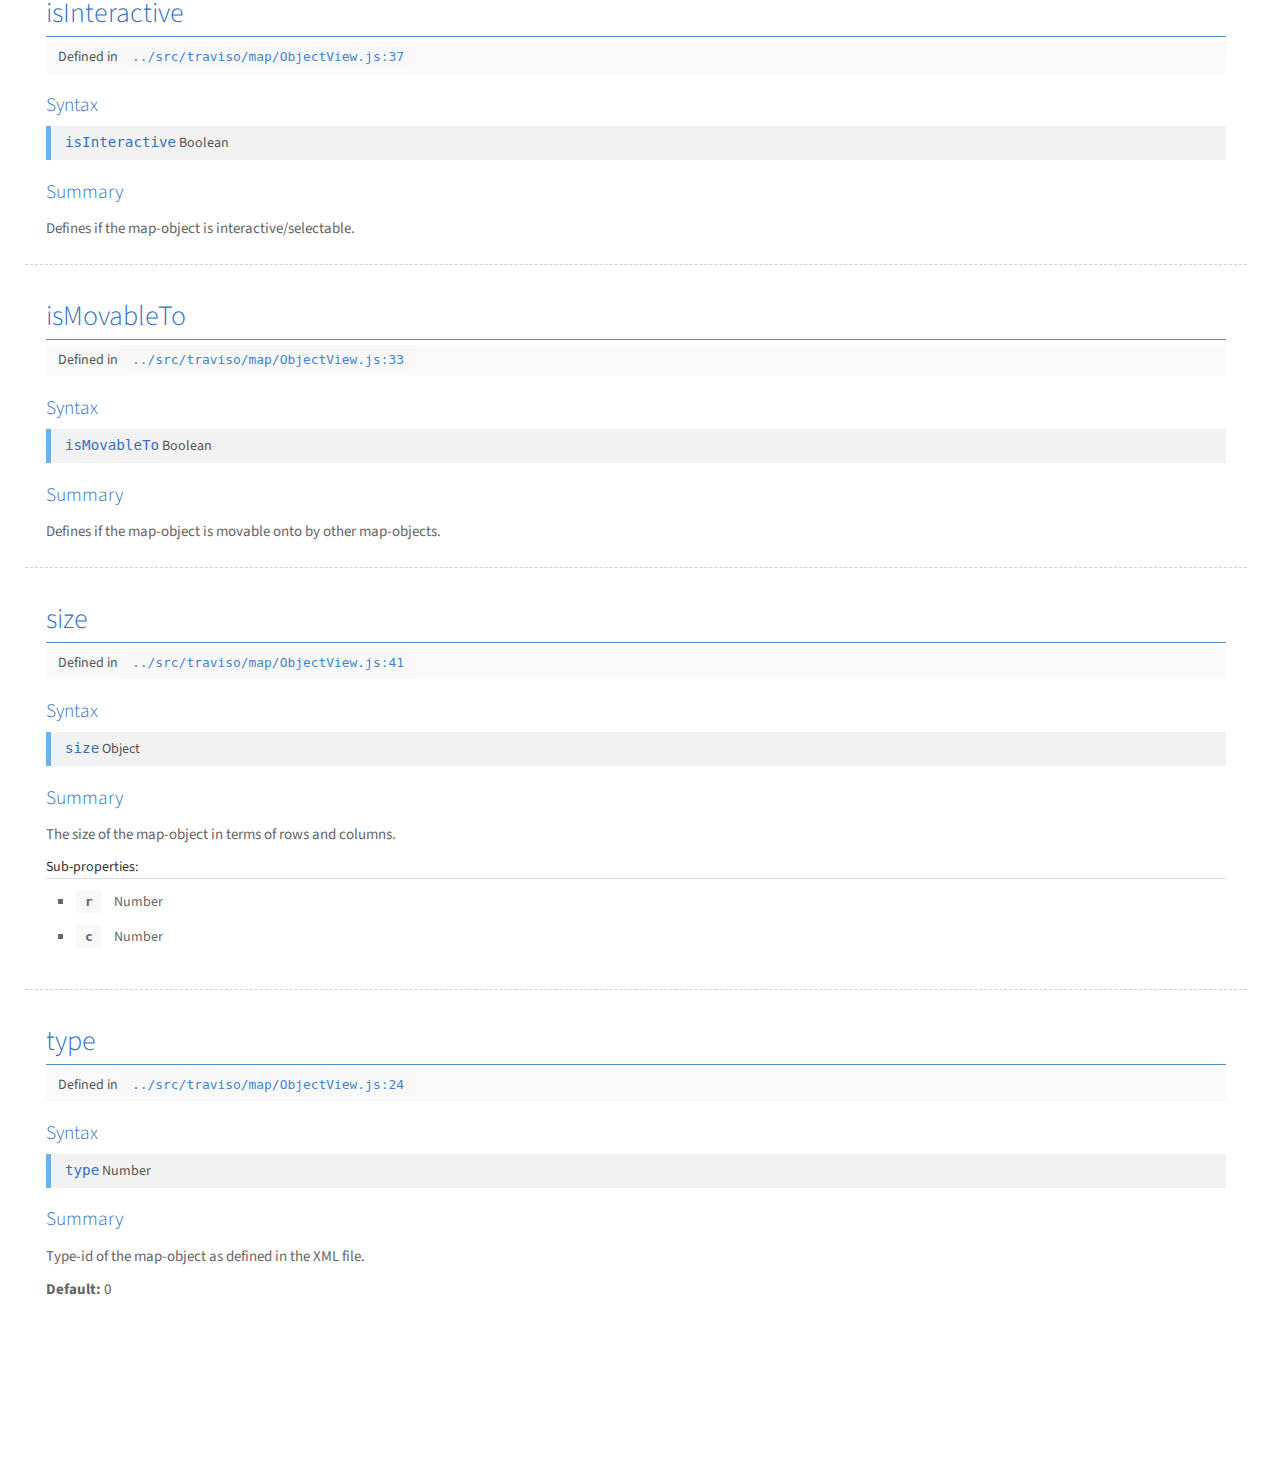
<file: room-designer/traviso.js/docs/classes/ObjectView.html>
<!DOCTYPE html>
<html lang="en" class="yui-overrride">
<head>
    <meta charset="utf-8">
    <title>ObjectView - traviso.js</title>
    <link rel="stylesheet" href="http://yui.yahooapis.com/3.9.1/build/cssgrids/cssgrids-min.css">
    <link rel="stylesheet" href="../assets/vendor/prettify/prettify-min.css">
    <link href='http://fonts.googleapis.com/css?family=Source+Sans+Pro:300,400,600,700' rel='stylesheet' type='text/css'>
    <link rel="shortcut icon" type="image/png" href="../assets/favicon.png">
    <script src="http://yui.yahooapis.com/combo?3.9.1/build/yui/yui-min.js"></script>
    <link rel="stylesheet" href="../assets/css/main.css" id="site_styles">
</head>
<body class="yui3-skin-sam">

<div id="doc">
    <div id="hd" class="yui3-g header">
        <div class="yui3-u-3-4">
            <h1 class="blue-main-title">traviso.js</h1>
        </div>
        <div class="yui3-u-1-4 version project-version">
            API Docs for: 0.0.8
        </div>
    </div>
    <div id="bd" class="yui3-g">

        <div class="yui3-u-1-4">
            <div id="docs-sidebar" class="sidebar apidocs">
                <div id="api-list">
    <h2 class="off-left">APIs</h2>
    <div id="api-tabview" class="tabview">
        <ul class="tabs">
            <li><a href="#api-classes">Classes</a></li>
            <li><a href="#api-modules">Modules</a></li>
        </ul>

        <div id="api-tabview-filter">
            <input type="search" id="api-filter" placeholder="Type to filter APIs">
        </div>

        <div id="api-tabview-panel">
            <ul id="api-classes" class="apis classes">
            
                <li><a href="../classes/EngineView.html">EngineView</a></li>
            
                <li><a href="../classes/MoveEngine.html">MoveEngine</a></li>
            
                <li><a href="../classes/ObjectView.html">ObjectView</a></li>
            
                <li><a href="../classes/PathFinding.html">PathFinding</a></li>
            
                <li><a href="../classes/TileView.html">TileView</a></li>
            
                <li><a href="../classes/TRAVISO.html">TRAVISO</a></li>
            
            </ul>

            <ul id="api-modules" class="apis modules">
            
                <li><a href="../modules/TRAVISO.html">TRAVISO</a></li>
            
            </ul>
        </div>
    </div>
</div>

            </div>
        </div>
        <div class="yui3-u-3-4">
                <div id="api-options">
        Show:
        <label for="api-show-inherited">
            <input type="checkbox" id="api-show-inherited" checked>
            Inherited
        </label>

        <label for="api-show-protected">
            <input type="checkbox" id="api-show-protected">
            Protected
        </label>

        <label for="api-show-private">
            <input type="checkbox" id="api-show-private">
            Private
        </label>
        <label for="api-show-deprecated">
            <input type="checkbox" id="api-show-deprecated">
            Deprecated
        </label>

    </div>


            <div class="apidocs">
                <div id="docs-main">
                    <div class="content">
                        <h1>ObjectView</h1>
<div class="meta">
    

    
        <div class="extends">
            Extends PIXI.Container
        </div>
    

    
        <div class="foundat">
            Defined in: <a href="../files/.._src_traviso_map_ObjectView.js.html#l5"><code>..&#x2F;src&#x2F;traviso&#x2F;map&#x2F;ObjectView.js:5</code></a>
        </div>
    

    
        
            Module: <a href="../modules/TRAVISO.html">TRAVISO</a>
        
    

    
    
</div>



<h3>Summary</h3>
<div class="intro">
    <p>Visual class for the map-objects.</p>

</div>


    <div class="constructor">
        <h2>Constructor</h2>
        <div id="method_ObjectView" class="method item">
  <h3 class="blue-method-name">ObjectView</h3>

  <div class="meta method-meta">
    
      
        
      <p>
        
          Defined in
        
      
    
    
      <a href="../files/.._src_traviso_map_ObjectView.js.html#l5"><code>..&#x2F;src&#x2F;traviso&#x2F;map&#x2F;ObjectView.js:5</code></a>
    
  </p>


    

    
  </div>

  <h3>Syntax</h3>
  <div class="blue-method-syntax">
  <h3 class="name"><code>ObjectView</code></h3>

    
        <div class="args">
            <span class="paren">(</span><ul class="args-list inline commas">
            
                <li class="arg">
                    
                        <code>engine</code>
                    
                </li>
            
                <li class="arg">
                    
                        <code class="optional">[objectType=0]</code>
                    
                </li>
            
                <li class="arg">
                    
                        <code class="optional">[animSpeed=0.5]</code>
                    
                </li>
            
            </ul><span class="paren">)</span>
        </div>
    

    

    

    

    

    

    

    

  </div>
    <div class="description">
      <h3>Summary</h3>
        
    </div>

    
        <div class="params">
            <h4>Parameters:</h4>

            <ul class="params-list">
            
                <li class="param">
                    
                        <code class="param-name">engine</code>
                        <span class="type"><a href="../classes/EngineView.html" class="crosslink">EngineView</a></span>
                    

                    

                    <div class="param-description">
                        <p>the engine instance that the map-object sits in</p>

                    </div>

                    
                </li>
            
                <li class="param">
                    
                        <code class="param-name optional">[objectType=0]</code>
                        <span class="type">Number</span>
                        <span class="flag optional" title="This parameter is optional.">optional</span>
                    

                    

                    <div class="param-description">
                        <p>type-id of the object as defined in the XML file</p>

                    </div>

                    
                </li>
            
                <li class="param">
                    
                        <code class="param-name optional">[animSpeed=0.5]</code>
                        <span class="type">Number</span>
                        <span class="flag optional" title="This parameter is optional.">optional</span>
                    

                    

                    <div class="param-description">
                        <p>animation speed for the movieclips</p>

                    </div>

                    
                </li>
            
            </ul>
        </div>
    

    

    

    

</div>

    </div>


<div id="classdocs" class="tabview">
    <ul class="api-class-tabs">
        <li class="api-class-tab index"><a href="#index">Index</a></li>

        
            <li class="api-class-tab methods"><a href="#methods">Methods</a></li>
        
        
            <li class="api-class-tab properties"><a href="#properties">Properties</a></li>
        
        
        
    </ul>

    <div>
        <div id="index" class="api-class-tabpanel index">
            <h2 class="off-left">Item Index</h2>

            
                <div class="index-section methods">
                    <h3>Methods</h3>

                    <ul class="index-list methods extends">
                        
                            <li class="index-item method private">
                                <a href="#method_changeVisual">changeVisual</a>

                                
                                
                            </li>
                        
                            <li class="index-item method">
                                <a href="#method_changeVisualToDirection">changeVisualToDirection</a>

                                
                                
                            </li>
                        
                            <li class="index-item method">
                                <a href="#method_destroy">destroy</a>

                                
                                
                            </li>
                        
                    </ul>
                </div>
            

            
                <div class="index-section properties">
                    <h3>Properties</h3>

                    <ul class="index-list properties extends">
                        
                            <li class="index-item property">
                                <a href="#property_animSpeed">animSpeed</a>

                                
                                
                            </li>
                        
                            <li class="index-item property protected">
                                <a href="#property_engine">engine</a>

                                
                                
                            </li>
                        
                            <li class="index-item property protected">
                                <a href="#property_firstTextureHeight">firstTextureHeight</a>

                                
                                
                            </li>
                        
                            <li class="index-item property protected">
                                <a href="#property_interactionOffsets">interactionOffsets</a>

                                
                                
                            </li>
                        
                            <li class="index-item property">
                                <a href="#property_isInteractive">isInteractive</a>

                                
                                
                            </li>
                        
                            <li class="index-item property">
                                <a href="#property_isMovableTo">isMovableTo</a>

                                
                                
                            </li>
                        
                            <li class="index-item property">
                                <a href="#property_size">size</a>

                                
                                
                            </li>
                        
                            <li class="index-item property protected">
                                <a href="#property_textures">textures</a>

                                
                                
                            </li>
                        
                            <li class="index-item property">
                                <a href="#property_type">type</a>

                                
                                
                            </li>
                        
                    </ul>
                </div>
            

            

            
        </div>

        
            <div id="methods" class="api-class-tabpanel">
                <h2 class="off-left">Methods</h2>

                
                    <div id="method_changeVisual" class="method item private">
  <h3 class="blue-method-name">changeVisual</h3>

  <div class="meta method-meta">
    
      
        
      <p>
        
          Defined in
        
      
    
    
      <a href="../files/.._src_traviso_map_ObjectView.js.html#l139"><code>..&#x2F;src&#x2F;traviso&#x2F;map&#x2F;ObjectView.js:139</code></a>
    
  </p>


    

    
  </div>

  <h3>Syntax</h3>
  <div class="blue-method-syntax">
  <h3 class="name"><code>changeVisual</code></h3>

    
        <div class="args">
            <span class="paren">(</span><ul class="args-list inline commas">
            
                <li class="arg">
                    
                        <code>vId</code>
                    
                </li>
            
                <li class="arg">
                    
                        <code class="optional">[stopOnFirstFrame=false]</code>
                    
                </li>
            
                <li class="arg">
                    
                        <code class="optional">[noLoop=false]</code>
                    
                </li>
            
                <li class="arg">
                    
                        <code class="optional">[onAnimComplete=null]</code>
                    
                </li>
            
                <li class="arg">
                    
                        <code class="optional">[animSpeed=null]</code>
                    
                </li>
            
            </ul><span class="paren">)</span>
        </div>
    

    

    

    
        <span class="flag private">private</span>
    

    

    

    

    

  </div>
    <div class="description">
      <h3>Summary</h3>
        <p>Changes the map-objects&#39;s texture(s) according to the specified visual-id.</p>

    </div>

    
        <div class="params">
            <h4>Parameters:</h4>

            <ul class="params-list">
            
                <li class="param">
                    
                        <code class="param-name">vId</code>
                        <span class="type">String</span>
                    

                    

                    <div class="param-description">
                        <p>visual-id</p>

                    </div>

                    
                </li>
            
                <li class="param">
                    
                        <code class="param-name optional">[stopOnFirstFrame=false]</code>
                        <span class="type">Boolean</span>
                        <span class="flag optional" title="This parameter is optional.">optional</span>
                    

                    

                    <div class="param-description">
                        <p>if true stops on the first frame after changing the visuals</p>

                    </div>

                    
                </li>
            
                <li class="param">
                    
                        <code class="param-name optional">[noLoop=false]</code>
                        <span class="type">Boolean</span>
                        <span class="flag optional" title="This parameter is optional.">optional</span>
                    

                    

                    <div class="param-description">
                        <p>if true the movieclip animation will not loop after the first animation</p>

                    </div>

                    
                </li>
            
                <li class="param">
                    
                        <code class="param-name optional">[onAnimComplete=null]</code>
                        <span class="type">Function</span>
                        <span class="flag optional" title="This parameter is optional.">optional</span>
                    

                    

                    <div class="param-description">
                        <p>Callback function to call if &#39;noLoop&#39; is true after the first run of the animation, uses the engine&#39;s &#39;callbackScope&#39;</p>

                    </div>

                    
                </li>
            
                <li class="param">
                    
                        <code class="param-name optional">[animSpeed=null]</code>
                        <span class="type">Number</span>
                        <span class="flag optional" title="This parameter is optional.">optional</span>
                    

                    

                    <div class="param-description">
                        <p>animation speed for the movieclips, stays the same if not defined</p>

                    </div>

                    
                </li>
            
            </ul>
        </div>
    

    

    

    

</div>

                
                    <div id="method_changeVisualToDirection" class="method item">
  <h3 class="blue-method-name">changeVisualToDirection</h3>

  <div class="meta method-meta">
    
      
        
      <p>
        
          Defined in
        
      
    
    
      <a href="../files/.._src_traviso_map_ObjectView.js.html#l110"><code>..&#x2F;src&#x2F;traviso&#x2F;map&#x2F;ObjectView.js:110</code></a>
    
  </p>


    

    
  </div>

  <h3>Syntax</h3>
  <div class="blue-method-syntax">
  <h3 class="name"><code>changeVisualToDirection</code></h3>

    
        <div class="args">
            <span class="paren">(</span><ul class="args-list inline commas">
            
                <li class="arg">
                    
                        <code>direction</code>
                    
                </li>
            
                <li class="arg">
                    
                        <code class="optional">[moving=false]</code>
                    
                </li>
            
                <li class="arg">
                    
                        <code class="optional">[stopOnFirstFrame=false]</code>
                    
                </li>
            
                <li class="arg">
                    
                        <code class="optional">[noLoop=false]</code>
                    
                </li>
            
                <li class="arg">
                    
                        <code class="optional">[onAnimComplete=null]</code>
                    
                </li>
            
                <li class="arg">
                    
                        <code class="optional">[animSpeed=0.5]</code>
                    
                </li>
            
            </ul><span class="paren">)</span>
        </div>
    

    

    

    

    

    

    

    

  </div>
    <div class="description">
      <h3>Summary</h3>
        <p>Changes the map-objects&#39;s texture(s) according to the specified direction-id and the state of the map-object (moving or stationary).</p>

    </div>

    
        <div class="params">
            <h4>Parameters:</h4>

            <ul class="params-list">
            
                <li class="param">
                    
                        <code class="param-name">direction</code>
                        <span class="type">Number</span>
                    

                    

                    <div class="param-description">
                        <p>direction-id as defined in &#39;TRAVISO.directions&#39;</p>

                    </div>

                    
                </li>
            
                <li class="param">
                    
                        <code class="param-name optional">[moving=false]</code>
                        <span class="type">Boolean</span>
                        <span class="flag optional" title="This parameter is optional.">optional</span>
                    

                    

                    <div class="param-description">
                        <p>if the requested visuals are for moving or stationary state</p>

                    </div>

                    
                </li>
            
                <li class="param">
                    
                        <code class="param-name optional">[stopOnFirstFrame=false]</code>
                        <span class="type">Boolean</span>
                        <span class="flag optional" title="This parameter is optional.">optional</span>
                    

                    

                    <div class="param-description">
                        <p>if true stops on the first frame after changing the visuals</p>

                    </div>

                    
                </li>
            
                <li class="param">
                    
                        <code class="param-name optional">[noLoop=false]</code>
                        <span class="type">Boolean</span>
                        <span class="flag optional" title="This parameter is optional.">optional</span>
                    

                    

                    <div class="param-description">
                        <p>if true the movieclip animation will not loop after the first animation</p>

                    </div>

                    
                </li>
            
                <li class="param">
                    
                        <code class="param-name optional">[onAnimComplete=null]</code>
                        <span class="type">Function</span>
                        <span class="flag optional" title="This parameter is optional.">optional</span>
                    

                    

                    <div class="param-description">
                        <p>Callback function to call if &#39;noLoop&#39; is true after the first run of the animation, uses the engine&#39;s &#39;callbackScope&#39;</p>

                    </div>

                    
                </li>
            
                <li class="param">
                    
                        <code class="param-name optional">[animSpeed=0.5]</code>
                        <span class="type">Number</span>
                        <span class="flag optional" title="This parameter is optional.">optional</span>
                    

                    

                    <div class="param-description">
                        <p>animation speed for the movieclips</p>

                    </div>

                    
                </li>
            
            </ul>
        </div>
    

    

    

    

</div>

                
                    <div id="method_destroy" class="method item">
  <h3 class="blue-method-name">destroy</h3>

  <div class="meta method-meta">
    
      
        
      <p>
        
          Defined in
        
      
    
    
      <a href="../files/.._src_traviso_map_ObjectView.js.html#l190"><code>..&#x2F;src&#x2F;traviso&#x2F;map&#x2F;ObjectView.js:190</code></a>
    
  </p>


    

    
  </div>

  <h3>Syntax</h3>
  <div class="blue-method-syntax">
  <h3 class="name"><code>destroy</code></h3>

    
        <span class="paren">()</span>
    

    

    

    

    

    

    

    

  </div>
    <div class="description">
      <h3>Summary</h3>
        <p>Clears all references.</p>

    </div>

    

    

    

    

</div>

                
            </div>
        

        
            <div id="properties" class="api-class-tabpanel">
                <h2 class="off-left">Properties</h2>

                
                    <div id="property_animSpeed" class="property item">

  <h3 class="blue-method-name">animSpeed</h3>
  <div class="meta method-meta">
    
      
        
      <p>
        
          Defined in
        
      
    
    
      <a href="../files/.._src_traviso_map_ObjectView.js.html#l96"><code>..&#x2F;src&#x2F;traviso&#x2F;map&#x2F;ObjectView.js:96</code></a>
    
  </p>

    

    
  </div>

  <h3>Syntax</h3>
  <div class="blue-method-syntax">
    <h3 class="name"><code>animSpeed</code></h3>
    <span class="type">Number</span>

    

    

    

    

    </div>

    <div class="description">
      <h3>Summary</h3>
        <p>Animation speed for the movieclips included in the map-object visuals.</p>

    </div>

    
        <p><strong>Default:</strong> 0.5</p>
    

    

  

  

</div>

                
                    <div id="property_engine" class="property item protected">

  <h3 class="blue-method-name">engine</h3>
  <div class="meta method-meta">
    
      
        
      <p>
        
          Defined in
        
      
    
    
      <a href="../files/.._src_traviso_map_ObjectView.js.html#l19"><code>..&#x2F;src&#x2F;traviso&#x2F;map&#x2F;ObjectView.js:19</code></a>
    
  </p>

    

    
  </div>

  <h3>Syntax</h3>
  <div class="blue-method-syntax">
    <h3 class="name"><code>engine</code></h3>
    <span class="type"><a href="../classes/EngineView.html" class="crosslink">EngineView</a></span>

    

    
        <span class="flag protected">protected</span>
    

    

    

    </div>

    <div class="description">
      <h3>Summary</h3>
        <p>A reference to the engine view that the map-object sits in.</p>

    </div>

    

    

  

  

</div>

                
                    <div id="property_firstTextureHeight" class="property item protected">

  <h3 class="blue-method-name">firstTextureHeight</h3>
  <div class="meta method-meta">
    
      
        
      <p>
        
          Defined in
        
      
    
    
      <a href="../files/.._src_traviso_map_ObjectView.js.html#l84"><code>..&#x2F;src&#x2F;traviso&#x2F;map&#x2F;ObjectView.js:84</code></a>
    
  </p>

    

    
  </div>

  <h3>Syntax</h3>
  <div class="blue-method-syntax">
    <h3 class="name"><code>firstTextureHeight</code></h3>
    <span class="type">Number</span>

    

    
        <span class="flag protected">protected</span>
    

    

    

    </div>

    <div class="description">
      <h3>Summary</h3>
        <p>The height of the object in the first frame of its idle textures.</p>

    </div>

    

    

  

  

</div>

                
                    <div id="property_interactionOffsets" class="property item protected">

  <h3 class="blue-method-name">interactionOffsets</h3>
  <div class="meta method-meta">
    
      
        
      <p>
        
          Defined in
        
      
    
    
      <a href="../files/.._src_traviso_map_ObjectView.js.html#l67"><code>..&#x2F;src&#x2F;traviso&#x2F;map&#x2F;ObjectView.js:67</code></a>
    
  </p>

    

    
  </div>

  <h3>Syntax</h3>
  <div class="blue-method-syntax">
    <h3 class="name"><code>interactionOffsets</code></h3>
    <span class="type">Object</span>

    

    
        <span class="flag protected">protected</span>
    

    

    

    </div>

    <div class="description">
      <h3>Summary</h3>
        <p>A dictionary for interaction offset points for each visual if defined in the map data file.</p>

    </div>

    

    

  

  

</div>

                
                    <div id="property_isInteractive" class="property item">

  <h3 class="blue-method-name">isInteractive</h3>
  <div class="meta method-meta">
    
      
        
      <p>
        
          Defined in
        
      
    
    
      <a href="../files/.._src_traviso_map_ObjectView.js.html#l37"><code>..&#x2F;src&#x2F;traviso&#x2F;map&#x2F;ObjectView.js:37</code></a>
    
  </p>

    

    
  </div>

  <h3>Syntax</h3>
  <div class="blue-method-syntax">
    <h3 class="name"><code>isInteractive</code></h3>
    <span class="type">Boolean</span>

    

    

    

    

    </div>

    <div class="description">
      <h3>Summary</h3>
        <p>Defines if the map-object is interactive/selectable.</p>

    </div>

    

    

  

  

</div>

                
                    <div id="property_isMovableTo" class="property item">

  <h3 class="blue-method-name">isMovableTo</h3>
  <div class="meta method-meta">
    
      
        
      <p>
        
          Defined in
        
      
    
    
      <a href="../files/.._src_traviso_map_ObjectView.js.html#l33"><code>..&#x2F;src&#x2F;traviso&#x2F;map&#x2F;ObjectView.js:33</code></a>
    
  </p>

    

    
  </div>

  <h3>Syntax</h3>
  <div class="blue-method-syntax">
    <h3 class="name"><code>isMovableTo</code></h3>
    <span class="type">Boolean</span>

    

    

    

    

    </div>

    <div class="description">
      <h3>Summary</h3>
        <p>Defines if the map-object is movable onto by other map-objects.</p>

    </div>

    

    

  

  

</div>

                
                    <div id="property_size" class="property item">

  <h3 class="blue-method-name">size</h3>
  <div class="meta method-meta">
    
      
        
      <p>
        
          Defined in
        
      
    
    
      <a href="../files/.._src_traviso_map_ObjectView.js.html#l41"><code>..&#x2F;src&#x2F;traviso&#x2F;map&#x2F;ObjectView.js:41</code></a>
    
  </p>

    

    
  </div>

  <h3>Syntax</h3>
  <div class="blue-method-syntax">
    <h3 class="name"><code>size</code></h3>
    <span class="type">Object</span>

    

    

    

    

    </div>

    <div class="description">
      <h3>Summary</h3>
        <p>The size of the map-object in terms of rows and columns.</p>

    </div>

    

    
        <h4>Sub-properties:</h4>

        <ul class="params-list">
            
            <li class="param">
                
                    <code class="param-name">r</code>
                    <span class="type">Number</span>
                

                <div class="param-description">
                     
                </div>

                
            </li>
            
            <li class="param">
                
                    <code class="param-name">c</code>
                    <span class="type">Number</span>
                

                <div class="param-description">
                     
                </div>

                
            </li>
            
        </ul>
    

  

  

</div>

                
                    <div id="property_textures" class="property item protected">

  <h3 class="blue-method-name">textures</h3>
  <div class="meta method-meta">
    
      
        
      <p>
        
          Defined in
        
      
    
    
      <a href="../files/.._src_traviso_map_ObjectView.js.html#l61"><code>..&#x2F;src&#x2F;traviso&#x2F;map&#x2F;ObjectView.js:61</code></a>
    
  </p>

    

    
  </div>

  <h3>Syntax</h3>
  <div class="blue-method-syntax">
    <h3 class="name"><code>textures</code></h3>
    <span class="type">Object</span>

    

    
        <span class="flag protected">protected</span>
    

    

    

    </div>

    <div class="description">
      <h3>Summary</h3>
        <p>A dictionary for all the textures defined for the map-object.</p>

    </div>

    

    

  

  

</div>

                
                    <div id="property_type" class="property item">

  <h3 class="blue-method-name">type</h3>
  <div class="meta method-meta">
    
      
        
      <p>
        
          Defined in
        
      
    
    
      <a href="../files/.._src_traviso_map_ObjectView.js.html#l24"><code>..&#x2F;src&#x2F;traviso&#x2F;map&#x2F;ObjectView.js:24</code></a>
    
  </p>

    

    
  </div>

  <h3>Syntax</h3>
  <div class="blue-method-syntax">
    <h3 class="name"><code>type</code></h3>
    <span class="type">Number</span>

    

    

    

    

    </div>

    <div class="description">
      <h3>Summary</h3>
        <p>Type-id of the map-object as defined in the XML file.</p>

    </div>

    
        <p><strong>Default:</strong> 0</p>
    

    

  

  

</div>

                
            </div>
        

        

        
    </div>
</div>





                    </div>
                </div>
            </div>
        </div>
    </div>
</div>
<script src="../assets/vendor/prettify/prettify-min.js"></script>
<script>prettyPrint();</script>
<script src="../assets/js/yui-prettify.js"></script>
<script src="../assets/../api.js"></script>
<script src="../assets/js/api-filter.js"></script>
<script src="../assets/js/api-list.js"></script>
<script src="../assets/js/api-search.js"></script>
<script src="../assets/js/apidocs.js"></script>
</body>
</html>
</file>
<file: glass-im.css>
.glass-table{display:table;}
.glass-table>div{display:table-cell;}
.glass-table.middle>div{ vertical-align:middle;}
.glass-table.center>div{ text-align:center;}

.full.height{height:100%;}
.full.width{width:100%;}
.half.height{height:50%;}
.half.width{width:50%;}
.margin-center{margin:0 auto;}

.media-item{display:none;}
.media-item.active{display:table;}
.media-wrapper{display:inherit;}

iframe {display:block;}
</file>
<file: room-designer/traviso.js/docs/assets/vendor/prettify/prettify-min.css>
.pln{color:#000}@media screen{.str{color:#080}.kwd{color:#008}.com{color:#800}.typ{color:#606}.lit{color:#066}.pun,.opn,.clo{color:#660}.tag{color:#008}.atn{color:#606}.atv{color:#080}.dec,.var{color:#606}.fun{color:red}}@media print,projection{.str{color:#060}.kwd{color:#006;font-weight:bold}.com{color:#600;font-style:italic}.typ{color:#404;font-weight:bold}.lit{color:#044}.pun,.opn,.clo{color:#440}.tag{color:#006;font-weight:bold}.atn{color:#404}.atv{color:#060}}pre.prettyprint{padding:2px;border:1px solid #888}ol.linenums{margin-top:0;margin-bottom:0}li.L0,li.L1,li.L2,li.L3,li.L5,li.L6,li.L7,li.L8{list-style-type:none}li.L1,li.L3,li.L5,li.L7,li.L9{background:#eee}
</file>
<file: room-designer/traviso.js/docs/assets/css/main.css>
util.print: Use console.log instead
/*
Font sizes for all selectors other than the body are given in percentages,
with 100% equal to 13px. To calculate a font size percentage, multiply the
desired size in pixels by 7.6923076923.

Here's a quick lookup table:

10px - 76.923%
11px - 84.615%
12px - 92.308%
13px - 100%
14px - 107.692%
15px - 115.385%
16px - 123.077%
17px - 130.769%
18px - 138.462%
19px - 146.154%
20px - 153.846%
*/
html {
  background: #fff;
  color: #333;
  overflow-y: scroll;
}
body {
  font: 14px/1.4 'Source Sans Pro', 'Helvetica Neue', 'Helvetica', Arial, sans-serif;
  margin: 0;
  padding: 0;
  color: #666;
}
/* -- Links ----------------------------------------------------------------- */
a {
  color: #4085CF;
  text-decoration: none;
}
.hidden {
  display: none;
}
a:hover {
  text-decoration: underline;
}
/* "Jump to Table of Contents" link is shown to assistive tools, but hidden from
   sight until it's focused. */
.jump {
  position: absolute;
  padding: 3px 6px;
  left: -99999px;
  top: 0;
}
.jump:focus {
  left: 40%;
}
/* -- Paragraphs ------------------------------------------------------------ */
p {
  margin: 0.8em 0;
  font-size: 15px;
}
dd p,
td p {
  margin-bottom: 0;
}
dd p:first-child,
td p:first-child {
  margin-top: 0;
}
/* -- Headings -------------------------------------------------------------- */
h1,
h2,
h3,
h4,
h5,
h6 {
  line-height: 1.1;
  margin: 1.1em 0 0.5em;
  border: none;
  color: #3570BD;
  font-weight: 300;
  text-decoration: none;
}
h1 {
  font-size: 46px;
  margin: 0.75em 0 0.5em;
}
h2 {
  font-size: 32px;
  margin: 16px 0 10px 0;
}
h3 {
  font-size: 138.462%;
}
h4 {
  border-bottom: 1px solid #DBDFEA;
  font-size: 115.385%;
  font-weight: normal;
  padding-bottom: 2px;
}
h5,
h6 {
  font-size: 107.692%;
}
/* -- Code and examples ----------------------------------------------------- */
code,
kbd,
pre,
samp {
  font-family: Monaco, 'DejaVu Sans Mono', 'Bitstream Vera Sans Mono', 'Courier New', Courier, monospace;
  font-size: 92.308%;
  line-height: 1.35;
}
p code,
p kbd,
p samp,
li code {
  margin: 0 2px;
  padding: 3px 8px;
  border: 1px solid rgba(0, 0, 0, 0);
  background-color: #f8f8f8;
  border-radius: 3px;
}
pre.code,
pre.terminal,
pre.cmd {
  overflow-x: auto;
  *overflow-x: scroll;
  padding: 1em 0.6em;
}
pre.code {
  background: #FCFBFA;
  border: 1px solid #EFEEED;
  border-left-width: 5px;
}
pre.terminal,
pre.cmd {
  background: #F0EFFC;
  border: 1px solid #D0CBFB;
  border-left: 5px solid #D0CBFB;
}
/* Don't reduce the font size of <code>/<kbd>/<samp> elements inside <pre>
   blocks. */
pre code,
pre kbd,
pre samp {
  font-size: 100%;
  line-height: 1.7em;
}
/* Used to denote text that shouldn't be selectable, such as line numbers or
   shell prompts. Guess which browser this doesn't work in. */
.noselect {
  -moz-user-select: -moz-none;
  -khtml-user-select: none;
  -webkit-user-select: none;
  -o-user-select: none;
  user-select: none;
}
/* -- Lists ----------------------------------------------------------------- */
dd {
  margin: 0.2em 0 0.7em 1em;
}
dl {
  margin: 1em 0;
}
dt {
  font-weight: bold;
}
/* -- Tables ---------------------------------------------------------------- */
caption,
th {
  text-align: left;
}
table {
  border-collapse: collapse;
  width: 100%;
}
td,
th {
  border: 1px solid #fff;
  padding: 5px 12px;
  vertical-align: top;
}
td {
  background: #E6E9F5;
}
td dl {
  margin: 0;
}
td dl dl {
  margin: 1em 0;
}
td pre:first-child {
  margin-top: 0;
}
th {
  background: #D2D7E6;
  /*#97A0BF*/
  border-bottom: none;
  border-top: none;
  color: #000;
  /*#FFF1D5*/
  font-family: 'Trebuchet MS', sans-serif;
  font-weight: bold;
  line-height: 1.3;
  white-space: nowrap;
}
/* -- Layout and Content ---------------------------------------------------- */
#doc {
  margin: auto;
  min-width: 1024px;
}
.content {
  padding: 0 20px 0 25px;
}
.sidebar {
  padding: 0 15px 0 20px;
}
#bd {
  padding: 7px 0 130px;
  position: relative;
  width: 99%;
  padding-top: 50px;
}
/* -- Table of Contents ----------------------------------------------------- */
/* The #toc id refers to the single global table of contents, while the .toc
   class refers to generic TOC lists that could be used throughout the page. */
.toc code,
.toc kbd,
.toc samp {
  font-size: 100%;
}
.toc li {
  font-weight: bold;
}
.toc li li {
  font-weight: normal;
}
/* -- Intro and Example Boxes ----------------------------------------------- */
/*
.intro, .example { margin-bottom: 2em; }
.example {
    -moz-border-radius: 4px;
    -webkit-border-radius: 4px;
    border-radius: 4px;
    -moz-box-shadow: 0 0 5px #bfbfbf;
    -webkit-box-shadow: 0 0 5px #bfbfbf;
    box-shadow: 0 0 5px #bfbfbf;
    padding: 1em;
}
.intro {
    background: none repeat scroll 0 0 #F0F1F8; border: 1px solid #D4D8EB; padding: 0 1em;
}
*/
/* -- Other Styles ---------------------------------------------------------- */
/* These are probably YUI-specific, and should be moved out of Selleck's default
   theme. */
.button {
  border: 1px solid #dadada;
  -moz-border-radius: 3px;
  -webkit-border-radius: 3px;
  border-radius: 3px;
  color: #444;
  display: inline-block;
  font-family: Helvetica, Arial, sans-serif;
  font-size: 92.308%;
  font-weight: bold;
  padding: 4px 13px 3px;
  -moz-text-shadow: 1px 1px 0 #fff;
  -webkit-text-shadow: 1px 1px 0 #fff;
  text-shadow: 1px 1px 0 #fff;
  white-space: nowrap;
  background: #EFEFEF;
  /* old browsers */
  background: -moz-linear-gradient(top, #f5f5f5 0%, #efefef 50%, #e5e5e5 51%, #dfdfdf 100%);
  /* firefox */
  background: -webkit-gradient(linear, left top, left bottom, color-stop(0%, #f5f5f5), color-stop(50%, #efefef), color-stop(51%, #e5e5e5), color-stop(100%, #dfdfdf));
  /* webkit */
  filter: progid:DXImageTransform.Microsoft.gradient(startColorstr='#f5f5f5', endColorstr='#dfdfdf', GradientType=0);
  /* ie */
}
.button:hover {
  border-color: #466899;
  color: #fff;
  text-decoration: none;
  -moz-text-shadow: 1px 1px 0 #222;
  -webkit-text-shadow: 1px 1px 0 #222;
  text-shadow: 1px 1px 0 #222;
  background: #6396D8;
  /* old browsers */
  background: -moz-linear-gradient(top, #6396d8 0%, #5a83bc 50%, #547ab7 51%, #466899 100%);
  /* firefox */
  background: -webkit-gradient(linear, left top, left bottom, color-stop(0%, #6396d8), color-stop(50%, #5a83bc), color-stop(51%, #547ab7), color-stop(100%, #466899));
  /* webkit */
  filter: progid:DXImageTransform.Microsoft.gradient(startColorstr='#6396D8', endColorstr='#466899', GradientType=0);
  /* ie */
}
.newwindow {
  text-align: center;
}
.header .version em {
  display: block;
  text-align: right;
}
#classdocs .item {
  border-bottom: 1px dashed rgba(70, 104, 153, 0.29);
  margin: 1em 0;
  padding: 0 1.5em 1.8em 1.5em;
}
#classdocs .item:last-of-type {
  border-bottom: none;
}
#classdocs .item .params p,
#classdocs .item .returns p {
  display: inline;
}
#classdocs .item em code,
#classdocs .item em.comment {
  color: green;
}
#classdocs .item em.comment a {
  color: green;
  text-decoration: underline;
}
#classdocs .foundat {
  font-size: 11px;
  font-style: normal;
}
.attrs .emits {
  margin-left: 2em;
  padding: .5em;
  border-left: 1px dashed #ccc;
}
abbr {
  border-bottom: 1px dashed #ccc;
  font-size: 80%;
  cursor: help;
}
.prettyprint li.L0,
.prettyprint li.L1,
.prettyprint li.L2,
.prettyprint li.L3,
.prettyprint li.L5,
.prettyprint li.L6,
.prettyprint li.L7,
.prettyprint li.L8 {
  list-style: decimal;
}
ul li p {
  margin-top: 0;
}
.method .name,
.property .name,
.events .name {
  font-size: 110%;
  margin: 0;
}
.apidocs .methods .extends .method,
.apidocs .properties .extends .property,
.apidocs .attrs .extends .attr,
.apidocs .events .extends .event {
  font-weight: normal;
}
.apidocs .methods .extends .inherited,
.apidocs .properties .extends .inherited,
.apidocs .attrs .extends .inherited,
.apidocs .events .extends .inherited {
  font-weight: normal;
}
#hd {
  background: rgba(0, 0, 0, 0.5) url(../img/bgscreen.png);
  border-bottom: 1px solid #DFDFDF;
  padding: 0 15px 1px 20px;
  margin-bottom: 15px;
  box-shadow: 0 1px 20px #333;
  position: fixed;
  width: 100%;
  box-sizing: border-box;
  z-index: 10;
}
/* -- API Docs CSS ---------------------------------------------------------- */
/*
This file is organized so that more generic styles are nearer the top, and more
specific styles are nearer the bottom of the file. This allows us to take full
advantage of the cascade to avoid redundant style rules. Please respect this
convention when making changes.
*/
/* -- Generic TabView styles ------------------------------------------------ */
/*
These styles apply to all API doc tabviews. To change styles only for a
specific tabview, see the other sections below.
*/
.yui3-js-enabled .apidocs .tabview {
  visibility: hidden;
  /* Hide until the TabView finishes rendering. */
  _visibility: visible;
}
.apidocs .tabview.yui3-tabview-content {
  visibility: visible;
}
.apidocs .tabview .yui3-tabview-panel {
  background: #fff;
}
/* -- Generic Content Styles ------------------------------------------------ */
/* Headings */
.link-docs {
  float: right;
  font-size: 15px;
  margin: 4px 4px 6px;
  padding: 6px 30px 5px;
}
.apidocs {
  zoom: 1;
}
/* Generic box styles. */
.apidocs .box {
  border: 1px solid;
  margin: 0 0 2em 0;
  padding: 0 1em;
}
/* A flag is a compact, capsule-like indicator of some kind. It's used to
   indicate private and protected items, item return types, etc. in an
   attractive and unobtrusive way. */
.apidocs .flag {
  background: #bababa;
  border-radius: 3px;
  color: #fff;
  font-size: 11px;
  margin: 0 0.5em;
  padding: 2px 4px 1px;
}
/* Class/module metadata such as "Uses", "Extends", "Defined in", etc. */
.apidocs .meta {
  background: #f9f9f9;
  border-color: #efefef;
  color: #555;
  padding: 6px 12px;
}
.apidocs .meta p {
  margin: 0;
  font-size: 14px;
}
/* Deprecation warning. */
.apidocs .box.deprecated,
.apidocs .flag.deprecated {
  background: #fdac9f;
  border: 1px solid #fd7775;
}
.apidocs .box.deprecated p {
  margin: 0.5em 0;
}
.apidocs .flag.deprecated {
  color: #333;
}
/* Module/Class intro description. */
.apidocs .intro {
  background: #f9f9f9;
  border-color: rgba(0, 0, 0, 0);
  border-left: 5px solid #69b2ec;
  padding: 1px 15px;
  margin-bottom: 20px;
}
/* Loading spinners. */
#bd.loading .apidocs,
#api-list.loading .yui3-tabview-panel {
  background: #ffffff url(../img/spinner.gif) no-repeat center 70px;
  min-height: 150px;
}
#bd.loading .apidocs .content,
#api-list.loading .yui3-tabview-panel .apis {
  display: none;
}
.apidocs .no-visible-items {
  color: #666;
}
/* Generic inline list. */
.apidocs ul.inline {
  display: inline;
  list-style: none;
  margin: 0;
  padding: 0;
}
.apidocs ul.inline li {
  display: inline;
}
/* Comma-separated list. */
.apidocs ul.commas li:after {
  content: ',';
}
.apidocs ul.commas li:last-child:after {
  content: '';
}
/* Keyboard shortcuts. */
kbd .cmd {
  font-family: Monaco, Helvetica;
}
/* -- Generic Access Level styles ------------------------------------------- */
.apidocs .item.protected,
.apidocs .item.private,
.apidocs .index-item.protected,
.apidocs .index-item.deprecated,
.apidocs .index-item.private {
  display: none;
}
.show-deprecated .item.deprecated,
.show-deprecated .index-item.deprecated,
.show-protected .item.protected,
.show-protected .index-item.protected,
.show-private .item.private,
.show-private .index-item.private {
  display: block;
}
.hide-inherited .item.inherited,
.hide-inherited .index-item.inherited {
  display: none;
}
/* -- Generic Item Index styles --------------------------------------------- */
.apidocs .index {
  margin: 1.5em 0 3em;
}
.apidocs .index h3 {
  border-bottom: 1px solid #efefef;
  color: #333;
  margin: 1em 0 0.6em;
  padding-bottom: 2px;
  font-size: 28px;
}
.apidocs .index .no-visible-items {
  margin-top: 2em;
}
.apidocs .index-list {
  border-color: #efefef;
  list-style: none;
  margin: 0;
  padding: 0;
  -moz-column-count: 4;
  -moz-column-gap: 10px;
  -moz-column-width: 170px;
  -ms-column-count: 4;
  -ms-column-gap: 10px;
  -ms-column-width: 170px;
  -o-column-count: 4;
  -o-column-gap: 10px;
  -o-column-width: 170px;
  -webkit-column-count: 4;
  -webkit-column-gap: 10px;
  -webkit-column-width: 170px;
  column-count: 4;
  column-gap: 10px;
  column-width: 170px;
}
.apidocs .no-columns .index-list {
  -moz-column-count: 1;
  -ms-column-count: 1;
  -o-column-count: 1;
  -webkit-column-count: 1;
  column-count: 1;
}
.apidocs .index-item {
  white-space: nowrap;
  font-size: 18px;
}
.apidocs .index-item .flag {
  background: none;
  border: none;
  color: #afafaf;
  display: inline;
  margin: 0 0 0 0.2em;
  padding: 0;
}
/* -- Generic API item styles ----------------------------------------------- */
.apidocs .args {
  display: inline;
  margin: 0 0.5em;
}
.apidocs .flag.chainable {
  background: #46ca3b;
}
.apidocs .flag.protected {
  background: #9b86fc;
}
.apidocs .flag.private {
  background: #fd6b1b;
}
.apidocs .flag.async {
  background: #356de4;
}
.apidocs .flag.required {
  background: #e60923;
}
.apidocs .item {
  border-bottom: 1px solid #efefef;
  margin: 1.5em 0 2em;
  padding-bottom: 2em;
}
.apidocs .item h4,
.apidocs .item h5,
.apidocs .item h6 {
  color: #333;
  font-family: inherit;
  font-size: 100%;
}
.apidocs .item .description p,
.apidocs .item pre.code {
  margin: 1em 0 0;
}
.apidocs .item .meta {
  margin-top: 8px;
}
.apidocs .item .name {
  display: inline-block;
}
.apidocs .item .type,
.apidocs .item .type a,
.apidocs .returns-inline {
  color: #555;
}
.apidocs .item .type,
.apidocs .returns-inline {
  margin: 0 0 0 0;
}
.apidocs .item .type a {
  border-bottom: 1px dotted #afafaf;
}
.apidocs .item .type a:hover {
  border: none;
}
/* -- Item Parameter List --------------------------------------------------- */
.apidocs .params-list {
  list-style: square;
  margin: 1em 0 0 2em;
  padding: 0;
}
.apidocs .param {
  margin-bottom: 1em;
}
.apidocs .param .type,
.apidocs .param .type a {
  color: #666;
}
.apidocs .param .type {
  margin: 0 0 0 0.5em;
  *margin-left: 0.5em;
}
.apidocs .param-name {
  font-weight: bold;
}
/* -- Item "Emits" block ---------------------------------------------------- */
.apidocs .item .emits {
  background: #f9f9f9;
  border-color: #eaeaea;
}
/* -- Item "Returns" block -------------------------------------------------- */
.apidocs .item .returns .type,
.apidocs .item .returns .type a {
  font-size: 100%;
  margin: 0;
}
/* -- Class Constructor block ----------------------------------------------- */
.apidocs .constructor .item {
  border: none;
  padding-bottom: 0;
}
/* -- File Source View ------------------------------------------------------ */
.apidocs .file pre.code,
#doc .apidocs .file pre.prettyprint {
  background: inherit;
  border: none;
  overflow: visible;
  padding: 0;
}
.apidocs .L0,
.apidocs .L1,
.apidocs .L2,
.apidocs .L3,
.apidocs .L4,
.apidocs .L5,
.apidocs .L6,
.apidocs .L7,
.apidocs .L8,
.apidocs .L9 {
  background: inherit;
}
/* -- Submodule List -------------------------------------------------------- */
.apidocs .module-submodule-description {
  font-size: 12px;
  margin: 0.3em 0 1em;
}
.apidocs .module-submodule-description p:first-child {
  margin-top: 0;
}
/* -- Sidebar TabView ------------------------------------------------------- */
#api-tabview {
  margin-top: 0.6em;
}
#api-tabview-filter,
#api-tabview-panel {
  border: 1px solid #dfdfdf;
}
#api-tabview-filter {
  border-bottom: none;
  border-top: none;
  padding: 0.6em 10px 0 10px;
}
#api-tabview-panel {
  border-top: none;
}
#api-filter {
  width: 100%;
  -webkit-appearance: none;
  -moz-appearance: none;
  -ms-appearance: none;
  line-height: 40px;
  font-size: 18px;
  font-weight: 300;
  font-family: 'Source Sans Pro', 'Helvetica Neue', 'Helvetica', Arial, sans-serif;
  border: none;
  border-bottom: 1px solid #DFDFDF;
  padding-left: 2px;
  color: #444;
}
#api-filter:focus {
  outline: 0;
  border-bottom: 1px solid #ccc;
}
/* -- Content TabView ------------------------------------------------------- */
#classdocs .yui3-tabview-panel {
  border: none;
}
/* -- Source File Contents -------------------------------------------------- */
.prettyprint li.L0,
.prettyprint li.L1,
.prettyprint li.L2,
.prettyprint li.L3,
.prettyprint li.L5,
.prettyprint li.L6,
.prettyprint li.L7,
.prettyprint li.L8 {
  list-style: decimal;
}
/* -- API options ----------------------------------------------------------- */
#api-options {
  margin-top: 2.2em;
  position: absolute;
  right: 1.5em;
}
/*#api-options label { margin-right: 0.6em; }*/
/* -- API list -------------------------------------------------------------- */
#api-list {
  margin-top: 1.5em;
  *zoom: 1;
}
.apis {
  line-height: 1.4;
  list-style: none;
  margin: 0;
  padding: 0.5em 0 0.5em 0.4em;
}
.apis a {
  border: 1px solid transparent;
  display: block;
  margin: 0 0 0 -4px;
  padding: 2px 10px;
  text-decoration: none;
  line-height: 22px;
}
.apis a:hover,
.apis a:focus {
  background: #69b2ec;
  border-color: #AAC0FA;
  color: #fff;
  outline: none;
}
.api-list-item a:hover,
.api-list-item a:focus {
  text-shadow: none;
}
.apis .message {
  color: #888;
}
.apis .result a {
  padding: 3px 5px 2px;
}
.apis .result .type {
  right: 4px;
  top: 7px;
}
.api-list-item .yui3-highlight {
  font-weight: bold;
}
.blue-method-syntax {
  background: #F3F2F2;
  border-left: 5px solid #69b2ec;
  /*border-left-width: 5px;*/
  padding: 0.5em 1em;
}
.blue-method-syntax li code {
  padding: 0;
  border: 0;
  background: none;
}
.param-description {
  padding: 1px;
}
.params ul li p {
  margin-top: 10px;
  margin-bottom: 10px;
}
.params ul li p:first-of-type {
  margin-top: 5px;
}
.param-name.optional {
  background: #eaf0e4;
  border: 1px solid #eaf0e4;
}
h3.blue-method-name {
  font-size: 28px;
  margin-bottom: 5px;
  padding: 5px 0px 7px;
  border-bottom: 1px solid #5490c7;
}
.apidocs .item .meta.method-meta {
  margin-top: 0;
  margin-bottom: 10px;
}
.blue-return-desc {
  padding-left: 20px;
}
h1.blue-main-title {
  margin: 0;
  color: #fff;
  font-size: 20px;
  line-height: 50px;
}
.project-version {
  color: #fff;
  line-height: 20px;
  padding: 5px 10px;
  position: absolute;
  text-align: right;
  right: 0;
}
.yui-overrride .yui3-skin-sam .yui3-tab-label:hover,
.yui-overrride .yui3-skin-sam .yui3-tab-label:focus {
  background: #D9EAF5;
  outline: 0;
}
.yui-overrride .yui3-skin-sam .yui3-tab-label {
  border: none;
  background: #ececec;
  font-size: 15px;
  font-weight: 300;
}
.yui-overrride .yui3-skin-sam .yui3-tab-selected .yui3-tab-label,
.yui-overrride .yui3-skin-sam .yui3-tab-selected .yui3-tab-label:focus,
.yui-overrride .yui3-skin-sam .yui3-tab-selected .yui3-tab-label:hover {
  background: #69b2ec;
  color: #fff;
}
.yui-overrride .yui3-skin-sam .yui3-tabview-list {
  border-bottom: solid #69b2ec;
}
</file>
